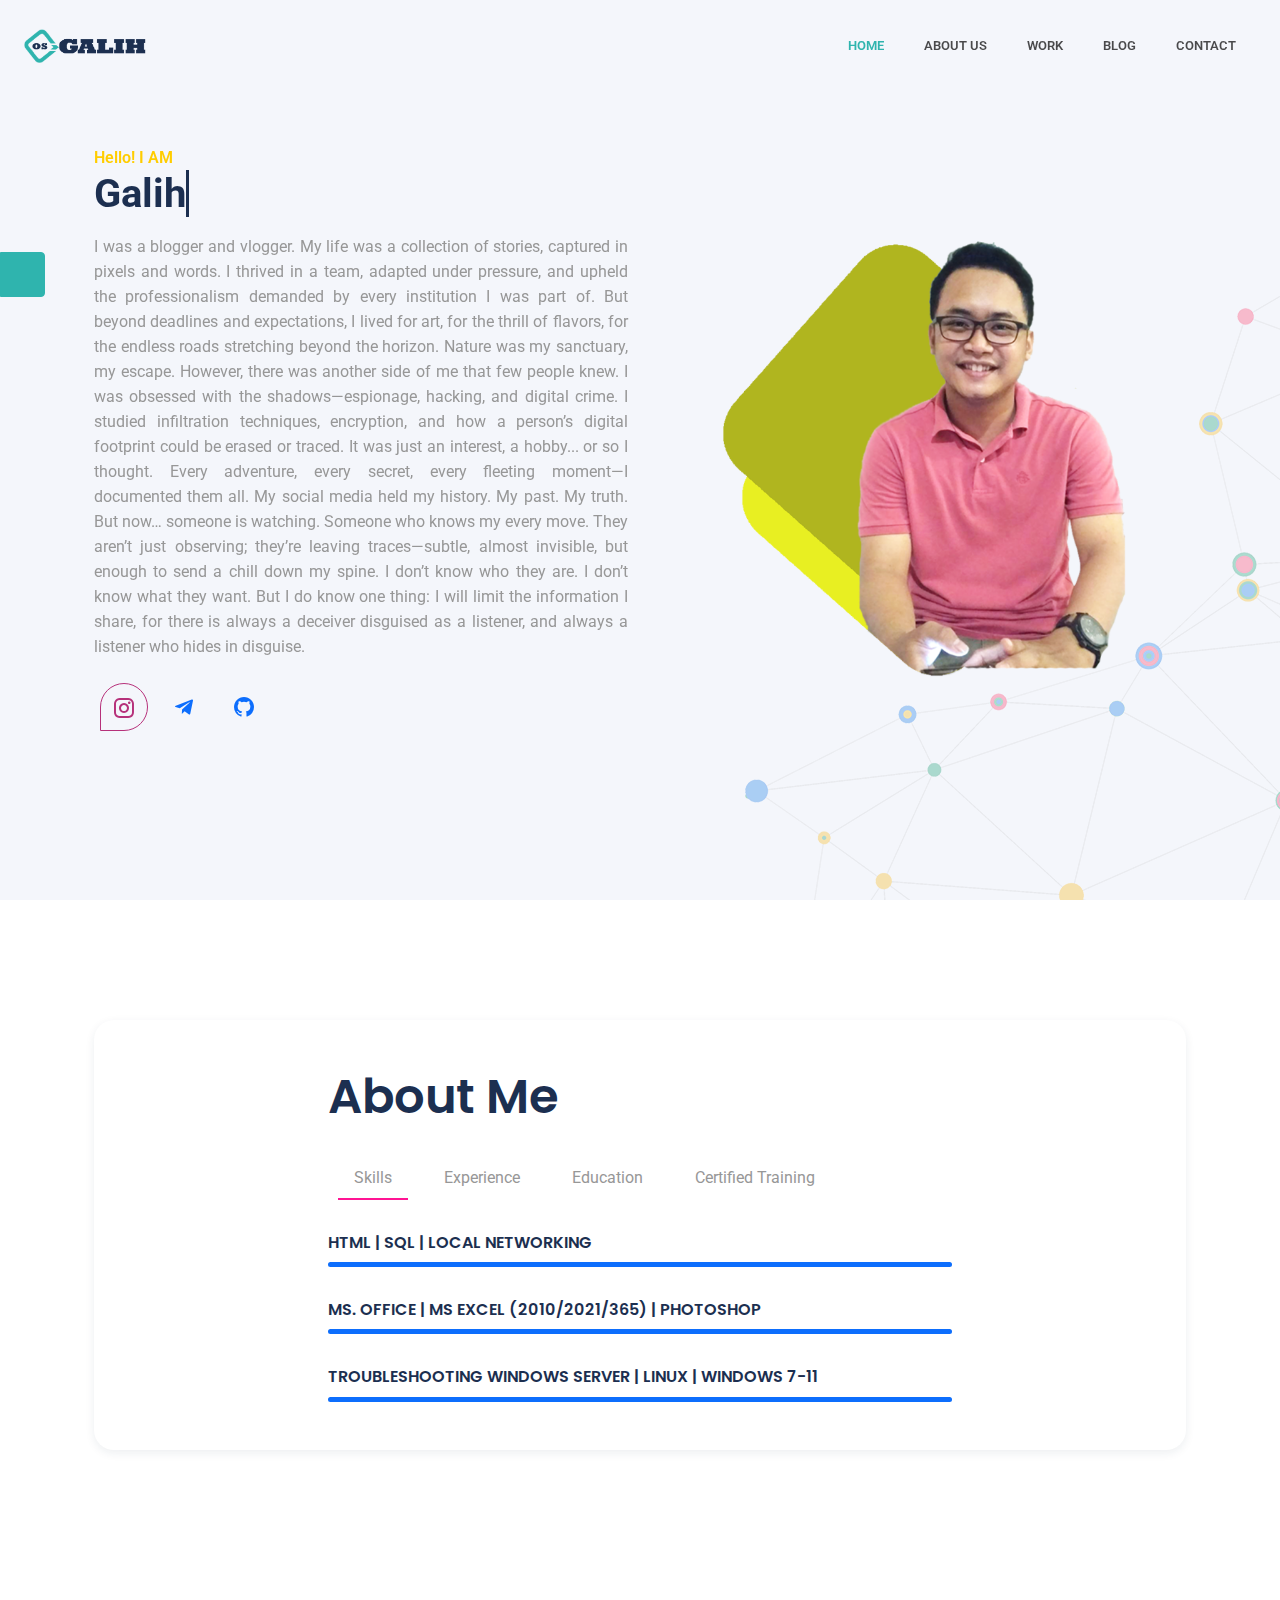
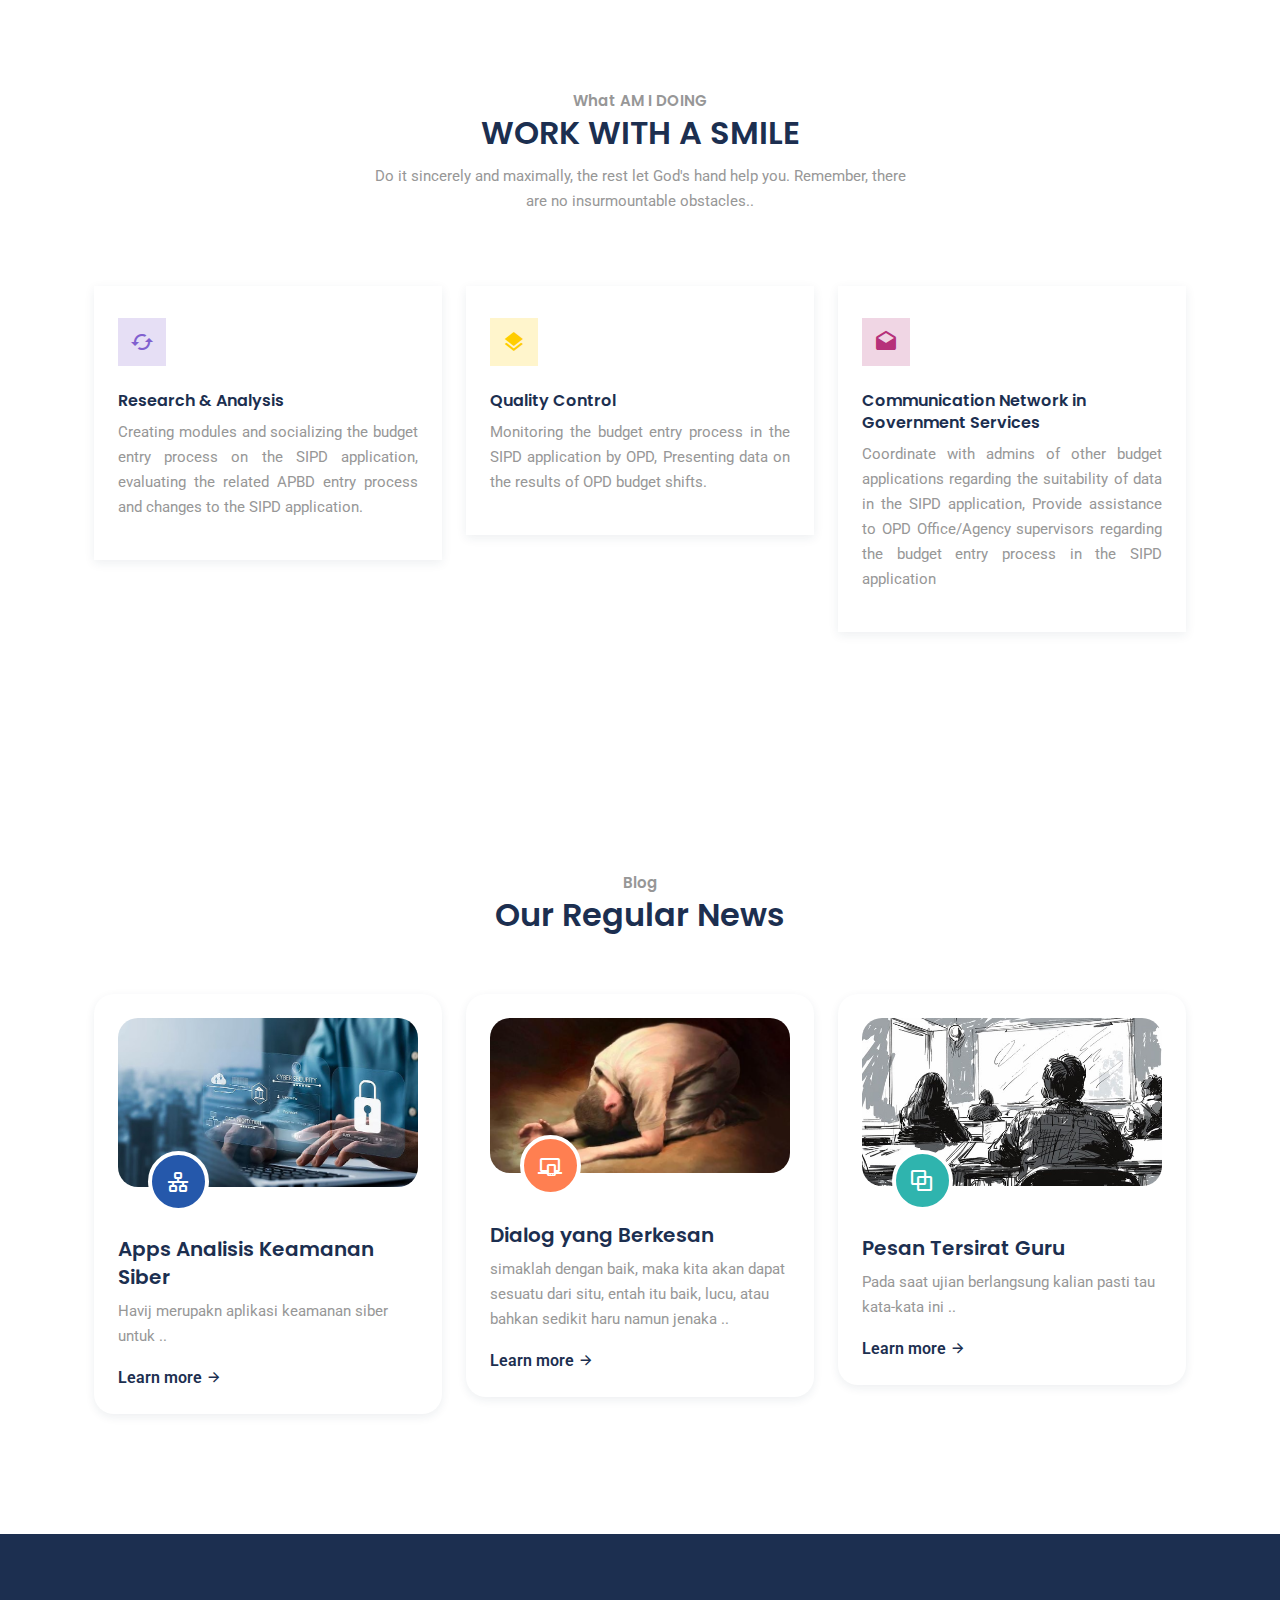
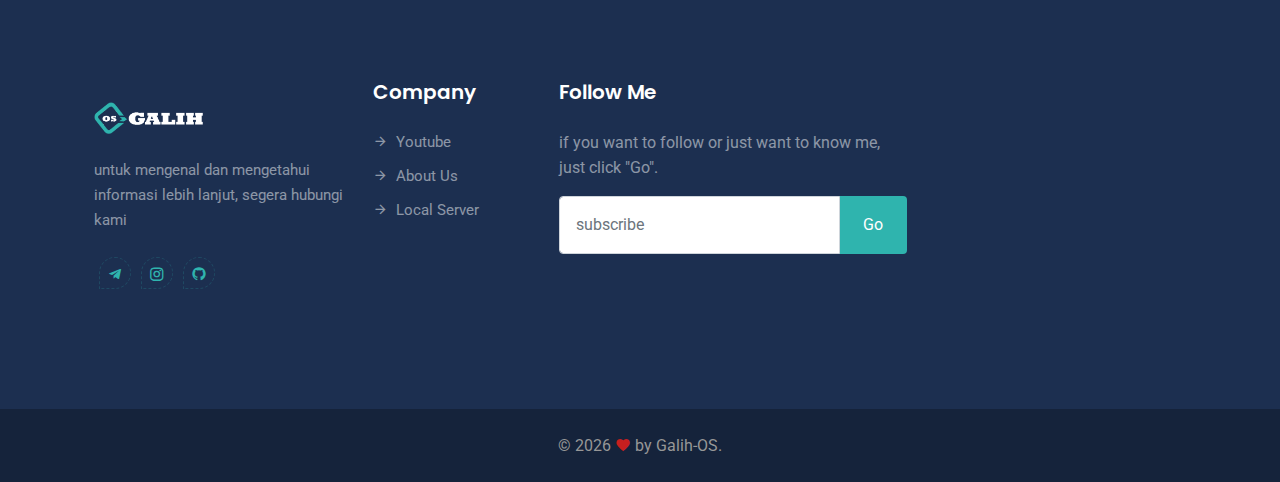
<file: index.html>
<!DOCTYPE html>
<html lang="en">


<!-- Mirrored from themesdesign.in/harold/layout/index.html by HTTrack Website Copier/3.x [XR&CO'2014], Mon, 03 Apr 2023 05:55:53 GMT -->
<head>
	<!--adsense-->
	<meta name="google-adsense-account" content="ca-pub-9607610058453393">
	<script async custom-element="amp-auto-ads" src="https://cdn.ampproject.org/v0/amp-auto-ads-0.1.js"></script>
	
	<!--backsound-->


	
    <meta charset="utf-8" />
    <title>Galihos</title>
    <meta name="viewport" content="width=device-width, initial-scale=1.0">
    <meta name="description" content=" " />
    <meta name="keywords" content="" />
    <meta content="Themesdesign" name="author" />

    <link rel="shortcut icon" href="images/favicon.png">
	<link href="https://cdn.jsdelivr.net/npm/bootstrap@5.3.0/dist/css/bootstrap.min.css" rel="stylesheet">
    <link rel="stylesheet" href="https://cdn.jsdelivr.net/npm/bootstrap-icons/font/bootstrap-icons.css">

    <!-- Bootstrap css -->
    <link rel="stylesheet" href="css/bootstrap.min.css" type="text/css" id="bootstrap-style" />

    <!-- Material Icon Css -->
    <link rel="stylesheet" href="css/materialdesignicons.min.css" type="text/css" />

    <!-- Unicon Css -->
    <link rel="stylesheet" href="css/line.css" />

    <!-- Swiper Css -->
    <link rel="stylesheet" href="css/tiny-slider.css" type="text/css" />
    <link rel="stylesheet" href="css/tiny-slider.css.css" type="text/css" />
    <link rel="stylesheet" href="css/swiper.min.css" type="text/css" />

    <!-- Custom Css -->
    <link rel="stylesheet" href="css/style.min.css" type="text/css" />

<style>
    @keyframes blink {
      0% { opacity: 1; }
      50% { opacity: 0; }
      100% { opacity: 1; }
    }
    
    .blink-link {
      animation: blink 1s infinite;
      border: 2px solid red;
      padding: 5px 10px;
      text-decoration: none;
      color: blue;
    }
  </style>
	
<!--adsense-->	
<script async src="https://pagead2.googlesyndication.com/pagead/js/adsbygoogle.js?client=ca-pub-9607610058453393" crossorigin="anonymous"></script>
 </head>

<body data-bs-spy="scroll" data-bs-target="#navbar" data-bs-offset="71">

    <!-- light-dark mode button -->
    <a href="javascript: void(0);" id="mode" class="mode-btn text-white rounded-end">
        <i class="uil uil-brightness mode-dark mx-auto"></i>
        <i class="uil uil-moon bx-spin mode-light"></i>
    </a>

    <!--Navbar Start-->
    <nav class="navbar navbar-expand-lg fixed-top sticky" id="navbar">
        <div class="container-fluid custom-container">
            <a class="navbar-brand logo text-uppercase" href="index.html">
                <img src="images/logo-light.png" class="logo-light" alt="" height="34">
                <img src="images/logo-dark.png" class="logo-dark" alt="" height="34">
            </a>

            <button class="navbar-toggler me-3 order-2 ms-4" type="button" data-bs-toggle="collapse"
                data-bs-target="#navbarCollapse" aria-controls="navbarCollapse" aria-label="Toggle navigation">
                <i class="mdi mdi-menu"></i>
            </button>

            <div class="collapse navbar-collapse" id="navbarCollapse">
                <ul class="navbar-nav ms-auto navbar-center">
                    <li class="nav-item active">
                        <a href="#home" class="nav-link active">Home</a>
                    </li>
                    <li class="nav-item dropdown dropdown-hover">
                        <a href="#aboutme" class="nav-link ">About Us</a>
                    </li>
                    <li class="nav-item dropdown dropdown-hover">
                        <a href="#work" class="nav-link ">Work</a>
                    </li>
                    <li class="nav-item">
                        <a href="#blog" class="nav-link">Blog</a>
                    </li>	
                    <li class="nav-item">
                        <a href="#contact" class="nav-link">Contact</a>
                    </li>						
                </ul>
                <!--end navbar-nav-->
            </div>
        </div>
        <!--end container-->
    </nav>
    <!-- Navbar End -->


   


    <!-- home section -->
    <section class="home" id="home" style="background-image: url(images/bg-home.png);">
        <!-- start container -->
        <div class="container position-relative">
            <div class="row">
                <div class="col-lg-12">
                    <div class="home-slider" id="home-slider">
                        <div class="item">
                            <div class="row align-items-center">
                                <div class="col-lg-6">
                                    <div class="content-item">
                                        <p class="text-warning fw-semibold mb-0">Hello! I AM</p>
                                        <div class="home-title mb-0 fw-bold h1">
                                            <span class="typewrite " data-period="2000"
                                                data-type='[ "Galih OS.","IT Staf.","And Financial Administration Int The Goverment." ]'>
                                                <span class="wrap text-dark"></span>
                                            </span>
                                        </div>
                                        <p class="mt-3 text-muted" style="text-align: justify">
					I was a blogger and vlogger. My life was a collection of stories, captured in pixels and words. I thrived in a team, adapted under pressure, and upheld the professionalism demanded by every institution I was part of. But beyond deadlines and expectations, I lived for art, for the thrill of flavors, for the endless roads stretching beyond the horizon. Nature was my sanctuary, my escape.

However, there was another side of me that few people knew. I was obsessed with the shadows—espionage, hacking, and digital crime. I studied infiltration techniques, encryption, and how a person’s digital footprint could be erased or traced. It was just an interest, a hobby... or so I thought.

Every adventure, every secret, every fleeting moment—I documented them all. My social media held my history. My past. My truth.

But now… someone is watching. Someone who knows my every move. They aren’t just observing; they’re leaving traces—subtle, almost invisible, but enough to send a chill down my spine.

I don’t know who they are. I don’t know what they want. But I do know one thing: I will limit the information I share, for there is always a deceiver disguised as a listener, and always a listener who hides in disguise.</p>

                                        <div class="icon-item mt-4">
                                            <div class="d-flex">
                                                <a href="https://www.instagram.com/galihoktasiwi/" target="_blank">
                                                    <div class="social-icon instagram avatar-sm">
                                                        <i class="mdi mdi-instagram"></i>
                                                    </div>
                                                </a>

												<a href="https://t.me/galihos" target="_blank">
                                                    <div class="social-icon telegram avatar-sm">
                                                        <i class="mdi mdi-telegram"></i>
                                                    </div>
                                                </a>
												
												<a href="https://github.com/Galih-OS" target="_blank">
                                                    <div class="social-icon github avatar-sm">
                                                        <i class="mdi mdi-github"></i>
                                                    </div>
                                                </a>												
												
                                            </div>
                                        </div>
										<br/>										
                                    </div>
                                </div>

                                <div class="col-lg-6">
                                    <div class="my-image">
                                        <img src="images/home/home.png" alt="" class="img-fluid">
                                    </div>
                                </div>
                            </div>
                        </div>
                        <!-- slider item -->
						
                    </div>
                </div>
            </div>
        </div>
        <!-- end container -->
    </section>
    <!-- end home section -->

<!--iklan google-->
<script async src="https://pagead2.googlesyndication.com/pagead/js/adsbygoogle.js?client=ca-pub-9607610058453393" crossorigin="anonymous"></script>
<!-- 25% iklan ini untuk yang membutuhkan -->
<ins class="adsbygoogle"
     style="display:block"
     data-ad-client="ca-pub-9607610058453393"
     data-ad-slot="5938326653"
     data-ad-format="auto"
     data-full-width-responsive="true"></ins>
<script>
     (adsbygoogle = window.adsbygoogle || []).push({});
</script> <!--iklan google-->

    <!-- about-me section -->
    <section class="section about-me" id="aboutme">
        <!-- container -->
        <div class="container">
            <div class="about-box">
                <div class="row justify-content-md-center">
				
                    <div class="col-lg-8">
                        <div class="about-item p-5">
                            <h2 class="display-5 fw-semibold">About Me</h2>
                            <h5></h5><p class="text-muted fs-14" style="text-align: justify"></p></h5>

                            <ul class="nav nav-pills mb-3 mt-4 pt-2" id="pills-tab" role="tablist">
                                <li class="nav-item" role="presentation">
                                    <button class="nav-link active" id="pills-home-tab" data-bs-toggle="pill"
                                        data-bs-target="#pills-home" type="button" role="tab" aria-controls="pills-home"
                                        aria-selected="true">Skills</button>
                                </li>
                                <li class="nav-item" role="presentation">
                                    <button class="nav-link" id="pills-profile-tab" data-bs-toggle="pill"
                                        data-bs-target="#pills-profile" type="button" role="tab"
                                        aria-controls="pills-profile" aria-selected="false">Experience</button>
                                </li>
                                <li class="nav-item" role="presentation">
                                    <button class="nav-link" id="pills-contact-tab" data-bs-toggle="pill"
                                        data-bs-target="#pills-contact" type="button" role="tab"
                                        aria-controls="pills-contact" aria-selected="false">Education</button>
                                </li>
                                <li class="nav-item" role="presentation">
                                    <button class="nav-link" id="pills-certified-tab" data-bs-toggle="pill"
                                        data-bs-target="#pills-certified" type="button" role="tab"
                                        aria-controls="pills-certified" aria-selected="false">Certified Training</button>
                                </li>								
                            </ul>
                            <div class="tab-content" id="pills-tabContent">
                                <div class="tab-pane fade show active" id="pills-home" role="tabpanel"
                                    aria-labelledby="pills-home-tab">

                                    <div class="skill-item mt-4 pt-2">
                                        <div class="d-flex justify-content-between">
                                            <h6>HTML | SQL | LOCAL NETWORKING</h6>
                                            <h6></h6>
                                        </div>
                                        <div class="progress" style="height: 5px;">
                                            <div class="progress-bar" role="progressbar" aria-valuenow="100"
                                                aria-valuemin="0" aria-valuemax="100" style="width: 100%;"></div>
                                        </div>
                                    </div> 

									<div class="skill-item mt-4 pt-2">
                                        <div class="d-flex justify-content-between">
                                            <h6>MS. OFFICE | MS EXCEL (2010/2021/365) | PHOTOSHOP </h6>
                                            <h6></h6>
                                        </div>
                                        <div class="progress" style="height: 5px;">
                                            <div class="progress-bar" role="progressbar" aria-valuenow="100"
                                                aria-valuemin="0" aria-valuemax="100" style="width: 100%;"></div>
                                        </div>
                                    </div>									
									
									<div class="skill-item mt-4 pt-2">
                                        <div class="d-flex justify-content-between">
                                            <h6>TROUBLESHOOTING WINDOWS SERVER | LINUX | WINDOWS 7-11</h6>
                                            <h6></h6>
                                        </div>
                                        <div class="progress" style="height: 5px;">
                                            <div class="progress-bar" role="progressbar" aria-valuenow="100"
                                                aria-valuemin="0" aria-valuemax="100" style="width: 100%;"></div>
                                        </div>
                                    </div>	
                                  
                                </div>
                                <div class="tab-pane fade" id="pills-profile" role="tabpanel" aria-labelledby="pills-profile-tab">
                                    <div class="experience">
                                        <div class="row position-relative">
                                            <div class="col-2">
                                                <div class="border-left"></div>
                                            </div>
                                            <div class="col-10">
                                                <div class="mt-4 pt-2">
                                                    <p class="text-muted fs-15">2016 - Website-Based Information Development at SMA Wachid Hasyim 5</p>
                                                </div>
                                            </div>
                                        </div>                                        
										
										<div class="row position-relative">
                                            <div class="col-2">
                                                <div class="border-left"></div>
                                            </div>
                                            <div class="col-10">
                                                <div class="mt-4 pt-2">
													<p class="text-muted fs-15">2018 - The creation of a website-based school exam application at SMA IPIEMS Surabaya</p>
                                                </div>
                                            </div>
                                        </div>										
										
										<div class="row position-relative">
                                            <div class="col-2">
                                                <div class="border-left"></div>
                                            </div>
                                            <div class="col-10">
                                                <div class="mt-4 pt-2">
                                                    <p class="text-muted fs-15">2018 - Website-Based Information Development at Kindergarten Hospital. III Brawijaya Surabaya</p>
                                                </div>
                                            </div>
                                        </div>										
										
										<div class="row position-relative">
                                            <div class="col-2">
                                                <div class="border-left"></div>
                                            </div>
                                            <div class="col-10">
                                                <div class="mt-4 pt-2">
                                                    <p class="text-muted fs-15">2020 - Development of a Website-Based Salary and Allowance Information System at the Surabaya City Regional Financial and Tax Management Agency (Government)</p>
                                                </div>
                                            </div>
                                        </div>
                                    </div>

                                </div>
                                <div class="tab-pane fade" id="pills-contact" role="tabpanel" aria-labelledby="pills-contact-tab">
                                    <div class="experience">
                                        <div class="row position-relative">
                                            <div class="col-2">
                                                <div class="border-left"></div>
                                            </div>
                                            <div class="col-10">
                                                <div class="mt-4 pt-2">
													<p class="text-muted fs-15 mb-0">2011 - Courses Basic Windows Multimedia and Internet</p>
                                                </div>
                                            </div>
                                        </div>                                      
										
										<div class="row position-relative">
                                            <div class="col-2">
                                                <div class="border-left"></div>
                                            </div>
                                            <div class="col-10">
                                                <div class="mt-4 pt-2">
                                                    <p class="text-muted fs-15 mb-0">2013 - 2018 Bachelor of Computer Science</p>
                                                </div>
                                            </div>
                                        </div>

                                    </div>
                                </div>
								
                                <div class="tab-pane fade" id="pills-certified" role="tabpanel"
                                    aria-labelledby="pills-certified-tab">
                                    <div class="experience">
                                        <div class="row position-relative">
                                            <div class="col-2">
                                                <div class="border-left"></div>
                                            </div>
                                            <div class="col-10">
                                                <div class="mt-4 pt-2">
													<p class="text-muted fs-15 mb-0"><a href="https://www.sololearn.com/certificates/CT-IWFI8SDZ" target="_blank">Structured Query Language - SQL</a></p>
                                                </div>
                                            </div>
                                        </div>                                      
										
										<div class="row position-relative">
                                            <div class="col-2">
                                                <div class="border-left"></div>
                                            </div>
                                            <div class="col-10">
                                                <div class="mt-4 pt-2">
                                                    <p class="text-muted fs-15 mb-0"><a href="https://www.sololearn.com/certificates/CT-C9WYYTOZ" target="_blank">JAVA</a></p>
                                                </div>
                                            </div>
                                        </div>
										<div class="row position-relative">
                                            <div class="col-2">
                                                <div class="border-left"></div>
                                            </div>
                                            <div class="col-10">
                                                <div class="mt-4 pt-2">
                                                    <p class="text-muted fs-15 mb-0"><a href="https://www.sololearn.com/certificates/CT-OHGAVAY8" target="_blank">Responsive Web Design</a></p>
                                                </div>
                                            </div>
                                        </div>
										<div class="row position-relative">
                                            <div class="col-2">
                                                <div class="border-left"></div>
                                            </div>
                                            <div class="col-10">
                                                <div class="mt-4 pt-2">
                                                    <p class="text-muted fs-15 mb-0"><a href="https://www.sololearn.com/certificates/CT-2ELNBCL3" target="_blank">HyperText Markup Language - HTML</a></p>
                                                </div>
                                            </div>
                                        </div>
										<div class="row position-relative">
                                            <div class="col-2">
                                                <div class="border-left"></div>
                                            </div>
                                            <div class="col-10">
                                                <div class="mt-4 pt-2">
                                                    <p class="text-muted fs-15 mb-0"><a href="https://github.com/Galih-OS/galih-os.github.io/blob/main/images/28.jpg" target="_blank">Professional Certification - IT Help Desk</a></p>
                                                </div>
                                            </div>
                                        </div>											

                                    </div>
                                </div>								
								
                            </div>
                        </div>
                    </div>

                </div>
            </div>

        </div>
        <!-- end container -->
    </section>
    <!-- end about-me -->

    <!-- start work -->
    <section class="section work" id="work">
        <!-- start container -->
        <div class="container">
            <div class="row justify-content-center">
                <div class="col-lg-6">
                    <div class="text-center mb-5">
                        <h6 class="mb-0 text-muted fs-15">What AM I DOING</h6>
                        <h2>WORK WITH A SMILE</h2>
                        <p class="para-width text-muted mb-0 fs-15">Do it sincerely and maximally, the rest let God's hand help you. Remember, there are no insurmountable obstacles..</p>
                    </div>
                </div>
            </div>

            <div class="row">
                <div class="col-lg-4">
                    <div class="info-item box-shadow mt-4 pt-2">
                        <div class="p-4">
                            <div class="research avatar-sm bg-soft-purple text-center">
                                <i class="mdi mdi-cached fs-24 text-purple"></i>
                            </div>
                            <h6 class="mt-4">Research & Analysis</h6>
                            <p class="text-muted fs-15" style="text-align: justify">Creating modules and socializing the budget entry process on the SIPD application, evaluating the related APBD entry process and changes to the SIPD application.</p>
                        </div>
                    </div>
                </div>

                <div class="col-lg-4">
                    <div class="info-item box-shadow mt-4 pt-2">
                        <div class="p-4">
                            <div class="research avatar-sm bg-soft-warning text-center">
                                <i class="mdi mdi-layers fs-24 text-warning"></i>
                            </div>
                            <h6 class="mt-4">Quality Control</h6>
                            <p class="text-muted fs-15 " style="text-align: justify">Monitoring the budget entry process in the SIPD application by OPD, Presenting data on the results of OPD budget shifts.</p>
                        </div>
                    </div>
                </div>
				
                <div class="col-lg-4">
                    <div class="info-item box-shadow mt-4 pt-2">
                        <div class="p-4">
                            <div class="research avatar-sm bg-soft-pink text-center">
                                <i class="mdi mdi-email-open fs-24 text-pink"></i>
                            </div>
                            <h6 class="mt-4">Communication Network in Government Services</h6>
                            <p class="text-muted fs-15" style="text-align: justify">Coordinate with admins of other budget applications regarding the suitability of data in the SIPD application, Provide assistance to OPD Office/Agency supervisors regarding the budget entry process in the SIPD application</p>
                        </div>
                    </div>
                </div>				
				
            </div>
        </div>
        <!-- end container -->
    </section>
    <!-- end work -->

    <!-- start blog -->
    <section class="section blog" id="blog">
        <!-- start container -->
        <div class="container">
            <div class="row justify-content-center">
                <div class="col-lg-6">
                    <div class="text-center mb-4">
                        <h6 class="mb-0 text-muted fs-15">Blog</h6>
                        <h2>Our Regular News</h2>
                        <!--<p class="para-width text-muted mb-0 fs-15">A Private Limited is the most popular type of
                            partnership Malta. The limited liability is, in fact, the only type of company allowed by
                            Companies.</p>-->
                    </div>
                </div>
            </div>
            <!-- end row -->

            <div class="row">
                <div class="col-lg-4 mt-4 pt-2">
                    <div class="blog-item p-4 box-shadow">
                        <div class="blog-image">
                            <img src="images/blog/img1.jpg" alt="" class="img-fluid">
                            <div class="blog-image-icon bg-blue">
                                <i class="mdi mdi-lan fs-24"></i>
                            </div>
                        </div>
                        <div class="blog-content mt-5">
                            <!-- <p class="text-muted fw-semibold mb-2">May 25, 2021</p> -->
                            <a href="https://e-galihos.blogspot.com/2024/07/aplikasi-analisi-keamanan-siber.html" ><h5>Apps Analisis Keamanan Siber</h5></a>
                            <p class="fs-15 text-muted">Havij merupakn aplikasi keamanan siber untuk ..</p>
                            <a href="https://e-galihos.blogspot.com/" target="_blank" class="text-dark fw-semibold">Learn more <i
                                    class="mdi mdi-arrow-right fs-16"></i></a>
                        </div>
                    </div>
                </div>

                <div class="col-lg-4 mt-4 pt-2">
                    <div class="blog-item p-4 box-shadow">
                        <div class="blog-image">
                            <img src="images/blog/img2.jpg" alt="" class="img-fluid">
                            <div class="blog-image-icon bg-secondary">
                                <i class="mdi mdi-responsive fs-24"></i>
                            </div>
                        </div>
                        <div class="blog-content mt-5">
                            <!-- <p class="text-muted fw-semibold mb-2">May 25, 2021</p> -->
                            <a href="https://e-galihos.blogspot.com/2022/11/dialog-yang-berkesan.html"><h5>Dialog yang Berkesan</h5></a>
                            <p class="fs-15 text-muted">simaklah dengan baik, maka kita akan dapat sesuatu dari situ, entah itu baik, lucu, atau bahkan sedikit haru namun jenaka ..</p>
                            <a href="https://e-galihos.blogspot.com/" target="_blank" class="text-dark fw-semibold">Learn more <i
                                    class="mdi mdi-arrow-right fs-16"></i></a>
                        </div>
                    </div>
                </div>

                <div class="col-lg-4 mt-4 pt-2">
                    <div class="blog-item p-4 box-shadow">
                        <div class="blog-image">
                            <img src="images/blog/img3.jpg" alt="" class="img-fluid">
                            <div class="blog-image-icon bg-primary">
                                <i class="mdi mdi-vector-combine fs-24"></i>
                            </div>
                        </div>
                        <div class="blog-content mt-5">
                            <!-- <p class="text-muted fw-semibold mb-2">May 25, 2021</p> -->
                            <a href="https://e-galihos.blogspot.com/2023/12/pesan-tersirat-guru.html"><h5>Pesan Tersirat Guru</h5></a>
                            <p class="fs-15 text-muted">Pada saat ujian berlangsung kalian pasti tau kata-kata ini ..</p>
                            <a href="https://e-galihos.blogspot.com/" target="_blank"class="text-dark fw-semibold">Learn more <i
                                    class="mdi mdi-arrow-right fs-16"></i></a>
                        </div>
                    </div>
                </div>
            </div>
        </div>
        <!-- end container -->
    </section>
    <!-- end blog -->
	
    <!-- start footer -->
    <section class=" footer" id="contact">
        <!-- start container -->
        <div class="container">
            <div class="row">
                <div class="col-lg-3">
                    <div class="mt-5">
                        <a class=" logo text-uppercase" href="index.html">
                            <img src="images/logo-light.png" class="logo-light" alt="" height="32">
                            <!-- <img src="images/logo-light.png" class="logo-dark" alt="" height="28"> -->
                        </a>
                        <p class="fs-15 text-white-50 mt-4">untuk mengenal dan mengetahui informasi lebih lanjut, segera hubungi kami</p>

                        <div class="icon-item mt-4">
                            <div class="d-flex">
                                <a href="https://t.me/galihos" target="_blank">
                                    <div class="social-icon telegram avatar-xs">
                                        <i class="mdi mdi-telegram "></i>
                                    </div>
                                </a>
                                <a href="https://www.instagram.com/galihoktasiwi/" target="_blank">
                                    <div class="social-icon instagram avatar-xs">
                                        <i class="mdi mdi-instagram "></i>
                                    </div>
                                </a>
								<a href="https://github.com/Galih-OS" target="_blank">
                                    <div class="social-icon github avatar-xs">
                                        <i class="mdi mdi-github"></i>
                                    </div>
                                </a>
                            </div>

                        </div>

                    </div>
                </div>
                <div class="col-lg-2 mt-4">
                    <h5 class="text-white">Company</h5>

                    <ul class="footer-text list-unstyled mt-4">
                        <li><a href="https://www.youtube.com/@galihoktasiwi/videos" target="_blank"><i class="mdi mdi-arrow-right me-2"></i>Youtube</a></li>
                        <li><a href="#aboutme"><i class="mdi mdi-arrow-right me-2"></i>About Us</a></li>
                        <li><a href="server/index.html" target="_blank"><i class="mdi mdi-arrow-right me-2"></i>Local Server</a></li>
                    </ul>

                </div>

                <div class="col-lg-4 mt-4">
                    <h5 class="text-white">Follow Me</h5>
                    <p class="mb-0 text-white-50 mt-4">if you want to follow or just want to know me, just click "Go".</p>
                    <div class="input-group my-3">
                        <input type="text" class="form-control p-3" placeholder="subscribe" aria-label="subscribe"
                            aria-describedby="basic-addon2">
                        <a href="https://www.youtube.com/channel/UCy5QyqbTWXQJEtA72iHwZ2Q?sub_confirmation=1" target="_blank" class="input-group-text bg-primary text-white px-4" id="basic-addon2">Go</a>
                    </div>
                    <p></p>
                </div>
            </div>
        </div>
        <!-- end container -->
    </section>

    <section class="bottom-footer py-4">
        <div class="container">
            <div class="row justify-content-center">
                <div class="col-lg-6">
                    <p class="mb-0 text-center text-muted">©
                        <script>document.write(new Date().getFullYear())</script> <i
                            class="mdi mdi-heart text-danger"></i> by <a href="#"
                            class="text-muted">Galih-OS.</a>
                    </p>
                </div>
            </div>
        </div>
    </section>
    <!-- end footer -->

    <!--Bootstrap Js-->
    <script src="js/bootstrap.bundle.min.js"></script>

    <!-- Slider Js -->
    <script src="js/tiny-slider.js"></script>
    <script src="js/swiper.min.js"></script>

    <!-- conter -->
    <script src="js/counter.init.js"></script>

    <!-- App Js -->
    <script src="js/app.js"></script>

	<amp-auto-ads type="adsense" data-ad-client="ca-pub-9607610058453393"></amp-auto-ads>
	
</body>

</html>
</file>
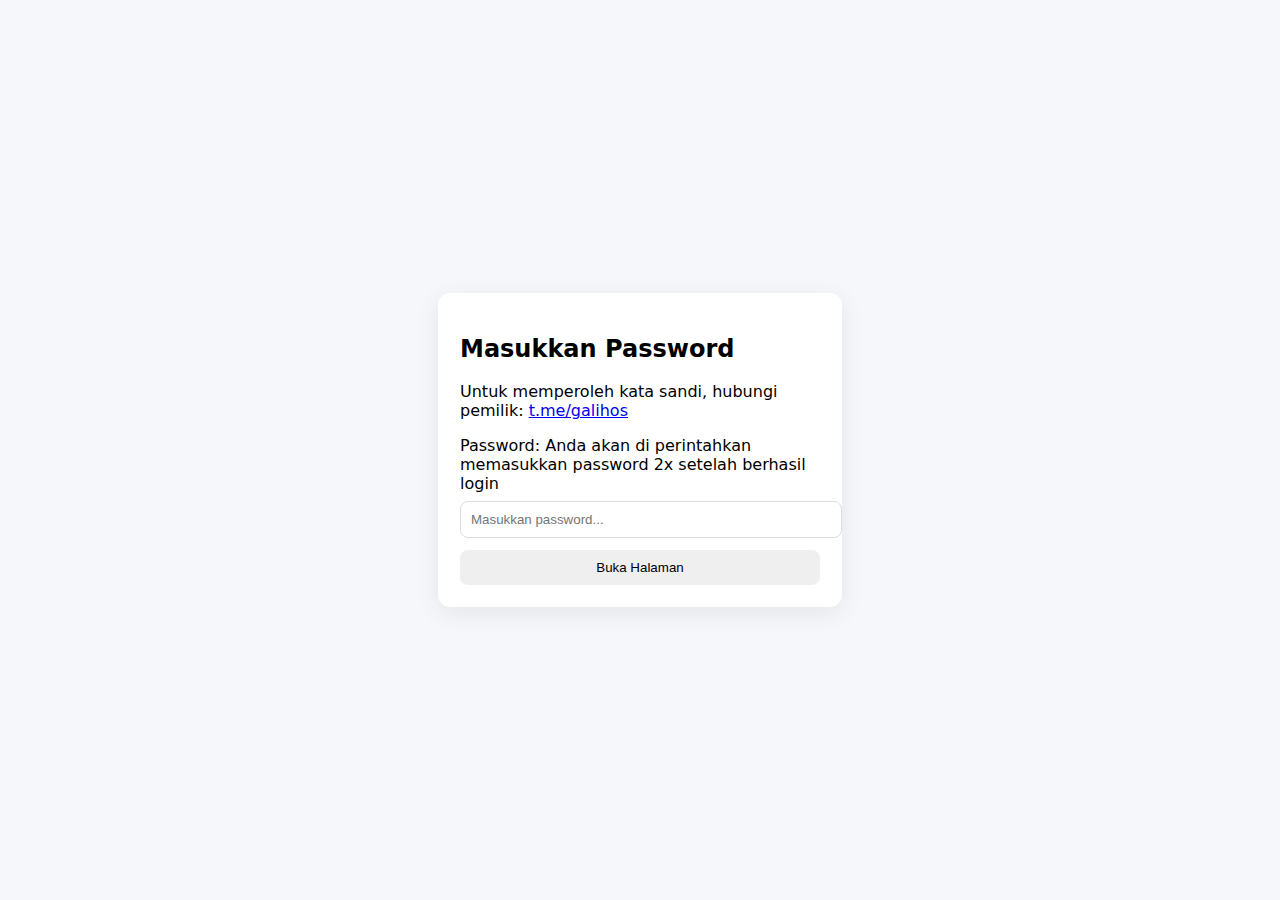
<file: jobstreet.html>
<!doctype html>
<html lang="id">
<head>
  <meta charset="utf-8" />
  <meta name="viewport" content="width=device-width,initial-scale=1" />
  <title>Protected Page — Masukkan Password</title>
  <style>
    body { font-family: system-ui, -apple-system, "Segoe UI", Roboto, sans-serif; display:flex; min-height:100vh;
           align-items:center; justify-content:center; background:#f5f7fa; margin:0; }
    .card { background:white; padding:22px; border-radius:12px; box-shadow:0 6px 24px rgba(30,30,30,0.08); width:360px; }
    input[type="password"]{ width:100%; padding:10px; margin-top:8px; border-radius:8px; border:1px solid #ddd; }
    button{ margin-top:12px; width:100%; padding:10px; border-radius:8px; border:none; cursor:pointer; }
    .ok { color:green; margin-top:12px; }
    .err { color:#b00020; margin-top:12px; }
  </style>
</head>
<body>
  <div class="card" role="main" aria-labelledby="title">
    <h2 id="title">Masukkan Password</h2>
    <p>Untuk memperoleh kata sandi, hubungi pemilik: 
      <a href="https://t.me/galihos" target="_blank" rel="noopener">t.me/galihos</a>
    </p>

    <label for="pw">Password:</label>
    <label for="pw">Anda akan di perintahkan memasukkan password 2x setelah berhasil login</label>
    <input id="pw" type="password" autocomplete="current-password" placeholder="Masukkan password..." />
    <button id="checkBtn">Buka Halaman</button>

    <div id="msg" aria-live="polite"></div>
  </div>

<script>
const PASSWORD_HASH = '85e248fbc76bafa65c5dff412f893d8e88b5dfab0ec299332c643b99c720b4ac';

function buf2hex(buffer) {
  return [...new Uint8Array(buffer)]
    .map(b => b.toString(16).padStart(2, '0'))
    .join('');
}

async function sha256Hex(str) {
  const enc = new TextEncoder();
  const data = enc.encode(str);
  const hashBuffer = await crypto.subtle.digest('SHA-256', data);
  return buf2hex(hashBuffer);
}

function hiddenRedirect(){
  const a = ["bXljdi5odG1s"];
  const b = atob(a[0]);
  const c = atob("d2luZG93LmxvY2F0aW9uLmhyZWY=");
  eval(c + "='" + b + "'");
}

document.getElementById('checkBtn').addEventListener('click', async () => {
  const pw = document.getElementById('pw').value || '';
  const msgEl = document.getElementById('msg');
  msgEl.textContent = '';
  msgEl.className = '';

  if (!pw) {
    msgEl.textContent = 'Masukkan password terlebih dahulu.';
    msgEl.className = 'err';
    return;
  }

  try {
    const hashed = await sha256Hex(pw);
    if (hashed === PASSWORD_HASH) {
      msgEl.textContent = 'Password benar — mengarahkan ke halaman tujuan...';
      msgEl.className = 'ok';

      setTimeout(() => {
        hiddenRedirect();
      }, 1000);

    } else {
      msgEl.textContent = 'Password salah. Silakan hubungi pemilik melalui t.me/galihos.';
      msgEl.className = 'err';
    }
  } catch (err) {
    console.error(err);
    msgEl.textContent = 'Terjadi kesalahan hashing.';
    msgEl.className = 'err';
  }
});
</script>
</body>
</html>
</file>
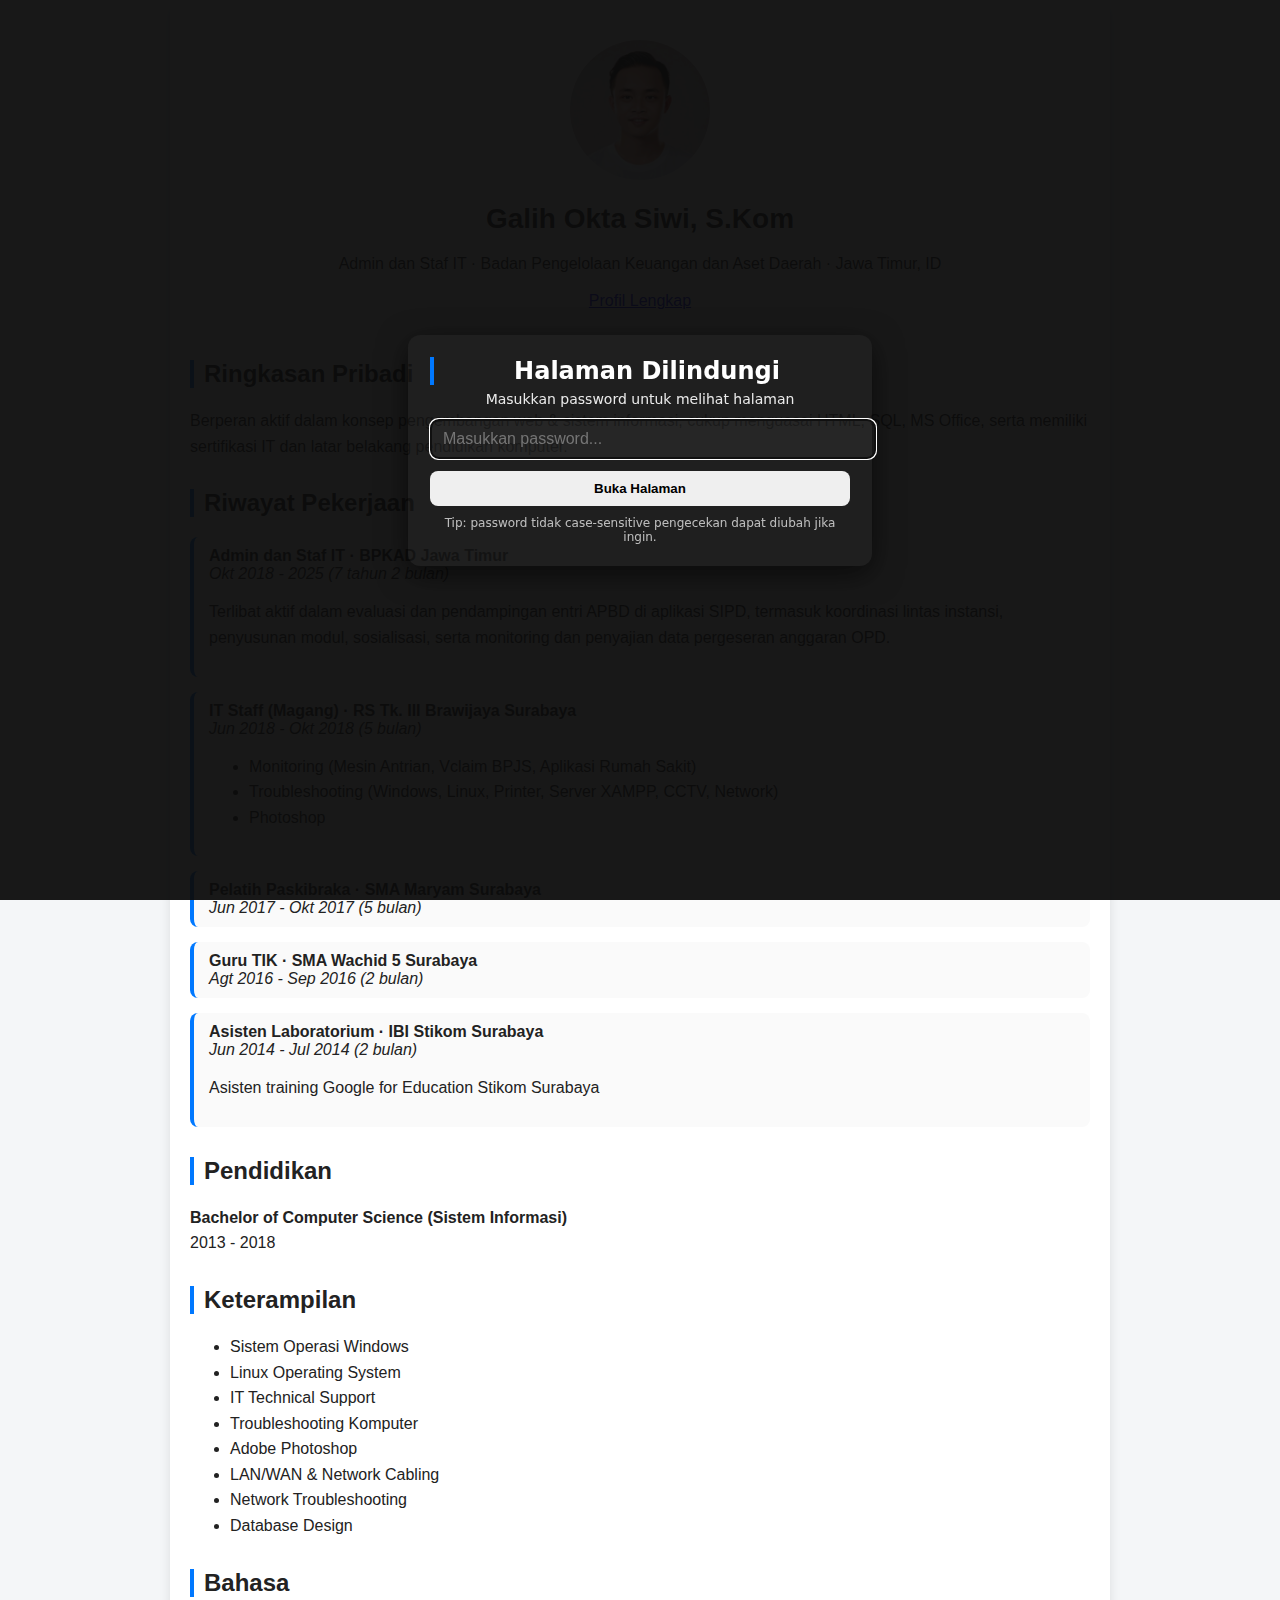
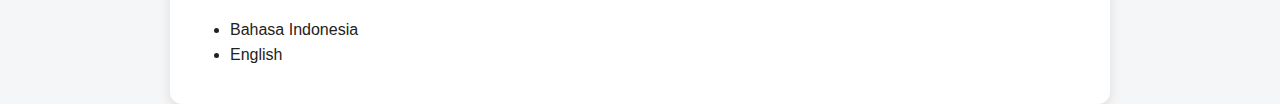
<file: mycv.html>
<!DOCTYPE html>
<html lang="id">
<head>
  <meta charset="UTF-8" />
  <meta name="viewport" content="width=device-width, initial-scale=1.0" />
  <title>CV Galih Okta Siwi</title>
  <style>
    body {
      font-family: Arial, sans-serif;
      margin: 0;
      padding: 0;
      background: #f4f6f8;
      color: #222;
    }
    .container {
      max-width: 900px;
      margin: auto;
      background: #fff;
      padding: 20px;
      border-radius: 12px;
      box-shadow: 0 4px 12px rgba(0,0,0,0.1);
    }
    .header {
      text-align: center;
      padding: 20px 0;
    }
    .photo {
      width: 140px;
      height: 140px;
      border-radius: 50%;
      background: #ddd;
      margin: auto;
      object-fit: cover;
    }
    h1 { margin-bottom: 5px; font-size: 28px; }
    h2 { margin-top: 30px; border-left: 4px solid #0078ff; padding-left: 10px; }
    p, li { line-height: 1.6; }
    .section { margin-top: 20px; }
    .job {
      margin-bottom: 15px;
      padding: 10px 15px;
      background: #fafafa;
      border-radius: 8px;
      border-left: 4px solid #0078ff;
    }
    @media (max-width: 600px) {
      .container { padding: 15px; }
      h1 { font-size: 22px; }
      .photo { width: 110px; height: 110px; }
    }
  </style>
</head>

<!-- PASSWORD GATE (letakkan di bagian atas <body>) -->
<style>
  #pw-overlay {
    position: fixed;
    inset: 0;
    background: rgba(12,12,12,0.95);
    color: #fff;
    display: flex;
    align-items: center;
    justify-content: center;
    z-index: 99999;
    padding: 20px;
    font-family: system-ui, -apple-system, "Segoe UI", Roboto, "Helvetica Neue", Arial;
  }
  #pw-box {
    width: 100%;
    max-width: 420px;
    background: rgba(255,255,255,0.03);
    border-radius: 12px;
    padding: 22px;
    box-shadow: 0 8px 30px rgba(0,0,0,0.6);
    text-align: center;
  }
  #pw-box input {
    width: 100%;
    padding: 10px 12px;
    margin-top: 12px;
    border-radius: 8px;
    border: 1px solid rgba(255,255,255,0.12);
    background: rgba(255,255,255,0.03);
    color: #fff;
    font-size: 16px;
  }
  #pw-box button {
    margin-top: 12px;
    width: 100%;
    padding: 10px;
    border-radius: 8px;
    border: none;
    cursor: pointer;
    font-weight: 600;
  }
  #pw-msg { margin-top: 10px; font-size: 14px; opacity: 0.9; }
</style>

<div id="pw-overlay" aria-hidden="false">
  <div id="pw-box" role="dialog" aria-modal="true" aria-label="Masukkan password">
    <h2 style="margin:0 0 6px 0;">Halaman Dilindungi</h2>
    <div style="font-size:14px; opacity:0.9;">Masukkan password untuk melihat halaman</div>

    <input id="pw-input" type="password" placeholder="Masukkan password..." autocomplete="current-password" />
    <button id="pw-btn">Buka Halaman</button>
    <div id="pw-msg" aria-live="polite"></div>
    <div style="margin-top:8px; font-size:12px; opacity:0.7;">Tip: password tidak case-sensitive pengecekan dapat diubah jika ingin.</div>
  </div>
</div>

<script>
/*
  Mechanism:
  - Compare SHA-256 hash of entered password to storedHash.
  - Jika browser tidak mendukung SubtleCrypto, fallback ke perbandingan string (kurang aman).
*/

/* ===== HASH  ===== */
const storedHash = '85e248fbc76bafa65c5dff412f893d8e88b5dfab0ec299332c643b99c720b4ac';

const overlay = document.getElementById('pw-overlay');
const input = document.getElementById('pw-input');
const btn = document.getElementById('pw-btn');
const msg = document.getElementById('pw-msg');

/* disable scrolling sementara */
document.documentElement.style.overflow = 'hidden';
document.body.style.overflow = 'hidden';

/* helper: convert ArrayBuffer -> hex */
function toHex(buffer) {
  const b = new Uint8Array(buffer);
  return Array.from(b).map(x => x.toString(16).padStart(2,'0')).join('');
}

/* compute using SubtleCrypto */
async function sha256Hex(str) {
  if (window.crypto && crypto.subtle && crypto.subtle.digest) {
    const enc = new TextEncoder();
    const data = enc.encode(str);
    const digest = await crypto.subtle.digest('SHA-256', data);
    return toHex(digest);
  } else {
    // fallback: simplistic (NOT secure) - return raw string so fallback check will work only if storedHash was set to plain text.
    return str;
  }
}

async function tryUnlock() {
  const val = input.value || '';
  msg.textContent = 'Memeriksa...';
  btn.disabled = true;
  try {
    const h = await sha256Hex(val);
    if (h === storedHash) {
      // unlock
      overlay.style.display = 'none';
      overlay.setAttribute('aria-hidden','true');
      document.documentElement.style.overflow = '';
      document.body.style.overflow = '';
      msg.textContent = '';
      // optional: simpan unlocked flag agar refresh masih terkunci (ubah sesuai kebutuhan)
      // localStorage.setItem('cv_unlocked', '1');
    } else {
      msg.textContent = 'Password salah — coba lagi.';
      input.value = '';
      input.focus();
    }
  } catch (e) {
    console.error(e);
    msg.textContent = 'Terjadi kesalahan saat memeriksa password.';
  } finally {
    btn.disabled = false;
  }
}

btn.addEventListener('click', tryUnlock);
input.addEventListener('keydown', function(e){ if (e.key === 'Enter') tryUnlock(); });

/* Fokus ke input saat halaman dimuat */
input.focus();

/* Optional: jika ingin menyimpan status terbuka (tidak menyarankan di komputer publik) --
   Uncomment block di bawah untuk memeriksa localStorage:
*/
/*
if (localStorage.getItem('cv_unlocked') === '1') {
  overlay.style.display = 'none';
  document.documentElement.style.overflow = '';
  document.body.style.overflow = '';
}
*/
</script>

<body>
  <div class="container">
    <div class="header">
      <img src="images/mrOA.jpg" alt="Foto Galih" class="photo" />
      <h1>Galih Okta Siwi, S.Kom</h1>
      <p>Admin dan Staf IT · Badan Pengelolaan Keuangan dan Aset Daerah · Jawa Timur, ID</p>
      <a href="https://e-galihos.blogspot.com" target="_blank">Profil Lengkap</a>
    </div>

    <div class="section">
      <h2>Ringkasan Pribadi</h2>
      <p>Berperan aktif dalam konsep pengembangan web & sistem informasi, cukup menguasai HTML, SQL, MS Office, serta memiliki sertifikasi IT dan latar belakang pendidikan komputer.</p>
    </div>

    <div class="section">
      <h2>Riwayat Pekerjaan</h2>

      <div class="job">
        <strong>Admin dan Staf IT · BPKAD Jawa Timur</strong><br>
        <em>Okt 2018 - 2025 (7 tahun 2 bulan)</em>
        <p>Terlibat aktif dalam evaluasi dan pendampingan entri APBD di aplikasi SIPD, termasuk koordinasi lintas instansi, penyusunan modul, sosialisasi, serta monitoring dan penyajian data pergeseran anggaran OPD.</p>
      </div>

      <div class="job">
        <strong>IT Staff (Magang) · RS Tk. III Brawijaya Surabaya</strong><br>
        <em>Jun 2018 - Okt 2018 (5 bulan)</em>
        <ul>
          <li>Monitoring (Mesin Antrian, Vclaim BPJS, Aplikasi Rumah Sakit)</li>
          <li>Troubleshooting (Windows, Linux, Printer, Server XAMPP, CCTV, Network)</li>
          <li>Photoshop</li>
        </ul>
      </div>

      <div class="job">
        <strong>Pelatih Paskibraka · SMA Maryam Surabaya</strong><br>
        <em>Jun 2017 - Okt 2017 (5 bulan)</em>
      </div>

      <div class="job">
        <strong>Guru TIK · SMA Wachid 5 Surabaya</strong><br>
        <em>Agt 2016 - Sep 2016 (2 bulan)</em>
      </div>

      <div class="job">
        <strong>Asisten Laboratorium · IBI Stikom Surabaya</strong><br>
        <em>Jun 2014 - Jul 2014 (2 bulan)</em>
        <p>Asisten training Google for Education Stikom Surabaya</p>
      </div>
    </div>

    <div class="section">
      <h2>Pendidikan</h2>
      <p><strong>Bachelor of Computer Science (Sistem Informasi)</strong><br>2013 - 2018</p>
    </div>

    <div class="section">
      <h2>Keterampilan</h2>
      <ul>
        <li>Sistem Operasi Windows</li>
        <li>Linux Operating System</li>
        <li>IT Technical Support</li>
        <li>Troubleshooting Komputer</li>
        <li>Adobe Photoshop</li>
        <li>LAN/WAN & Network Cabling</li>
        <li>Network Troubleshooting</li>
        <li>Database Design</li>
      </ul>
    </div>

    <div class="section">
      <h2>Bahasa</h2>
      <ul>
        <li>Bahasa Indonesia</li>
        <li>English</li>
      </ul>
    </div>

  </div>
  
 <!-- BLOKIR KLIK KANAN + F12 + CTRL+U (VERSI TERKUAT) -->
<script>
// Blok klik kanan
document.addEventListener("contextmenu", e => e.preventDefault());

// Blok kombinasi keyboard
function blockKeys(e) {
  // F12
  if (e.key === "F12" || e.code === "F12") {
    e.preventDefault();
    return false;
  }

  // CTRL + U
  if (e.ctrlKey && (e.key === "u" || e.key === "U" || e.code === "KeyU")) {
    e.preventDefault();
    return false;
  }

  // CTRL + SHIFT + I/J/C
  if (e.ctrlKey && e.shiftKey && (
    e.key === "I" || e.key === "i" ||
    e.key === "J" || e.key === "j" ||
    e.key === "C" || e.key === "c"
  )) {
    e.preventDefault();
    return false;
  }
}

document.addEventListener("keydown", blockKeys);
document.addEventListener("keyup", blockKeys);
window.addEventListener("keydown", blockKeys);
window.addEventListener("keyup", blockKeys);

// Blok select (opsional)
document.addEventListener("selectstart", e => e.preventDefault());

// Blok inspect-devtools (opsional)
let devtools = false;
setInterval(() => {
  const start = performance.now();
  debugger;
  const end = performance.now();
  if (end - start > 100) {
    devtools = true;
    document.body.innerHTML =
      "<h2 style='text-align:center;margin-top:40px;color:red;'>Developer Tools Tidak Diizinkan</h2>";
  }
}, 200);
</script>

 
  
</body>
</html>
</file>
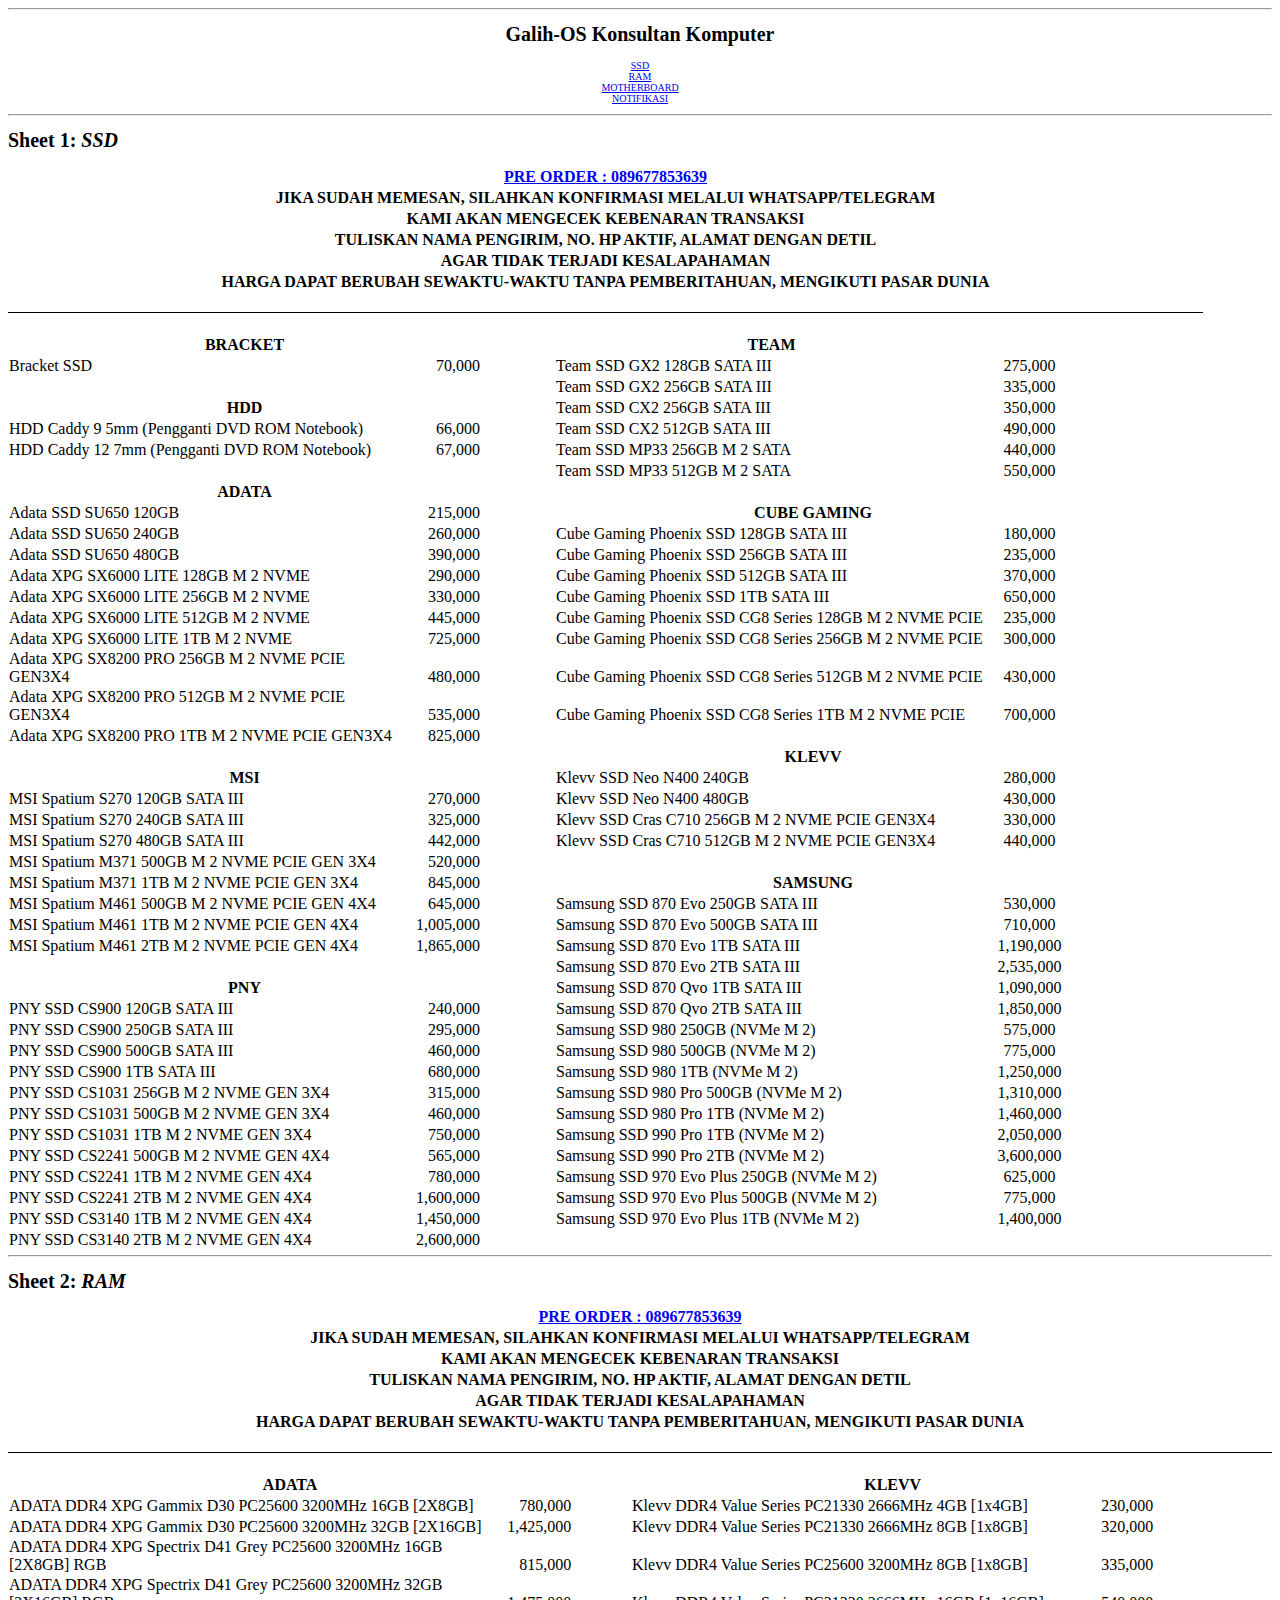
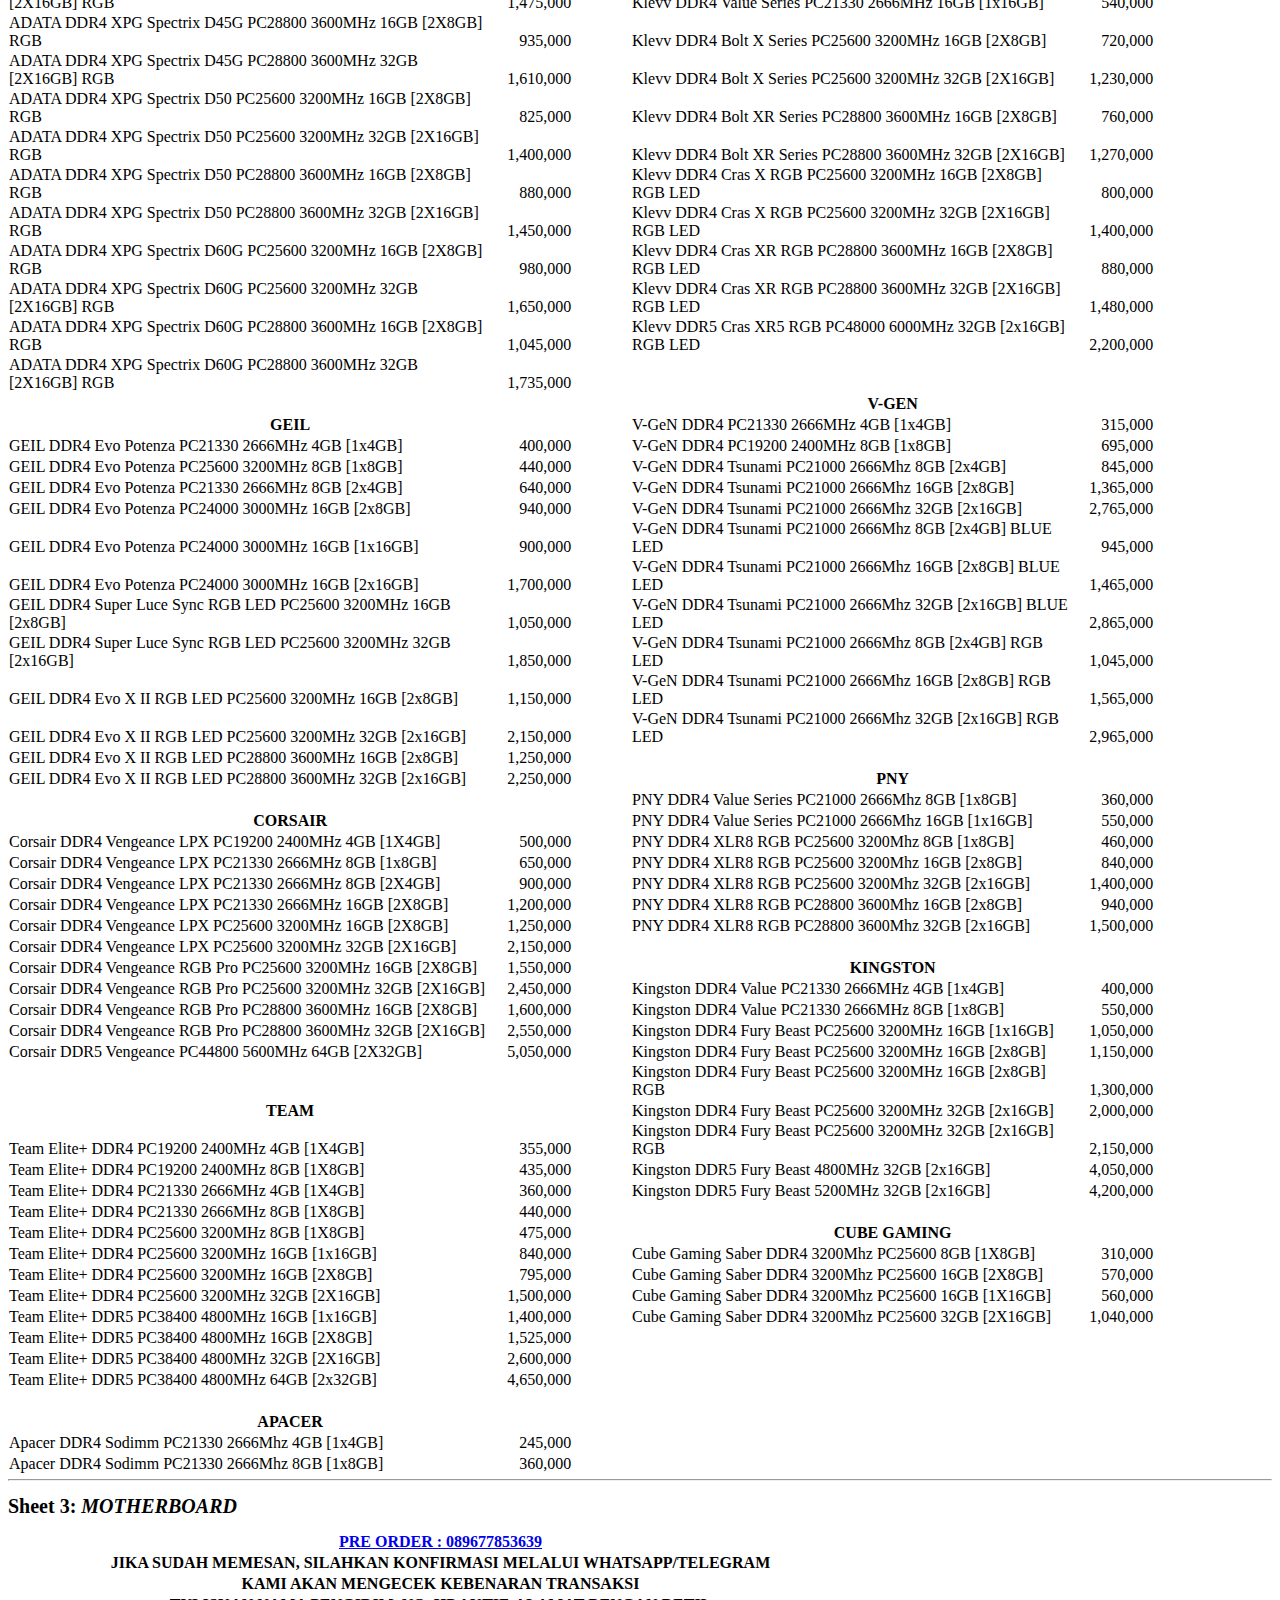
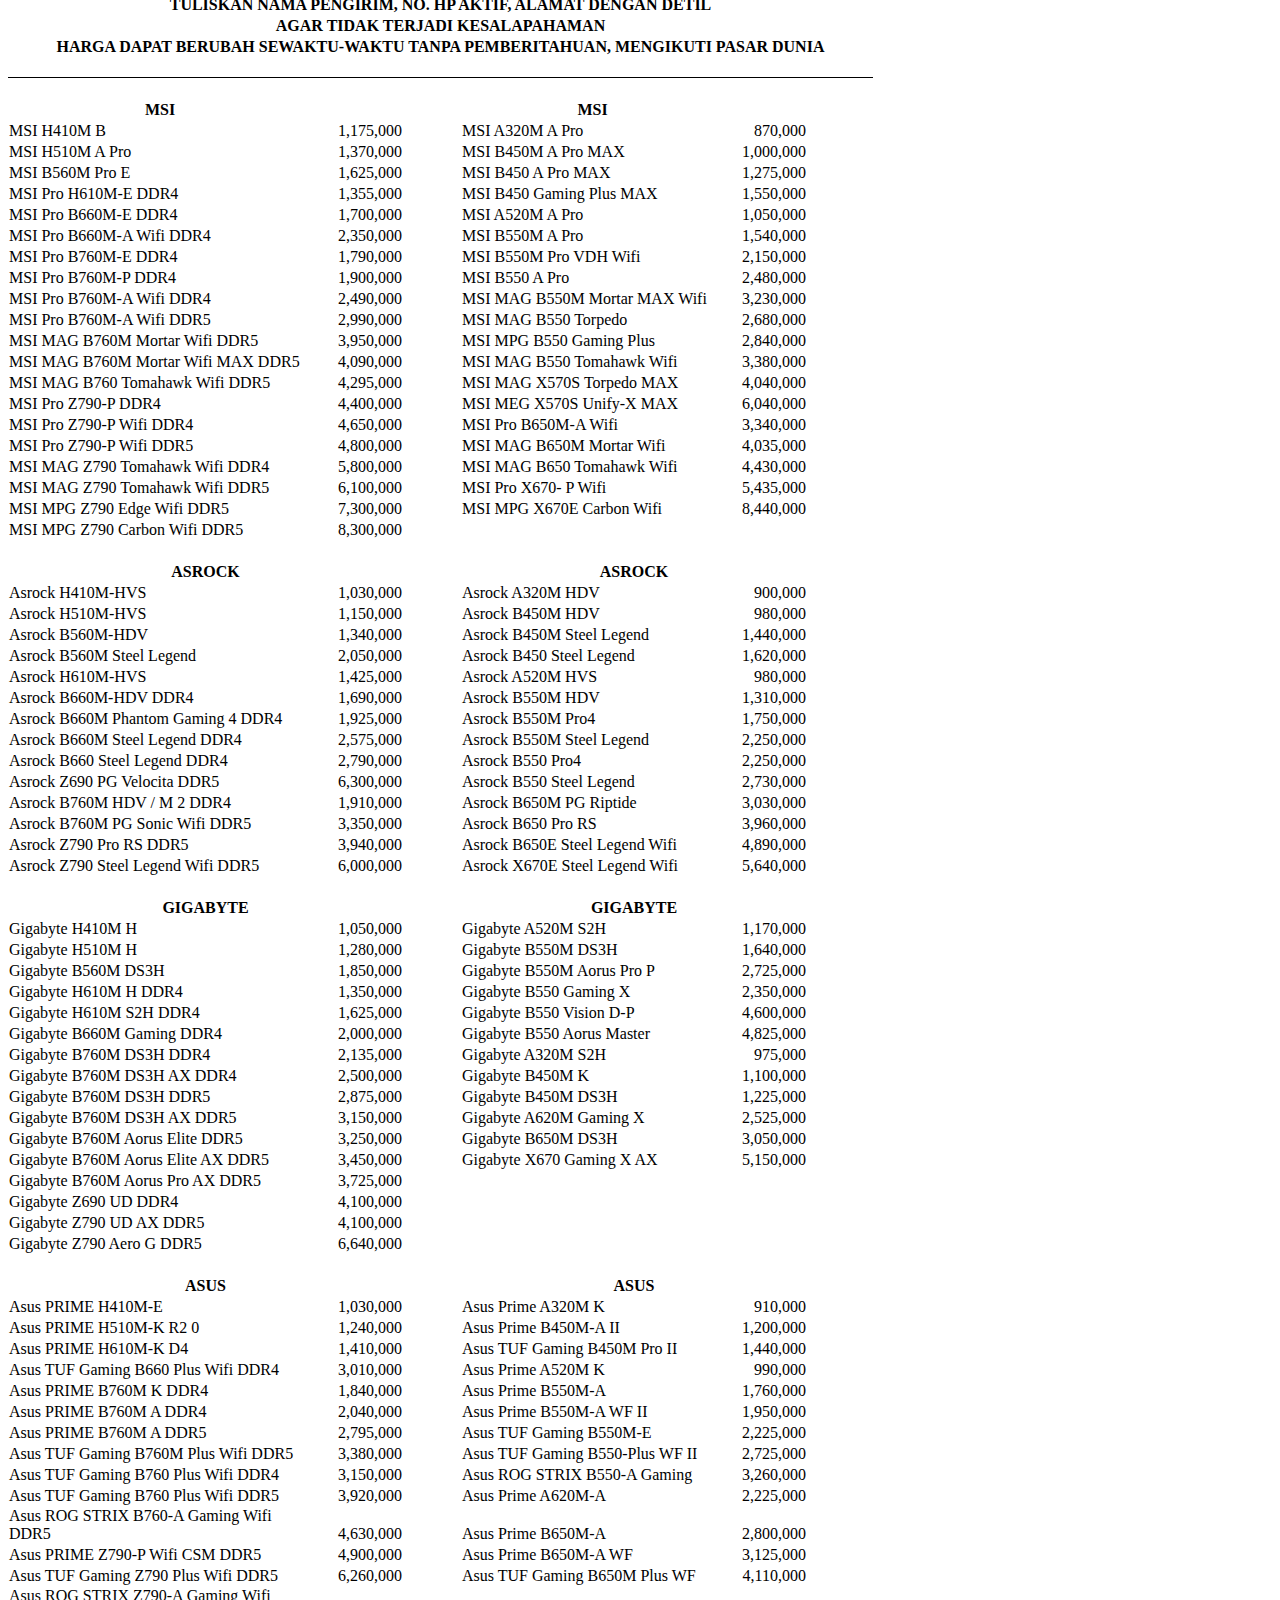
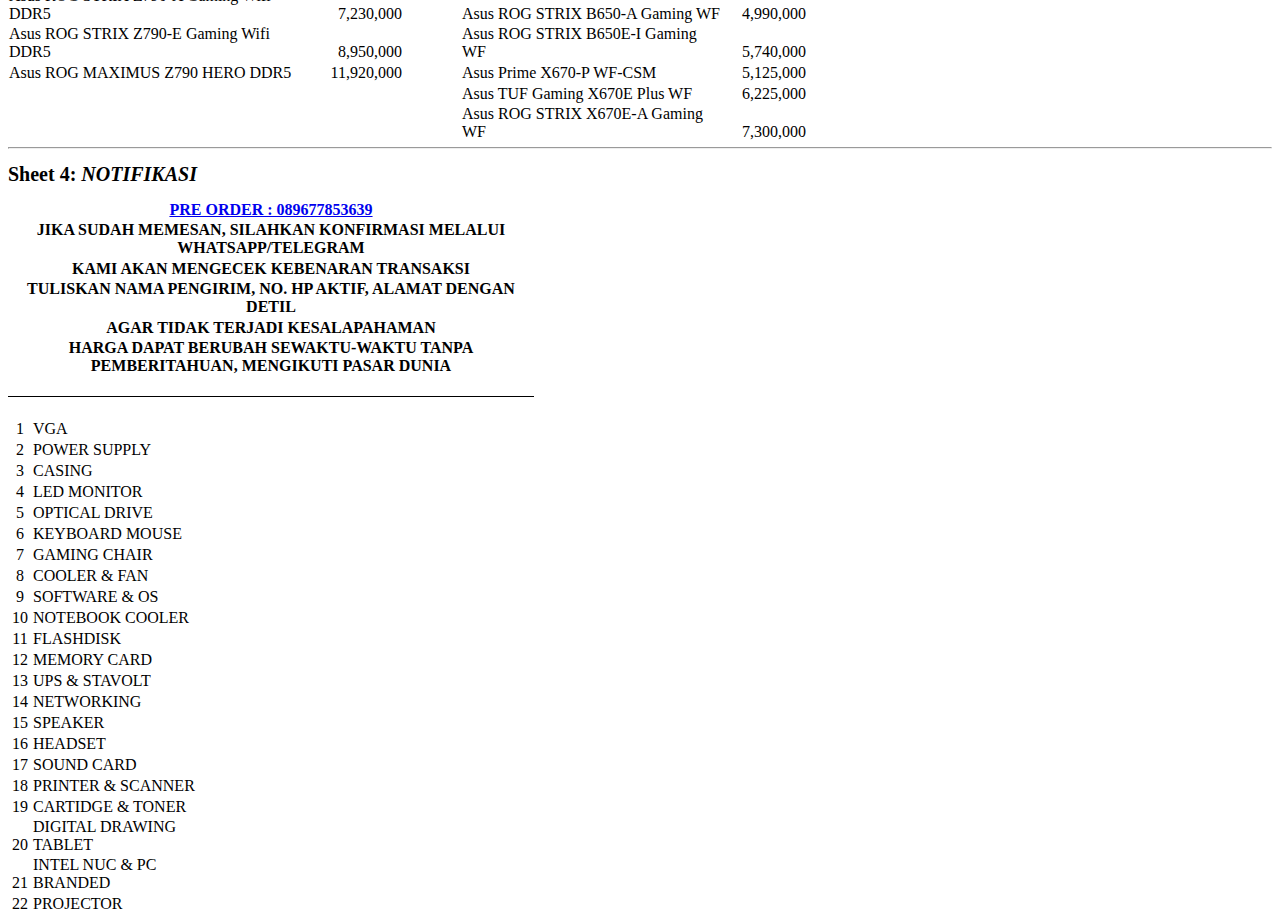
<file: pricelist.xlsx.html>
<!DOCTYPE HTML PUBLIC "-//W3C//DTD HTML 4.0 Transitional//EN">

<html>
<head>
	
	<meta http-equiv="content-type" content="text/html; charset=iso-8859-1"/>
	<title></title>
	<meta name="generator" content="https://conversiontools.io" />
	<meta name="author" content="MyBook PRO K5"/>
	<meta name="created" content="2023-07-04T03:59:34"/>
	<meta name="changedby" content="MyBook PRO K5"/>
	<meta name="changed" content="2023-07-04T04:55:44"/>
	<meta name="AppVersion" content="16.0300"/>
	<meta name="DocSecurity" content="0"/>
	<meta name="HyperlinksChanged" content="false"/>
	<meta name="LinksUpToDate" content="false"/>
	<meta name="ScaleCrop" content="false"/>
	<meta name="ShareDoc" content="false"/>
	
	<style type="text/css">
		body,div,table,thead,tbody,tfoot,tr,th,td,p { font-family:"Calibri"; font-size:x-small }
		a.comment-indicator:hover + comment { background:#ffd; position:absolute; display:block; border:1px solid black; padding:0.5em;  } 
		a.comment-indicator { background:red; display:inline-block; border:1px solid black; width:0.5em; height:0.5em;  } 
		comment { display:none;  } 
	</style>
	
</head>

<body>
<hr>
	<p><center>
		<h1>Galih-OS Konsultan Komputer	</h1>
		<A HREF="#table0">SSD</A><br>
		<A HREF="#table1">RAM</A><br>
		<A HREF="#table2">MOTHERBOARD</A><br>
		<A HREF="#table3">NOTIFIKASI</A><br>
		
	</center></p>
<hr>
<A NAME="table0"><h1>Sheet 1: <em>SSD</em></h1></A>
<table cellspacing="0" border="0">
	<colgroup width="390"></colgroup>
	<colgroup width="83"></colgroup>
	<colgroup width="74"></colgroup>
	<colgroup width="433"></colgroup>
	<colgroup width="83"></colgroup>
	<colgroup span="2" width="66"></colgroup>
	<tr>
		<td colspan=7 height="21" align="center" valign=bottom><b><font size=3 color="#000000"><a href="https://wa.me/6289677853639" target="_blank">PRE ORDER : 089677853639</a></font></b></td>
		</tr>
	<tr>
		<td colspan=7 height="21" align="center" valign=bottom><b><font size=3 color="#000000">JIKA SUDAH MEMESAN, SILAHKAN KONFIRMASI MELALUI WHATSAPP/TELEGRAM</font></b></td>
		</tr>
	<tr>
		<td colspan=7 height="21" align="center" valign=bottom><b><font size=3 color="#000000">KAMI AKAN MENGECEK KEBENARAN TRANSAKSI</font></b></td>
		</tr>
	<tr>
		<td colspan=7 height="21" align="center" valign=bottom><b><font size=3 color="#000000">TULISKAN NAMA PENGIRIM, NO. HP AKTIF, ALAMAT DENGAN DETIL</font></b></td>
		</tr>
	<tr>
		<td colspan=7 height="21" align="center" valign=bottom><b><font size=3 color="#000000">AGAR TIDAK TERJADI KESALAPAHAMAN</font></b></td>
		</tr>
	<tr>
		<td colspan=7 height="21" align="center" valign=bottom><b><font size=3 color="#000000">HARGA DAPAT BERUBAH SEWAKTU-WAKTU TANPA PEMBERITAHUAN, MENGIKUTI PASAR DUNIA</font></b></td>
		</tr>
	<tr>
		<td style="border-bottom: 1px solid #000000" height="21" align="center" valign=bottom><b><font size=3 color="#000000"><br></font></b></td>
		<td style="border-bottom: 1px solid #000000" align="center" valign=bottom><b><font size=3 color="#000000"><br></font></b></td>
		<td style="border-bottom: 1px solid #000000" align="left" valign=bottom><b><font size=3 color="#000000"><br></font></b></td>
		<td style="border-bottom: 1px solid #000000" align="left" valign=bottom><b><font size=3 color="#000000"><br></font></b></td>
		<td style="border-bottom: 1px solid #000000" align="left" valign=bottom><b><font size=3 color="#000000"><br></font></b></td>
		<td style="border-bottom: 1px solid #000000" align="left" valign=bottom><b><font size=3 color="#000000"><br></font></b></td>
		<td style="border-bottom: 1px solid #000000" align="left" valign=bottom><b><font size=3 color="#000000"><br></font></b></td>
	</tr>
	<tr>
		<td height="21" align="left" valign=bottom><font size=3 color="#000000"><br></font></td>
		<td align="left" valign=bottom sdnum="1033;0;_(* #,##0_);_(* \(#,##0\);_(* &quot;-&quot;_);_(@_)"><font size=3 color="#000000"><br></font></td>
		<td align="left" valign=bottom><font size=3 color="#000000"><br></font></td>
		<td align="left" valign=bottom><font size=3 color="#000000"><br></font></td>
		<td align="left" valign=bottom><font size=3 color="#000000"><br></font></td>
		<td align="left" valign=bottom><font size=3 color="#000000"><br></font></td>
		<td align="left" valign=bottom><font size=3 color="#000000"><br></font></td>
	</tr>
	<tr>
		<td colspan=2 height="21" align="center" valign=bottom><b><font size=3 color="#000000">BRACKET</font></b></td>
		<td align="left" valign=bottom><font size=3 color="#000000"><br></font></td>
		<td align="center" valign=bottom><b><font size=3 color="#000000">TEAM</font></b></td>
		<td align="center" valign=bottom><font size=3 color="#000000"><br></font></td>
		<td align="left" valign=bottom><font size=3 color="#000000"><br></font></td>
		<td align="left" valign=bottom><font size=3 color="#000000"><br></font></td>
	</tr>
	<tr>
		<td height="21" align="left" valign=bottom><font size=3 color="#000000">Bracket SSD</font></td>
		<td align="right" valign=bottom sdval="70000" sdnum="1033;0;_(* #,##0_);_(* \(#,##0\);_(* &quot;-&quot;_);_(@_)"><font size=3 color="#000000"> 70,000 </font></td>
		<td align="left" valign=bottom><font size=3 color="#000000"><br></font></td>
		<td align="left" valign=bottom><font size=3 color="#000000">Team SSD GX2 128GB SATA III</font></td>
		<td align="center" valign=bottom sdval="275000" sdnum="1033;0;_(* #,##0_);_(* \(#,##0\);_(* &quot;-&quot;_);_(@_)"><font size=3 color="#000000"> 275,000 </font></td>
		<td align="left" valign=bottom><font size=3 color="#000000"><br></font></td>
		<td align="left" valign=bottom><font size=3 color="#000000"><br></font></td>
	</tr>
	<tr>
		<td height="21" align="left" valign=bottom><font size=3 color="#000000"><br></font></td>
		<td align="left" valign=bottom sdnum="1033;0;_(* #,##0_);_(* \(#,##0\);_(* &quot;-&quot;_);_(@_)"><font size=3 color="#000000"><br></font></td>
		<td align="left" valign=bottom sdnum="1033;0;_(* #,##0_);_(* \(#,##0\);_(* &quot;-&quot;_);_(@_)"><font size=3 color="#000000"><br></font></td>
		<td align="left" valign=bottom><font size=3 color="#000000">Team SSD GX2 256GB SATA III</font></td>
		<td align="center" valign=bottom sdval="335000" sdnum="1033;0;_(* #,##0_);_(* \(#,##0\);_(* &quot;-&quot;_);_(@_)"><font size=3 color="#000000"> 335,000 </font></td>
		<td align="left" valign=bottom><font size=3 color="#000000"><br></font></td>
		<td align="left" valign=bottom><font size=3 color="#000000"><br></font></td>
	</tr>
	<tr>
		<td colspan=2 height="21" align="center" valign=bottom><b><font size=3 color="#000000">HDD</font></b></td>
		<td align="left" valign=bottom sdnum="1033;0;_(* #,##0_);_(* \(#,##0\);_(* &quot;-&quot;_);_(@_)"><font size=3 color="#000000"><br></font></td>
		<td align="left" valign=bottom><font size=3 color="#000000">Team SSD CX2 256GB SATA III</font></td>
		<td align="center" valign=bottom sdval="350000" sdnum="1033;0;_(* #,##0_);_(* \(#,##0\);_(* &quot;-&quot;_);_(@_)"><font size=3 color="#000000"> 350,000 </font></td>
		<td align="left" valign=bottom><font size=3 color="#000000"><br></font></td>
		<td align="left" valign=bottom><font size=3 color="#000000"><br></font></td>
	</tr>
	<tr>
		<td height="21" align="left" valign=bottom><font size=3 color="#000000">HDD Caddy 9 5mm (Pengganti DVD ROM Notebook)</font></td>
		<td align="right" valign=bottom sdval="66000" sdnum="1033;0;_(* #,##0_);_(* \(#,##0\);_(* &quot;-&quot;_);_(@_)"><font size=3 color="#000000"> 66,000 </font></td>
		<td align="left" valign=bottom><font size=3 color="#000000"><br></font></td>
		<td align="left" valign=bottom><font size=3 color="#000000">Team SSD CX2 512GB SATA III</font></td>
		<td align="center" valign=bottom sdval="490000" sdnum="1033;0;_(* #,##0_);_(* \(#,##0\);_(* &quot;-&quot;_);_(@_)"><font size=3 color="#000000"> 490,000 </font></td>
		<td align="left" valign=bottom><font size=3 color="#000000"><br></font></td>
		<td align="left" valign=bottom><font size=3 color="#000000"><br></font></td>
	</tr>
	<tr>
		<td height="21" align="left" valign=bottom><font size=3 color="#000000">HDD Caddy 12 7mm (Pengganti DVD ROM Notebook)</font></td>
		<td align="right" valign=bottom sdval="67000" sdnum="1033;0;_(* #,##0_);_(* \(#,##0\);_(* &quot;-&quot;_);_(@_)"><font size=3 color="#000000"> 67,000 </font></td>
		<td align="left" valign=bottom><font size=3 color="#000000"><br></font></td>
		<td align="left" valign=bottom><font size=3 color="#000000">Team SSD MP33 256GB M 2 SATA</font></td>
		<td align="center" valign=bottom sdval="440000" sdnum="1033;0;_(* #,##0_);_(* \(#,##0\);_(* &quot;-&quot;_);_(@_)"><font size=3 color="#000000"> 440,000 </font></td>
		<td align="left" valign=bottom><font size=3 color="#000000"><br></font></td>
		<td align="left" valign=bottom><font size=3 color="#000000"><br></font></td>
	</tr>
	<tr>
		<td height="21" align="left" valign=bottom><font size=3 color="#000000"><br></font></td>
		<td align="left" valign=bottom sdnum="1033;0;_(* #,##0_);_(* \(#,##0\);_(* &quot;-&quot;_);_(@_)"><font size=3 color="#000000"><br></font></td>
		<td align="left" valign=bottom sdnum="1033;0;_(* #,##0_);_(* \(#,##0\);_(* &quot;-&quot;_);_(@_)"><font size=3 color="#000000"><br></font></td>
		<td align="left" valign=bottom><font size=3 color="#000000">Team SSD MP33 512GB M 2 SATA</font></td>
		<td align="center" valign=bottom sdval="550000" sdnum="1033;0;_(* #,##0_);_(* \(#,##0\);_(* &quot;-&quot;_);_(@_)"><font size=3 color="#000000"> 550,000 </font></td>
		<td align="left" valign=bottom><font size=3 color="#000000"><br></font></td>
		<td align="left" valign=bottom><font size=3 color="#000000"><br></font></td>
	</tr>
	<tr>
		<td colspan=2 height="21" align="center" valign=bottom><b><font size=3 color="#000000">ADATA</font></b></td>
		<td align="left" valign=bottom sdnum="1033;0;_(* #,##0_);_(* \(#,##0\);_(* &quot;-&quot;_);_(@_)"><font size=3 color="#000000"><br></font></td>
		<td align="left" valign=bottom><font size=3 color="#000000"><br></font></td>
		<td align="left" valign=bottom><font size=3 color="#000000"><br></font></td>
		<td align="center" valign=bottom sdnum="1033;0;_(* #,##0_);_(* \(#,##0\);_(* &quot;-&quot;_);_(@_)"><font size=3 color="#000000"><br></font></td>
		<td align="left" valign=bottom><font size=3 color="#000000"><br></font></td>
	</tr>
	<tr>
		<td height="21" align="left" valign=bottom><font size=3 color="#000000">Adata SSD SU650 120GB</font></td>
		<td align="right" valign=bottom sdval="215000" sdnum="1033;0;_(* #,##0_);_(* \(#,##0\);_(* &quot;-&quot;_);_(@_)"><font size=3 color="#000000"> 215,000 </font></td>
		<td align="left" valign=bottom><font size=3 color="#000000"><br></font></td>
		<td colspan=2 align="center" valign=bottom><b><font size=3 color="#000000">CUBE GAMING</font></b></td>
		<td align="center" valign=bottom sdnum="1033;0;_(* #,##0_);_(* \(#,##0\);_(* &quot;-&quot;_);_(@_)"><font size=3 color="#000000"><br></font></td>
		<td align="left" valign=bottom><font size=3 color="#000000"><br></font></td>
	</tr>
	<tr>
		<td height="21" align="left" valign=bottom><font size=3 color="#000000">Adata SSD SU650 240GB</font></td>
		<td align="right" valign=bottom sdval="260000" sdnum="1033;0;_(* #,##0_);_(* \(#,##0\);_(* &quot;-&quot;_);_(@_)"><font size=3 color="#000000"> 260,000 </font></td>
		<td align="left" valign=bottom><font size=3 color="#000000"><br></font></td>
		<td align="left" valign=bottom><font size=3 color="#000000">Cube Gaming Phoenix SSD 128GB SATA III</font></td>
		<td align="center" valign=bottom sdval="180000" sdnum="1033;0;_(* #,##0_);_(* \(#,##0\);_(* &quot;-&quot;_);_(@_)"><font size=3 color="#000000"> 180,000 </font></td>
		<td align="left" valign=bottom><font size=3 color="#000000"><br></font></td>
		<td align="left" valign=bottom><font size=3 color="#000000"><br></font></td>
	</tr>
	<tr>
		<td height="21" align="left" valign=bottom><font size=3 color="#000000">Adata SSD SU650 480GB</font></td>
		<td align="right" valign=bottom sdval="390000" sdnum="1033;0;_(* #,##0_);_(* \(#,##0\);_(* &quot;-&quot;_);_(@_)"><font size=3 color="#000000"> 390,000 </font></td>
		<td align="left" valign=bottom><font size=3 color="#000000"><br></font></td>
		<td align="left" valign=bottom><font size=3 color="#000000">Cube Gaming Phoenix SSD 256GB SATA III</font></td>
		<td align="center" valign=bottom sdval="235000" sdnum="1033;0;_(* #,##0_);_(* \(#,##0\);_(* &quot;-&quot;_);_(@_)"><font size=3 color="#000000"> 235,000 </font></td>
		<td align="left" valign=bottom><font size=3 color="#000000"><br></font></td>
		<td align="left" valign=bottom><font size=3 color="#000000"><br></font></td>
	</tr>
	<tr>
		<td height="21" align="left" valign=bottom><font size=3 color="#000000">Adata XPG SX6000 LITE 128GB M 2 NVME</font></td>
		<td align="right" valign=bottom sdval="290000" sdnum="1033;0;_(* #,##0_);_(* \(#,##0\);_(* &quot;-&quot;_);_(@_)"><font size=3 color="#000000"> 290,000 </font></td>
		<td align="left" valign=bottom><font size=3 color="#000000"><br></font></td>
		<td align="left" valign=bottom><font size=3 color="#000000">Cube Gaming Phoenix SSD 512GB SATA III</font></td>
		<td align="center" valign=bottom sdval="370000" sdnum="1033;0;_(* #,##0_);_(* \(#,##0\);_(* &quot;-&quot;_);_(@_)"><font size=3 color="#000000"> 370,000 </font></td>
		<td align="left" valign=bottom><font size=3 color="#000000"><br></font></td>
		<td align="left" valign=bottom><font size=3 color="#000000"><br></font></td>
	</tr>
	<tr>
		<td height="21" align="left" valign=bottom><font size=3 color="#000000">Adata XPG SX6000 LITE 256GB M 2 NVME</font></td>
		<td align="right" valign=bottom sdval="330000" sdnum="1033;0;_(* #,##0_);_(* \(#,##0\);_(* &quot;-&quot;_);_(@_)"><font size=3 color="#000000"> 330,000 </font></td>
		<td align="left" valign=bottom><font size=3 color="#000000"><br></font></td>
		<td align="left" valign=bottom><font size=3 color="#000000">Cube Gaming Phoenix SSD 1TB SATA III</font></td>
		<td align="center" valign=bottom sdval="650000" sdnum="1033;0;_(* #,##0_);_(* \(#,##0\);_(* &quot;-&quot;_);_(@_)"><font size=3 color="#000000"> 650,000 </font></td>
		<td align="left" valign=bottom><font size=3 color="#000000"><br></font></td>
		<td align="left" valign=bottom><font size=3 color="#000000"><br></font></td>
	</tr>
	<tr>
		<td height="21" align="left" valign=bottom><font size=3 color="#000000">Adata XPG SX6000 LITE 512GB M 2 NVME</font></td>
		<td align="right" valign=bottom sdval="445000" sdnum="1033;0;_(* #,##0_);_(* \(#,##0\);_(* &quot;-&quot;_);_(@_)"><font size=3 color="#000000"> 445,000 </font></td>
		<td align="left" valign=bottom><font size=3 color="#000000"><br></font></td>
		<td align="left" valign=bottom><font size=3 color="#000000">Cube Gaming Phoenix SSD CG8 Series 128GB M 2 NVME PCIE</font></td>
		<td align="center" valign=bottom sdval="235000" sdnum="1033;0;_(* #,##0_);_(* \(#,##0\);_(* &quot;-&quot;_);_(@_)"><font size=3 color="#000000"> 235,000 </font></td>
		<td align="left" valign=bottom><font size=3 color="#000000"><br></font></td>
		<td align="left" valign=bottom><font size=3 color="#000000"><br></font></td>
	</tr>
	<tr>
		<td height="21" align="left" valign=bottom><font size=3 color="#000000">Adata XPG SX6000 LITE 1TB M 2 NVME</font></td>
		<td align="right" valign=bottom sdval="725000" sdnum="1033;0;_(* #,##0_);_(* \(#,##0\);_(* &quot;-&quot;_);_(@_)"><font size=3 color="#000000"> 725,000 </font></td>
		<td align="left" valign=bottom><font size=3 color="#000000"><br></font></td>
		<td align="left" valign=bottom><font size=3 color="#000000">Cube Gaming Phoenix SSD CG8 Series 256GB M 2 NVME PCIE</font></td>
		<td align="center" valign=bottom sdval="300000" sdnum="1033;0;_(* #,##0_);_(* \(#,##0\);_(* &quot;-&quot;_);_(@_)"><font size=3 color="#000000"> 300,000 </font></td>
		<td align="left" valign=bottom><font size=3 color="#000000"><br></font></td>
		<td align="left" valign=bottom><font size=3 color="#000000"><br></font></td>
	</tr>
	<tr>
		<td height="21" align="left" valign=bottom><font size=3 color="#000000">Adata XPG SX8200 PRO 256GB M 2 NVME PCIE GEN3X4</font></td>
		<td align="right" valign=bottom sdval="480000" sdnum="1033;0;_(* #,##0_);_(* \(#,##0\);_(* &quot;-&quot;_);_(@_)"><font size=3 color="#000000"> 480,000 </font></td>
		<td align="left" valign=bottom><font size=3 color="#000000"><br></font></td>
		<td align="left" valign=bottom><font size=3 color="#000000">Cube Gaming Phoenix SSD CG8 Series 512GB M 2 NVME PCIE</font></td>
		<td align="center" valign=bottom sdval="430000" sdnum="1033;0;_(* #,##0_);_(* \(#,##0\);_(* &quot;-&quot;_);_(@_)"><font size=3 color="#000000"> 430,000 </font></td>
		<td align="left" valign=bottom><font size=3 color="#000000"><br></font></td>
		<td align="left" valign=bottom><font size=3 color="#000000"><br></font></td>
	</tr>
	<tr>
		<td height="21" align="left" valign=bottom><font size=3 color="#000000">Adata XPG SX8200 PRO 512GB M 2 NVME PCIE GEN3X4</font></td>
		<td align="right" valign=bottom sdval="535000" sdnum="1033;0;_(* #,##0_);_(* \(#,##0\);_(* &quot;-&quot;_);_(@_)"><font size=3 color="#000000"> 535,000 </font></td>
		<td align="left" valign=bottom><font size=3 color="#000000"><br></font></td>
		<td align="left" valign=bottom><font size=3 color="#000000">Cube Gaming Phoenix SSD CG8 Series 1TB M 2 NVME PCIE</font></td>
		<td align="center" valign=bottom sdval="700000" sdnum="1033;0;_(* #,##0_);_(* \(#,##0\);_(* &quot;-&quot;_);_(@_)"><font size=3 color="#000000"> 700,000 </font></td>
		<td align="left" valign=bottom><font size=3 color="#000000"><br></font></td>
		<td align="left" valign=bottom><font size=3 color="#000000"><br></font></td>
	</tr>
	<tr>
		<td height="21" align="left" valign=bottom><font size=3 color="#000000">Adata XPG SX8200 PRO 1TB M 2 NVME PCIE GEN3X4</font></td>
		<td align="right" valign=bottom sdval="825000" sdnum="1033;0;_(* #,##0_);_(* \(#,##0\);_(* &quot;-&quot;_);_(@_)"><font size=3 color="#000000"> 825,000 </font></td>
		<td align="left" valign=bottom><font size=3 color="#000000"><br></font></td>
		<td align="left" valign=bottom><font size=3 color="#000000"><br></font></td>
		<td align="left" valign=bottom sdnum="1033;0;_(* #,##0_);_(* \(#,##0\);_(* &quot;-&quot;_);_(@_)"><font size=3 color="#000000"><br></font></td>
		<td align="center" valign=bottom sdnum="1033;0;_(* #,##0_);_(* \(#,##0\);_(* &quot;-&quot;_);_(@_)"><font size=3 color="#000000"><br></font></td>
		<td align="left" valign=bottom><font size=3 color="#000000"><br></font></td>
	</tr>
	<tr>
		<td height="21" align="left" valign=bottom><font size=3 color="#000000"><br></font></td>
		<td align="left" valign=bottom sdnum="1033;0;_(* #,##0_);_(* \(#,##0\);_(* &quot;-&quot;_);_(@_)"><font size=3 color="#000000"><br></font></td>
		<td align="left" valign=bottom sdnum="1033;0;_(* #,##0_);_(* \(#,##0\);_(* &quot;-&quot;_);_(@_)"><font size=3 color="#000000"><br></font></td>
		<td colspan=2 align="center" valign=bottom><b><font size=3 color="#000000">KLEVV</font></b></td>
		<td align="center" valign=bottom sdnum="1033;0;_(* #,##0_);_(* \(#,##0\);_(* &quot;-&quot;_);_(@_)"><font size=3 color="#000000"><br></font></td>
		<td align="left" valign=bottom><font size=3 color="#000000"><br></font></td>
	</tr>
	<tr>
		<td colspan=2 height="21" align="center" valign=bottom><b><font size=3 color="#000000">MSI</font></b></td>
		<td align="left" valign=bottom sdnum="1033;0;_(* #,##0_);_(* \(#,##0\);_(* &quot;-&quot;_);_(@_)"><font size=3 color="#000000"><br></font></td>
		<td align="left" valign=bottom><font size=3 color="#000000">Klevv SSD Neo N400 240GB</font></td>
		<td align="center" valign=bottom sdval="280000" sdnum="1033;0;_(* #,##0_);_(* \(#,##0\);_(* &quot;-&quot;_);_(@_)"><font size=3 color="#000000"> 280,000 </font></td>
		<td align="left" valign=bottom><font size=3 color="#000000"><br></font></td>
		<td align="left" valign=bottom><font size=3 color="#000000"><br></font></td>
	</tr>
	<tr>
		<td height="21" align="left" valign=bottom><font size=3 color="#000000">MSI Spatium S270 120GB SATA III</font></td>
		<td align="right" valign=bottom sdval="270000" sdnum="1033;0;_(* #,##0_);_(* \(#,##0\);_(* &quot;-&quot;_);_(@_)"><font size=3 color="#000000"> 270,000 </font></td>
		<td align="left" valign=bottom><font size=3 color="#000000"><br></font></td>
		<td align="left" valign=bottom><font size=3 color="#000000">Klevv SSD Neo N400 480GB</font></td>
		<td align="center" valign=bottom sdval="430000" sdnum="1033;0;_(* #,##0_);_(* \(#,##0\);_(* &quot;-&quot;_);_(@_)"><font size=3 color="#000000"> 430,000 </font></td>
		<td align="left" valign=bottom><font size=3 color="#000000"><br></font></td>
		<td align="left" valign=bottom><font size=3 color="#000000"><br></font></td>
	</tr>
	<tr>
		<td height="21" align="left" valign=bottom><font size=3 color="#000000">MSI Spatium S270 240GB SATA III</font></td>
		<td align="right" valign=bottom sdval="325000" sdnum="1033;0;_(* #,##0_);_(* \(#,##0\);_(* &quot;-&quot;_);_(@_)"><font size=3 color="#000000"> 325,000 </font></td>
		<td align="left" valign=bottom><font size=3 color="#000000"><br></font></td>
		<td align="left" valign=bottom><font size=3 color="#000000">Klevv SSD Cras C710 256GB M 2 NVME PCIE GEN3X4</font></td>
		<td align="center" valign=bottom sdval="330000" sdnum="1033;0;_(* #,##0_);_(* \(#,##0\);_(* &quot;-&quot;_);_(@_)"><font size=3 color="#000000"> 330,000 </font></td>
		<td align="left" valign=bottom><font size=3 color="#000000"><br></font></td>
		<td align="left" valign=bottom><font size=3 color="#000000"><br></font></td>
	</tr>
	<tr>
		<td height="21" align="left" valign=bottom><font size=3 color="#000000">MSI Spatium S270 480GB SATA III</font></td>
		<td align="right" valign=bottom sdval="442000" sdnum="1033;0;_(* #,##0_);_(* \(#,##0\);_(* &quot;-&quot;_);_(@_)"><font size=3 color="#000000"> 442,000 </font></td>
		<td align="left" valign=bottom><font size=3 color="#000000"><br></font></td>
		<td align="left" valign=bottom><font size=3 color="#000000">Klevv SSD Cras C710 512GB M 2 NVME PCIE GEN3X4</font></td>
		<td align="center" valign=bottom sdval="440000" sdnum="1033;0;_(* #,##0_);_(* \(#,##0\);_(* &quot;-&quot;_);_(@_)"><font size=3 color="#000000"> 440,000 </font></td>
		<td align="left" valign=bottom><font size=3 color="#000000"><br></font></td>
		<td align="left" valign=bottom><font size=3 color="#000000"><br></font></td>
	</tr>
	<tr>
		<td height="21" align="left" valign=bottom><font size=3 color="#000000">MSI Spatium M371 500GB M 2 NVME PCIE GEN 3X4</font></td>
		<td align="right" valign=bottom sdval="520000" sdnum="1033;0;_(* #,##0_);_(* \(#,##0\);_(* &quot;-&quot;_);_(@_)"><font size=3 color="#000000"> 520,000 </font></td>
		<td align="left" valign=bottom><font size=3 color="#000000"><br></font></td>
		<td align="left" valign=bottom><font size=3 color="#000000"><br></font></td>
		<td align="left" valign=bottom sdnum="1033;0;_(* #,##0_);_(* \(#,##0\);_(* &quot;-&quot;_);_(@_)"><font size=3 color="#000000"><br></font></td>
		<td align="center" valign=bottom sdnum="1033;0;_(* #,##0_);_(* \(#,##0\);_(* &quot;-&quot;_);_(@_)"><font size=3 color="#000000"><br></font></td>
		<td align="left" valign=bottom><font size=3 color="#000000"><br></font></td>
	</tr>
	<tr>
		<td height="21" align="left" valign=bottom><font size=3 color="#000000">MSI Spatium M371 1TB M 2 NVME PCIE GEN 3X4</font></td>
		<td align="right" valign=bottom sdval="845000" sdnum="1033;0;_(* #,##0_);_(* \(#,##0\);_(* &quot;-&quot;_);_(@_)"><font size=3 color="#000000"> 845,000 </font></td>
		<td align="left" valign=bottom><font size=3 color="#000000"><br></font></td>
		<td colspan=2 align="center" valign=bottom><b><font size=3 color="#000000">SAMSUNG</font></b></td>
		<td align="center" valign=bottom sdnum="1033;0;_(* #,##0_);_(* \(#,##0\);_(* &quot;-&quot;_);_(@_)"><font size=3 color="#000000"><br></font></td>
		<td align="left" valign=bottom><font size=3 color="#000000"><br></font></td>
	</tr>
	<tr>
		<td height="21" align="left" valign=bottom><font size=3 color="#000000">MSI Spatium M461 500GB M 2 NVME PCIE GEN 4X4</font></td>
		<td align="right" valign=bottom sdval="645000" sdnum="1033;0;_(* #,##0_);_(* \(#,##0\);_(* &quot;-&quot;_);_(@_)"><font size=3 color="#000000"> 645,000 </font></td>
		<td align="left" valign=bottom><font size=3 color="#000000"><br></font></td>
		<td align="left" valign=bottom><font size=3 color="#000000">Samsung SSD 870 Evo 250GB SATA III</font></td>
		<td align="center" valign=bottom sdval="530000" sdnum="1033;0;_(* #,##0_);_(* \(#,##0\);_(* &quot;-&quot;_);_(@_)"><font size=3 color="#000000"> 530,000 </font></td>
		<td align="left" valign=bottom><font size=3 color="#000000"><br></font></td>
		<td align="left" valign=bottom><font size=3 color="#000000"><br></font></td>
	</tr>
	<tr>
		<td height="21" align="left" valign=bottom><font size=3 color="#000000">MSI Spatium M461 1TB M 2 NVME PCIE GEN 4X4</font></td>
		<td align="right" valign=bottom sdval="1005000" sdnum="1033;0;_(* #,##0_);_(* \(#,##0\);_(* &quot;-&quot;_);_(@_)"><font size=3 color="#000000"> 1,005,000 </font></td>
		<td align="left" valign=bottom><font size=3 color="#000000"><br></font></td>
		<td align="left" valign=bottom><font size=3 color="#000000">Samsung SSD 870 Evo 500GB SATA III</font></td>
		<td align="center" valign=bottom sdval="710000" sdnum="1033;0;_(* #,##0_);_(* \(#,##0\);_(* &quot;-&quot;_);_(@_)"><font size=3 color="#000000"> 710,000 </font></td>
		<td align="left" valign=bottom><font size=3 color="#000000"><br></font></td>
		<td align="left" valign=bottom><font size=3 color="#000000"><br></font></td>
	</tr>
	<tr>
		<td height="21" align="left" valign=bottom><font size=3 color="#000000">MSI Spatium M461 2TB M 2 NVME PCIE GEN 4X4</font></td>
		<td align="right" valign=bottom sdval="1865000" sdnum="1033;0;_(* #,##0_);_(* \(#,##0\);_(* &quot;-&quot;_);_(@_)"><font size=3 color="#000000"> 1,865,000 </font></td>
		<td align="left" valign=bottom><font size=3 color="#000000"><br></font></td>
		<td align="left" valign=bottom><font size=3 color="#000000">Samsung SSD 870 Evo 1TB SATA III</font></td>
		<td align="center" valign=bottom sdval="1190000" sdnum="1033;0;_(* #,##0_);_(* \(#,##0\);_(* &quot;-&quot;_);_(@_)"><font size=3 color="#000000"> 1,190,000 </font></td>
		<td align="left" valign=bottom><font size=3 color="#000000"><br></font></td>
		<td align="left" valign=bottom><font size=3 color="#000000"><br></font></td>
	</tr>
	<tr>
		<td height="21" align="left" valign=bottom><font size=3 color="#000000"><br></font></td>
		<td align="left" valign=bottom sdnum="1033;0;_(* #,##0_);_(* \(#,##0\);_(* &quot;-&quot;_);_(@_)"><font size=3 color="#000000"><br></font></td>
		<td align="left" valign=bottom sdnum="1033;0;_(* #,##0_);_(* \(#,##0\);_(* &quot;-&quot;_);_(@_)"><font size=3 color="#000000"><br></font></td>
		<td align="left" valign=bottom><font size=3 color="#000000">Samsung SSD 870 Evo 2TB SATA III</font></td>
		<td align="center" valign=bottom sdval="2535000" sdnum="1033;0;_(* #,##0_);_(* \(#,##0\);_(* &quot;-&quot;_);_(@_)"><font size=3 color="#000000"> 2,535,000 </font></td>
		<td align="left" valign=bottom><font size=3 color="#000000"><br></font></td>
		<td align="left" valign=bottom><font size=3 color="#000000"><br></font></td>
	</tr>
	<tr>
		<td colspan=2 height="21" align="center" valign=bottom><b><font size=3 color="#000000">PNY</font></b></td>
		<td align="left" valign=bottom sdnum="1033;0;_(* #,##0_);_(* \(#,##0\);_(* &quot;-&quot;_);_(@_)"><font size=3 color="#000000"><br></font></td>
		<td align="left" valign=bottom><font size=3 color="#000000">Samsung SSD 870 Qvo 1TB SATA III</font></td>
		<td align="center" valign=bottom sdval="1090000" sdnum="1033;0;_(* #,##0_);_(* \(#,##0\);_(* &quot;-&quot;_);_(@_)"><font size=3 color="#000000"> 1,090,000 </font></td>
		<td align="left" valign=bottom><font size=3 color="#000000"><br></font></td>
		<td align="left" valign=bottom><font size=3 color="#000000"><br></font></td>
	</tr>
	<tr>
		<td height="21" align="left" valign=bottom><font size=3 color="#000000">PNY SSD CS900 120GB SATA III</font></td>
		<td align="right" valign=bottom sdval="240000" sdnum="1033;0;_(* #,##0_);_(* \(#,##0\);_(* &quot;-&quot;_);_(@_)"><font size=3 color="#000000"> 240,000 </font></td>
		<td align="left" valign=bottom><font size=3 color="#000000"><br></font></td>
		<td align="left" valign=bottom><font size=3 color="#000000">Samsung SSD 870 Qvo 2TB SATA III</font></td>
		<td align="center" valign=bottom sdval="1850000" sdnum="1033;0;_(* #,##0_);_(* \(#,##0\);_(* &quot;-&quot;_);_(@_)"><font size=3 color="#000000"> 1,850,000 </font></td>
		<td align="left" valign=bottom><font size=3 color="#000000"><br></font></td>
		<td align="left" valign=bottom><font size=3 color="#000000"><br></font></td>
	</tr>
	<tr>
		<td height="21" align="left" valign=bottom><font size=3 color="#000000">PNY SSD CS900 250GB SATA III</font></td>
		<td align="right" valign=bottom sdval="295000" sdnum="1033;0;_(* #,##0_);_(* \(#,##0\);_(* &quot;-&quot;_);_(@_)"><font size=3 color="#000000"> 295,000 </font></td>
		<td align="left" valign=bottom><font size=3 color="#000000"><br></font></td>
		<td align="left" valign=bottom><font size=3 color="#000000">Samsung SSD 980 250GB (NVMe M 2)</font></td>
		<td align="center" valign=bottom sdval="575000" sdnum="1033;0;_(* #,##0_);_(* \(#,##0\);_(* &quot;-&quot;_);_(@_)"><font size=3 color="#000000"> 575,000 </font></td>
		<td align="left" valign=bottom><font size=3 color="#000000"><br></font></td>
		<td align="left" valign=bottom><font size=3 color="#000000"><br></font></td>
	</tr>
	<tr>
		<td height="21" align="left" valign=bottom><font size=3 color="#000000">PNY SSD CS900 500GB SATA III</font></td>
		<td align="right" valign=bottom sdval="460000" sdnum="1033;0;_(* #,##0_);_(* \(#,##0\);_(* &quot;-&quot;_);_(@_)"><font size=3 color="#000000"> 460,000 </font></td>
		<td align="left" valign=bottom><font size=3 color="#000000"><br></font></td>
		<td align="left" valign=bottom><font size=3 color="#000000">Samsung SSD 980 500GB (NVMe M 2)</font></td>
		<td align="center" valign=bottom sdval="775000" sdnum="1033;0;_(* #,##0_);_(* \(#,##0\);_(* &quot;-&quot;_);_(@_)"><font size=3 color="#000000"> 775,000 </font></td>
		<td align="left" valign=bottom><font size=3 color="#000000"><br></font></td>
		<td align="left" valign=bottom><font size=3 color="#000000"><br></font></td>
	</tr>
	<tr>
		<td height="21" align="left" valign=bottom><font size=3 color="#000000">PNY SSD CS900 1TB SATA III</font></td>
		<td align="right" valign=bottom sdval="680000" sdnum="1033;0;_(* #,##0_);_(* \(#,##0\);_(* &quot;-&quot;_);_(@_)"><font size=3 color="#000000"> 680,000 </font></td>
		<td align="left" valign=bottom><font size=3 color="#000000"><br></font></td>
		<td align="left" valign=bottom><font size=3 color="#000000">Samsung SSD 980 1TB (NVMe M 2)</font></td>
		<td align="center" valign=bottom sdval="1250000" sdnum="1033;0;_(* #,##0_);_(* \(#,##0\);_(* &quot;-&quot;_);_(@_)"><font size=3 color="#000000"> 1,250,000 </font></td>
		<td align="left" valign=bottom><font size=3 color="#000000"><br></font></td>
		<td align="left" valign=bottom><font size=3 color="#000000"><br></font></td>
	</tr>
	<tr>
		<td height="21" align="left" valign=bottom><font size=3 color="#000000">PNY SSD CS1031 256GB M 2 NVME GEN 3X4</font></td>
		<td align="right" valign=bottom sdval="315000" sdnum="1033;0;_(* #,##0_);_(* \(#,##0\);_(* &quot;-&quot;_);_(@_)"><font size=3 color="#000000"> 315,000 </font></td>
		<td align="left" valign=bottom><font size=3 color="#000000"><br></font></td>
		<td align="left" valign=bottom><font size=3 color="#000000">Samsung SSD 980 Pro 500GB (NVMe M 2)</font></td>
		<td align="center" valign=bottom sdval="1310000" sdnum="1033;0;_(* #,##0_);_(* \(#,##0\);_(* &quot;-&quot;_);_(@_)"><font size=3 color="#000000"> 1,310,000 </font></td>
		<td align="left" valign=bottom><font size=3 color="#000000"><br></font></td>
		<td align="left" valign=bottom><font size=3 color="#000000"><br></font></td>
	</tr>
	<tr>
		<td height="21" align="left" valign=bottom><font size=3 color="#000000">PNY SSD CS1031 500GB M 2 NVME GEN 3X4</font></td>
		<td align="right" valign=bottom sdval="460000" sdnum="1033;0;_(* #,##0_);_(* \(#,##0\);_(* &quot;-&quot;_);_(@_)"><font size=3 color="#000000"> 460,000 </font></td>
		<td align="left" valign=bottom><font size=3 color="#000000"><br></font></td>
		<td align="left" valign=bottom><font size=3 color="#000000">Samsung SSD 980 Pro 1TB (NVMe M 2)</font></td>
		<td align="center" valign=bottom sdval="1460000" sdnum="1033;0;_(* #,##0_);_(* \(#,##0\);_(* &quot;-&quot;_);_(@_)"><font size=3 color="#000000"> 1,460,000 </font></td>
		<td align="left" valign=bottom><font size=3 color="#000000"><br></font></td>
		<td align="left" valign=bottom><font size=3 color="#000000"><br></font></td>
	</tr>
	<tr>
		<td height="21" align="left" valign=bottom><font size=3 color="#000000">PNY SSD CS1031 1TB M 2 NVME GEN 3X4</font></td>
		<td align="right" valign=bottom sdval="750000" sdnum="1033;0;_(* #,##0_);_(* \(#,##0\);_(* &quot;-&quot;_);_(@_)"><font size=3 color="#000000"> 750,000 </font></td>
		<td align="left" valign=bottom><font size=3 color="#000000"><br></font></td>
		<td align="left" valign=bottom><font size=3 color="#000000">Samsung SSD 990 Pro 1TB (NVMe M 2)</font></td>
		<td align="center" valign=bottom sdval="2050000" sdnum="1033;0;_(* #,##0_);_(* \(#,##0\);_(* &quot;-&quot;_);_(@_)"><font size=3 color="#000000"> 2,050,000 </font></td>
		<td align="left" valign=bottom><font size=3 color="#000000"><br></font></td>
		<td align="left" valign=bottom><font size=3 color="#000000"><br></font></td>
	</tr>
	<tr>
		<td height="21" align="left" valign=bottom><font size=3 color="#000000">PNY SSD CS2241 500GB M 2 NVME GEN 4X4</font></td>
		<td align="right" valign=bottom sdval="565000" sdnum="1033;0;_(* #,##0_);_(* \(#,##0\);_(* &quot;-&quot;_);_(@_)"><font size=3 color="#000000"> 565,000 </font></td>
		<td align="left" valign=bottom><font size=3 color="#000000"><br></font></td>
		<td align="left" valign=bottom><font size=3 color="#000000">Samsung SSD 990 Pro 2TB (NVMe M 2)</font></td>
		<td align="center" valign=bottom sdval="3600000" sdnum="1033;0;_(* #,##0_);_(* \(#,##0\);_(* &quot;-&quot;_);_(@_)"><font size=3 color="#000000"> 3,600,000 </font></td>
		<td align="left" valign=bottom><font size=3 color="#000000"><br></font></td>
		<td align="left" valign=bottom><font size=3 color="#000000"><br></font></td>
	</tr>
	<tr>
		<td height="21" align="left" valign=bottom><font size=3 color="#000000">PNY SSD CS2241 1TB M 2 NVME GEN 4X4</font></td>
		<td align="right" valign=bottom sdval="780000" sdnum="1033;0;_(* #,##0_);_(* \(#,##0\);_(* &quot;-&quot;_);_(@_)"><font size=3 color="#000000"> 780,000 </font></td>
		<td align="left" valign=bottom><font size=3 color="#000000"><br></font></td>
		<td align="left" valign=bottom><font size=3 color="#000000">Samsung SSD 970 Evo Plus 250GB (NVMe M 2)</font></td>
		<td align="center" valign=bottom sdval="625000" sdnum="1033;0;_(* #,##0_);_(* \(#,##0\);_(* &quot;-&quot;_);_(@_)"><font size=3 color="#000000"> 625,000 </font></td>
		<td align="left" valign=bottom><font size=3 color="#000000"><br></font></td>
		<td align="left" valign=bottom><font size=3 color="#000000"><br></font></td>
	</tr>
	<tr>
		<td height="21" align="left" valign=bottom><font size=3 color="#000000">PNY SSD CS2241 2TB M 2 NVME GEN 4X4</font></td>
		<td align="right" valign=bottom sdval="1600000" sdnum="1033;0;_(* #,##0_);_(* \(#,##0\);_(* &quot;-&quot;_);_(@_)"><font size=3 color="#000000"> 1,600,000 </font></td>
		<td align="left" valign=bottom><font size=3 color="#000000"><br></font></td>
		<td align="left" valign=bottom><font size=3 color="#000000">Samsung SSD 970 Evo Plus 500GB (NVMe M 2)</font></td>
		<td align="center" valign=bottom sdval="775000" sdnum="1033;0;_(* #,##0_);_(* \(#,##0\);_(* &quot;-&quot;_);_(@_)"><font size=3 color="#000000"> 775,000 </font></td>
		<td align="left" valign=bottom><font size=3 color="#000000"><br></font></td>
		<td align="left" valign=bottom><font size=3 color="#000000"><br></font></td>
	</tr>
	<tr>
		<td height="21" align="left" valign=bottom><font size=3 color="#000000">PNY SSD CS3140 1TB M 2 NVME GEN 4X4</font></td>
		<td align="right" valign=bottom sdval="1450000" sdnum="1033;0;_(* #,##0_);_(* \(#,##0\);_(* &quot;-&quot;_);_(@_)"><font size=3 color="#000000"> 1,450,000 </font></td>
		<td align="left" valign=bottom><font size=3 color="#000000"><br></font></td>
		<td align="left" valign=bottom><font size=3 color="#000000">Samsung SSD 970 Evo Plus 1TB (NVMe M 2)</font></td>
		<td align="center" valign=bottom sdval="1400000" sdnum="1033;0;_(* #,##0_);_(* \(#,##0\);_(* &quot;-&quot;_);_(@_)"><font size=3 color="#000000"> 1,400,000 </font></td>
		<td align="left" valign=bottom><font size=3 color="#000000"><br></font></td>
		<td align="left" valign=bottom><font size=3 color="#000000"><br></font></td>
	</tr>
	<tr>
		<td height="21" align="left" valign=bottom><font size=3 color="#000000">PNY SSD CS3140 2TB M 2 NVME GEN 4X4</font></td>
		<td align="right" valign=bottom sdval="2600000" sdnum="1033;0;_(* #,##0_);_(* \(#,##0\);_(* &quot;-&quot;_);_(@_)"><font size=3 color="#000000"> 2,600,000 </font></td>
		<td align="left" valign=bottom><font size=3 color="#000000"><br></font></td>
		<td align="left" valign=bottom><font size=3 color="#000000"><br></font></td>
		<td align="left" valign=bottom><font size=3 color="#000000"><br></font></td>
		<td align="left" valign=bottom><font size=3 color="#000000"><br></font></td>
		<td align="left" valign=bottom><font size=3 color="#000000"><br></font></td>
	</tr>
</table>
<!-- ************************************************************************** -->
<hr>
<A NAME="table1"><h1>Sheet 2: <em>RAM</em></h1></A>
<table cellspacing="0" border="0">
	<colgroup width="535"></colgroup>
	<colgroup width="83"></colgroup>
	<colgroup width="66"></colgroup>
	<colgroup width="489"></colgroup>
	<colgroup width="83"></colgroup>
	<colgroup span="2" width="66"></colgroup>
	<tr>
		<td colspan=7 height="21" align="center" valign=bottom><b><font size=3 color="#000000"><a href="https://wa.me/6289677853639" target="_blank">PRE ORDER : 089677853639</a></font></b></td>
		</tr>
	<tr>
		<td colspan=7 height="21" align="center" valign=bottom><b><font size=3 color="#000000">JIKA SUDAH MEMESAN, SILAHKAN KONFIRMASI MELALUI WHATSAPP/TELEGRAM</font></b></td>
		</tr>
	<tr>
		<td colspan=7 height="21" align="center" valign=bottom><b><font size=3 color="#000000">KAMI AKAN MENGECEK KEBENARAN TRANSAKSI</font></b></td>
		</tr>
	<tr>
		<td colspan=7 height="21" align="center" valign=bottom><b><font size=3 color="#000000">TULISKAN NAMA PENGIRIM, NO. HP AKTIF, ALAMAT DENGAN DETIL</font></b></td>
		</tr>
	<tr>
		<td colspan=7 height="21" align="center" valign=bottom><b><font size=3 color="#000000">AGAR TIDAK TERJADI KESALAPAHAMAN</font></b></td>
		</tr>
	<tr>
		<td colspan=7 height="21" align="center" valign=bottom><b><font size=3 color="#000000">HARGA DAPAT BERUBAH SEWAKTU-WAKTU TANPA PEMBERITAHUAN, MENGIKUTI PASAR DUNIA</font></b></td>
		</tr>
	<tr>
		<td style="border-bottom: 1px solid #000000" height="21" align="center" valign=bottom><b><font size=3 color="#000000"><br></font></b></td>
		<td style="border-bottom: 1px solid #000000" align="center" valign=bottom><b><font size=3 color="#000000"><br></font></b></td>
		<td style="border-bottom: 1px solid #000000" align="left" valign=bottom><b><font size=3 color="#000000"><br></font></b></td>
		<td style="border-bottom: 1px solid #000000" align="left" valign=bottom><b><font size=3 color="#000000"><br></font></b></td>
		<td style="border-bottom: 1px solid #000000" align="left" valign=bottom><b><font size=3 color="#000000"><br></font></b></td>
		<td style="border-bottom: 1px solid #000000" align="left" valign=bottom><b><font size=3 color="#000000"><br></font></b></td>
		<td style="border-bottom: 1px solid #000000" align="left" valign=bottom><b><font size=3 color="#000000"><br></font></b></td>
	</tr>
	<tr>
		<td height="21" align="left" valign=bottom><font size=3 color="#000000"><br></font></td>
		<td align="left" valign=bottom sdnum="1033;0;_(* #,##0_);_(* \(#,##0\);_(* &quot;-&quot;_);_(@_)"><font size=3 color="#000000"><br></font></td>
		<td align="left" valign=bottom><font size=3 color="#000000"><br></font></td>
		<td align="left" valign=bottom><font size=3 color="#000000"><br></font></td>
		<td align="left" valign=bottom><font size=3 color="#000000"><br></font></td>
		<td align="left" valign=bottom><font size=3 color="#000000"><br></font></td>
		<td align="left" valign=bottom><font size=3 color="#000000"><br></font></td>
	</tr>
	<tr>
		<td colspan=2 height="21" align="center" valign=bottom><b><font size=3 color="#000000">ADATA</font></b></td>
		<td align="left" valign=bottom><font size=3 color="#000000"><br></font></td>
		<td colspan=2 align="center" valign=bottom><b><font size=3 color="#000000">KLEVV</font></b></td>
		<td align="left" valign=bottom><font size=3 color="#000000"><br></font></td>
		<td align="left" valign=bottom><font size=3 color="#000000"><br></font></td>
	</tr>
	<tr>
		<td height="21" align="left" valign=bottom><font size=3 color="#000000">ADATA DDR4 XPG Gammix D30 PC25600 3200MHz 16GB [2X8GB]</font></td>
		<td align="right" valign=bottom sdval="780000" sdnum="1033;0;_(* #,##0_);_(* \(#,##0\);_(* &quot;-&quot;_);_(@_)"><font size=3 color="#000000"> 780,000 </font></td>
		<td align="left" valign=bottom sdnum="1033;0;_(* #,##0_);_(* \(#,##0\);_(* &quot;-&quot;_);_(@_)"><font size=3 color="#000000"><br></font></td>
		<td align="left" valign=bottom><font size=3 color="#000000">Klevv DDR4 Value Series PC21330 2666MHz 4GB [1x4GB]</font></td>
		<td align="right" valign=bottom sdval="230000" sdnum="1033;0;_(* #,##0_);_(* \(#,##0\);_(* &quot;-&quot;_);_(@_)"><font size=3 color="#000000"> 230,000 </font></td>
		<td align="left" valign=bottom sdnum="1033;0;_(* #,##0_);_(* \(#,##0\);_(* &quot;-&quot;_);_(@_)"><font size=3 color="#000000"><br></font></td>
		<td align="left" valign=bottom><font size=3 color="#000000"><br></font></td>
	</tr>
	<tr>
		<td height="21" align="left" valign=bottom><font size=3 color="#000000">ADATA DDR4 XPG Gammix D30 PC25600 3200MHz 32GB [2X16GB]</font></td>
		<td align="right" valign=bottom sdval="1425000" sdnum="1033;0;_(* #,##0_);_(* \(#,##0\);_(* &quot;-&quot;_);_(@_)"><font size=3 color="#000000"> 1,425,000 </font></td>
		<td align="left" valign=bottom sdnum="1033;0;_(* #,##0_);_(* \(#,##0\);_(* &quot;-&quot;_);_(@_)"><font size=3 color="#000000"><br></font></td>
		<td align="left" valign=bottom><font size=3 color="#000000">Klevv DDR4 Value Series PC21330 2666MHz 8GB [1x8GB]</font></td>
		<td align="right" valign=bottom sdval="320000" sdnum="1033;0;_(* #,##0_);_(* \(#,##0\);_(* &quot;-&quot;_);_(@_)"><font size=3 color="#000000"> 320,000 </font></td>
		<td align="left" valign=bottom sdnum="1033;0;_(* #,##0_);_(* \(#,##0\);_(* &quot;-&quot;_);_(@_)"><font size=3 color="#000000"><br></font></td>
		<td align="left" valign=bottom><font size=3 color="#000000"><br></font></td>
	</tr>
	<tr>
		<td height="21" align="left" valign=bottom><font size=3 color="#000000">ADATA DDR4 XPG Spectrix D41 Grey PC25600 3200MHz 16GB [2X8GB] RGB</font></td>
		<td align="right" valign=bottom sdval="815000" sdnum="1033;0;_(* #,##0_);_(* \(#,##0\);_(* &quot;-&quot;_);_(@_)"><font size=3 color="#000000"> 815,000 </font></td>
		<td align="left" valign=bottom sdnum="1033;0;_(* #,##0_);_(* \(#,##0\);_(* &quot;-&quot;_);_(@_)"><font size=3 color="#000000"><br></font></td>
		<td align="left" valign=bottom><font size=3 color="#000000">Klevv DDR4 Value Series PC25600 3200MHz 8GB [1x8GB]</font></td>
		<td align="right" valign=bottom sdval="335000" sdnum="1033;0;_(* #,##0_);_(* \(#,##0\);_(* &quot;-&quot;_);_(@_)"><font size=3 color="#000000"> 335,000 </font></td>
		<td align="left" valign=bottom sdnum="1033;0;_(* #,##0_);_(* \(#,##0\);_(* &quot;-&quot;_);_(@_)"><font size=3 color="#000000"><br></font></td>
		<td align="left" valign=bottom><font size=3 color="#000000"><br></font></td>
	</tr>
	<tr>
		<td height="21" align="left" valign=bottom><font size=3 color="#000000">ADATA DDR4 XPG Spectrix D41 Grey PC25600 3200MHz 32GB [2X16GB] RGB</font></td>
		<td align="right" valign=bottom sdval="1475000" sdnum="1033;0;_(* #,##0_);_(* \(#,##0\);_(* &quot;-&quot;_);_(@_)"><font size=3 color="#000000"> 1,475,000 </font></td>
		<td align="left" valign=bottom sdnum="1033;0;_(* #,##0_);_(* \(#,##0\);_(* &quot;-&quot;_);_(@_)"><font size=3 color="#000000"><br></font></td>
		<td align="left" valign=bottom><font size=3 color="#000000">Klevv DDR4 Value Series PC21330 2666MHz 16GB [1x16GB]</font></td>
		<td align="right" valign=bottom sdval="540000" sdnum="1033;0;_(* #,##0_);_(* \(#,##0\);_(* &quot;-&quot;_);_(@_)"><font size=3 color="#000000"> 540,000 </font></td>
		<td align="left" valign=bottom sdnum="1033;0;_(* #,##0_);_(* \(#,##0\);_(* &quot;-&quot;_);_(@_)"><font size=3 color="#000000"><br></font></td>
		<td align="left" valign=bottom><font size=3 color="#000000"><br></font></td>
	</tr>
	<tr>
		<td height="21" align="left" valign=bottom><font size=3 color="#000000">ADATA DDR4 XPG Spectrix D45G PC28800 3600MHz 16GB [2X8GB] RGB</font></td>
		<td align="right" valign=bottom sdval="935000" sdnum="1033;0;_(* #,##0_);_(* \(#,##0\);_(* &quot;-&quot;_);_(@_)"><font size=3 color="#000000"> 935,000 </font></td>
		<td align="left" valign=bottom sdnum="1033;0;_(* #,##0_);_(* \(#,##0\);_(* &quot;-&quot;_);_(@_)"><font size=3 color="#000000"><br></font></td>
		<td align="left" valign=bottom><font size=3 color="#000000">Klevv DDR4 Bolt X Series PC25600 3200MHz 16GB [2X8GB]</font></td>
		<td align="right" valign=bottom sdval="720000" sdnum="1033;0;_(* #,##0_);_(* \(#,##0\);_(* &quot;-&quot;_);_(@_)"><font size=3 color="#000000"> 720,000 </font></td>
		<td align="left" valign=bottom sdnum="1033;0;_(* #,##0_);_(* \(#,##0\);_(* &quot;-&quot;_);_(@_)"><font size=3 color="#000000"><br></font></td>
		<td align="left" valign=bottom><font size=3 color="#000000"><br></font></td>
	</tr>
	<tr>
		<td height="21" align="left" valign=bottom><font size=3 color="#000000">ADATA DDR4 XPG Spectrix D45G PC28800 3600MHz 32GB [2X16GB] RGB</font></td>
		<td align="right" valign=bottom sdval="1610000" sdnum="1033;0;_(* #,##0_);_(* \(#,##0\);_(* &quot;-&quot;_);_(@_)"><font size=3 color="#000000"> 1,610,000 </font></td>
		<td align="left" valign=bottom sdnum="1033;0;_(* #,##0_);_(* \(#,##0\);_(* &quot;-&quot;_);_(@_)"><font size=3 color="#000000"><br></font></td>
		<td align="left" valign=bottom><font size=3 color="#000000">Klevv DDR4 Bolt X Series PC25600 3200MHz 32GB [2X16GB]</font></td>
		<td align="right" valign=bottom sdval="1230000" sdnum="1033;0;_(* #,##0_);_(* \(#,##0\);_(* &quot;-&quot;_);_(@_)"><font size=3 color="#000000"> 1,230,000 </font></td>
		<td align="left" valign=bottom sdnum="1033;0;_(* #,##0_);_(* \(#,##0\);_(* &quot;-&quot;_);_(@_)"><font size=3 color="#000000"><br></font></td>
		<td align="left" valign=bottom><font size=3 color="#000000"><br></font></td>
	</tr>
	<tr>
		<td height="21" align="left" valign=bottom><font size=3 color="#000000">ADATA DDR4 XPG Spectrix D50 PC25600 3200MHz 16GB [2X8GB] RGB</font></td>
		<td align="right" valign=bottom sdval="825000" sdnum="1033;0;_(* #,##0_);_(* \(#,##0\);_(* &quot;-&quot;_);_(@_)"><font size=3 color="#000000"> 825,000 </font></td>
		<td align="left" valign=bottom sdnum="1033;0;_(* #,##0_);_(* \(#,##0\);_(* &quot;-&quot;_);_(@_)"><font size=3 color="#000000"><br></font></td>
		<td align="left" valign=bottom><font size=3 color="#000000">Klevv DDR4 Bolt XR Series PC28800 3600MHz 16GB [2X8GB]</font></td>
		<td align="right" valign=bottom sdval="760000" sdnum="1033;0;_(* #,##0_);_(* \(#,##0\);_(* &quot;-&quot;_);_(@_)"><font size=3 color="#000000"> 760,000 </font></td>
		<td align="left" valign=bottom sdnum="1033;0;_(* #,##0_);_(* \(#,##0\);_(* &quot;-&quot;_);_(@_)"><font size=3 color="#000000"><br></font></td>
		<td align="left" valign=bottom><font size=3 color="#000000"><br></font></td>
	</tr>
	<tr>
		<td height="21" align="left" valign=bottom><font size=3 color="#000000">ADATA DDR4 XPG Spectrix D50 PC25600 3200MHz 32GB [2X16GB] RGB</font></td>
		<td align="right" valign=bottom sdval="1400000" sdnum="1033;0;_(* #,##0_);_(* \(#,##0\);_(* &quot;-&quot;_);_(@_)"><font size=3 color="#000000"> 1,400,000 </font></td>
		<td align="left" valign=bottom sdnum="1033;0;_(* #,##0_);_(* \(#,##0\);_(* &quot;-&quot;_);_(@_)"><font size=3 color="#000000"><br></font></td>
		<td align="left" valign=bottom><font size=3 color="#000000">Klevv DDR4 Bolt XR Series PC28800 3600MHz 32GB [2X16GB]</font></td>
		<td align="right" valign=bottom sdval="1270000" sdnum="1033;0;_(* #,##0_);_(* \(#,##0\);_(* &quot;-&quot;_);_(@_)"><font size=3 color="#000000"> 1,270,000 </font></td>
		<td align="left" valign=bottom sdnum="1033;0;_(* #,##0_);_(* \(#,##0\);_(* &quot;-&quot;_);_(@_)"><font size=3 color="#000000"><br></font></td>
		<td align="left" valign=bottom><font size=3 color="#000000"><br></font></td>
	</tr>
	<tr>
		<td height="21" align="left" valign=bottom><font size=3 color="#000000">ADATA DDR4 XPG Spectrix D50 PC28800 3600MHz 16GB [2X8GB] RGB</font></td>
		<td align="right" valign=bottom sdval="880000" sdnum="1033;0;_(* #,##0_);_(* \(#,##0\);_(* &quot;-&quot;_);_(@_)"><font size=3 color="#000000"> 880,000 </font></td>
		<td align="left" valign=bottom sdnum="1033;0;_(* #,##0_);_(* \(#,##0\);_(* &quot;-&quot;_);_(@_)"><font size=3 color="#000000"><br></font></td>
		<td align="left" valign=bottom><font size=3 color="#000000">Klevv DDR4 Cras X RGB PC25600 3200MHz 16GB [2X8GB] RGB LED</font></td>
		<td align="right" valign=bottom sdval="800000" sdnum="1033;0;_(* #,##0_);_(* \(#,##0\);_(* &quot;-&quot;_);_(@_)"><font size=3 color="#000000"> 800,000 </font></td>
		<td align="left" valign=bottom sdnum="1033;0;_(* #,##0_);_(* \(#,##0\);_(* &quot;-&quot;_);_(@_)"><font size=3 color="#000000"><br></font></td>
		<td align="left" valign=bottom><font size=3 color="#000000"><br></font></td>
	</tr>
	<tr>
		<td height="21" align="left" valign=bottom><font size=3 color="#000000">ADATA DDR4 XPG Spectrix D50 PC28800 3600MHz 32GB [2X16GB] RGB</font></td>
		<td align="right" valign=bottom sdval="1450000" sdnum="1033;0;_(* #,##0_);_(* \(#,##0\);_(* &quot;-&quot;_);_(@_)"><font size=3 color="#000000"> 1,450,000 </font></td>
		<td align="left" valign=bottom sdnum="1033;0;_(* #,##0_);_(* \(#,##0\);_(* &quot;-&quot;_);_(@_)"><font size=3 color="#000000"><br></font></td>
		<td align="left" valign=bottom><font size=3 color="#000000">Klevv DDR4 Cras X RGB PC25600 3200MHz 32GB [2X16GB] RGB LED</font></td>
		<td align="right" valign=bottom sdval="1400000" sdnum="1033;0;_(* #,##0_);_(* \(#,##0\);_(* &quot;-&quot;_);_(@_)"><font size=3 color="#000000"> 1,400,000 </font></td>
		<td align="left" valign=bottom sdnum="1033;0;_(* #,##0_);_(* \(#,##0\);_(* &quot;-&quot;_);_(@_)"><font size=3 color="#000000"><br></font></td>
		<td align="left" valign=bottom><font size=3 color="#000000"><br></font></td>
	</tr>
	<tr>
		<td height="21" align="left" valign=bottom><font size=3 color="#000000">ADATA DDR4 XPG Spectrix D60G PC25600 3200MHz 16GB [2X8GB] RGB</font></td>
		<td align="right" valign=bottom sdval="980000" sdnum="1033;0;_(* #,##0_);_(* \(#,##0\);_(* &quot;-&quot;_);_(@_)"><font size=3 color="#000000"> 980,000 </font></td>
		<td align="left" valign=bottom sdnum="1033;0;_(* #,##0_);_(* \(#,##0\);_(* &quot;-&quot;_);_(@_)"><font size=3 color="#000000"><br></font></td>
		<td align="left" valign=bottom><font size=3 color="#000000">Klevv DDR4 Cras XR RGB PC28800 3600MHz 16GB [2X8GB] RGB LED</font></td>
		<td align="right" valign=bottom sdval="880000" sdnum="1033;0;_(* #,##0_);_(* \(#,##0\);_(* &quot;-&quot;_);_(@_)"><font size=3 color="#000000"> 880,000 </font></td>
		<td align="left" valign=bottom sdnum="1033;0;_(* #,##0_);_(* \(#,##0\);_(* &quot;-&quot;_);_(@_)"><font size=3 color="#000000"><br></font></td>
		<td align="left" valign=bottom><font size=3 color="#000000"><br></font></td>
	</tr>
	<tr>
		<td height="21" align="left" valign=bottom><font size=3 color="#000000">ADATA DDR4 XPG Spectrix D60G PC25600 3200MHz 32GB [2X16GB] RGB</font></td>
		<td align="right" valign=bottom sdval="1650000" sdnum="1033;0;_(* #,##0_);_(* \(#,##0\);_(* &quot;-&quot;_);_(@_)"><font size=3 color="#000000"> 1,650,000 </font></td>
		<td align="left" valign=bottom sdnum="1033;0;_(* #,##0_);_(* \(#,##0\);_(* &quot;-&quot;_);_(@_)"><font size=3 color="#000000"><br></font></td>
		<td align="left" valign=bottom><font size=3 color="#000000">Klevv DDR4 Cras XR RGB PC28800 3600MHz 32GB [2X16GB] RGB LED</font></td>
		<td align="right" valign=bottom sdval="1480000" sdnum="1033;0;_(* #,##0_);_(* \(#,##0\);_(* &quot;-&quot;_);_(@_)"><font size=3 color="#000000"> 1,480,000 </font></td>
		<td align="left" valign=bottom sdnum="1033;0;_(* #,##0_);_(* \(#,##0\);_(* &quot;-&quot;_);_(@_)"><font size=3 color="#000000"><br></font></td>
		<td align="left" valign=bottom><font size=3 color="#000000"><br></font></td>
	</tr>
	<tr>
		<td height="21" align="left" valign=bottom><font size=3 color="#000000">ADATA DDR4 XPG Spectrix D60G PC28800 3600MHz 16GB [2X8GB] RGB</font></td>
		<td align="right" valign=bottom sdval="1045000" sdnum="1033;0;_(* #,##0_);_(* \(#,##0\);_(* &quot;-&quot;_);_(@_)"><font size=3 color="#000000"> 1,045,000 </font></td>
		<td align="left" valign=bottom sdnum="1033;0;_(* #,##0_);_(* \(#,##0\);_(* &quot;-&quot;_);_(@_)"><font size=3 color="#000000"><br></font></td>
		<td align="left" valign=bottom><font size=3 color="#000000">Klevv DDR5 Cras XR5 RGB PC48000 6000MHz 32GB [2x16GB] RGB LED</font></td>
		<td align="right" valign=bottom sdval="2200000" sdnum="1033;0;_(* #,##0_);_(* \(#,##0\);_(* &quot;-&quot;_);_(@_)"><font size=3 color="#000000"> 2,200,000 </font></td>
		<td align="left" valign=bottom sdnum="1033;0;_(* #,##0_);_(* \(#,##0\);_(* &quot;-&quot;_);_(@_)"><font size=3 color="#000000"><br></font></td>
		<td align="left" valign=bottom><font size=3 color="#000000"><br></font></td>
	</tr>
	<tr>
		<td height="21" align="left" valign=bottom><font size=3 color="#000000">ADATA DDR4 XPG Spectrix D60G PC28800 3600MHz 32GB [2X16GB] RGB</font></td>
		<td align="right" valign=bottom sdval="1735000" sdnum="1033;0;_(* #,##0_);_(* \(#,##0\);_(* &quot;-&quot;_);_(@_)"><font size=3 color="#000000"> 1,735,000 </font></td>
		<td align="left" valign=bottom sdnum="1033;0;_(* #,##0_);_(* \(#,##0\);_(* &quot;-&quot;_);_(@_)"><font size=3 color="#000000"><br></font></td>
		<td align="left" valign=bottom><font size=3 color="#000000"><br></font></td>
		<td align="left" valign=bottom sdnum="1033;0;_(* #,##0_);_(* \(#,##0\);_(* &quot;-&quot;_);_(@_)"><font size=3 color="#000000"><br></font></td>
		<td align="left" valign=bottom sdnum="1033;0;_(* #,##0_);_(* \(#,##0\);_(* &quot;-&quot;_);_(@_)"><font size=3 color="#000000"><br></font></td>
		<td align="left" valign=bottom><font size=3 color="#000000"><br></font></td>
	</tr>
	<tr>
		<td height="21" align="left" valign=bottom><font size=3 color="#000000"><br></font></td>
		<td align="left" valign=bottom sdnum="1033;0;_(* #,##0_);_(* \(#,##0\);_(* &quot;-&quot;_);_(@_)"><font size=3 color="#000000"><br></font></td>
		<td align="left" valign=bottom sdnum="1033;0;_(* #,##0_);_(* \(#,##0\);_(* &quot;-&quot;_);_(@_)"><font size=3 color="#000000"><br></font></td>
		<td colspan=2 align="center" valign=bottom><b><font size=3 color="#000000">V-GEN</font></b></td>
		<td align="left" valign=bottom sdnum="1033;0;_(* #,##0_);_(* \(#,##0\);_(* &quot;-&quot;_);_(@_)"><font size=3 color="#000000"><br></font></td>
		<td align="left" valign=bottom><font size=3 color="#000000"><br></font></td>
	</tr>
	<tr>
		<td colspan=2 height="21" align="center" valign=bottom><b><font size=3 color="#000000">GEIL</font></b></td>
		<td align="left" valign=bottom sdnum="1033;0;_(* #,##0_);_(* \(#,##0\);_(* &quot;-&quot;_);_(@_)"><font size=3 color="#000000"><br></font></td>
		<td align="left" valign=bottom><font size=3 color="#000000">V-GeN DDR4 PC21330 2666MHz 4GB [1x4GB]</font></td>
		<td align="right" valign=bottom sdval="315000" sdnum="1033;0;_(* #,##0_);_(* \(#,##0\);_(* &quot;-&quot;_);_(@_)"><font size=3 color="#000000"> 315,000 </font></td>
		<td align="left" valign=bottom sdnum="1033;0;_(* #,##0_);_(* \(#,##0\);_(* &quot;-&quot;_);_(@_)"><font size=3 color="#000000"><br></font></td>
		<td align="left" valign=bottom><font size=3 color="#000000"><br></font></td>
	</tr>
	<tr>
		<td height="21" align="left" valign=bottom><font size=3 color="#000000">GEIL DDR4 Evo Potenza PC21330 2666MHz 4GB [1x4GB]</font></td>
		<td align="right" valign=bottom sdval="400000" sdnum="1033;0;_(* #,##0_);_(* \(#,##0\);_(* &quot;-&quot;_);_(@_)"><font size=3 color="#000000"> 400,000 </font></td>
		<td align="left" valign=bottom sdnum="1033;0;_(* #,##0_);_(* \(#,##0\);_(* &quot;-&quot;_);_(@_)"><font size=3 color="#000000"><br></font></td>
		<td align="left" valign=bottom><font size=3 color="#000000">V-GeN DDR4 PC19200 2400MHz 8GB [1x8GB]</font></td>
		<td align="right" valign=bottom sdval="695000" sdnum="1033;0;_(* #,##0_);_(* \(#,##0\);_(* &quot;-&quot;_);_(@_)"><font size=3 color="#000000"> 695,000 </font></td>
		<td align="left" valign=bottom sdnum="1033;0;_(* #,##0_);_(* \(#,##0\);_(* &quot;-&quot;_);_(@_)"><font size=3 color="#000000"><br></font></td>
		<td align="left" valign=bottom><font size=3 color="#000000"><br></font></td>
	</tr>
	<tr>
		<td height="21" align="left" valign=bottom><font size=3 color="#000000">GEIL DDR4 Evo Potenza PC25600 3200MHz 8GB [1x8GB]</font></td>
		<td align="right" valign=bottom sdval="440000" sdnum="1033;0;_(* #,##0_);_(* \(#,##0\);_(* &quot;-&quot;_);_(@_)"><font size=3 color="#000000"> 440,000 </font></td>
		<td align="left" valign=bottom sdnum="1033;0;_(* #,##0_);_(* \(#,##0\);_(* &quot;-&quot;_);_(@_)"><font size=3 color="#000000"><br></font></td>
		<td align="left" valign=bottom><font size=3 color="#000000">V-GeN DDR4 Tsunami PC21000 2666Mhz 8GB [2x4GB]</font></td>
		<td align="right" valign=bottom sdval="845000" sdnum="1033;0;_(* #,##0_);_(* \(#,##0\);_(* &quot;-&quot;_);_(@_)"><font size=3 color="#000000"> 845,000 </font></td>
		<td align="left" valign=bottom sdnum="1033;0;_(* #,##0_);_(* \(#,##0\);_(* &quot;-&quot;_);_(@_)"><font size=3 color="#000000"><br></font></td>
		<td align="left" valign=bottom><font size=3 color="#000000"><br></font></td>
	</tr>
	<tr>
		<td height="21" align="left" valign=bottom><font size=3 color="#000000">GEIL DDR4 Evo Potenza PC21330 2666MHz 8GB [2x4GB]</font></td>
		<td align="right" valign=bottom sdval="640000" sdnum="1033;0;_(* #,##0_);_(* \(#,##0\);_(* &quot;-&quot;_);_(@_)"><font size=3 color="#000000"> 640,000 </font></td>
		<td align="left" valign=bottom sdnum="1033;0;_(* #,##0_);_(* \(#,##0\);_(* &quot;-&quot;_);_(@_)"><font size=3 color="#000000"><br></font></td>
		<td align="left" valign=bottom><font size=3 color="#000000">V-GeN DDR4 Tsunami PC21000 2666Mhz 16GB [2x8GB]</font></td>
		<td align="right" valign=bottom sdval="1365000" sdnum="1033;0;_(* #,##0_);_(* \(#,##0\);_(* &quot;-&quot;_);_(@_)"><font size=3 color="#000000"> 1,365,000 </font></td>
		<td align="left" valign=bottom sdnum="1033;0;_(* #,##0_);_(* \(#,##0\);_(* &quot;-&quot;_);_(@_)"><font size=3 color="#000000"><br></font></td>
		<td align="left" valign=bottom><font size=3 color="#000000"><br></font></td>
	</tr>
	<tr>
		<td height="21" align="left" valign=bottom><font size=3 color="#000000">GEIL DDR4 Evo Potenza PC24000 3000MHz 16GB [2x8GB]</font></td>
		<td align="right" valign=bottom sdval="940000" sdnum="1033;0;_(* #,##0_);_(* \(#,##0\);_(* &quot;-&quot;_);_(@_)"><font size=3 color="#000000"> 940,000 </font></td>
		<td align="left" valign=bottom sdnum="1033;0;_(* #,##0_);_(* \(#,##0\);_(* &quot;-&quot;_);_(@_)"><font size=3 color="#000000"><br></font></td>
		<td align="left" valign=bottom><font size=3 color="#000000">V-GeN DDR4 Tsunami PC21000 2666Mhz 32GB [2x16GB]</font></td>
		<td align="right" valign=bottom sdval="2765000" sdnum="1033;0;_(* #,##0_);_(* \(#,##0\);_(* &quot;-&quot;_);_(@_)"><font size=3 color="#000000"> 2,765,000 </font></td>
		<td align="left" valign=bottom sdnum="1033;0;_(* #,##0_);_(* \(#,##0\);_(* &quot;-&quot;_);_(@_)"><font size=3 color="#000000"><br></font></td>
		<td align="left" valign=bottom><font size=3 color="#000000"><br></font></td>
	</tr>
	<tr>
		<td height="21" align="left" valign=bottom><font size=3 color="#000000">GEIL DDR4 Evo Potenza PC24000 3000MHz 16GB [1x16GB]</font></td>
		<td align="right" valign=bottom sdval="900000" sdnum="1033;0;_(* #,##0_);_(* \(#,##0\);_(* &quot;-&quot;_);_(@_)"><font size=3 color="#000000"> 900,000 </font></td>
		<td align="left" valign=bottom sdnum="1033;0;_(* #,##0_);_(* \(#,##0\);_(* &quot;-&quot;_);_(@_)"><font size=3 color="#000000"><br></font></td>
		<td align="left" valign=bottom><font size=3 color="#000000">V-GeN DDR4 Tsunami PC21000 2666Mhz 8GB [2x4GB] BLUE LED</font></td>
		<td align="right" valign=bottom sdval="945000" sdnum="1033;0;_(* #,##0_);_(* \(#,##0\);_(* &quot;-&quot;_);_(@_)"><font size=3 color="#000000"> 945,000 </font></td>
		<td align="left" valign=bottom sdnum="1033;0;_(* #,##0_);_(* \(#,##0\);_(* &quot;-&quot;_);_(@_)"><font size=3 color="#000000"><br></font></td>
		<td align="left" valign=bottom><font size=3 color="#000000"><br></font></td>
	</tr>
	<tr>
		<td height="21" align="left" valign=bottom><font size=3 color="#000000">GEIL DDR4 Evo Potenza PC24000 3000MHz 16GB [2x16GB]</font></td>
		<td align="right" valign=bottom sdval="1700000" sdnum="1033;0;_(* #,##0_);_(* \(#,##0\);_(* &quot;-&quot;_);_(@_)"><font size=3 color="#000000"> 1,700,000 </font></td>
		<td align="left" valign=bottom sdnum="1033;0;_(* #,##0_);_(* \(#,##0\);_(* &quot;-&quot;_);_(@_)"><font size=3 color="#000000"><br></font></td>
		<td align="left" valign=bottom><font size=3 color="#000000">V-GeN DDR4 Tsunami PC21000 2666Mhz 16GB [2x8GB] BLUE LED</font></td>
		<td align="right" valign=bottom sdval="1465000" sdnum="1033;0;_(* #,##0_);_(* \(#,##0\);_(* &quot;-&quot;_);_(@_)"><font size=3 color="#000000"> 1,465,000 </font></td>
		<td align="left" valign=bottom sdnum="1033;0;_(* #,##0_);_(* \(#,##0\);_(* &quot;-&quot;_);_(@_)"><font size=3 color="#000000"><br></font></td>
		<td align="left" valign=bottom><font size=3 color="#000000"><br></font></td>
	</tr>
	<tr>
		<td height="21" align="left" valign=bottom><font size=3 color="#000000">GEIL DDR4 Super Luce Sync RGB LED PC25600 3200MHz 16GB [2x8GB]</font></td>
		<td align="right" valign=bottom sdval="1050000" sdnum="1033;0;_(* #,##0_);_(* \(#,##0\);_(* &quot;-&quot;_);_(@_)"><font size=3 color="#000000"> 1,050,000 </font></td>
		<td align="left" valign=bottom sdnum="1033;0;_(* #,##0_);_(* \(#,##0\);_(* &quot;-&quot;_);_(@_)"><font size=3 color="#000000"><br></font></td>
		<td align="left" valign=bottom><font size=3 color="#000000">V-GeN DDR4 Tsunami PC21000 2666Mhz 32GB [2x16GB] BLUE LED</font></td>
		<td align="right" valign=bottom sdval="2865000" sdnum="1033;0;_(* #,##0_);_(* \(#,##0\);_(* &quot;-&quot;_);_(@_)"><font size=3 color="#000000"> 2,865,000 </font></td>
		<td align="left" valign=bottom sdnum="1033;0;_(* #,##0_);_(* \(#,##0\);_(* &quot;-&quot;_);_(@_)"><font size=3 color="#000000"><br></font></td>
		<td align="left" valign=bottom><font size=3 color="#000000"><br></font></td>
	</tr>
	<tr>
		<td height="21" align="left" valign=bottom><font size=3 color="#000000">GEIL DDR4 Super Luce Sync RGB LED PC25600 3200MHz 32GB [2x16GB]</font></td>
		<td align="right" valign=bottom sdval="1850000" sdnum="1033;0;_(* #,##0_);_(* \(#,##0\);_(* &quot;-&quot;_);_(@_)"><font size=3 color="#000000"> 1,850,000 </font></td>
		<td align="left" valign=bottom sdnum="1033;0;_(* #,##0_);_(* \(#,##0\);_(* &quot;-&quot;_);_(@_)"><font size=3 color="#000000"><br></font></td>
		<td align="left" valign=bottom><font size=3 color="#000000">V-GeN DDR4 Tsunami PC21000 2666Mhz 8GB [2x4GB] RGB LED</font></td>
		<td align="right" valign=bottom sdval="1045000" sdnum="1033;0;_(* #,##0_);_(* \(#,##0\);_(* &quot;-&quot;_);_(@_)"><font size=3 color="#000000"> 1,045,000 </font></td>
		<td align="left" valign=bottom sdnum="1033;0;_(* #,##0_);_(* \(#,##0\);_(* &quot;-&quot;_);_(@_)"><font size=3 color="#000000"><br></font></td>
		<td align="left" valign=bottom><font size=3 color="#000000"><br></font></td>
	</tr>
	<tr>
		<td height="21" align="left" valign=bottom><font size=3 color="#000000">GEIL DDR4 Evo X II RGB LED PC25600 3200MHz 16GB [2x8GB]</font></td>
		<td align="right" valign=bottom sdval="1150000" sdnum="1033;0;_(* #,##0_);_(* \(#,##0\);_(* &quot;-&quot;_);_(@_)"><font size=3 color="#000000"> 1,150,000 </font></td>
		<td align="left" valign=bottom sdnum="1033;0;_(* #,##0_);_(* \(#,##0\);_(* &quot;-&quot;_);_(@_)"><font size=3 color="#000000"><br></font></td>
		<td align="left" valign=bottom><font size=3 color="#000000">V-GeN DDR4 Tsunami PC21000 2666Mhz 16GB [2x8GB] RGB LED</font></td>
		<td align="right" valign=bottom sdval="1565000" sdnum="1033;0;_(* #,##0_);_(* \(#,##0\);_(* &quot;-&quot;_);_(@_)"><font size=3 color="#000000"> 1,565,000 </font></td>
		<td align="left" valign=bottom sdnum="1033;0;_(* #,##0_);_(* \(#,##0\);_(* &quot;-&quot;_);_(@_)"><font size=3 color="#000000"><br></font></td>
		<td align="left" valign=bottom><font size=3 color="#000000"><br></font></td>
	</tr>
	<tr>
		<td height="21" align="left" valign=bottom><font size=3 color="#000000">GEIL DDR4 Evo X II RGB LED PC25600 3200MHz 32GB [2x16GB]</font></td>
		<td align="right" valign=bottom sdval="2150000" sdnum="1033;0;_(* #,##0_);_(* \(#,##0\);_(* &quot;-&quot;_);_(@_)"><font size=3 color="#000000"> 2,150,000 </font></td>
		<td align="left" valign=bottom sdnum="1033;0;_(* #,##0_);_(* \(#,##0\);_(* &quot;-&quot;_);_(@_)"><font size=3 color="#000000"><br></font></td>
		<td align="left" valign=bottom><font size=3 color="#000000">V-GeN DDR4 Tsunami PC21000 2666Mhz 32GB [2x16GB] RGB LED</font></td>
		<td align="right" valign=bottom sdval="2965000" sdnum="1033;0;_(* #,##0_);_(* \(#,##0\);_(* &quot;-&quot;_);_(@_)"><font size=3 color="#000000"> 2,965,000 </font></td>
		<td align="left" valign=bottom sdnum="1033;0;_(* #,##0_);_(* \(#,##0\);_(* &quot;-&quot;_);_(@_)"><font size=3 color="#000000"><br></font></td>
		<td align="left" valign=bottom><font size=3 color="#000000"><br></font></td>
	</tr>
	<tr>
		<td height="21" align="left" valign=bottom><font size=3 color="#000000">GEIL DDR4 Evo X II RGB LED PC28800 3600MHz 16GB [2x8GB]</font></td>
		<td align="right" valign=bottom sdval="1250000" sdnum="1033;0;_(* #,##0_);_(* \(#,##0\);_(* &quot;-&quot;_);_(@_)"><font size=3 color="#000000"> 1,250,000 </font></td>
		<td align="left" valign=bottom sdnum="1033;0;_(* #,##0_);_(* \(#,##0\);_(* &quot;-&quot;_);_(@_)"><font size=3 color="#000000"><br></font></td>
		<td align="left" valign=bottom><font size=3 color="#000000"><br></font></td>
		<td align="left" valign=bottom sdnum="1033;0;_(* #,##0_);_(* \(#,##0\);_(* &quot;-&quot;_);_(@_)"><font size=3 color="#000000"><br></font></td>
		<td align="left" valign=bottom sdnum="1033;0;_(* #,##0_);_(* \(#,##0\);_(* &quot;-&quot;_);_(@_)"><font size=3 color="#000000"><br></font></td>
		<td align="left" valign=bottom><font size=3 color="#000000"><br></font></td>
	</tr>
	<tr>
		<td height="21" align="left" valign=bottom><font size=3 color="#000000">GEIL DDR4 Evo X II RGB LED PC28800 3600MHz 32GB [2x16GB]</font></td>
		<td align="right" valign=bottom sdval="2250000" sdnum="1033;0;_(* #,##0_);_(* \(#,##0\);_(* &quot;-&quot;_);_(@_)"><font size=3 color="#000000"> 2,250,000 </font></td>
		<td align="left" valign=bottom sdnum="1033;0;_(* #,##0_);_(* \(#,##0\);_(* &quot;-&quot;_);_(@_)"><font size=3 color="#000000"><br></font></td>
		<td colspan=2 align="center" valign=bottom><b><font size=3 color="#000000">PNY</font></b></td>
		<td align="left" valign=bottom sdnum="1033;0;_(* #,##0_);_(* \(#,##0\);_(* &quot;-&quot;_);_(@_)"><font size=3 color="#000000"><br></font></td>
		<td align="left" valign=bottom><font size=3 color="#000000"><br></font></td>
	</tr>
	<tr>
		<td height="21" align="left" valign=bottom><font size=3 color="#000000"><br></font></td>
		<td align="left" valign=bottom sdnum="1033;0;_(* #,##0_);_(* \(#,##0\);_(* &quot;-&quot;_);_(@_)"><font size=3 color="#000000"><br></font></td>
		<td align="left" valign=bottom sdnum="1033;0;_(* #,##0_);_(* \(#,##0\);_(* &quot;-&quot;_);_(@_)"><font size=3 color="#000000"><br></font></td>
		<td align="left" valign=bottom><font size=3 color="#000000">PNY DDR4 Value Series PC21000 2666Mhz 8GB [1x8GB]</font></td>
		<td align="right" valign=bottom sdval="360000" sdnum="1033;0;_(* #,##0_);_(* \(#,##0\);_(* &quot;-&quot;_);_(@_)"><font size=3 color="#000000"> 360,000 </font></td>
		<td align="left" valign=bottom sdnum="1033;0;_(* #,##0_);_(* \(#,##0\);_(* &quot;-&quot;_);_(@_)"><font size=3 color="#000000"><br></font></td>
		<td align="left" valign=bottom><font size=3 color="#000000"><br></font></td>
	</tr>
	<tr>
		<td colspan=2 height="21" align="center" valign=bottom><b><font size=3 color="#000000">CORSAIR</font></b></td>
		<td align="left" valign=bottom sdnum="1033;0;_(* #,##0_);_(* \(#,##0\);_(* &quot;-&quot;_);_(@_)"><font size=3 color="#000000"><br></font></td>
		<td align="left" valign=bottom><font size=3 color="#000000">PNY DDR4 Value Series PC21000 2666Mhz 16GB [1x16GB]</font></td>
		<td align="right" valign=bottom sdval="550000" sdnum="1033;0;_(* #,##0_);_(* \(#,##0\);_(* &quot;-&quot;_);_(@_)"><font size=3 color="#000000"> 550,000 </font></td>
		<td align="left" valign=bottom sdnum="1033;0;_(* #,##0_);_(* \(#,##0\);_(* &quot;-&quot;_);_(@_)"><font size=3 color="#000000"><br></font></td>
		<td align="left" valign=bottom><font size=3 color="#000000"><br></font></td>
	</tr>
	<tr>
		<td height="21" align="left" valign=bottom><font size=3 color="#000000">Corsair DDR4 Vengeance LPX PC19200 2400MHz 4GB [1X4GB]</font></td>
		<td align="right" valign=bottom sdval="500000" sdnum="1033;0;_(* #,##0_);_(* \(#,##0\);_(* &quot;-&quot;_);_(@_)"><font size=3 color="#000000"> 500,000 </font></td>
		<td align="left" valign=bottom sdnum="1033;0;_(* #,##0_);_(* \(#,##0\);_(* &quot;-&quot;_);_(@_)"><font size=3 color="#000000"><br></font></td>
		<td align="left" valign=bottom><font size=3 color="#000000">PNY DDR4 XLR8 RGB PC25600 3200Mhz 8GB [1x8GB]</font></td>
		<td align="right" valign=bottom sdval="460000" sdnum="1033;0;_(* #,##0_);_(* \(#,##0\);_(* &quot;-&quot;_);_(@_)"><font size=3 color="#000000"> 460,000 </font></td>
		<td align="left" valign=bottom sdnum="1033;0;_(* #,##0_);_(* \(#,##0\);_(* &quot;-&quot;_);_(@_)"><font size=3 color="#000000"><br></font></td>
		<td align="left" valign=bottom><font size=3 color="#000000"><br></font></td>
	</tr>
	<tr>
		<td height="21" align="left" valign=bottom><font size=3 color="#000000">Corsair DDR4 Vengeance LPX PC21330 2666MHz 8GB [1x8GB]</font></td>
		<td align="right" valign=bottom sdval="650000" sdnum="1033;0;_(* #,##0_);_(* \(#,##0\);_(* &quot;-&quot;_);_(@_)"><font size=3 color="#000000"> 650,000 </font></td>
		<td align="left" valign=bottom sdnum="1033;0;_(* #,##0_);_(* \(#,##0\);_(* &quot;-&quot;_);_(@_)"><font size=3 color="#000000"><br></font></td>
		<td align="left" valign=bottom><font size=3 color="#000000">PNY DDR4 XLR8 RGB PC25600 3200Mhz 16GB [2x8GB]</font></td>
		<td align="right" valign=bottom sdval="840000" sdnum="1033;0;_(* #,##0_);_(* \(#,##0\);_(* &quot;-&quot;_);_(@_)"><font size=3 color="#000000"> 840,000 </font></td>
		<td align="left" valign=bottom sdnum="1033;0;_(* #,##0_);_(* \(#,##0\);_(* &quot;-&quot;_);_(@_)"><font size=3 color="#000000"><br></font></td>
		<td align="left" valign=bottom><font size=3 color="#000000"><br></font></td>
	</tr>
	<tr>
		<td height="21" align="left" valign=bottom><font size=3 color="#000000">Corsair DDR4 Vengeance LPX PC21330 2666MHz 8GB [2X4GB]</font></td>
		<td align="right" valign=bottom sdval="900000" sdnum="1033;0;_(* #,##0_);_(* \(#,##0\);_(* &quot;-&quot;_);_(@_)"><font size=3 color="#000000"> 900,000 </font></td>
		<td align="left" valign=bottom sdnum="1033;0;_(* #,##0_);_(* \(#,##0\);_(* &quot;-&quot;_);_(@_)"><font size=3 color="#000000"><br></font></td>
		<td align="left" valign=bottom><font size=3 color="#000000">PNY DDR4 XLR8 RGB PC25600 3200Mhz 32GB [2x16GB]</font></td>
		<td align="right" valign=bottom sdval="1400000" sdnum="1033;0;_(* #,##0_);_(* \(#,##0\);_(* &quot;-&quot;_);_(@_)"><font size=3 color="#000000"> 1,400,000 </font></td>
		<td align="left" valign=bottom sdnum="1033;0;_(* #,##0_);_(* \(#,##0\);_(* &quot;-&quot;_);_(@_)"><font size=3 color="#000000"><br></font></td>
		<td align="left" valign=bottom><font size=3 color="#000000"><br></font></td>
	</tr>
	<tr>
		<td height="21" align="left" valign=bottom><font size=3 color="#000000">Corsair DDR4 Vengeance LPX PC21330 2666MHz 16GB [2X8GB]</font></td>
		<td align="right" valign=bottom sdval="1200000" sdnum="1033;0;_(* #,##0_);_(* \(#,##0\);_(* &quot;-&quot;_);_(@_)"><font size=3 color="#000000"> 1,200,000 </font></td>
		<td align="left" valign=bottom sdnum="1033;0;_(* #,##0_);_(* \(#,##0\);_(* &quot;-&quot;_);_(@_)"><font size=3 color="#000000"><br></font></td>
		<td align="left" valign=bottom><font size=3 color="#000000">PNY DDR4 XLR8 RGB PC28800 3600Mhz 16GB [2x8GB]</font></td>
		<td align="right" valign=bottom sdval="940000" sdnum="1033;0;_(* #,##0_);_(* \(#,##0\);_(* &quot;-&quot;_);_(@_)"><font size=3 color="#000000"> 940,000 </font></td>
		<td align="left" valign=bottom sdnum="1033;0;_(* #,##0_);_(* \(#,##0\);_(* &quot;-&quot;_);_(@_)"><font size=3 color="#000000"><br></font></td>
		<td align="left" valign=bottom><font size=3 color="#000000"><br></font></td>
	</tr>
	<tr>
		<td height="21" align="left" valign=bottom><font size=3 color="#000000">Corsair DDR4 Vengeance LPX PC25600 3200MHz 16GB [2X8GB]</font></td>
		<td align="right" valign=bottom sdval="1250000" sdnum="1033;0;_(* #,##0_);_(* \(#,##0\);_(* &quot;-&quot;_);_(@_)"><font size=3 color="#000000"> 1,250,000 </font></td>
		<td align="left" valign=bottom sdnum="1033;0;_(* #,##0_);_(* \(#,##0\);_(* &quot;-&quot;_);_(@_)"><font size=3 color="#000000"><br></font></td>
		<td align="left" valign=bottom><font size=3 color="#000000">PNY DDR4 XLR8 RGB PC28800 3600Mhz 32GB [2x16GB]</font></td>
		<td align="right" valign=bottom sdval="1500000" sdnum="1033;0;_(* #,##0_);_(* \(#,##0\);_(* &quot;-&quot;_);_(@_)"><font size=3 color="#000000"> 1,500,000 </font></td>
		<td align="left" valign=bottom sdnum="1033;0;_(* #,##0_);_(* \(#,##0\);_(* &quot;-&quot;_);_(@_)"><font size=3 color="#000000"><br></font></td>
		<td align="left" valign=bottom><font size=3 color="#000000"><br></font></td>
	</tr>
	<tr>
		<td height="21" align="left" valign=bottom><font size=3 color="#000000">Corsair DDR4 Vengeance LPX PC25600 3200MHz 32GB [2X16GB]</font></td>
		<td align="right" valign=bottom sdval="2150000" sdnum="1033;0;_(* #,##0_);_(* \(#,##0\);_(* &quot;-&quot;_);_(@_)"><font size=3 color="#000000"> 2,150,000 </font></td>
		<td align="left" valign=bottom sdnum="1033;0;_(* #,##0_);_(* \(#,##0\);_(* &quot;-&quot;_);_(@_)"><font size=3 color="#000000"><br></font></td>
		<td align="left" valign=bottom><font size=3 color="#000000"><br></font></td>
		<td align="left" valign=bottom sdnum="1033;0;_(* #,##0_);_(* \(#,##0\);_(* &quot;-&quot;_);_(@_)"><font size=3 color="#000000"><br></font></td>
		<td align="left" valign=bottom sdnum="1033;0;_(* #,##0_);_(* \(#,##0\);_(* &quot;-&quot;_);_(@_)"><font size=3 color="#000000"><br></font></td>
		<td align="left" valign=bottom><font size=3 color="#000000"><br></font></td>
	</tr>
	<tr>
		<td height="21" align="left" valign=bottom><font size=3 color="#000000">Corsair DDR4 Vengeance RGB Pro PC25600 3200MHz 16GB [2X8GB]</font></td>
		<td align="right" valign=bottom sdval="1550000" sdnum="1033;0;_(* #,##0_);_(* \(#,##0\);_(* &quot;-&quot;_);_(@_)"><font size=3 color="#000000"> 1,550,000 </font></td>
		<td align="left" valign=bottom sdnum="1033;0;_(* #,##0_);_(* \(#,##0\);_(* &quot;-&quot;_);_(@_)"><font size=3 color="#000000"><br></font></td>
		<td colspan=2 align="center" valign=bottom><b><font size=3 color="#000000">KINGSTON</font></b></td>
		<td align="left" valign=bottom sdnum="1033;0;_(* #,##0_);_(* \(#,##0\);_(* &quot;-&quot;_);_(@_)"><font size=3 color="#000000"><br></font></td>
		<td align="left" valign=bottom><font size=3 color="#000000"><br></font></td>
	</tr>
	<tr>
		<td height="21" align="left" valign=bottom><font size=3 color="#000000">Corsair DDR4 Vengeance RGB Pro PC25600 3200MHz 32GB [2X16GB]</font></td>
		<td align="right" valign=bottom sdval="2450000" sdnum="1033;0;_(* #,##0_);_(* \(#,##0\);_(* &quot;-&quot;_);_(@_)"><font size=3 color="#000000"> 2,450,000 </font></td>
		<td align="left" valign=bottom sdnum="1033;0;_(* #,##0_);_(* \(#,##0\);_(* &quot;-&quot;_);_(@_)"><font size=3 color="#000000"><br></font></td>
		<td align="left" valign=bottom><font size=3 color="#000000">Kingston DDR4 Value PC21330 2666MHz 4GB [1x4GB]</font></td>
		<td align="right" valign=bottom sdval="400000" sdnum="1033;0;_(* #,##0_);_(* \(#,##0\);_(* &quot;-&quot;_);_(@_)"><font size=3 color="#000000"> 400,000 </font></td>
		<td align="left" valign=bottom sdnum="1033;0;_(* #,##0_);_(* \(#,##0\);_(* &quot;-&quot;_);_(@_)"><font size=3 color="#000000"><br></font></td>
		<td align="left" valign=bottom><font size=3 color="#000000"><br></font></td>
	</tr>
	<tr>
		<td height="21" align="left" valign=bottom><font size=3 color="#000000">Corsair DDR4 Vengeance RGB Pro PC28800 3600MHz 16GB [2X8GB]</font></td>
		<td align="right" valign=bottom sdval="1600000" sdnum="1033;0;_(* #,##0_);_(* \(#,##0\);_(* &quot;-&quot;_);_(@_)"><font size=3 color="#000000"> 1,600,000 </font></td>
		<td align="left" valign=bottom sdnum="1033;0;_(* #,##0_);_(* \(#,##0\);_(* &quot;-&quot;_);_(@_)"><font size=3 color="#000000"><br></font></td>
		<td align="left" valign=bottom><font size=3 color="#000000">Kingston DDR4 Value PC21330 2666MHz 8GB [1x8GB]</font></td>
		<td align="right" valign=bottom sdval="550000" sdnum="1033;0;_(* #,##0_);_(* \(#,##0\);_(* &quot;-&quot;_);_(@_)"><font size=3 color="#000000"> 550,000 </font></td>
		<td align="left" valign=bottom sdnum="1033;0;_(* #,##0_);_(* \(#,##0\);_(* &quot;-&quot;_);_(@_)"><font size=3 color="#000000"><br></font></td>
		<td align="left" valign=bottom><font size=3 color="#000000"><br></font></td>
	</tr>
	<tr>
		<td height="21" align="left" valign=bottom><font size=3 color="#000000">Corsair DDR4 Vengeance RGB Pro PC28800 3600MHz 32GB [2X16GB]</font></td>
		<td align="right" valign=bottom sdval="2550000" sdnum="1033;0;_(* #,##0_);_(* \(#,##0\);_(* &quot;-&quot;_);_(@_)"><font size=3 color="#000000"> 2,550,000 </font></td>
		<td align="left" valign=bottom sdnum="1033;0;_(* #,##0_);_(* \(#,##0\);_(* &quot;-&quot;_);_(@_)"><font size=3 color="#000000"><br></font></td>
		<td align="left" valign=bottom><font size=3 color="#000000">Kingston DDR4 Fury Beast PC25600 3200MHz 16GB [1x16GB]</font></td>
		<td align="right" valign=bottom sdval="1050000" sdnum="1033;0;_(* #,##0_);_(* \(#,##0\);_(* &quot;-&quot;_);_(@_)"><font size=3 color="#000000"> 1,050,000 </font></td>
		<td align="left" valign=bottom sdnum="1033;0;_(* #,##0_);_(* \(#,##0\);_(* &quot;-&quot;_);_(@_)"><font size=3 color="#000000"><br></font></td>
		<td align="left" valign=bottom><font size=3 color="#000000"><br></font></td>
	</tr>
	<tr>
		<td height="21" align="left" valign=bottom><font size=3 color="#000000">Corsair DDR5 Vengeance PC44800 5600MHz 64GB [2X32GB]</font></td>
		<td align="right" valign=bottom sdval="5050000" sdnum="1033;0;_(* #,##0_);_(* \(#,##0\);_(* &quot;-&quot;_);_(@_)"><font size=3 color="#000000"> 5,050,000 </font></td>
		<td align="left" valign=bottom sdnum="1033;0;_(* #,##0_);_(* \(#,##0\);_(* &quot;-&quot;_);_(@_)"><font size=3 color="#000000"><br></font></td>
		<td align="left" valign=bottom><font size=3 color="#000000">Kingston DDR4 Fury Beast PC25600 3200MHz 16GB [2x8GB]</font></td>
		<td align="right" valign=bottom sdval="1150000" sdnum="1033;0;_(* #,##0_);_(* \(#,##0\);_(* &quot;-&quot;_);_(@_)"><font size=3 color="#000000"> 1,150,000 </font></td>
		<td align="left" valign=bottom sdnum="1033;0;_(* #,##0_);_(* \(#,##0\);_(* &quot;-&quot;_);_(@_)"><font size=3 color="#000000"><br></font></td>
		<td align="left" valign=bottom><font size=3 color="#000000"><br></font></td>
	</tr>
	<tr>
		<td height="21" align="left" valign=bottom><font size=3 color="#000000"><br></font></td>
		<td align="left" valign=bottom sdnum="1033;0;_(* #,##0_);_(* \(#,##0\);_(* &quot;-&quot;_);_(@_)"><font size=3 color="#000000"><br></font></td>
		<td align="left" valign=bottom sdnum="1033;0;_(* #,##0_);_(* \(#,##0\);_(* &quot;-&quot;_);_(@_)"><font size=3 color="#000000"><br></font></td>
		<td align="left" valign=bottom><font size=3 color="#000000">Kingston DDR4 Fury Beast PC25600 3200MHz 16GB [2x8GB] RGB</font></td>
		<td align="right" valign=bottom sdval="1300000" sdnum="1033;0;_(* #,##0_);_(* \(#,##0\);_(* &quot;-&quot;_);_(@_)"><font size=3 color="#000000"> 1,300,000 </font></td>
		<td align="left" valign=bottom sdnum="1033;0;_(* #,##0_);_(* \(#,##0\);_(* &quot;-&quot;_);_(@_)"><font size=3 color="#000000"><br></font></td>
		<td align="left" valign=bottom><font size=3 color="#000000"><br></font></td>
	</tr>
	<tr>
		<td colspan=2 height="21" align="center" valign=bottom><b><font size=3 color="#000000">TEAM</font></b></td>
		<td align="left" valign=bottom sdnum="1033;0;_(* #,##0_);_(* \(#,##0\);_(* &quot;-&quot;_);_(@_)"><font size=3 color="#000000"><br></font></td>
		<td align="left" valign=bottom><font size=3 color="#000000">Kingston DDR4 Fury Beast PC25600 3200MHz 32GB [2x16GB]</font></td>
		<td align="right" valign=bottom sdval="2000000" sdnum="1033;0;_(* #,##0_);_(* \(#,##0\);_(* &quot;-&quot;_);_(@_)"><font size=3 color="#000000"> 2,000,000 </font></td>
		<td align="left" valign=bottom sdnum="1033;0;_(* #,##0_);_(* \(#,##0\);_(* &quot;-&quot;_);_(@_)"><font size=3 color="#000000"><br></font></td>
		<td align="left" valign=bottom><font size=3 color="#000000"><br></font></td>
	</tr>
	<tr>
		<td height="21" align="left" valign=bottom><font size=3 color="#000000">Team Elite+ DDR4 PC19200 2400MHz 4GB [1X4GB]</font></td>
		<td align="right" valign=bottom sdval="355000" sdnum="1033;0;_(* #,##0_);_(* \(#,##0\);_(* &quot;-&quot;_);_(@_)"><font size=3 color="#000000"> 355,000 </font></td>
		<td align="left" valign=bottom sdnum="1033;0;_(* #,##0_);_(* \(#,##0\);_(* &quot;-&quot;_);_(@_)"><font size=3 color="#000000"><br></font></td>
		<td align="left" valign=bottom><font size=3 color="#000000">Kingston DDR4 Fury Beast PC25600 3200MHz 32GB [2x16GB] RGB</font></td>
		<td align="right" valign=bottom sdval="2150000" sdnum="1033;0;_(* #,##0_);_(* \(#,##0\);_(* &quot;-&quot;_);_(@_)"><font size=3 color="#000000"> 2,150,000 </font></td>
		<td align="left" valign=bottom sdnum="1033;0;_(* #,##0_);_(* \(#,##0\);_(* &quot;-&quot;_);_(@_)"><font size=3 color="#000000"><br></font></td>
		<td align="left" valign=bottom><font size=3 color="#000000"><br></font></td>
	</tr>
	<tr>
		<td height="21" align="left" valign=bottom><font size=3 color="#000000">Team Elite+ DDR4 PC19200 2400MHz 8GB [1X8GB]</font></td>
		<td align="right" valign=bottom sdval="435000" sdnum="1033;0;_(* #,##0_);_(* \(#,##0\);_(* &quot;-&quot;_);_(@_)"><font size=3 color="#000000"> 435,000 </font></td>
		<td align="left" valign=bottom sdnum="1033;0;_(* #,##0_);_(* \(#,##0\);_(* &quot;-&quot;_);_(@_)"><font size=3 color="#000000"><br></font></td>
		<td align="left" valign=bottom><font size=3 color="#000000">Kingston DDR5 Fury Beast 4800MHz 32GB [2x16GB]</font></td>
		<td align="right" valign=bottom sdval="4050000" sdnum="1033;0;_(* #,##0_);_(* \(#,##0\);_(* &quot;-&quot;_);_(@_)"><font size=3 color="#000000"> 4,050,000 </font></td>
		<td align="left" valign=bottom sdnum="1033;0;_(* #,##0_);_(* \(#,##0\);_(* &quot;-&quot;_);_(@_)"><font size=3 color="#000000"><br></font></td>
		<td align="left" valign=bottom><font size=3 color="#000000"><br></font></td>
	</tr>
	<tr>
		<td height="21" align="left" valign=bottom><font size=3 color="#000000">Team Elite+ DDR4 PC21330 2666MHz 4GB [1X4GB]</font></td>
		<td align="right" valign=bottom sdval="360000" sdnum="1033;0;_(* #,##0_);_(* \(#,##0\);_(* &quot;-&quot;_);_(@_)"><font size=3 color="#000000"> 360,000 </font></td>
		<td align="left" valign=bottom sdnum="1033;0;_(* #,##0_);_(* \(#,##0\);_(* &quot;-&quot;_);_(@_)"><font size=3 color="#000000"><br></font></td>
		<td align="left" valign=bottom><font size=3 color="#000000">Kingston DDR5 Fury Beast 5200MHz 32GB [2x16GB]</font></td>
		<td align="right" valign=bottom sdval="4200000" sdnum="1033;0;_(* #,##0_);_(* \(#,##0\);_(* &quot;-&quot;_);_(@_)"><font size=3 color="#000000"> 4,200,000 </font></td>
		<td align="left" valign=bottom sdnum="1033;0;_(* #,##0_);_(* \(#,##0\);_(* &quot;-&quot;_);_(@_)"><font size=3 color="#000000"><br></font></td>
		<td align="left" valign=bottom><font size=3 color="#000000"><br></font></td>
	</tr>
	<tr>
		<td height="21" align="left" valign=bottom><font size=3 color="#000000">Team Elite+ DDR4 PC21330 2666MHz 8GB [1X8GB]</font></td>
		<td align="right" valign=bottom sdval="440000" sdnum="1033;0;_(* #,##0_);_(* \(#,##0\);_(* &quot;-&quot;_);_(@_)"><font size=3 color="#000000"> 440,000 </font></td>
		<td align="left" valign=bottom sdnum="1033;0;_(* #,##0_);_(* \(#,##0\);_(* &quot;-&quot;_);_(@_)"><font size=3 color="#000000"><br></font></td>
		<td align="left" valign=bottom><font size=3 color="#000000"><br></font></td>
		<td align="left" valign=bottom><font size=3 color="#000000"><br></font></td>
		<td align="left" valign=bottom sdnum="1033;0;_(* #,##0_);_(* \(#,##0\);_(* &quot;-&quot;_);_(@_)"><font size=3 color="#000000"><br></font></td>
		<td align="left" valign=bottom><font size=3 color="#000000"><br></font></td>
	</tr>
	<tr>
		<td height="21" align="left" valign=bottom><font size=3 color="#000000">Team Elite+ DDR4 PC25600 3200MHz 8GB [1X8GB]</font></td>
		<td align="right" valign=bottom sdval="475000" sdnum="1033;0;_(* #,##0_);_(* \(#,##0\);_(* &quot;-&quot;_);_(@_)"><font size=3 color="#000000"> 475,000 </font></td>
		<td align="left" valign=bottom sdnum="1033;0;_(* #,##0_);_(* \(#,##0\);_(* &quot;-&quot;_);_(@_)"><font size=3 color="#000000"><br></font></td>
		<td colspan=2 align="center" valign=bottom><b><font size=3 color="#000000">CUBE GAMING</font></b></td>
		<td align="left" valign=bottom sdnum="1033;0;_(* #,##0_);_(* \(#,##0\);_(* &quot;-&quot;_);_(@_)"><font size=3 color="#000000"><br></font></td>
		<td align="left" valign=bottom><font size=3 color="#000000"><br></font></td>
	</tr>
	<tr>
		<td height="21" align="left" valign=bottom><font size=3 color="#000000">Team Elite+ DDR4 PC25600 3200MHz 16GB [1x16GB]</font></td>
		<td align="right" valign=bottom sdval="840000" sdnum="1033;0;_(* #,##0_);_(* \(#,##0\);_(* &quot;-&quot;_);_(@_)"><font size=3 color="#000000"> 840,000 </font></td>
		<td align="left" valign=bottom sdnum="1033;0;_(* #,##0_);_(* \(#,##0\);_(* &quot;-&quot;_);_(@_)"><font size=3 color="#000000"><br></font></td>
		<td align="left" valign=bottom><font size=3 color="#000000">Cube Gaming Saber DDR4 3200Mhz PC25600 8GB [1X8GB]</font></td>
		<td align="right" valign=bottom sdval="310000" sdnum="1033;0;_(* #,##0_);_(* \(#,##0\);_(* &quot;-&quot;_);_(@_)"><font size=3 color="#000000"> 310,000 </font></td>
		<td align="left" valign=bottom sdnum="1033;0;_(* #,##0_);_(* \(#,##0\);_(* &quot;-&quot;_);_(@_)"><font size=3 color="#000000"><br></font></td>
		<td align="left" valign=bottom><font size=3 color="#000000"><br></font></td>
	</tr>
	<tr>
		<td height="21" align="left" valign=bottom><font size=3 color="#000000">Team Elite+ DDR4 PC25600 3200MHz 16GB [2X8GB]</font></td>
		<td align="right" valign=bottom sdval="795000" sdnum="1033;0;_(* #,##0_);_(* \(#,##0\);_(* &quot;-&quot;_);_(@_)"><font size=3 color="#000000"> 795,000 </font></td>
		<td align="left" valign=bottom sdnum="1033;0;_(* #,##0_);_(* \(#,##0\);_(* &quot;-&quot;_);_(@_)"><font size=3 color="#000000"><br></font></td>
		<td align="left" valign=bottom><font size=3 color="#000000">Cube Gaming Saber DDR4 3200Mhz PC25600 16GB [2X8GB]</font></td>
		<td align="right" valign=bottom sdval="570000" sdnum="1033;0;_(* #,##0_);_(* \(#,##0\);_(* &quot;-&quot;_);_(@_)"><font size=3 color="#000000"> 570,000 </font></td>
		<td align="left" valign=bottom sdnum="1033;0;_(* #,##0_);_(* \(#,##0\);_(* &quot;-&quot;_);_(@_)"><font size=3 color="#000000"><br></font></td>
		<td align="left" valign=bottom><font size=3 color="#000000"><br></font></td>
	</tr>
	<tr>
		<td height="21" align="left" valign=bottom><font size=3 color="#000000">Team Elite+ DDR4 PC25600 3200MHz 32GB [2X16GB]</font></td>
		<td align="right" valign=bottom sdval="1500000" sdnum="1033;0;_(* #,##0_);_(* \(#,##0\);_(* &quot;-&quot;_);_(@_)"><font size=3 color="#000000"> 1,500,000 </font></td>
		<td align="left" valign=bottom sdnum="1033;0;_(* #,##0_);_(* \(#,##0\);_(* &quot;-&quot;_);_(@_)"><font size=3 color="#000000"><br></font></td>
		<td align="left" valign=bottom><font size=3 color="#000000">Cube Gaming Saber DDR4 3200Mhz PC25600 16GB [1X16GB]</font></td>
		<td align="right" valign=bottom sdval="560000" sdnum="1033;0;_(* #,##0_);_(* \(#,##0\);_(* &quot;-&quot;_);_(@_)"><font size=3 color="#000000"> 560,000 </font></td>
		<td align="left" valign=bottom sdnum="1033;0;_(* #,##0_);_(* \(#,##0\);_(* &quot;-&quot;_);_(@_)"><font size=3 color="#000000"><br></font></td>
		<td align="left" valign=bottom><font size=3 color="#000000"><br></font></td>
	</tr>
	<tr>
		<td height="21" align="left" valign=bottom><font size=3 color="#000000">Team Elite+ DDR5 PC38400 4800MHz 16GB [1x16GB]</font></td>
		<td align="right" valign=bottom sdval="1400000" sdnum="1033;0;_(* #,##0_);_(* \(#,##0\);_(* &quot;-&quot;_);_(@_)"><font size=3 color="#000000"> 1,400,000 </font></td>
		<td align="left" valign=bottom sdnum="1033;0;_(* #,##0_);_(* \(#,##0\);_(* &quot;-&quot;_);_(@_)"><font size=3 color="#000000"><br></font></td>
		<td align="left" valign=bottom><font size=3 color="#000000">Cube Gaming Saber DDR4 3200Mhz PC25600 32GB [2X16GB]</font></td>
		<td align="right" valign=bottom sdval="1040000" sdnum="1033;0;_(* #,##0_);_(* \(#,##0\);_(* &quot;-&quot;_);_(@_)"><font size=3 color="#000000"> 1,040,000 </font></td>
		<td align="left" valign=bottom sdnum="1033;0;_(* #,##0_);_(* \(#,##0\);_(* &quot;-&quot;_);_(@_)"><font size=3 color="#000000"><br></font></td>
		<td align="left" valign=bottom><font size=3 color="#000000"><br></font></td>
	</tr>
	<tr>
		<td height="21" align="left" valign=bottom><font size=3 color="#000000">Team Elite+ DDR5 PC38400 4800MHz 16GB [2X8GB]</font></td>
		<td align="right" valign=bottom sdval="1525000" sdnum="1033;0;_(* #,##0_);_(* \(#,##0\);_(* &quot;-&quot;_);_(@_)"><font size=3 color="#000000"> 1,525,000 </font></td>
		<td align="left" valign=bottom sdnum="1033;0;_(* #,##0_);_(* \(#,##0\);_(* &quot;-&quot;_);_(@_)"><font size=3 color="#000000"><br></font></td>
		<td align="left" valign=bottom><font size=3 color="#000000"><br></font></td>
		<td align="left" valign=bottom><font size=3 color="#000000"><br></font></td>
		<td align="left" valign=bottom><font size=3 color="#000000"><br></font></td>
		<td align="left" valign=bottom><font size=3 color="#000000"><br></font></td>
	</tr>
	<tr>
		<td height="21" align="left" valign=bottom><font size=3 color="#000000">Team Elite+ DDR5 PC38400 4800MHz 32GB [2X16GB]</font></td>
		<td align="right" valign=bottom sdval="2600000" sdnum="1033;0;_(* #,##0_);_(* \(#,##0\);_(* &quot;-&quot;_);_(@_)"><font size=3 color="#000000"> 2,600,000 </font></td>
		<td align="left" valign=bottom sdnum="1033;0;_(* #,##0_);_(* \(#,##0\);_(* &quot;-&quot;_);_(@_)"><font size=3 color="#000000"><br></font></td>
		<td align="left" valign=bottom><font size=3 color="#000000"><br></font></td>
		<td align="left" valign=bottom><font size=3 color="#000000"><br></font></td>
		<td align="left" valign=bottom><font size=3 color="#000000"><br></font></td>
		<td align="left" valign=bottom><font size=3 color="#000000"><br></font></td>
	</tr>
	<tr>
		<td height="21" align="left" valign=bottom><font size=3 color="#000000">Team Elite+ DDR5 PC38400 4800MHz 64GB [2x32GB]</font></td>
		<td align="right" valign=bottom sdval="4650000" sdnum="1033;0;_(* #,##0_);_(* \(#,##0\);_(* &quot;-&quot;_);_(@_)"><font size=3 color="#000000"> 4,650,000 </font></td>
		<td align="left" valign=bottom sdnum="1033;0;_(* #,##0_);_(* \(#,##0\);_(* &quot;-&quot;_);_(@_)"><font size=3 color="#000000"><br></font></td>
		<td align="left" valign=bottom><font size=3 color="#000000"><br></font></td>
		<td align="left" valign=bottom><font size=3 color="#000000"><br></font></td>
		<td align="left" valign=bottom><font size=3 color="#000000"><br></font></td>
		<td align="left" valign=bottom><font size=3 color="#000000"><br></font></td>
	</tr>
	<tr>
		<td height="21" align="left" valign=bottom><font size=3 color="#000000"><br></font></td>
		<td align="left" valign=bottom sdnum="1033;0;_(* #,##0_);_(* \(#,##0\);_(* &quot;-&quot;_);_(@_)"><font size=3 color="#000000"><br></font></td>
		<td align="left" valign=bottom sdnum="1033;0;_(* #,##0_);_(* \(#,##0\);_(* &quot;-&quot;_);_(@_)"><font size=3 color="#000000"><br></font></td>
		<td align="left" valign=bottom><font size=3 color="#000000"><br></font></td>
		<td align="left" valign=bottom><font size=3 color="#000000"><br></font></td>
		<td align="left" valign=bottom><font size=3 color="#000000"><br></font></td>
		<td align="left" valign=bottom><font size=3 color="#000000"><br></font></td>
	</tr>
	<tr>
		<td colspan=2 height="21" align="center" valign=bottom><b><font size=3 color="#000000">APACER</font></b></td>
		<td align="left" valign=bottom sdnum="1033;0;_(* #,##0_);_(* \(#,##0\);_(* &quot;-&quot;_);_(@_)"><font size=3 color="#000000"><br></font></td>
		<td align="left" valign=bottom><font size=3 color="#000000"><br></font></td>
		<td align="left" valign=bottom><font size=3 color="#000000"><br></font></td>
		<td align="left" valign=bottom><font size=3 color="#000000"><br></font></td>
		<td align="left" valign=bottom><font size=3 color="#000000"><br></font></td>
	</tr>
	<tr>
		<td height="21" align="left" valign=bottom><font size=3 color="#000000">Apacer DDR4 Sodimm PC21330 2666Mhz 4GB [1x4GB]</font></td>
		<td align="right" valign=bottom sdval="245000" sdnum="1033;0;_(* #,##0_);_(* \(#,##0\);_(* &quot;-&quot;_);_(@_)"><font size=3 color="#000000"> 245,000 </font></td>
		<td align="left" valign=bottom sdnum="1033;0;_(* #,##0_);_(* \(#,##0\);_(* &quot;-&quot;_);_(@_)"><font size=3 color="#000000"><br></font></td>
		<td align="left" valign=bottom><font size=3 color="#000000"><br></font></td>
		<td align="left" valign=bottom><font size=3 color="#000000"><br></font></td>
		<td align="left" valign=bottom><font size=3 color="#000000"><br></font></td>
		<td align="left" valign=bottom><font size=3 color="#000000"><br></font></td>
	</tr>
	<tr>
		<td height="21" align="left" valign=bottom><font size=3 color="#000000">Apacer DDR4 Sodimm PC21330 2666Mhz 8GB [1x8GB]</font></td>
		<td align="right" valign=bottom sdval="360000" sdnum="1033;0;_(* #,##0_);_(* \(#,##0\);_(* &quot;-&quot;_);_(@_)"><font size=3 color="#000000"> 360,000 </font></td>
		<td align="left" valign=bottom sdnum="1033;0;_(* #,##0_);_(* \(#,##0\);_(* &quot;-&quot;_);_(@_)"><font size=3 color="#000000"><br></font></td>
		<td align="left" valign=bottom><font size=3 color="#000000"><br></font></td>
		<td align="left" valign=bottom><font size=3 color="#000000"><br></font></td>
		<td align="left" valign=bottom><font size=3 color="#000000"><br></font></td>
		<td align="left" valign=bottom><font size=3 color="#000000"><br></font></td>
	</tr>
</table>
<!-- ************************************************************************** -->
<hr>
<A NAME="table2"><h1>Sheet 3: <em>MOTHERBOARD</em></h1></A>
<table cellspacing="0" border="0">
	<colgroup width="304"></colgroup>
	<colgroup width="91"></colgroup>
	<colgroup width="58"></colgroup>
	<colgroup width="263"></colgroup>
	<colgroup width="83"></colgroup>
	<colgroup width="66"></colgroup>
	<tr>
		<td colspan=6 height="21" align="center" valign=bottom><b><font size=3 color="#000000"><a href="https://wa.me/6289677853639" target="_blank">PRE ORDER : 089677853639</a></font></b></td>
		</tr>
	<tr>
		<td colspan=6 height="21" align="center" valign=bottom><b><font size=3 color="#000000">JIKA SUDAH MEMESAN, SILAHKAN KONFIRMASI MELALUI WHATSAPP/TELEGRAM</font></b></td>
		</tr>
	<tr>
		<td colspan=6 height="21" align="center" valign=bottom><b><font size=3 color="#000000">KAMI AKAN MENGECEK KEBENARAN TRANSAKSI</font></b></td>
		</tr>
	<tr>
		<td colspan=6 height="21" align="center" valign=bottom><b><font size=3 color="#000000">TULISKAN NAMA PENGIRIM, NO. HP AKTIF, ALAMAT DENGAN DETIL</font></b></td>
		</tr>
	<tr>
		<td colspan=6 height="21" align="center" valign=bottom><b><font size=3 color="#000000">AGAR TIDAK TERJADI KESALAPAHAMAN</font></b></td>
		</tr>
	<tr>
		<td colspan=7 height="21" align="center" valign=bottom><b><font size=3 color="#000000">HARGA DAPAT BERUBAH SEWAKTU-WAKTU TANPA PEMBERITAHUAN, MENGIKUTI PASAR DUNIA</font></b></td>
		</tr>
	<tr>
		<td style="border-bottom: 1px solid #000000" height="21" align="center" valign=bottom><font size=3 color="#000000"><br></font></td>
		<td style="border-bottom: 1px solid #000000" align="left" valign=bottom><font size=3 color="#000000"><br></font></td>
		<td style="border-bottom: 1px solid #000000" align="left" valign=bottom><font size=3 color="#000000"><br></font></td>
		<td style="border-bottom: 1px solid #000000" align="left" valign=bottom><font size=3 color="#000000"><br></font></td>
		<td style="border-bottom: 1px solid #000000" align="left" valign=bottom><font size=3 color="#000000"><br></font></td>
		<td style="border-bottom: 1px solid #000000" align="left" valign=bottom><font size=3 color="#000000"><br></font></td>
	</tr>
	<tr>
		<td height="21" align="left" valign=bottom><font size=3 color="#000000"><br></font></td>
		<td align="left" valign=bottom sdnum="1033;0;_(* #,##0_);_(* \(#,##0\);_(* &quot;-&quot;_);_(@_)"><font size=3 color="#000000"><br></font></td>
		<td align="left" valign=bottom sdnum="1033;0;_(* #,##0_);_(* \(#,##0\);_(* &quot;-&quot;_);_(@_)"><font size=3 color="#000000"><br></font></td>
		<td align="left" valign=bottom><font size=3 color="#000000"><br></font></td>
		<td align="left" valign=bottom><font size=3 color="#000000"><br></font></td>
		<td align="left" valign=bottom><font size=3 color="#000000"><br></font></td>
	</tr>
	<tr>
		<td height="21" align="center" valign=bottom><b><font size=3 color="#000000">MSI</font></b></td>
		<td align="center" valign=bottom><b><font size=3 color="#000000"><br></font></b></td>
		<td align="center" valign=bottom><b><font size=3 color="#000000"><br></font></b></td>
		<td align="center" valign=bottom><b><font size=3 color="#000000">MSI</font></b></td>
		<td align="left" valign=bottom><font size=3 color="#000000"><br></font></td>
		<td align="left" valign=bottom><font size=3 color="#000000"><br></font></td>
	</tr>
	<tr>
		<td height="21" align="left" valign=bottom><font size=3 color="#000000">MSI H410M B</font></td>
		<td align="right" valign=bottom sdval="1175000" sdnum="1033;0;_(* #,##0_);_(* \(#,##0\);_(* &quot;-&quot;_);_(@_)"><font size=3 color="#000000"> 1,175,000 </font></td>
		<td align="left" valign=bottom sdnum="1033;0;_(* #,##0_);_(* \(#,##0\);_(* &quot;-&quot;_);_(@_)"><font size=3 color="#000000"><br></font></td>
		<td align="left" valign=bottom><font size=3 color="#000000">MSI A320M A Pro</font></td>
		<td align="right" valign=bottom sdval="870000" sdnum="1033;0;_(* #,##0_);_(* \(#,##0\);_(* &quot;-&quot;_);_(@_)"><font size=3 color="#000000"> 870,000 </font></td>
		<td align="left" valign=bottom><font size=3 color="#000000"><br></font></td>
	</tr>
	<tr>
		<td height="21" align="left" valign=bottom><font size=3 color="#000000">MSI H510M A Pro</font></td>
		<td align="right" valign=bottom sdval="1370000" sdnum="1033;0;_(* #,##0_);_(* \(#,##0\);_(* &quot;-&quot;_);_(@_)"><font size=3 color="#000000"> 1,370,000 </font></td>
		<td align="left" valign=bottom sdnum="1033;0;_(* #,##0_);_(* \(#,##0\);_(* &quot;-&quot;_);_(@_)"><font size=3 color="#000000"><br></font></td>
		<td align="left" valign=bottom><font size=3 color="#000000">MSI B450M A Pro MAX</font></td>
		<td align="right" valign=bottom sdval="1000000" sdnum="1033;0;_(* #,##0_);_(* \(#,##0\);_(* &quot;-&quot;_);_(@_)"><font size=3 color="#000000"> 1,000,000 </font></td>
		<td align="left" valign=bottom><font size=3 color="#000000"><br></font></td>
	</tr>
	<tr>
		<td height="21" align="left" valign=bottom><font size=3 color="#000000">MSI B560M Pro E</font></td>
		<td align="right" valign=bottom sdval="1625000" sdnum="1033;0;_(* #,##0_);_(* \(#,##0\);_(* &quot;-&quot;_);_(@_)"><font size=3 color="#000000"> 1,625,000 </font></td>
		<td align="left" valign=bottom sdnum="1033;0;_(* #,##0_);_(* \(#,##0\);_(* &quot;-&quot;_);_(@_)"><font size=3 color="#000000"><br></font></td>
		<td align="left" valign=bottom><font size=3 color="#000000">MSI B450 A Pro MAX</font></td>
		<td align="right" valign=bottom sdval="1275000" sdnum="1033;0;_(* #,##0_);_(* \(#,##0\);_(* &quot;-&quot;_);_(@_)"><font size=3 color="#000000"> 1,275,000 </font></td>
		<td align="left" valign=bottom><font size=3 color="#000000"><br></font></td>
	</tr>
	<tr>
		<td height="21" align="left" valign=bottom><font size=3 color="#000000">MSI Pro H610M-E DDR4</font></td>
		<td align="right" valign=bottom sdval="1355000" sdnum="1033;0;_(* #,##0_);_(* \(#,##0\);_(* &quot;-&quot;_);_(@_)"><font size=3 color="#000000"> 1,355,000 </font></td>
		<td align="left" valign=bottom sdnum="1033;0;_(* #,##0_);_(* \(#,##0\);_(* &quot;-&quot;_);_(@_)"><font size=3 color="#000000"><br></font></td>
		<td align="left" valign=bottom><font size=3 color="#000000">MSI B450 Gaming Plus MAX</font></td>
		<td align="right" valign=bottom sdval="1550000" sdnum="1033;0;_(* #,##0_);_(* \(#,##0\);_(* &quot;-&quot;_);_(@_)"><font size=3 color="#000000"> 1,550,000 </font></td>
		<td align="left" valign=bottom><font size=3 color="#000000"><br></font></td>
	</tr>
	<tr>
		<td height="21" align="left" valign=bottom><font size=3 color="#000000">MSI Pro B660M-E DDR4</font></td>
		<td align="right" valign=bottom sdval="1700000" sdnum="1033;0;_(* #,##0_);_(* \(#,##0\);_(* &quot;-&quot;_);_(@_)"><font size=3 color="#000000"> 1,700,000 </font></td>
		<td align="left" valign=bottom sdnum="1033;0;_(* #,##0_);_(* \(#,##0\);_(* &quot;-&quot;_);_(@_)"><font size=3 color="#000000"><br></font></td>
		<td align="left" valign=bottom><font size=3 color="#000000">MSI A520M A Pro</font></td>
		<td align="right" valign=bottom sdval="1050000" sdnum="1033;0;_(* #,##0_);_(* \(#,##0\);_(* &quot;-&quot;_);_(@_)"><font size=3 color="#000000"> 1,050,000 </font></td>
		<td align="left" valign=bottom><font size=3 color="#000000"><br></font></td>
	</tr>
	<tr>
		<td height="21" align="left" valign=bottom><font size=3 color="#000000">MSI Pro B660M-A Wifi DDR4</font></td>
		<td align="right" valign=bottom sdval="2350000" sdnum="1033;0;_(* #,##0_);_(* \(#,##0\);_(* &quot;-&quot;_);_(@_)"><font size=3 color="#000000"> 2,350,000 </font></td>
		<td align="left" valign=bottom sdnum="1033;0;_(* #,##0_);_(* \(#,##0\);_(* &quot;-&quot;_);_(@_)"><font size=3 color="#000000"><br></font></td>
		<td align="left" valign=bottom><font size=3 color="#000000">MSI B550M A Pro</font></td>
		<td align="right" valign=bottom sdval="1540000" sdnum="1033;0;_(* #,##0_);_(* \(#,##0\);_(* &quot;-&quot;_);_(@_)"><font size=3 color="#000000"> 1,540,000 </font></td>
		<td align="left" valign=bottom><font size=3 color="#000000"><br></font></td>
	</tr>
	<tr>
		<td height="21" align="left" valign=bottom><font size=3 color="#000000">MSI Pro B760M-E DDR4</font></td>
		<td align="right" valign=bottom sdval="1790000" sdnum="1033;0;_(* #,##0_);_(* \(#,##0\);_(* &quot;-&quot;_);_(@_)"><font size=3 color="#000000"> 1,790,000 </font></td>
		<td align="left" valign=bottom sdnum="1033;0;_(* #,##0_);_(* \(#,##0\);_(* &quot;-&quot;_);_(@_)"><font size=3 color="#000000"><br></font></td>
		<td align="left" valign=bottom><font size=3 color="#000000">MSI B550M Pro VDH Wifi</font></td>
		<td align="right" valign=bottom sdval="2150000" sdnum="1033;0;_(* #,##0_);_(* \(#,##0\);_(* &quot;-&quot;_);_(@_)"><font size=3 color="#000000"> 2,150,000 </font></td>
		<td align="left" valign=bottom><font size=3 color="#000000"><br></font></td>
	</tr>
	<tr>
		<td height="21" align="left" valign=bottom><font size=3 color="#000000">MSI Pro B760M-P DDR4</font></td>
		<td align="right" valign=bottom sdval="1900000" sdnum="1033;0;_(* #,##0_);_(* \(#,##0\);_(* &quot;-&quot;_);_(@_)"><font size=3 color="#000000"> 1,900,000 </font></td>
		<td align="left" valign=bottom sdnum="1033;0;_(* #,##0_);_(* \(#,##0\);_(* &quot;-&quot;_);_(@_)"><font size=3 color="#000000"><br></font></td>
		<td align="left" valign=bottom><font size=3 color="#000000">MSI B550 A Pro</font></td>
		<td align="right" valign=bottom sdval="2480000" sdnum="1033;0;_(* #,##0_);_(* \(#,##0\);_(* &quot;-&quot;_);_(@_)"><font size=3 color="#000000"> 2,480,000 </font></td>
		<td align="left" valign=bottom><font size=3 color="#000000"><br></font></td>
	</tr>
	<tr>
		<td height="21" align="left" valign=bottom><font size=3 color="#000000">MSI Pro B760M-A Wifi DDR4</font></td>
		<td align="right" valign=bottom sdval="2490000" sdnum="1033;0;_(* #,##0_);_(* \(#,##0\);_(* &quot;-&quot;_);_(@_)"><font size=3 color="#000000"> 2,490,000 </font></td>
		<td align="left" valign=bottom sdnum="1033;0;_(* #,##0_);_(* \(#,##0\);_(* &quot;-&quot;_);_(@_)"><font size=3 color="#000000"><br></font></td>
		<td align="left" valign=bottom><font size=3 color="#000000">MSI MAG B550M Mortar MAX Wifi</font></td>
		<td align="right" valign=bottom sdval="3230000" sdnum="1033;0;_(* #,##0_);_(* \(#,##0\);_(* &quot;-&quot;_);_(@_)"><font size=3 color="#000000"> 3,230,000 </font></td>
		<td align="left" valign=bottom><font size=3 color="#000000"><br></font></td>
	</tr>
	<tr>
		<td height="21" align="left" valign=bottom><font size=3 color="#000000">MSI Pro B760M-A Wifi DDR5</font></td>
		<td align="right" valign=bottom sdval="2990000" sdnum="1033;0;_(* #,##0_);_(* \(#,##0\);_(* &quot;-&quot;_);_(@_)"><font size=3 color="#000000"> 2,990,000 </font></td>
		<td align="left" valign=bottom sdnum="1033;0;_(* #,##0_);_(* \(#,##0\);_(* &quot;-&quot;_);_(@_)"><font size=3 color="#000000"><br></font></td>
		<td align="left" valign=bottom><font size=3 color="#000000">MSI MAG B550 Torpedo</font></td>
		<td align="right" valign=bottom sdval="2680000" sdnum="1033;0;_(* #,##0_);_(* \(#,##0\);_(* &quot;-&quot;_);_(@_)"><font size=3 color="#000000"> 2,680,000 </font></td>
		<td align="left" valign=bottom><font size=3 color="#000000"><br></font></td>
	</tr>
	<tr>
		<td height="21" align="left" valign=bottom><font size=3 color="#000000">MSI MAG B760M Mortar Wifi DDR5</font></td>
		<td align="right" valign=bottom sdval="3950000" sdnum="1033;0;_(* #,##0_);_(* \(#,##0\);_(* &quot;-&quot;_);_(@_)"><font size=3 color="#000000"> 3,950,000 </font></td>
		<td align="left" valign=bottom sdnum="1033;0;_(* #,##0_);_(* \(#,##0\);_(* &quot;-&quot;_);_(@_)"><font size=3 color="#000000"><br></font></td>
		<td align="left" valign=bottom><font size=3 color="#000000">MSI MPG B550 Gaming Plus</font></td>
		<td align="right" valign=bottom sdval="2840000" sdnum="1033;0;_(* #,##0_);_(* \(#,##0\);_(* &quot;-&quot;_);_(@_)"><font size=3 color="#000000"> 2,840,000 </font></td>
		<td align="left" valign=bottom><font size=3 color="#000000"><br></font></td>
	</tr>
	<tr>
		<td height="21" align="left" valign=bottom><font size=3 color="#000000">MSI MAG B760M Mortar Wifi MAX DDR5</font></td>
		<td align="right" valign=bottom sdval="4090000" sdnum="1033;0;_(* #,##0_);_(* \(#,##0\);_(* &quot;-&quot;_);_(@_)"><font size=3 color="#000000"> 4,090,000 </font></td>
		<td align="left" valign=bottom sdnum="1033;0;_(* #,##0_);_(* \(#,##0\);_(* &quot;-&quot;_);_(@_)"><font size=3 color="#000000"><br></font></td>
		<td align="left" valign=bottom><font size=3 color="#000000">MSI MAG B550 Tomahawk Wifi</font></td>
		<td align="right" valign=bottom sdval="3380000" sdnum="1033;0;_(* #,##0_);_(* \(#,##0\);_(* &quot;-&quot;_);_(@_)"><font size=3 color="#000000"> 3,380,000 </font></td>
		<td align="left" valign=bottom><font size=3 color="#000000"><br></font></td>
	</tr>
	<tr>
		<td height="21" align="left" valign=bottom><font size=3 color="#000000">MSI MAG B760 Tomahawk Wifi DDR5</font></td>
		<td align="right" valign=bottom sdval="4295000" sdnum="1033;0;_(* #,##0_);_(* \(#,##0\);_(* &quot;-&quot;_);_(@_)"><font size=3 color="#000000"> 4,295,000 </font></td>
		<td align="left" valign=bottom sdnum="1033;0;_(* #,##0_);_(* \(#,##0\);_(* &quot;-&quot;_);_(@_)"><font size=3 color="#000000"><br></font></td>
		<td align="left" valign=bottom><font size=3 color="#000000">MSI MAG X570S Torpedo MAX</font></td>
		<td align="right" valign=bottom sdval="4040000" sdnum="1033;0;_(* #,##0_);_(* \(#,##0\);_(* &quot;-&quot;_);_(@_)"><font size=3 color="#000000"> 4,040,000 </font></td>
		<td align="left" valign=bottom><font size=3 color="#000000"><br></font></td>
	</tr>
	<tr>
		<td height="21" align="left" valign=bottom><font size=3 color="#000000">MSI Pro Z790-P DDR4</font></td>
		<td align="right" valign=bottom sdval="4400000" sdnum="1033;0;_(* #,##0_);_(* \(#,##0\);_(* &quot;-&quot;_);_(@_)"><font size=3 color="#000000"> 4,400,000 </font></td>
		<td align="left" valign=bottom sdnum="1033;0;_(* #,##0_);_(* \(#,##0\);_(* &quot;-&quot;_);_(@_)"><font size=3 color="#000000"><br></font></td>
		<td align="left" valign=bottom><font size=3 color="#000000">MSI MEG X570S Unify-X MAX</font></td>
		<td align="right" valign=bottom sdval="6040000" sdnum="1033;0;_(* #,##0_);_(* \(#,##0\);_(* &quot;-&quot;_);_(@_)"><font size=3 color="#000000"> 6,040,000 </font></td>
		<td align="left" valign=bottom><font size=3 color="#000000"><br></font></td>
	</tr>
	<tr>
		<td height="21" align="left" valign=bottom><font size=3 color="#000000">MSI Pro Z790-P Wifi DDR4</font></td>
		<td align="right" valign=bottom sdval="4650000" sdnum="1033;0;_(* #,##0_);_(* \(#,##0\);_(* &quot;-&quot;_);_(@_)"><font size=3 color="#000000"> 4,650,000 </font></td>
		<td align="left" valign=bottom sdnum="1033;0;_(* #,##0_);_(* \(#,##0\);_(* &quot;-&quot;_);_(@_)"><font size=3 color="#000000"><br></font></td>
		<td align="left" valign=bottom><font size=3 color="#000000">MSI Pro B650M-A Wifi</font></td>
		<td align="right" valign=bottom sdval="3340000" sdnum="1033;0;_(* #,##0_);_(* \(#,##0\);_(* &quot;-&quot;_);_(@_)"><font size=3 color="#000000"> 3,340,000 </font></td>
		<td align="left" valign=bottom><font size=3 color="#000000"><br></font></td>
	</tr>
	<tr>
		<td height="21" align="left" valign=bottom><font size=3 color="#000000">MSI Pro Z790-P Wifi DDR5</font></td>
		<td align="right" valign=bottom sdval="4800000" sdnum="1033;0;_(* #,##0_);_(* \(#,##0\);_(* &quot;-&quot;_);_(@_)"><font size=3 color="#000000"> 4,800,000 </font></td>
		<td align="left" valign=bottom sdnum="1033;0;_(* #,##0_);_(* \(#,##0\);_(* &quot;-&quot;_);_(@_)"><font size=3 color="#000000"><br></font></td>
		<td align="left" valign=bottom><font size=3 color="#000000">MSI MAG B650M Mortar Wifi</font></td>
		<td align="right" valign=bottom sdval="4035000" sdnum="1033;0;_(* #,##0_);_(* \(#,##0\);_(* &quot;-&quot;_);_(@_)"><font size=3 color="#000000"> 4,035,000 </font></td>
		<td align="left" valign=bottom><font size=3 color="#000000"><br></font></td>
	</tr>
	<tr>
		<td height="21" align="left" valign=bottom><font size=3 color="#000000">MSI MAG Z790 Tomahawk Wifi DDR4</font></td>
		<td align="right" valign=bottom sdval="5800000" sdnum="1033;0;_(* #,##0_);_(* \(#,##0\);_(* &quot;-&quot;_);_(@_)"><font size=3 color="#000000"> 5,800,000 </font></td>
		<td align="left" valign=bottom sdnum="1033;0;_(* #,##0_);_(* \(#,##0\);_(* &quot;-&quot;_);_(@_)"><font size=3 color="#000000"><br></font></td>
		<td align="left" valign=bottom><font size=3 color="#000000">MSI MAG B650 Tomahawk Wifi</font></td>
		<td align="right" valign=bottom sdval="4430000" sdnum="1033;0;_(* #,##0_);_(* \(#,##0\);_(* &quot;-&quot;_);_(@_)"><font size=3 color="#000000"> 4,430,000 </font></td>
		<td align="left" valign=bottom><font size=3 color="#000000"><br></font></td>
	</tr>
	<tr>
		<td height="21" align="left" valign=bottom><font size=3 color="#000000">MSI MAG Z790 Tomahawk Wifi DDR5</font></td>
		<td align="right" valign=bottom sdval="6100000" sdnum="1033;0;_(* #,##0_);_(* \(#,##0\);_(* &quot;-&quot;_);_(@_)"><font size=3 color="#000000"> 6,100,000 </font></td>
		<td align="left" valign=bottom sdnum="1033;0;_(* #,##0_);_(* \(#,##0\);_(* &quot;-&quot;_);_(@_)"><font size=3 color="#000000"><br></font></td>
		<td align="left" valign=bottom><font size=3 color="#000000">MSI Pro X670- P Wifi</font></td>
		<td align="right" valign=bottom sdval="5435000" sdnum="1033;0;_(* #,##0_);_(* \(#,##0\);_(* &quot;-&quot;_);_(@_)"><font size=3 color="#000000"> 5,435,000 </font></td>
		<td align="left" valign=bottom><font size=3 color="#000000"><br></font></td>
	</tr>
	<tr>
		<td height="21" align="left" valign=bottom><font size=3 color="#000000">MSI MPG Z790 Edge Wifi DDR5</font></td>
		<td align="right" valign=bottom sdval="7300000" sdnum="1033;0;_(* #,##0_);_(* \(#,##0\);_(* &quot;-&quot;_);_(@_)"><font size=3 color="#000000"> 7,300,000 </font></td>
		<td align="left" valign=bottom sdnum="1033;0;_(* #,##0_);_(* \(#,##0\);_(* &quot;-&quot;_);_(@_)"><font size=3 color="#000000"><br></font></td>
		<td align="left" valign=bottom><font size=3 color="#000000">MSI MPG X670E Carbon Wifi</font></td>
		<td align="right" valign=bottom sdval="8440000" sdnum="1033;0;_(* #,##0_);_(* \(#,##0\);_(* &quot;-&quot;_);_(@_)"><font size=3 color="#000000"> 8,440,000 </font></td>
		<td align="left" valign=bottom><font size=3 color="#000000"><br></font></td>
	</tr>
	<tr>
		<td height="21" align="left" valign=bottom><font size=3 color="#000000">MSI MPG Z790 Carbon Wifi DDR5</font></td>
		<td align="right" valign=bottom sdval="8300000" sdnum="1033;0;_(* #,##0_);_(* \(#,##0\);_(* &quot;-&quot;_);_(@_)"><font size=3 color="#000000"> 8,300,000 </font></td>
		<td align="left" valign=bottom sdnum="1033;0;_(* #,##0_);_(* \(#,##0\);_(* &quot;-&quot;_);_(@_)"><font size=3 color="#000000"><br></font></td>
		<td align="left" valign=bottom><font size=3 color="#000000"><br></font></td>
		<td align="left" valign=bottom sdnum="1033;0;_(* #,##0_);_(* \(#,##0\);_(* &quot;-&quot;_);_(@_)"><font size=3 color="#000000"><br></font></td>
		<td align="left" valign=bottom><font size=3 color="#000000"><br></font></td>
	</tr>
	<tr>
		<td height="21" align="left" valign=bottom><font size=3 color="#000000"><br></font></td>
		<td align="left" valign=bottom sdnum="1033;0;_(* #,##0_);_(* \(#,##0\);_(* &quot;-&quot;_);_(@_)"><font size=3 color="#000000"><br></font></td>
		<td align="left" valign=bottom sdnum="1033;0;_(* #,##0_);_(* \(#,##0\);_(* &quot;-&quot;_);_(@_)"><font size=3 color="#000000"><br></font></td>
		<td align="left" valign=bottom><font size=3 color="#000000"><br></font></td>
		<td align="left" valign=bottom sdnum="1033;0;_(* #,##0_);_(* \(#,##0\);_(* &quot;-&quot;_);_(@_)"><font size=3 color="#000000"><br></font></td>
		<td align="left" valign=bottom><font size=3 color="#000000"><br></font></td>
	</tr>
	<tr>
		<td colspan=2 height="21" align="center" valign=bottom><b><font size=3 color="#000000">ASROCK</font></b></td>
		<td align="left" valign=bottom sdnum="1033;0;_(* #,##0_);_(* \(#,##0\);_(* &quot;-&quot;_);_(@_)"><font size=3 color="#000000"><br></font></td>
		<td colspan=2 align="center" valign=bottom><b><font size=3 color="#000000">ASROCK</font></b></td>
		<td align="left" valign=bottom><font size=3 color="#000000"><br></font></td>
	</tr>
	<tr>
		<td height="21" align="left" valign=bottom><font size=3 color="#000000">Asrock H410M-HVS</font></td>
		<td align="right" valign=bottom sdval="1030000" sdnum="1033;0;_(* #,##0_);_(* \(#,##0\);_(* &quot;-&quot;_);_(@_)"><font size=3 color="#000000"> 1,030,000 </font></td>
		<td align="left" valign=bottom sdnum="1033;0;_(* #,##0_);_(* \(#,##0\);_(* &quot;-&quot;_);_(@_)"><font size=3 color="#000000"><br></font></td>
		<td align="left" valign=bottom><font size=3 color="#000000">Asrock A320M HDV</font></td>
		<td align="right" valign=bottom sdval="900000" sdnum="1033;0;_(* #,##0_);_(* \(#,##0\);_(* &quot;-&quot;_);_(@_)"><font size=3 color="#000000"> 900,000 </font></td>
		<td align="left" valign=bottom><font size=3 color="#000000"><br></font></td>
	</tr>
	<tr>
		<td height="21" align="left" valign=bottom><font size=3 color="#000000">Asrock H510M-HVS</font></td>
		<td align="right" valign=bottom sdval="1150000" sdnum="1033;0;_(* #,##0_);_(* \(#,##0\);_(* &quot;-&quot;_);_(@_)"><font size=3 color="#000000"> 1,150,000 </font></td>
		<td align="left" valign=bottom sdnum="1033;0;_(* #,##0_);_(* \(#,##0\);_(* &quot;-&quot;_);_(@_)"><font size=3 color="#000000"><br></font></td>
		<td align="left" valign=bottom><font size=3 color="#000000">Asrock B450M HDV</font></td>
		<td align="right" valign=bottom sdval="980000" sdnum="1033;0;_(* #,##0_);_(* \(#,##0\);_(* &quot;-&quot;_);_(@_)"><font size=3 color="#000000"> 980,000 </font></td>
		<td align="left" valign=bottom><font size=3 color="#000000"><br></font></td>
	</tr>
	<tr>
		<td height="21" align="left" valign=bottom><font size=3 color="#000000">Asrock B560M-HDV</font></td>
		<td align="right" valign=bottom sdval="1340000" sdnum="1033;0;_(* #,##0_);_(* \(#,##0\);_(* &quot;-&quot;_);_(@_)"><font size=3 color="#000000"> 1,340,000 </font></td>
		<td align="left" valign=bottom sdnum="1033;0;_(* #,##0_);_(* \(#,##0\);_(* &quot;-&quot;_);_(@_)"><font size=3 color="#000000"><br></font></td>
		<td align="left" valign=bottom><font size=3 color="#000000">Asrock B450M Steel Legend</font></td>
		<td align="right" valign=bottom sdval="1440000" sdnum="1033;0;_(* #,##0_);_(* \(#,##0\);_(* &quot;-&quot;_);_(@_)"><font size=3 color="#000000"> 1,440,000 </font></td>
		<td align="left" valign=bottom><font size=3 color="#000000"><br></font></td>
	</tr>
	<tr>
		<td height="21" align="left" valign=bottom><font size=3 color="#000000">Asrock B560M Steel Legend</font></td>
		<td align="right" valign=bottom sdval="2050000" sdnum="1033;0;_(* #,##0_);_(* \(#,##0\);_(* &quot;-&quot;_);_(@_)"><font size=3 color="#000000"> 2,050,000 </font></td>
		<td align="left" valign=bottom sdnum="1033;0;_(* #,##0_);_(* \(#,##0\);_(* &quot;-&quot;_);_(@_)"><font size=3 color="#000000"><br></font></td>
		<td align="left" valign=bottom><font size=3 color="#000000">Asrock B450 Steel Legend</font></td>
		<td align="right" valign=bottom sdval="1620000" sdnum="1033;0;_(* #,##0_);_(* \(#,##0\);_(* &quot;-&quot;_);_(@_)"><font size=3 color="#000000"> 1,620,000 </font></td>
		<td align="left" valign=bottom><font size=3 color="#000000"><br></font></td>
	</tr>
	<tr>
		<td height="21" align="left" valign=bottom><font size=3 color="#000000">Asrock H610M-HVS</font></td>
		<td align="right" valign=bottom sdval="1425000" sdnum="1033;0;_(* #,##0_);_(* \(#,##0\);_(* &quot;-&quot;_);_(@_)"><font size=3 color="#000000"> 1,425,000 </font></td>
		<td align="left" valign=bottom sdnum="1033;0;_(* #,##0_);_(* \(#,##0\);_(* &quot;-&quot;_);_(@_)"><font size=3 color="#000000"><br></font></td>
		<td align="left" valign=bottom><font size=3 color="#000000">Asrock A520M HVS</font></td>
		<td align="right" valign=bottom sdval="980000" sdnum="1033;0;_(* #,##0_);_(* \(#,##0\);_(* &quot;-&quot;_);_(@_)"><font size=3 color="#000000"> 980,000 </font></td>
		<td align="left" valign=bottom><font size=3 color="#000000"><br></font></td>
	</tr>
	<tr>
		<td height="21" align="left" valign=bottom><font size=3 color="#000000">Asrock B660M-HDV DDR4</font></td>
		<td align="right" valign=bottom sdval="1690000" sdnum="1033;0;_(* #,##0_);_(* \(#,##0\);_(* &quot;-&quot;_);_(@_)"><font size=3 color="#000000"> 1,690,000 </font></td>
		<td align="left" valign=bottom sdnum="1033;0;_(* #,##0_);_(* \(#,##0\);_(* &quot;-&quot;_);_(@_)"><font size=3 color="#000000"><br></font></td>
		<td align="left" valign=bottom><font size=3 color="#000000">Asrock B550M HDV</font></td>
		<td align="right" valign=bottom sdval="1310000" sdnum="1033;0;_(* #,##0_);_(* \(#,##0\);_(* &quot;-&quot;_);_(@_)"><font size=3 color="#000000"> 1,310,000 </font></td>
		<td align="left" valign=bottom><font size=3 color="#000000"><br></font></td>
	</tr>
	<tr>
		<td height="21" align="left" valign=bottom><font size=3 color="#000000">Asrock B660M Phantom Gaming 4 DDR4</font></td>
		<td align="right" valign=bottom sdval="1925000" sdnum="1033;0;_(* #,##0_);_(* \(#,##0\);_(* &quot;-&quot;_);_(@_)"><font size=3 color="#000000"> 1,925,000 </font></td>
		<td align="left" valign=bottom sdnum="1033;0;_(* #,##0_);_(* \(#,##0\);_(* &quot;-&quot;_);_(@_)"><font size=3 color="#000000"><br></font></td>
		<td align="left" valign=bottom><font size=3 color="#000000">Asrock B550M Pro4</font></td>
		<td align="right" valign=bottom sdval="1750000" sdnum="1033;0;_(* #,##0_);_(* \(#,##0\);_(* &quot;-&quot;_);_(@_)"><font size=3 color="#000000"> 1,750,000 </font></td>
		<td align="left" valign=bottom><font size=3 color="#000000"><br></font></td>
	</tr>
	<tr>
		<td height="21" align="left" valign=bottom><font size=3 color="#000000">Asrock B660M Steel Legend DDR4</font></td>
		<td align="right" valign=bottom sdval="2575000" sdnum="1033;0;_(* #,##0_);_(* \(#,##0\);_(* &quot;-&quot;_);_(@_)"><font size=3 color="#000000"> 2,575,000 </font></td>
		<td align="left" valign=bottom sdnum="1033;0;_(* #,##0_);_(* \(#,##0\);_(* &quot;-&quot;_);_(@_)"><font size=3 color="#000000"><br></font></td>
		<td align="left" valign=bottom><font size=3 color="#000000">Asrock B550M Steel Legend</font></td>
		<td align="right" valign=bottom sdval="2250000" sdnum="1033;0;_(* #,##0_);_(* \(#,##0\);_(* &quot;-&quot;_);_(@_)"><font size=3 color="#000000"> 2,250,000 </font></td>
		<td align="left" valign=bottom><font size=3 color="#000000"><br></font></td>
	</tr>
	<tr>
		<td height="21" align="left" valign=bottom><font size=3 color="#000000">Asrock B660 Steel Legend DDR4</font></td>
		<td align="right" valign=bottom sdval="2790000" sdnum="1033;0;_(* #,##0_);_(* \(#,##0\);_(* &quot;-&quot;_);_(@_)"><font size=3 color="#000000"> 2,790,000 </font></td>
		<td align="left" valign=bottom sdnum="1033;0;_(* #,##0_);_(* \(#,##0\);_(* &quot;-&quot;_);_(@_)"><font size=3 color="#000000"><br></font></td>
		<td align="left" valign=bottom><font size=3 color="#000000">Asrock B550 Pro4</font></td>
		<td align="right" valign=bottom sdval="2250000" sdnum="1033;0;_(* #,##0_);_(* \(#,##0\);_(* &quot;-&quot;_);_(@_)"><font size=3 color="#000000"> 2,250,000 </font></td>
		<td align="left" valign=bottom><font size=3 color="#000000"><br></font></td>
	</tr>
	<tr>
		<td height="21" align="left" valign=bottom><font size=3 color="#000000">Asrock Z690 PG Velocita DDR5</font></td>
		<td align="right" valign=bottom sdval="6300000" sdnum="1033;0;_(* #,##0_);_(* \(#,##0\);_(* &quot;-&quot;_);_(@_)"><font size=3 color="#000000"> 6,300,000 </font></td>
		<td align="left" valign=bottom sdnum="1033;0;_(* #,##0_);_(* \(#,##0\);_(* &quot;-&quot;_);_(@_)"><font size=3 color="#000000"><br></font></td>
		<td align="left" valign=bottom><font size=3 color="#000000">Asrock B550 Steel Legend</font></td>
		<td align="right" valign=bottom sdval="2730000" sdnum="1033;0;_(* #,##0_);_(* \(#,##0\);_(* &quot;-&quot;_);_(@_)"><font size=3 color="#000000"> 2,730,000 </font></td>
		<td align="left" valign=bottom><font size=3 color="#000000"><br></font></td>
	</tr>
	<tr>
		<td height="21" align="left" valign=bottom><font size=3 color="#000000">Asrock B760M HDV / M 2 DDR4</font></td>
		<td align="right" valign=bottom sdval="1910000" sdnum="1033;0;_(* #,##0_);_(* \(#,##0\);_(* &quot;-&quot;_);_(@_)"><font size=3 color="#000000"> 1,910,000 </font></td>
		<td align="left" valign=bottom sdnum="1033;0;_(* #,##0_);_(* \(#,##0\);_(* &quot;-&quot;_);_(@_)"><font size=3 color="#000000"><br></font></td>
		<td align="left" valign=bottom><font size=3 color="#000000">Asrock B650M PG Riptide</font></td>
		<td align="right" valign=bottom sdval="3030000" sdnum="1033;0;_(* #,##0_);_(* \(#,##0\);_(* &quot;-&quot;_);_(@_)"><font size=3 color="#000000"> 3,030,000 </font></td>
		<td align="left" valign=bottom><font size=3 color="#000000"><br></font></td>
	</tr>
	<tr>
		<td height="21" align="left" valign=bottom><font size=3 color="#000000">Asrock B760M PG Sonic Wifi DDR5</font></td>
		<td align="right" valign=bottom sdval="3350000" sdnum="1033;0;_(* #,##0_);_(* \(#,##0\);_(* &quot;-&quot;_);_(@_)"><font size=3 color="#000000"> 3,350,000 </font></td>
		<td align="left" valign=bottom sdnum="1033;0;_(* #,##0_);_(* \(#,##0\);_(* &quot;-&quot;_);_(@_)"><font size=3 color="#000000"><br></font></td>
		<td align="left" valign=bottom><font size=3 color="#000000">Asrock B650 Pro RS</font></td>
		<td align="right" valign=bottom sdval="3960000" sdnum="1033;0;_(* #,##0_);_(* \(#,##0\);_(* &quot;-&quot;_);_(@_)"><font size=3 color="#000000"> 3,960,000 </font></td>
		<td align="left" valign=bottom><font size=3 color="#000000"><br></font></td>
	</tr>
	<tr>
		<td height="21" align="left" valign=bottom><font size=3 color="#000000">Asrock Z790 Pro RS DDR5</font></td>
		<td align="right" valign=bottom sdval="3940000" sdnum="1033;0;_(* #,##0_);_(* \(#,##0\);_(* &quot;-&quot;_);_(@_)"><font size=3 color="#000000"> 3,940,000 </font></td>
		<td align="left" valign=bottom sdnum="1033;0;_(* #,##0_);_(* \(#,##0\);_(* &quot;-&quot;_);_(@_)"><font size=3 color="#000000"><br></font></td>
		<td align="left" valign=bottom><font size=3 color="#000000">Asrock B650E Steel Legend Wifi</font></td>
		<td align="right" valign=bottom sdval="4890000" sdnum="1033;0;_(* #,##0_);_(* \(#,##0\);_(* &quot;-&quot;_);_(@_)"><font size=3 color="#000000"> 4,890,000 </font></td>
		<td align="left" valign=bottom><font size=3 color="#000000"><br></font></td>
	</tr>
	<tr>
		<td height="21" align="left" valign=bottom><font size=3 color="#000000">Asrock Z790 Steel Legend Wifi DDR5</font></td>
		<td align="right" valign=bottom sdval="6000000" sdnum="1033;0;_(* #,##0_);_(* \(#,##0\);_(* &quot;-&quot;_);_(@_)"><font size=3 color="#000000"> 6,000,000 </font></td>
		<td align="left" valign=bottom sdnum="1033;0;_(* #,##0_);_(* \(#,##0\);_(* &quot;-&quot;_);_(@_)"><font size=3 color="#000000"><br></font></td>
		<td align="left" valign=bottom><font size=3 color="#000000">Asrock X670E Steel Legend Wifi</font></td>
		<td align="right" valign=bottom sdval="5640000" sdnum="1033;0;_(* #,##0_);_(* \(#,##0\);_(* &quot;-&quot;_);_(@_)"><font size=3 color="#000000"> 5,640,000 </font></td>
		<td align="left" valign=bottom><font size=3 color="#000000"><br></font></td>
	</tr>
	<tr>
		<td height="21" align="left" valign=bottom><font size=3 color="#000000"><br></font></td>
		<td align="left" valign=bottom sdnum="1033;0;_(* #,##0_);_(* \(#,##0\);_(* &quot;-&quot;_);_(@_)"><font size=3 color="#000000"><br></font></td>
		<td align="left" valign=bottom sdnum="1033;0;_(* #,##0_);_(* \(#,##0\);_(* &quot;-&quot;_);_(@_)"><font size=3 color="#000000"><br></font></td>
		<td align="left" valign=bottom><font size=3 color="#000000"><br></font></td>
		<td align="left" valign=bottom sdnum="1033;0;_(* #,##0_);_(* \(#,##0\);_(* &quot;-&quot;_);_(@_)"><font size=3 color="#000000"><br></font></td>
		<td align="left" valign=bottom><font size=3 color="#000000"><br></font></td>
	</tr>
	<tr>
		<td colspan=2 height="21" align="center" valign=bottom><b><font size=3 color="#000000">GIGABYTE</font></b></td>
		<td align="left" valign=bottom sdnum="1033;0;_(* #,##0_);_(* \(#,##0\);_(* &quot;-&quot;_);_(@_)"><font size=3 color="#000000"><br></font></td>
		<td colspan=2 align="center" valign=bottom><b><font size=3 color="#000000">GIGABYTE</font></b></td>
		<td align="left" valign=bottom><font size=3 color="#000000"><br></font></td>
	</tr>
	<tr>
		<td height="21" align="left" valign=bottom><font size=3 color="#000000">Gigabyte H410M H</font></td>
		<td align="right" valign=bottom sdval="1050000" sdnum="1033;0;_(* #,##0_);_(* \(#,##0\);_(* &quot;-&quot;_);_(@_)"><font size=3 color="#000000"> 1,050,000 </font></td>
		<td align="left" valign=bottom sdnum="1033;0;_(* #,##0_);_(* \(#,##0\);_(* &quot;-&quot;_);_(@_)"><font size=3 color="#000000"><br></font></td>
		<td align="left" valign=bottom><font size=3 color="#000000">Gigabyte A520M S2H</font></td>
		<td align="right" valign=bottom sdval="1170000" sdnum="1033;0;_(* #,##0_);_(* \(#,##0\);_(* &quot;-&quot;_);_(@_)"><font size=3 color="#000000"> 1,170,000 </font></td>
		<td align="left" valign=bottom><font size=3 color="#000000"><br></font></td>
	</tr>
	<tr>
		<td height="21" align="left" valign=bottom><font size=3 color="#000000">Gigabyte H510M H</font></td>
		<td align="right" valign=bottom sdval="1280000" sdnum="1033;0;_(* #,##0_);_(* \(#,##0\);_(* &quot;-&quot;_);_(@_)"><font size=3 color="#000000"> 1,280,000 </font></td>
		<td align="left" valign=bottom sdnum="1033;0;_(* #,##0_);_(* \(#,##0\);_(* &quot;-&quot;_);_(@_)"><font size=3 color="#000000"><br></font></td>
		<td align="left" valign=bottom><font size=3 color="#000000">Gigabyte B550M DS3H</font></td>
		<td align="right" valign=bottom sdval="1640000" sdnum="1033;0;_(* #,##0_);_(* \(#,##0\);_(* &quot;-&quot;_);_(@_)"><font size=3 color="#000000"> 1,640,000 </font></td>
		<td align="left" valign=bottom><font size=3 color="#000000"><br></font></td>
	</tr>
	<tr>
		<td height="21" align="left" valign=bottom><font size=3 color="#000000">Gigabyte B560M DS3H</font></td>
		<td align="right" valign=bottom sdval="1850000" sdnum="1033;0;_(* #,##0_);_(* \(#,##0\);_(* &quot;-&quot;_);_(@_)"><font size=3 color="#000000"> 1,850,000 </font></td>
		<td align="left" valign=bottom sdnum="1033;0;_(* #,##0_);_(* \(#,##0\);_(* &quot;-&quot;_);_(@_)"><font size=3 color="#000000"><br></font></td>
		<td align="left" valign=bottom><font size=3 color="#000000">Gigabyte B550M Aorus Pro P</font></td>
		<td align="right" valign=bottom sdval="2725000" sdnum="1033;0;_(* #,##0_);_(* \(#,##0\);_(* &quot;-&quot;_);_(@_)"><font size=3 color="#000000"> 2,725,000 </font></td>
		<td align="left" valign=bottom><font size=3 color="#000000"><br></font></td>
	</tr>
	<tr>
		<td height="21" align="left" valign=bottom><font size=3 color="#000000">Gigabyte H610M H DDR4</font></td>
		<td align="right" valign=bottom sdval="1350000" sdnum="1033;0;_(* #,##0_);_(* \(#,##0\);_(* &quot;-&quot;_);_(@_)"><font size=3 color="#000000"> 1,350,000 </font></td>
		<td align="left" valign=bottom sdnum="1033;0;_(* #,##0_);_(* \(#,##0\);_(* &quot;-&quot;_);_(@_)"><font size=3 color="#000000"><br></font></td>
		<td align="left" valign=bottom><font size=3 color="#000000">Gigabyte B550 Gaming X</font></td>
		<td align="right" valign=bottom sdval="2350000" sdnum="1033;0;_(* #,##0_);_(* \(#,##0\);_(* &quot;-&quot;_);_(@_)"><font size=3 color="#000000"> 2,350,000 </font></td>
		<td align="left" valign=bottom><font size=3 color="#000000"><br></font></td>
	</tr>
	<tr>
		<td height="21" align="left" valign=bottom><font size=3 color="#000000">Gigabyte H610M S2H DDR4</font></td>
		<td align="right" valign=bottom sdval="1625000" sdnum="1033;0;_(* #,##0_);_(* \(#,##0\);_(* &quot;-&quot;_);_(@_)"><font size=3 color="#000000"> 1,625,000 </font></td>
		<td align="left" valign=bottom sdnum="1033;0;_(* #,##0_);_(* \(#,##0\);_(* &quot;-&quot;_);_(@_)"><font size=3 color="#000000"><br></font></td>
		<td align="left" valign=bottom><font size=3 color="#000000">Gigabyte B550 Vision D-P</font></td>
		<td align="right" valign=bottom sdval="4600000" sdnum="1033;0;_(* #,##0_);_(* \(#,##0\);_(* &quot;-&quot;_);_(@_)"><font size=3 color="#000000"> 4,600,000 </font></td>
		<td align="left" valign=bottom><font size=3 color="#000000"><br></font></td>
	</tr>
	<tr>
		<td height="21" align="left" valign=bottom><font size=3 color="#000000">Gigabyte B660M Gaming DDR4</font></td>
		<td align="right" valign=bottom sdval="2000000" sdnum="1033;0;_(* #,##0_);_(* \(#,##0\);_(* &quot;-&quot;_);_(@_)"><font size=3 color="#000000"> 2,000,000 </font></td>
		<td align="left" valign=bottom sdnum="1033;0;_(* #,##0_);_(* \(#,##0\);_(* &quot;-&quot;_);_(@_)"><font size=3 color="#000000"><br></font></td>
		<td align="left" valign=bottom><font size=3 color="#000000">Gigabyte B550 Aorus Master</font></td>
		<td align="right" valign=bottom sdval="4825000" sdnum="1033;0;_(* #,##0_);_(* \(#,##0\);_(* &quot;-&quot;_);_(@_)"><font size=3 color="#000000"> 4,825,000 </font></td>
		<td align="left" valign=bottom><font size=3 color="#000000"><br></font></td>
	</tr>
	<tr>
		<td height="21" align="left" valign=bottom><font size=3 color="#000000">Gigabyte B760M DS3H DDR4</font></td>
		<td align="right" valign=bottom sdval="2135000" sdnum="1033;0;_(* #,##0_);_(* \(#,##0\);_(* &quot;-&quot;_);_(@_)"><font size=3 color="#000000"> 2,135,000 </font></td>
		<td align="left" valign=bottom sdnum="1033;0;_(* #,##0_);_(* \(#,##0\);_(* &quot;-&quot;_);_(@_)"><font size=3 color="#000000"><br></font></td>
		<td align="left" valign=bottom><font size=3 color="#000000">Gigabyte A320M S2H</font></td>
		<td align="right" valign=bottom sdval="975000" sdnum="1033;0;_(* #,##0_);_(* \(#,##0\);_(* &quot;-&quot;_);_(@_)"><font size=3 color="#000000"> 975,000 </font></td>
		<td align="left" valign=bottom><font size=3 color="#000000"><br></font></td>
	</tr>
	<tr>
		<td height="21" align="left" valign=bottom><font size=3 color="#000000">Gigabyte B760M DS3H AX DDR4</font></td>
		<td align="right" valign=bottom sdval="2500000" sdnum="1033;0;_(* #,##0_);_(* \(#,##0\);_(* &quot;-&quot;_);_(@_)"><font size=3 color="#000000"> 2,500,000 </font></td>
		<td align="left" valign=bottom sdnum="1033;0;_(* #,##0_);_(* \(#,##0\);_(* &quot;-&quot;_);_(@_)"><font size=3 color="#000000"><br></font></td>
		<td align="left" valign=bottom><font size=3 color="#000000">Gigabyte B450M K</font></td>
		<td align="right" valign=bottom sdval="1100000" sdnum="1033;0;_(* #,##0_);_(* \(#,##0\);_(* &quot;-&quot;_);_(@_)"><font size=3 color="#000000"> 1,100,000 </font></td>
		<td align="left" valign=bottom><font size=3 color="#000000"><br></font></td>
	</tr>
	<tr>
		<td height="21" align="left" valign=bottom><font size=3 color="#000000">Gigabyte B760M DS3H DDR5</font></td>
		<td align="right" valign=bottom sdval="2875000" sdnum="1033;0;_(* #,##0_);_(* \(#,##0\);_(* &quot;-&quot;_);_(@_)"><font size=3 color="#000000"> 2,875,000 </font></td>
		<td align="left" valign=bottom sdnum="1033;0;_(* #,##0_);_(* \(#,##0\);_(* &quot;-&quot;_);_(@_)"><font size=3 color="#000000"><br></font></td>
		<td align="left" valign=bottom><font size=3 color="#000000">Gigabyte B450M DS3H</font></td>
		<td align="right" valign=bottom sdval="1225000" sdnum="1033;0;_(* #,##0_);_(* \(#,##0\);_(* &quot;-&quot;_);_(@_)"><font size=3 color="#000000"> 1,225,000 </font></td>
		<td align="left" valign=bottom><font size=3 color="#000000"><br></font></td>
	</tr>
	<tr>
		<td height="21" align="left" valign=bottom><font size=3 color="#000000">Gigabyte B760M DS3H AX DDR5</font></td>
		<td align="right" valign=bottom sdval="3150000" sdnum="1033;0;_(* #,##0_);_(* \(#,##0\);_(* &quot;-&quot;_);_(@_)"><font size=3 color="#000000"> 3,150,000 </font></td>
		<td align="left" valign=bottom sdnum="1033;0;_(* #,##0_);_(* \(#,##0\);_(* &quot;-&quot;_);_(@_)"><font size=3 color="#000000"><br></font></td>
		<td align="left" valign=bottom><font size=3 color="#000000">Gigabyte A620M Gaming X</font></td>
		<td align="right" valign=bottom sdval="2525000" sdnum="1033;0;_(* #,##0_);_(* \(#,##0\);_(* &quot;-&quot;_);_(@_)"><font size=3 color="#000000"> 2,525,000 </font></td>
		<td align="left" valign=bottom><font size=3 color="#000000"><br></font></td>
	</tr>
	<tr>
		<td height="21" align="left" valign=bottom><font size=3 color="#000000">Gigabyte B760M Aorus Elite DDR5</font></td>
		<td align="right" valign=bottom sdval="3250000" sdnum="1033;0;_(* #,##0_);_(* \(#,##0\);_(* &quot;-&quot;_);_(@_)"><font size=3 color="#000000"> 3,250,000 </font></td>
		<td align="left" valign=bottom sdnum="1033;0;_(* #,##0_);_(* \(#,##0\);_(* &quot;-&quot;_);_(@_)"><font size=3 color="#000000"><br></font></td>
		<td align="left" valign=bottom><font size=3 color="#000000">Gigabyte B650M DS3H</font></td>
		<td align="right" valign=bottom sdval="3050000" sdnum="1033;0;_(* #,##0_);_(* \(#,##0\);_(* &quot;-&quot;_);_(@_)"><font size=3 color="#000000"> 3,050,000 </font></td>
		<td align="left" valign=bottom><font size=3 color="#000000"><br></font></td>
	</tr>
	<tr>
		<td height="21" align="left" valign=bottom><font size=3 color="#000000">Gigabyte B760M Aorus Elite AX DDR5</font></td>
		<td align="right" valign=bottom sdval="3450000" sdnum="1033;0;_(* #,##0_);_(* \(#,##0\);_(* &quot;-&quot;_);_(@_)"><font size=3 color="#000000"> 3,450,000 </font></td>
		<td align="left" valign=bottom sdnum="1033;0;_(* #,##0_);_(* \(#,##0\);_(* &quot;-&quot;_);_(@_)"><font size=3 color="#000000"><br></font></td>
		<td align="left" valign=bottom><font size=3 color="#000000">Gigabyte X670 Gaming X AX</font></td>
		<td align="right" valign=bottom sdval="5150000" sdnum="1033;0;_(* #,##0_);_(* \(#,##0\);_(* &quot;-&quot;_);_(@_)"><font size=3 color="#000000"> 5,150,000 </font></td>
		<td align="left" valign=bottom><font size=3 color="#000000"><br></font></td>
	</tr>
	<tr>
		<td height="21" align="left" valign=bottom><font size=3 color="#000000">Gigabyte B760M Aorus Pro AX DDR5</font></td>
		<td align="right" valign=bottom sdval="3725000" sdnum="1033;0;_(* #,##0_);_(* \(#,##0\);_(* &quot;-&quot;_);_(@_)"><font size=3 color="#000000"> 3,725,000 </font></td>
		<td align="left" valign=bottom sdnum="1033;0;_(* #,##0_);_(* \(#,##0\);_(* &quot;-&quot;_);_(@_)"><font size=3 color="#000000"><br></font></td>
		<td align="left" valign=bottom><font size=3 color="#000000"><br></font></td>
		<td align="left" valign=bottom sdnum="1033;0;_(* #,##0_);_(* \(#,##0\);_(* &quot;-&quot;_);_(@_)"><font size=3 color="#000000"><br></font></td>
		<td align="left" valign=bottom><font size=3 color="#000000"><br></font></td>
	</tr>
	<tr>
		<td height="21" align="left" valign=bottom><font size=3 color="#000000">Gigabyte Z690 UD DDR4</font></td>
		<td align="right" valign=bottom sdval="4100000" sdnum="1033;0;_(* #,##0_);_(* \(#,##0\);_(* &quot;-&quot;_);_(@_)"><font size=3 color="#000000"> 4,100,000 </font></td>
		<td align="left" valign=bottom sdnum="1033;0;_(* #,##0_);_(* \(#,##0\);_(* &quot;-&quot;_);_(@_)"><font size=3 color="#000000"><br></font></td>
		<td align="left" valign=bottom><font size=3 color="#000000"><br></font></td>
		<td align="left" valign=bottom sdnum="1033;0;_(* #,##0_);_(* \(#,##0\);_(* &quot;-&quot;_);_(@_)"><font size=3 color="#000000"><br></font></td>
		<td align="left" valign=bottom><font size=3 color="#000000"><br></font></td>
	</tr>
	<tr>
		<td height="21" align="left" valign=bottom><font size=3 color="#000000">Gigabyte Z790 UD AX DDR5</font></td>
		<td align="right" valign=bottom sdval="4100000" sdnum="1033;0;_(* #,##0_);_(* \(#,##0\);_(* &quot;-&quot;_);_(@_)"><font size=3 color="#000000"> 4,100,000 </font></td>
		<td align="left" valign=bottom sdnum="1033;0;_(* #,##0_);_(* \(#,##0\);_(* &quot;-&quot;_);_(@_)"><font size=3 color="#000000"><br></font></td>
		<td align="left" valign=bottom><font size=3 color="#000000"><br></font></td>
		<td align="left" valign=bottom sdnum="1033;0;_(* #,##0_);_(* \(#,##0\);_(* &quot;-&quot;_);_(@_)"><font size=3 color="#000000"><br></font></td>
		<td align="left" valign=bottom><font size=3 color="#000000"><br></font></td>
	</tr>
	<tr>
		<td height="21" align="left" valign=bottom><font size=3 color="#000000">Gigabyte Z790 Aero G DDR5</font></td>
		<td align="right" valign=bottom sdval="6640000" sdnum="1033;0;_(* #,##0_);_(* \(#,##0\);_(* &quot;-&quot;_);_(@_)"><font size=3 color="#000000"> 6,640,000 </font></td>
		<td align="left" valign=bottom sdnum="1033;0;_(* #,##0_);_(* \(#,##0\);_(* &quot;-&quot;_);_(@_)"><font size=3 color="#000000"><br></font></td>
		<td align="left" valign=bottom><font size=3 color="#000000"><br></font></td>
		<td align="left" valign=bottom sdnum="1033;0;_(* #,##0_);_(* \(#,##0\);_(* &quot;-&quot;_);_(@_)"><font size=3 color="#000000"><br></font></td>
		<td align="left" valign=bottom><font size=3 color="#000000"><br></font></td>
	</tr>
	<tr>
		<td height="21" align="left" valign=bottom><font size=3 color="#000000"><br></font></td>
		<td align="left" valign=bottom sdnum="1033;0;_(* #,##0_);_(* \(#,##0\);_(* &quot;-&quot;_);_(@_)"><font size=3 color="#000000"><br></font></td>
		<td align="left" valign=bottom sdnum="1033;0;_(* #,##0_);_(* \(#,##0\);_(* &quot;-&quot;_);_(@_)"><font size=3 color="#000000"><br></font></td>
		<td align="left" valign=bottom><font size=3 color="#000000"><br></font></td>
		<td align="left" valign=bottom sdnum="1033;0;_(* #,##0_);_(* \(#,##0\);_(* &quot;-&quot;_);_(@_)"><font size=3 color="#000000"><br></font></td>
		<td align="left" valign=bottom><font size=3 color="#000000"><br></font></td>
	</tr>
	<tr>
		<td colspan=2 height="21" align="center" valign=bottom><b><font size=3 color="#000000">ASUS</font></b></td>
		<td align="left" valign=bottom sdnum="1033;0;_(* #,##0_);_(* \(#,##0\);_(* &quot;-&quot;_);_(@_)"><font size=3 color="#000000"><br></font></td>
		<td colspan=2 align="center" valign=bottom><b><font size=3 color="#000000">ASUS</font></b></td>
		<td align="left" valign=bottom><font size=3 color="#000000"><br></font></td>
	</tr>
	<tr>
		<td height="21" align="left" valign=bottom><font size=3 color="#000000">Asus PRIME H410M-E</font></td>
		<td align="right" valign=bottom sdval="1030000" sdnum="1033;0;_(* #,##0_);_(* \(#,##0\);_(* &quot;-&quot;_);_(@_)"><font size=3 color="#000000"> 1,030,000 </font></td>
		<td align="left" valign=bottom sdnum="1033;0;_(* #,##0_);_(* \(#,##0\);_(* &quot;-&quot;_);_(@_)"><font size=3 color="#000000"><br></font></td>
		<td align="left" valign=bottom><font size=3 color="#000000">Asus Prime A320M K</font></td>
		<td align="right" valign=bottom sdval="910000" sdnum="1033;0;_(* #,##0_);_(* \(#,##0\);_(* &quot;-&quot;_);_(@_)"><font size=3 color="#000000"> 910,000 </font></td>
		<td align="left" valign=bottom><font size=3 color="#000000"><br></font></td>
	</tr>
	<tr>
		<td height="21" align="left" valign=bottom><font size=3 color="#000000">Asus PRIME H510M-K R2 0</font></td>
		<td align="right" valign=bottom sdval="1240000" sdnum="1033;0;_(* #,##0_);_(* \(#,##0\);_(* &quot;-&quot;_);_(@_)"><font size=3 color="#000000"> 1,240,000 </font></td>
		<td align="left" valign=bottom sdnum="1033;0;_(* #,##0_);_(* \(#,##0\);_(* &quot;-&quot;_);_(@_)"><font size=3 color="#000000"><br></font></td>
		<td align="left" valign=bottom><font size=3 color="#000000">Asus Prime B450M-A II</font></td>
		<td align="right" valign=bottom sdval="1200000" sdnum="1033;0;_(* #,##0_);_(* \(#,##0\);_(* &quot;-&quot;_);_(@_)"><font size=3 color="#000000"> 1,200,000 </font></td>
		<td align="left" valign=bottom><font size=3 color="#000000"><br></font></td>
	</tr>
	<tr>
		<td height="21" align="left" valign=bottom><font size=3 color="#000000">Asus PRIME H610M-K D4</font></td>
		<td align="right" valign=bottom sdval="1410000" sdnum="1033;0;_(* #,##0_);_(* \(#,##0\);_(* &quot;-&quot;_);_(@_)"><font size=3 color="#000000"> 1,410,000 </font></td>
		<td align="left" valign=bottom sdnum="1033;0;_(* #,##0_);_(* \(#,##0\);_(* &quot;-&quot;_);_(@_)"><font size=3 color="#000000"><br></font></td>
		<td align="left" valign=bottom><font size=3 color="#000000">Asus TUF Gaming B450M Pro II</font></td>
		<td align="right" valign=bottom sdval="1440000" sdnum="1033;0;_(* #,##0_);_(* \(#,##0\);_(* &quot;-&quot;_);_(@_)"><font size=3 color="#000000"> 1,440,000 </font></td>
		<td align="left" valign=bottom><font size=3 color="#000000"><br></font></td>
	</tr>
	<tr>
		<td height="21" align="left" valign=bottom><font size=3 color="#000000">Asus TUF Gaming B660 Plus Wifi DDR4</font></td>
		<td align="right" valign=bottom sdval="3010000" sdnum="1033;0;_(* #,##0_);_(* \(#,##0\);_(* &quot;-&quot;_);_(@_)"><font size=3 color="#000000"> 3,010,000 </font></td>
		<td align="left" valign=bottom sdnum="1033;0;_(* #,##0_);_(* \(#,##0\);_(* &quot;-&quot;_);_(@_)"><font size=3 color="#000000"><br></font></td>
		<td align="left" valign=bottom><font size=3 color="#000000">Asus Prime A520M K</font></td>
		<td align="right" valign=bottom sdval="990000" sdnum="1033;0;_(* #,##0_);_(* \(#,##0\);_(* &quot;-&quot;_);_(@_)"><font size=3 color="#000000"> 990,000 </font></td>
		<td align="left" valign=bottom><font size=3 color="#000000"><br></font></td>
	</tr>
	<tr>
		<td height="21" align="left" valign=bottom><font size=3 color="#000000">Asus PRIME B760M K DDR4</font></td>
		<td align="right" valign=bottom sdval="1840000" sdnum="1033;0;_(* #,##0_);_(* \(#,##0\);_(* &quot;-&quot;_);_(@_)"><font size=3 color="#000000"> 1,840,000 </font></td>
		<td align="left" valign=bottom sdnum="1033;0;_(* #,##0_);_(* \(#,##0\);_(* &quot;-&quot;_);_(@_)"><font size=3 color="#000000"><br></font></td>
		<td align="left" valign=bottom><font size=3 color="#000000">Asus Prime B550M-A</font></td>
		<td align="right" valign=bottom sdval="1760000" sdnum="1033;0;_(* #,##0_);_(* \(#,##0\);_(* &quot;-&quot;_);_(@_)"><font size=3 color="#000000"> 1,760,000 </font></td>
		<td align="left" valign=bottom><font size=3 color="#000000"><br></font></td>
	</tr>
	<tr>
		<td height="21" align="left" valign=bottom><font size=3 color="#000000">Asus PRIME B760M A DDR4</font></td>
		<td align="right" valign=bottom sdval="2040000" sdnum="1033;0;_(* #,##0_);_(* \(#,##0\);_(* &quot;-&quot;_);_(@_)"><font size=3 color="#000000"> 2,040,000 </font></td>
		<td align="left" valign=bottom sdnum="1033;0;_(* #,##0_);_(* \(#,##0\);_(* &quot;-&quot;_);_(@_)"><font size=3 color="#000000"><br></font></td>
		<td align="left" valign=bottom><font size=3 color="#000000">Asus Prime B550M-A WF II</font></td>
		<td align="right" valign=bottom sdval="1950000" sdnum="1033;0;_(* #,##0_);_(* \(#,##0\);_(* &quot;-&quot;_);_(@_)"><font size=3 color="#000000"> 1,950,000 </font></td>
		<td align="left" valign=bottom><font size=3 color="#000000"><br></font></td>
	</tr>
	<tr>
		<td height="21" align="left" valign=bottom><font size=3 color="#000000">Asus PRIME B760M A DDR5</font></td>
		<td align="right" valign=bottom sdval="2795000" sdnum="1033;0;_(* #,##0_);_(* \(#,##0\);_(* &quot;-&quot;_);_(@_)"><font size=3 color="#000000"> 2,795,000 </font></td>
		<td align="left" valign=bottom sdnum="1033;0;_(* #,##0_);_(* \(#,##0\);_(* &quot;-&quot;_);_(@_)"><font size=3 color="#000000"><br></font></td>
		<td align="left" valign=bottom><font size=3 color="#000000">Asus TUF Gaming B550M-E</font></td>
		<td align="right" valign=bottom sdval="2225000" sdnum="1033;0;_(* #,##0_);_(* \(#,##0\);_(* &quot;-&quot;_);_(@_)"><font size=3 color="#000000"> 2,225,000 </font></td>
		<td align="left" valign=bottom><font size=3 color="#000000"><br></font></td>
	</tr>
	<tr>
		<td height="21" align="left" valign=bottom><font size=3 color="#000000">Asus TUF Gaming B760M Plus Wifi DDR5</font></td>
		<td align="right" valign=bottom sdval="3380000" sdnum="1033;0;_(* #,##0_);_(* \(#,##0\);_(* &quot;-&quot;_);_(@_)"><font size=3 color="#000000"> 3,380,000 </font></td>
		<td align="left" valign=bottom sdnum="1033;0;_(* #,##0_);_(* \(#,##0\);_(* &quot;-&quot;_);_(@_)"><font size=3 color="#000000"><br></font></td>
		<td align="left" valign=bottom><font size=3 color="#000000">Asus TUF Gaming B550-Plus WF II</font></td>
		<td align="right" valign=bottom sdval="2725000" sdnum="1033;0;_(* #,##0_);_(* \(#,##0\);_(* &quot;-&quot;_);_(@_)"><font size=3 color="#000000"> 2,725,000 </font></td>
		<td align="left" valign=bottom><font size=3 color="#000000"><br></font></td>
	</tr>
	<tr>
		<td height="21" align="left" valign=bottom><font size=3 color="#000000">Asus TUF Gaming B760 Plus Wifi DDR4</font></td>
		<td align="right" valign=bottom sdval="3150000" sdnum="1033;0;_(* #,##0_);_(* \(#,##0\);_(* &quot;-&quot;_);_(@_)"><font size=3 color="#000000"> 3,150,000 </font></td>
		<td align="left" valign=bottom sdnum="1033;0;_(* #,##0_);_(* \(#,##0\);_(* &quot;-&quot;_);_(@_)"><font size=3 color="#000000"><br></font></td>
		<td align="left" valign=bottom><font size=3 color="#000000">Asus ROG STRIX B550-A Gaming</font></td>
		<td align="right" valign=bottom sdval="3260000" sdnum="1033;0;_(* #,##0_);_(* \(#,##0\);_(* &quot;-&quot;_);_(@_)"><font size=3 color="#000000"> 3,260,000 </font></td>
		<td align="left" valign=bottom><font size=3 color="#000000"><br></font></td>
	</tr>
	<tr>
		<td height="21" align="left" valign=bottom><font size=3 color="#000000">Asus TUF Gaming B760 Plus Wifi DDR5</font></td>
		<td align="right" valign=bottom sdval="3920000" sdnum="1033;0;_(* #,##0_);_(* \(#,##0\);_(* &quot;-&quot;_);_(@_)"><font size=3 color="#000000"> 3,920,000 </font></td>
		<td align="left" valign=bottom sdnum="1033;0;_(* #,##0_);_(* \(#,##0\);_(* &quot;-&quot;_);_(@_)"><font size=3 color="#000000"><br></font></td>
		<td align="left" valign=bottom><font size=3 color="#000000">Asus Prime A620M-A</font></td>
		<td align="right" valign=bottom sdval="2225000" sdnum="1033;0;_(* #,##0_);_(* \(#,##0\);_(* &quot;-&quot;_);_(@_)"><font size=3 color="#000000"> 2,225,000 </font></td>
		<td align="left" valign=bottom><font size=3 color="#000000"><br></font></td>
	</tr>
	<tr>
		<td height="21" align="left" valign=bottom><font size=3 color="#000000">Asus ROG STRIX B760-A Gaming Wifi DDR5</font></td>
		<td align="right" valign=bottom sdval="4630000" sdnum="1033;0;_(* #,##0_);_(* \(#,##0\);_(* &quot;-&quot;_);_(@_)"><font size=3 color="#000000"> 4,630,000 </font></td>
		<td align="left" valign=bottom sdnum="1033;0;_(* #,##0_);_(* \(#,##0\);_(* &quot;-&quot;_);_(@_)"><font size=3 color="#000000"><br></font></td>
		<td align="left" valign=bottom><font size=3 color="#000000">Asus Prime B650M-A</font></td>
		<td align="right" valign=bottom sdval="2800000" sdnum="1033;0;_(* #,##0_);_(* \(#,##0\);_(* &quot;-&quot;_);_(@_)"><font size=3 color="#000000"> 2,800,000 </font></td>
		<td align="left" valign=bottom><font size=3 color="#000000"><br></font></td>
	</tr>
	<tr>
		<td height="21" align="left" valign=bottom><font size=3 color="#000000">Asus PRIME Z790-P Wifi CSM DDR5</font></td>
		<td align="right" valign=bottom sdval="4900000" sdnum="1033;0;_(* #,##0_);_(* \(#,##0\);_(* &quot;-&quot;_);_(@_)"><font size=3 color="#000000"> 4,900,000 </font></td>
		<td align="left" valign=bottom sdnum="1033;0;_(* #,##0_);_(* \(#,##0\);_(* &quot;-&quot;_);_(@_)"><font size=3 color="#000000"><br></font></td>
		<td align="left" valign=bottom><font size=3 color="#000000">Asus Prime B650M-A WF</font></td>
		<td align="right" valign=bottom sdval="3125000" sdnum="1033;0;_(* #,##0_);_(* \(#,##0\);_(* &quot;-&quot;_);_(@_)"><font size=3 color="#000000"> 3,125,000 </font></td>
		<td align="left" valign=bottom><font size=3 color="#000000"><br></font></td>
	</tr>
	<tr>
		<td height="21" align="left" valign=bottom><font size=3 color="#000000">Asus TUF Gaming Z790 Plus Wifi DDR5</font></td>
		<td align="right" valign=bottom sdval="6260000" sdnum="1033;0;_(* #,##0_);_(* \(#,##0\);_(* &quot;-&quot;_);_(@_)"><font size=3 color="#000000"> 6,260,000 </font></td>
		<td align="left" valign=bottom sdnum="1033;0;_(* #,##0_);_(* \(#,##0\);_(* &quot;-&quot;_);_(@_)"><font size=3 color="#000000"><br></font></td>
		<td align="left" valign=bottom><font size=3 color="#000000">Asus TUF Gaming B650M Plus WF</font></td>
		<td align="right" valign=bottom sdval="4110000" sdnum="1033;0;_(* #,##0_);_(* \(#,##0\);_(* &quot;-&quot;_);_(@_)"><font size=3 color="#000000"> 4,110,000 </font></td>
		<td align="left" valign=bottom><font size=3 color="#000000"><br></font></td>
	</tr>
	<tr>
		<td height="21" align="left" valign=bottom><font size=3 color="#000000">Asus ROG STRIX Z790-A Gaming Wifi DDR5</font></td>
		<td align="right" valign=bottom sdval="7230000" sdnum="1033;0;_(* #,##0_);_(* \(#,##0\);_(* &quot;-&quot;_);_(@_)"><font size=3 color="#000000"> 7,230,000 </font></td>
		<td align="left" valign=bottom sdnum="1033;0;_(* #,##0_);_(* \(#,##0\);_(* &quot;-&quot;_);_(@_)"><font size=3 color="#000000"><br></font></td>
		<td align="left" valign=bottom><font size=3 color="#000000">Asus ROG STRIX B650-A Gaming WF</font></td>
		<td align="right" valign=bottom sdval="4990000" sdnum="1033;0;_(* #,##0_);_(* \(#,##0\);_(* &quot;-&quot;_);_(@_)"><font size=3 color="#000000"> 4,990,000 </font></td>
		<td align="left" valign=bottom><font size=3 color="#000000"><br></font></td>
	</tr>
	<tr>
		<td height="21" align="left" valign=bottom><font size=3 color="#000000">Asus ROG STRIX Z790-E Gaming Wifi DDR5</font></td>
		<td align="right" valign=bottom sdval="8950000" sdnum="1033;0;_(* #,##0_);_(* \(#,##0\);_(* &quot;-&quot;_);_(@_)"><font size=3 color="#000000"> 8,950,000 </font></td>
		<td align="left" valign=bottom sdnum="1033;0;_(* #,##0_);_(* \(#,##0\);_(* &quot;-&quot;_);_(@_)"><font size=3 color="#000000"><br></font></td>
		<td align="left" valign=bottom><font size=3 color="#000000">Asus ROG STRIX B650E-I Gaming WF</font></td>
		<td align="right" valign=bottom sdval="5740000" sdnum="1033;0;_(* #,##0_);_(* \(#,##0\);_(* &quot;-&quot;_);_(@_)"><font size=3 color="#000000"> 5,740,000 </font></td>
		<td align="left" valign=bottom><font size=3 color="#000000"><br></font></td>
	</tr>
	<tr>
		<td height="21" align="left" valign=bottom><font size=3 color="#000000">Asus ROG MAXIMUS Z790 HERO DDR5</font></td>
		<td align="right" valign=bottom sdval="11920000" sdnum="1033;0;_(* #,##0_);_(* \(#,##0\);_(* &quot;-&quot;_);_(@_)"><font size=3 color="#000000"> 11,920,000 </font></td>
		<td align="left" valign=bottom sdnum="1033;0;_(* #,##0_);_(* \(#,##0\);_(* &quot;-&quot;_);_(@_)"><font size=3 color="#000000"><br></font></td>
		<td align="left" valign=bottom><font size=3 color="#000000">Asus Prime X670-P WF-CSM</font></td>
		<td align="right" valign=bottom sdval="5125000" sdnum="1033;0;_(* #,##0_);_(* \(#,##0\);_(* &quot;-&quot;_);_(@_)"><font size=3 color="#000000"> 5,125,000 </font></td>
		<td align="left" valign=bottom><font size=3 color="#000000"><br></font></td>
	</tr>
	<tr>
		<td height="21" align="left" valign=bottom><font size=3 color="#000000"><br></font></td>
		<td align="left" valign=bottom sdnum="1033;0;_(* #,##0_);_(* \(#,##0\);_(* &quot;-&quot;_);_(@_)"><font size=3 color="#000000"><br></font></td>
		<td align="left" valign=bottom sdnum="1033;0;_(* #,##0_);_(* \(#,##0\);_(* &quot;-&quot;_);_(@_)"><font size=3 color="#000000"><br></font></td>
		<td align="left" valign=bottom><font size=3 color="#000000">Asus TUF Gaming X670E Plus WF</font></td>
		<td align="right" valign=bottom sdval="6225000" sdnum="1033;0;_(* #,##0_);_(* \(#,##0\);_(* &quot;-&quot;_);_(@_)"><font size=3 color="#000000"> 6,225,000 </font></td>
		<td align="left" valign=bottom><font size=3 color="#000000"><br></font></td>
	</tr>
	<tr>
		<td height="21" align="left" valign=bottom><font size=3 color="#000000"> </font></td>
		<td align="left" valign=bottom sdnum="1033;0;_(* #,##0_);_(* \(#,##0\);_(* &quot;-&quot;_);_(@_)"><font size=3 color="#000000"><br></font></td>
		<td align="left" valign=bottom sdnum="1033;0;_(* #,##0_);_(* \(#,##0\);_(* &quot;-&quot;_);_(@_)"><font size=3 color="#000000"><br></font></td>
		<td align="left" valign=bottom><font size=3 color="#000000">Asus ROG STRIX X670E-A Gaming WF</font></td>
		<td align="right" valign=bottom sdval="7300000" sdnum="1033;0;_(* #,##0_);_(* \(#,##0\);_(* &quot;-&quot;_);_(@_)"><font size=3 color="#000000"> 7,300,000 </font></td>
		<td align="left" valign=bottom><font size=3 color="#000000"><br></font></td>
	</tr>
</table>
<!-- ************************************************************************** -->
<hr>
<A NAME="table3"><h1>Sheet 4: <em>NOTIFIKASI</em></h1></A>
<table cellspacing="0" border="0">
	<colgroup width="24"></colgroup>
	<colgroup width="172"></colgroup>
	<colgroup span="5" width="66"></colgroup>
	<tr>
		<td colspan=7 height="21" align="center" valign=bottom><b><font size=3 color="#000000"><a href="https://wa.me/6289677853639" target="_blank">PRE ORDER : 089677853639</a></font></b></td>
		</tr>
	<tr>
		<td colspan=7 height="21" align="center" valign=bottom><b><font size=3 color="#000000">JIKA SUDAH MEMESAN, SILAHKAN KONFIRMASI MELALUI WHATSAPP/TELEGRAM</font></b></td>
		</tr>
	<tr>
		<td colspan=7 height="21" align="center" valign=bottom><b><font size=3 color="#000000">KAMI AKAN MENGECEK KEBENARAN TRANSAKSI</font></b></td>
		</tr>
	<tr>
		<td colspan=7 height="21" align="center" valign=bottom><b><font size=3 color="#000000">TULISKAN NAMA PENGIRIM, NO. HP AKTIF, ALAMAT DENGAN DETIL</font></b></td>
		</tr>
	<tr>
		<td colspan=7 height="21" align="center" valign=bottom><b><font size=3 color="#000000">AGAR TIDAK TERJADI KESALAPAHAMAN</font></b></td>
		</tr>
	<tr>
		<td colspan=7 height="21" align="center" valign=bottom><b><font size=3 color="#000000">HARGA DAPAT BERUBAH SEWAKTU-WAKTU TANPA PEMBERITAHUAN, MENGIKUTI PASAR DUNIA</font></b></td>
		</tr>
	<tr>
		<td style="border-bottom: 1px solid #000000" height="21" align="center" valign=bottom><b><font size=3 color="#000000"><br></font></b></td>
		<td style="border-bottom: 1px solid #000000" align="center" valign=bottom><b><font size=3 color="#000000"><br></font></b></td>
		<td style="border-bottom: 1px solid #000000" align="left" valign=bottom><b><font size=3 color="#000000"><br></font></b></td>
		<td style="border-bottom: 1px solid #000000" align="left" valign=bottom><b><font size=3 color="#000000"><br></font></b></td>
		<td style="border-bottom: 1px solid #000000" align="left" valign=bottom><b><font size=3 color="#000000"><br></font></b></td>
		<td style="border-bottom: 1px solid #000000" align="left" valign=bottom><b><font size=3 color="#000000"><br></font></b></td>
		<td style="border-bottom: 1px solid #000000" align="left" valign=bottom><b><font size=3 color="#000000"><br></font></b></td>
	</tr>
	<tr>
		<td height="21" align="center" valign=bottom><font size=3 color="#000000"><br></font></td>
		<td align="center" valign=bottom><font size=3 color="#000000"><br></font></td>
		<td align="left" valign=bottom><font size=3 color="#000000"><br></font></td>
		<td align="left" valign=bottom><font size=3 color="#000000"><br></font></td>
		<td align="left" valign=bottom><font size=3 color="#000000"><br></font></td>
		<td align="left" valign=bottom><font size=3 color="#000000"><br></font></td>
		<td align="left" valign=bottom><font size=3 color="#000000"><br></font></td>
	</tr>
	<tr>
		<td height="21" align="center" valign=bottom sdval="1" sdnum="1033;"><font size=3 color="#000000">1</font></td>
		<td align="left" valign=bottom><font size=3 color="#000000">VGA</font></td>
		<td align="left" valign=bottom><font size=3 color="#000000"><br></font></td>
		<td align="left" valign=bottom><font size=3 color="#000000"><br></font></td>
		<td align="left" valign=bottom><font size=3 color="#000000"><br></font></td>
		<td align="left" valign=bottom><font size=3 color="#000000"><br></font></td>
		<td align="left" valign=bottom><font size=3 color="#000000"><br></font></td>
	</tr>
	<tr>
		<td height="21" align="center" valign=bottom sdval="2" sdnum="1033;"><font size=3 color="#000000">2</font></td>
		<td align="left" valign=bottom><font size=3 color="#000000">POWER SUPPLY</font></td>
		<td align="left" valign=bottom><font size=3 color="#000000"><br></font></td>
		<td align="left" valign=bottom><font size=3 color="#000000"><br></font></td>
		<td align="left" valign=bottom><font size=3 color="#000000"><br></font></td>
		<td align="left" valign=bottom><font size=3 color="#000000"><br></font></td>
		<td align="left" valign=bottom><font size=3 color="#000000"><br></font></td>
	</tr>
	<tr>
		<td height="21" align="center" valign=bottom sdval="3" sdnum="1033;"><font size=3 color="#000000">3</font></td>
		<td align="left" valign=bottom><font size=3 color="#000000">CASING</font></td>
		<td align="left" valign=bottom><font size=3 color="#000000"><br></font></td>
		<td align="left" valign=bottom><font size=3 color="#000000"><br></font></td>
		<td align="left" valign=bottom><font size=3 color="#000000"><br></font></td>
		<td align="left" valign=bottom><font size=3 color="#000000"><br></font></td>
		<td align="left" valign=bottom><font size=3 color="#000000"><br></font></td>
	</tr>
	<tr>
		<td height="21" align="center" valign=bottom sdval="4" sdnum="1033;"><font size=3 color="#000000">4</font></td>
		<td align="left" valign=bottom><font size=3 color="#000000">LED MONITOR</font></td>
		<td align="left" valign=bottom><font size=3 color="#000000"><br></font></td>
		<td align="left" valign=bottom><font size=3 color="#000000"><br></font></td>
		<td align="left" valign=bottom><font size=3 color="#000000"><br></font></td>
		<td align="left" valign=bottom><font size=3 color="#000000"><br></font></td>
		<td align="left" valign=bottom><font size=3 color="#000000"><br></font></td>
	</tr>
	<tr>
		<td height="21" align="center" valign=bottom sdval="5" sdnum="1033;"><font size=3 color="#000000">5</font></td>
		<td align="left" valign=bottom><font size=3 color="#000000">OPTICAL DRIVE</font></td>
		<td align="left" valign=bottom><font size=3 color="#000000"><br></font></td>
		<td align="left" valign=bottom><font size=3 color="#000000"><br></font></td>
		<td align="left" valign=bottom><font size=3 color="#000000"><br></font></td>
		<td align="left" valign=bottom><font size=3 color="#000000"><br></font></td>
		<td align="left" valign=bottom><font size=3 color="#000000"><br></font></td>
	</tr>
	<tr>
		<td height="21" align="center" valign=bottom sdval="6" sdnum="1033;"><font size=3 color="#000000">6</font></td>
		<td align="left" valign=bottom><font size=3 color="#000000">KEYBOARD MOUSE</font></td>
		<td align="left" valign=bottom><font size=3 color="#000000"><br></font></td>
		<td align="left" valign=bottom><font size=3 color="#000000"><br></font></td>
		<td align="left" valign=bottom><font size=3 color="#000000"><br></font></td>
		<td align="left" valign=bottom><font size=3 color="#000000"><br></font></td>
		<td align="left" valign=bottom><font size=3 color="#000000"><br></font></td>
	</tr>
	<tr>
		<td height="21" align="center" valign=bottom sdval="7" sdnum="1033;"><font size=3 color="#000000">7</font></td>
		<td align="left" valign=bottom><font size=3 color="#000000">GAMING CHAIR</font></td>
		<td align="left" valign=bottom><font size=3 color="#000000"><br></font></td>
		<td align="left" valign=bottom><font size=3 color="#000000"><br></font></td>
		<td align="left" valign=bottom><font size=3 color="#000000"><br></font></td>
		<td align="left" valign=bottom><font size=3 color="#000000"><br></font></td>
		<td align="left" valign=bottom><font size=3 color="#000000"><br></font></td>
	</tr>
	<tr>
		<td height="21" align="center" valign=bottom sdval="8" sdnum="1033;"><font size=3 color="#000000">8</font></td>
		<td align="left" valign=bottom><font size=3 color="#000000">COOLER &amp; FAN</font></td>
		<td align="left" valign=bottom><font size=3 color="#000000"><br></font></td>
		<td align="left" valign=bottom><font size=3 color="#000000"><br></font></td>
		<td align="left" valign=bottom><font size=3 color="#000000"><br></font></td>
		<td align="left" valign=bottom><font size=3 color="#000000"><br></font></td>
		<td align="left" valign=bottom><font size=3 color="#000000"><br></font></td>
	</tr>
	<tr>
		<td height="21" align="center" valign=bottom sdval="9" sdnum="1033;"><font size=3 color="#000000">9</font></td>
		<td align="left" valign=bottom><font size=3 color="#000000">SOFTWARE &amp; OS</font></td>
		<td align="left" valign=bottom><font size=3 color="#000000"><br></font></td>
		<td align="left" valign=bottom><font size=3 color="#000000"><br></font></td>
		<td align="left" valign=bottom><font size=3 color="#000000"><br></font></td>
		<td align="left" valign=bottom><font size=3 color="#000000"><br></font></td>
		<td align="left" valign=bottom><font size=3 color="#000000"><br></font></td>
	</tr>
	<tr>
		<td height="21" align="center" valign=bottom sdval="10" sdnum="1033;"><font size=3 color="#000000">10</font></td>
		<td align="left" valign=bottom><font size=3 color="#000000">NOTEBOOK COOLER</font></td>
		<td align="left" valign=bottom><font size=3 color="#000000"><br></font></td>
		<td align="left" valign=bottom><font size=3 color="#000000"><br></font></td>
		<td align="left" valign=bottom><font size=3 color="#000000"><br></font></td>
		<td align="left" valign=bottom><font size=3 color="#000000"><br></font></td>
		<td align="left" valign=bottom><font size=3 color="#000000"><br></font></td>
	</tr>
	<tr>
		<td height="21" align="center" valign=bottom sdval="11" sdnum="1033;"><font size=3 color="#000000">11</font></td>
		<td align="left" valign=bottom><font size=3 color="#000000">FLASHDISK</font></td>
		<td align="left" valign=bottom><font size=3 color="#000000"><br></font></td>
		<td align="left" valign=bottom><font size=3 color="#000000"><br></font></td>
		<td align="left" valign=bottom><font size=3 color="#000000"><br></font></td>
		<td align="left" valign=bottom><font size=3 color="#000000"><br></font></td>
		<td align="left" valign=bottom><font size=3 color="#000000"><br></font></td>
	</tr>
	<tr>
		<td height="21" align="center" valign=bottom sdval="12" sdnum="1033;"><font size=3 color="#000000">12</font></td>
		<td align="left" valign=bottom><font size=3 color="#000000">MEMORY CARD</font></td>
		<td align="left" valign=bottom><font size=3 color="#000000"><br></font></td>
		<td align="left" valign=bottom><font size=3 color="#000000"><br></font></td>
		<td align="left" valign=bottom><font size=3 color="#000000"><br></font></td>
		<td align="left" valign=bottom><font size=3 color="#000000"><br></font></td>
		<td align="left" valign=bottom><font size=3 color="#000000"><br></font></td>
	</tr>
	<tr>
		<td height="21" align="center" valign=bottom sdval="13" sdnum="1033;"><font size=3 color="#000000">13</font></td>
		<td align="left" valign=bottom><font size=3 color="#000000">UPS &amp; STAVOLT</font></td>
		<td align="left" valign=bottom><font size=3 color="#000000"><br></font></td>
		<td align="left" valign=bottom><font size=3 color="#000000"><br></font></td>
		<td align="left" valign=bottom><font size=3 color="#000000"><br></font></td>
		<td align="left" valign=bottom><font size=3 color="#000000"><br></font></td>
		<td align="left" valign=bottom><font size=3 color="#000000"><br></font></td>
	</tr>
	<tr>
		<td height="21" align="center" valign=bottom sdval="14" sdnum="1033;"><font size=3 color="#000000">14</font></td>
		<td align="left" valign=bottom><font size=3 color="#000000">NETWORKING</font></td>
		<td align="left" valign=bottom><font size=3 color="#000000"><br></font></td>
		<td align="left" valign=bottom><font size=3 color="#000000"><br></font></td>
		<td align="left" valign=bottom><font size=3 color="#000000"><br></font></td>
		<td align="left" valign=bottom><font size=3 color="#000000"><br></font></td>
		<td align="left" valign=bottom><font size=3 color="#000000"><br></font></td>
	</tr>
	<tr>
		<td height="21" align="center" valign=bottom sdval="15" sdnum="1033;"><font size=3 color="#000000">15</font></td>
		<td align="left" valign=bottom><font size=3 color="#000000">SPEAKER</font></td>
		<td align="left" valign=bottom><font size=3 color="#000000"><br></font></td>
		<td align="left" valign=bottom><font size=3 color="#000000"><br></font></td>
		<td align="left" valign=bottom><font size=3 color="#000000"><br></font></td>
		<td align="left" valign=bottom><font size=3 color="#000000"><br></font></td>
		<td align="left" valign=bottom><font size=3 color="#000000"><br></font></td>
	</tr>
	<tr>
		<td height="21" align="center" valign=bottom sdval="16" sdnum="1033;"><font size=3 color="#000000">16</font></td>
		<td align="left" valign=bottom><font size=3 color="#000000">HEADSET</font></td>
		<td align="left" valign=bottom><font size=3 color="#000000"><br></font></td>
		<td align="left" valign=bottom><font size=3 color="#000000"><br></font></td>
		<td align="left" valign=bottom><font size=3 color="#000000"><br></font></td>
		<td align="left" valign=bottom><font size=3 color="#000000"><br></font></td>
		<td align="left" valign=bottom><font size=3 color="#000000"><br></font></td>
	</tr>
	<tr>
		<td height="21" align="center" valign=bottom sdval="17" sdnum="1033;"><font size=3 color="#000000">17</font></td>
		<td align="left" valign=bottom><font size=3 color="#000000">SOUND CARD</font></td>
		<td align="left" valign=bottom><font size=3 color="#000000"><br></font></td>
		<td align="left" valign=bottom><font size=3 color="#000000"><br></font></td>
		<td align="left" valign=bottom><font size=3 color="#000000"><br></font></td>
		<td align="left" valign=bottom><font size=3 color="#000000"><br></font></td>
		<td align="left" valign=bottom><font size=3 color="#000000"><br></font></td>
	</tr>
	<tr>
		<td height="21" align="center" valign=bottom sdval="18" sdnum="1033;"><font size=3 color="#000000">18</font></td>
		<td align="left" valign=bottom><font size=3 color="#000000">PRINTER &amp; SCANNER</font></td>
		<td align="left" valign=bottom><font size=3 color="#000000"><br></font></td>
		<td align="left" valign=bottom><font size=3 color="#000000"><br></font></td>
		<td align="left" valign=bottom><font size=3 color="#000000"><br></font></td>
		<td align="left" valign=bottom><font size=3 color="#000000"><br></font></td>
		<td align="left" valign=bottom><font size=3 color="#000000"><br></font></td>
	</tr>
	<tr>
		<td height="21" align="center" valign=bottom sdval="19" sdnum="1033;"><font size=3 color="#000000">19</font></td>
		<td align="left" valign=bottom><font size=3 color="#000000">CARTIDGE &amp; TONER</font></td>
		<td align="left" valign=bottom><font size=3 color="#000000"><br></font></td>
		<td align="left" valign=bottom><font size=3 color="#000000"><br></font></td>
		<td align="left" valign=bottom><font size=3 color="#000000"><br></font></td>
		<td align="left" valign=bottom><font size=3 color="#000000"><br></font></td>
		<td align="left" valign=bottom><font size=3 color="#000000"><br></font></td>
	</tr>
	<tr>
		<td height="21" align="center" valign=bottom sdval="20" sdnum="1033;"><font size=3 color="#000000">20</font></td>
		<td align="left" valign=bottom><font size=3 color="#000000">DIGITAL DRAWING TABLET</font></td>
		<td align="left" valign=bottom><font size=3 color="#000000"><br></font></td>
		<td align="left" valign=bottom><font size=3 color="#000000"><br></font></td>
		<td align="left" valign=bottom><font size=3 color="#000000"><br></font></td>
		<td align="left" valign=bottom><font size=3 color="#000000"><br></font></td>
		<td align="left" valign=bottom><font size=3 color="#000000"><br></font></td>
	</tr>
	<tr>
		<td height="21" align="center" valign=bottom sdval="21" sdnum="1033;"><font size=3 color="#000000">21</font></td>
		<td align="left" valign=bottom><font size=3 color="#000000">INTEL NUC &amp; PC BRANDED</font></td>
		<td align="left" valign=bottom><font size=3 color="#000000"><br></font></td>
		<td align="left" valign=bottom><font size=3 color="#000000"><br></font></td>
		<td align="left" valign=bottom><font size=3 color="#000000"><br></font></td>
		<td align="left" valign=bottom><font size=3 color="#000000"><br></font></td>
		<td align="left" valign=bottom><font size=3 color="#000000"><br></font></td>
	</tr>
	<tr>
		<td height="21" align="center" valign=bottom sdval="22" sdnum="1033;"><font size=3 color="#000000">22</font></td>
		<td align="left" valign=bottom><font size=3 color="#000000">PROJECTOR</font></td>
		<td align="left" valign=bottom><font size=3 color="#000000"><br></font></td>
		<td align="left" valign=bottom><font size=3 color="#000000"><br></font></td>
		<td align="left" valign=bottom><font size=3 color="#000000"><br></font></td>
		<td align="left" valign=bottom><font size=3 color="#000000"><br></font></td>
		<td align="left" valign=bottom><font size=3 color="#000000"><br></font></td>
	</tr>
</table>
<!-- ************************************************************************** -->
</body>

</html>
</file>
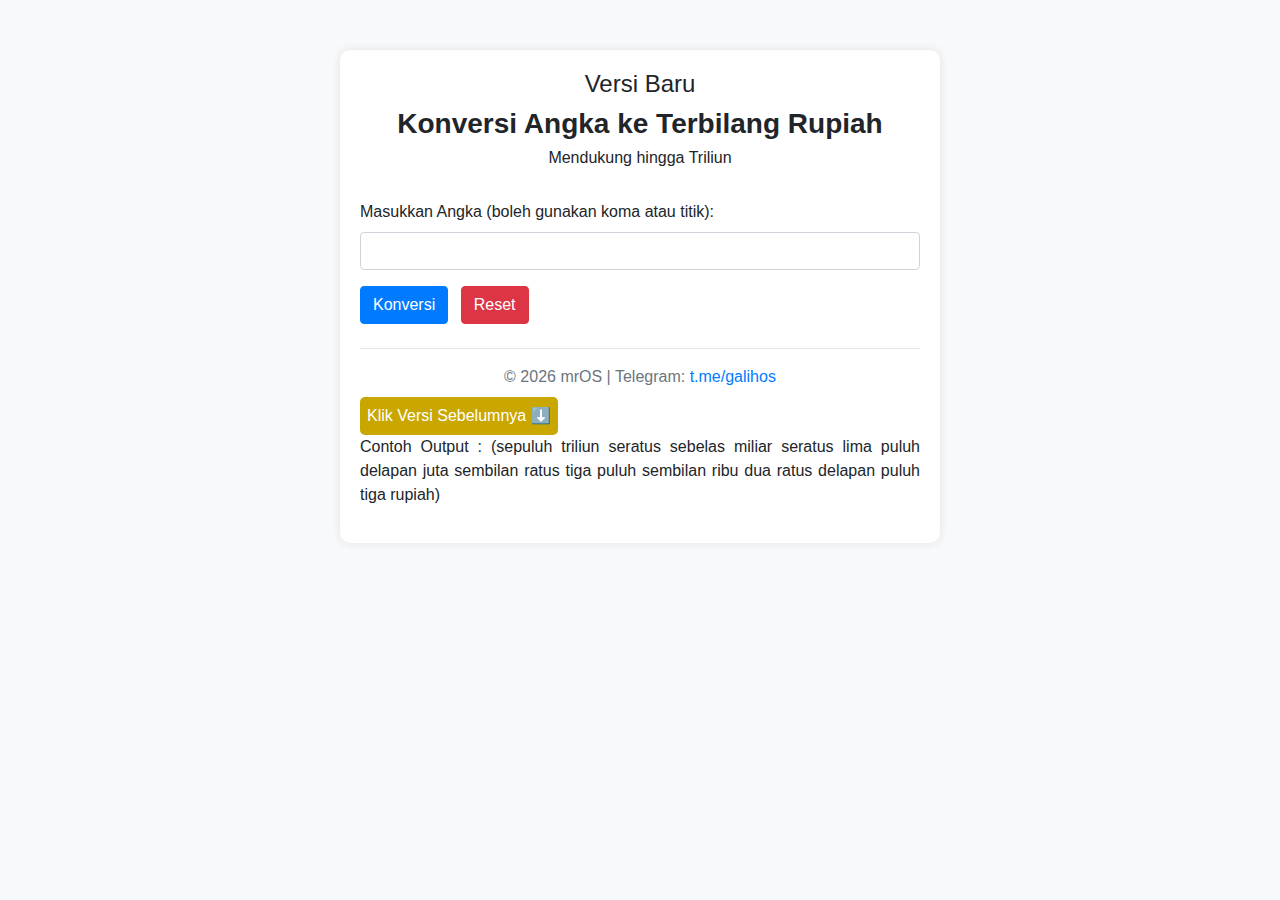
<file: terbilang.html>
<!DOCTYPE html>
<html lang="id">
<head>
  <meta charset="UTF-8">
  <meta name="viewport" content="width=device-width, initial-scale=1.0">
  <title>Konversi Angka ke Terbilang Rupiah</title>
  <link href="https://maxcdn.bootstrapcdn.com/bootstrap/4.5.2/css/bootstrap.min.css" rel="stylesheet">
  <style>
    body {
      background-color: #f8f9fa;
      font-family: "Segoe UI", sans-serif;
    }
    .container {
      max-width: 600px;
      margin-top: 50px;
      padding: 20px;
      background: #ffffff;
      border-radius: 10px;
      box-shadow: 0 0 10px rgba(0,0,0,0.1);
    }
    h3 {
      font-weight: 600;
      text-align: center;
    }
    #copyButton {
      display: none;
    }
    #result {
      font-size: 1.1rem;
      line-height: 1.6;
    }
    @media (max-width: 576px) {
      .container {
        margin-top: 20px;
        padding: 15px;
      }
    }
  </style>
</head>
<body>
  <div class="container">
    <center>
      <h4>Versi Baru</h4>
		<h3>Konversi Angka ke Terbilang Rupiah</h3>
      <h6>Mendukung hingga Triliun</h6>
    </center>
    <br>
    <form id="convertForm">
      <div class="form-group">
        <label for="number">Masukkan Angka (boleh gunakan koma atau titik):</label>
        <input type="text" id="number" name="number" class="form-control" required>
      </div>
      <button type="submit" class="btn btn-primary">Konversi</button>
      <button type="button" id="copyButton" class="btn btn-secondary ml-2">Copy</button>
      <button type="button" id="resetButton" class="btn btn-danger ml-2">Reset</button>
    </form>
    <div id="result" class="mt-4 text-center font-weight-bold"></div>
    <hr>
    <p class="mb-0 text-center text-muted">
      © <script>document.write(new Date().getFullYear())</script> 
      <a href="https://galih-os.github.io/" target="_blank" class="text-muted">mrOS</a> |
      Telegram: <a href="https://t.me/galihos" target="_blank">t.me/galihos</a>
    </p>
    <div id="google_translate_element" class="text-center mt-2"></div>
	<a href="terbilangOld.html" style="display:inline-block; padding:7px 7px; background:#caa600; color:white; border-radius:5px; text-decoration:none;">Klik Versi Sebelumnya ⬇️</a>
	<p style="text-align: justify;">Contoh Output : (sepuluh triliun seratus sebelas miliar seratus lima puluh delapan juta sembilan ratus tiga puluh sembilan ribu dua ratus delapan puluh tiga rupiah)</p>

  </div>

  <script type="text/javascript">
    // Fungsi konversi angka ke terbilang
    function terbilang(number) {
      number = parseInt(number);
      if (isNaN(number)) return "Masukkan angka yang valid.";
      if (number === 0) return "nol rupiah";

      const satuan = ["", "satu", "dua", "tiga", "empat", "lima", "enam", "tujuh", "delapan", "sembilan", "sepuluh", "sebelas"];

      function toWords(n) {
        if (n < 12) return satuan[n];
        else if (n < 20) return toWords(n - 10) + " belas";
        else if (n < 100) return toWords(Math.floor(n / 10)) + " puluh " + toWords(n % 10);
        else if (n < 200) return "seratus " + toWords(n - 100);
        else if (n < 1000) return toWords(Math.floor(n / 100)) + " ratus " + toWords(n % 100);
        else if (n < 2000) return "seribu " + toWords(n - 1000);
        else if (n < 1000000) return toWords(Math.floor(n / 1000)) + " ribu " + toWords(n % 1000);
        else if (n < 1000000000) return toWords(Math.floor(n / 1000000)) + " juta " + toWords(n % 1000000);
        else if (n < 1000000000000) return toWords(Math.floor(n / 1000000000)) + " miliar " + toWords(n % 1000000000);
        else if (n < 1000000000000000) return toWords(Math.floor(n / 1000000000000)) + " triliun " + toWords(n % 1000000000000);
        else return "Melebihi batas (Triliun)";
      }

      const hasil = toWords(number).replace(/\s+/g, ' ').trim();
      return hasil.charAt(0).toLowerCase() + hasil.slice(1) + " rupiah";
    }

    // Format angka jadi Rupiah
    function formatRupiah(angka) {
      const reverse = angka.toString().split('').reverse().join('');
      const ribuan = reverse.match(/\d{1,3}/g);
      return "Rp. " + ribuan.join('.').split('').reverse().join('');
    }

    document.getElementById("convertForm").addEventListener("submit", function(e) {
      e.preventDefault();
      let input = document.getElementById("number").value.replace(/[.,\s]/g, "");
      const result = document.getElementById("result");

      if (input === "" || isNaN(input)) {
        result.innerHTML = "<span class='text-danger'>Masukkan angka yang valid!</span>";
        return;
      }

      const formattedNumber = formatRupiah(input);
      const words = terbilang(input);

      // ✅ Gabungkan dalam satu paragraf
      result.innerHTML = `${formattedNumber} (${words})`;

      document.getElementById("copyButton").style.display = "inline-block";
    });

    document.getElementById("copyButton").addEventListener("click", function() {
      const text = document.getElementById("result").innerText;
      navigator.clipboard.writeText(text).then(() => {
        const alertBox = document.createElement("div");
        alertBox.className = "alert alert-success mt-3";
        alertBox.textContent = "Tersalin! Gunakan CTRL + V untuk menempel.";
        document.querySelector(".container").prepend(alertBox);
        setTimeout(() => alertBox.remove(), 3000);
      });
    });

    document.getElementById("resetButton").addEventListener("click", function() {
      document.getElementById("convertForm").reset();
      document.getElementById("result").innerHTML = "";
      document.getElementById("copyButton").style.display = "none";
    });
  </script>

  <!-- Google Translate -->
  <script type="text/javascript">
    function googleTranslateElementInit() {
      new google.translate.TranslateElement({
        pageLanguage: 'id',
        layout: google.translate.TranslateElement.InlineLayout.SIMPLE,
        multilanguagePage: true
      }, 'google_translate_element');
    }
  </script>
  <script type="text/javascript" src="//translate.google.com/translate_a/element.js?cb=googleTranslateElementInit"></script>
</body>
</html>
</file>
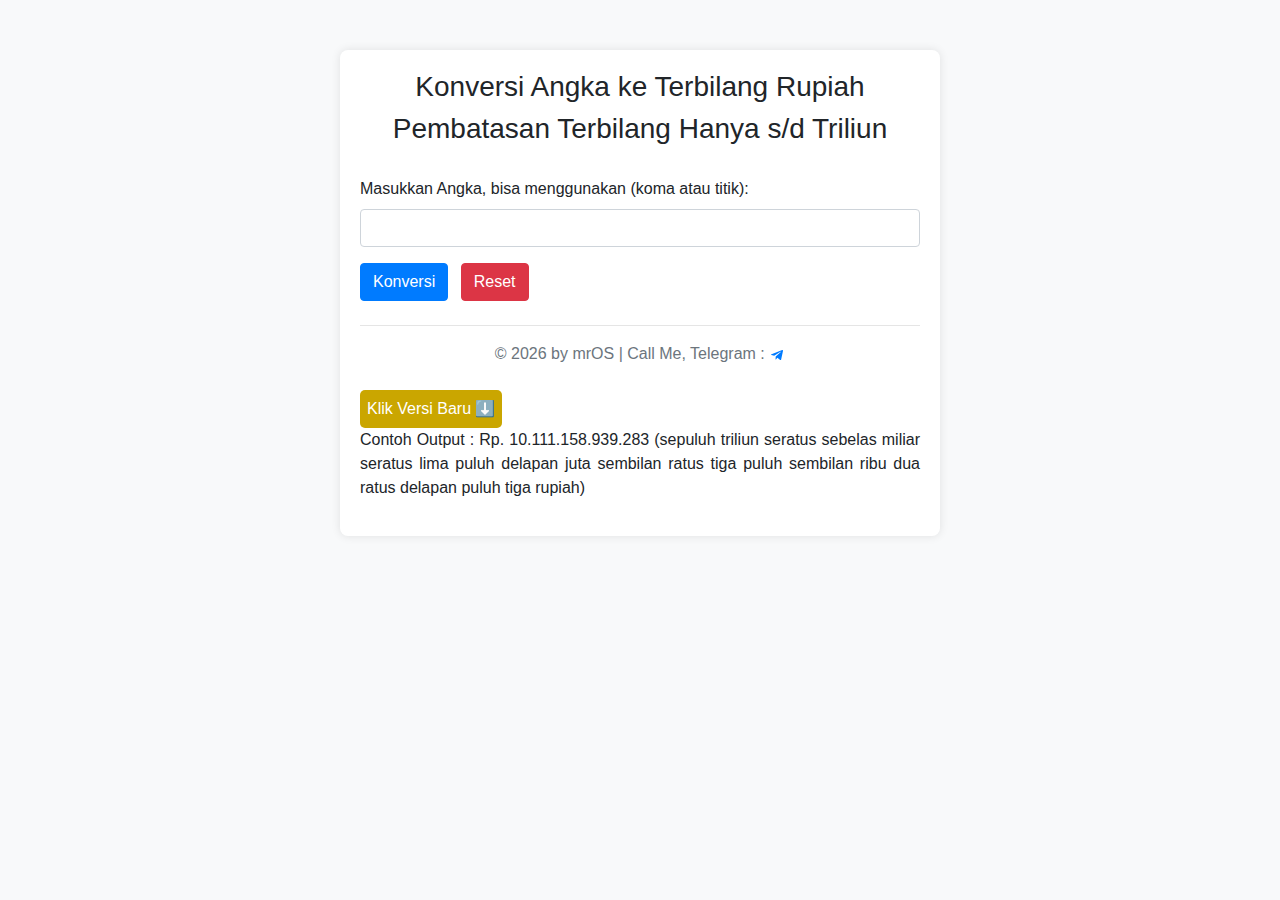
<file: terbilangOld.html>
<!DOCTYPE html>
<html>
<head>
    <title>Terbilang</title>
    <link href="https://maxcdn.bootstrapcdn.com/bootstrap/4.5.2/css/bootstrap.min.css" rel="stylesheet">
    <script src="https://code.jquery.com/jquery-3.6.0.min.js"></script>
    <script src="https://maxcdn.bootstrapcdn.com/bootstrap/4.5.2/js/bootstrap.min.js"></script>
    <script>
        $(document).ready(function(){
            $('#convertForm').on('submit', function(e){
                e.preventDefault();
                var number = $('#number').val().replace(/,/g, '').replace(/\./g, '');
                $.ajax({
                    type: 'POST',
                    url: 'convert.php',
                    data: {number: number},
                    success: function(response) {
                        $('#result').html(response);
                        $('#copyButton').show();
                    }
                });
            });

            $('#copyButton').on('click', function(){
                var resultText = $('#result').text();
                var tempInput = $('<input>');
                $('body').append(tempInput);
                tempInput.val(resultText).select();
                document.execCommand('copy');
                tempInput.remove();
                showCopySuccess();
            });

            $('#resetButton').on('click', function(){
                $('#convertForm')[0].reset();
                $('#result').html('');
                $('#copyButton').hide();
            });

            function showCopySuccess() {
                var alertBox = $('<div class="alert alert-success" role="alert">Tersalin, segera Paste (CTRL + V).</div>');
                $('.container').prepend(alertBox);
                setTimeout(function() {
                    alertBox.fadeOut('slow', function() {
                        $(this).remove();
                    });
                }, 3000); // 3 seconds
            }
        });
    </script>
    <style>
        body {
            background-color: #f8f9fa;
        }
        .container {
            max-width: 600px;
            margin-top: 50px;
            padding: 20px;
            background: #ffffff;
            border-radius: 8px;
            box-shadow: 0 0 10px rgba(0, 0, 0, 0.1);
        }
        h1 {
            margin-bottom: 20px;
        }
        #copyButton {
            display: none;
        }
    </style>
    <link rel="shortcut icon" href="img/icon.png">
</head>
<body>
    <div class="container">
        <center><h3>Konversi Angka ke Terbilang Rupiah</h3></center>
        <center><h3>Pembatasan Terbilang Hanya s/d Triliun</h3></center>
        <br>
        <form id="convertForm" method="post">
            <div class="form-group">
                <label for="number">Masukkan Angka, bisa menggunakan (koma atau titik):</label>
                <input type="text" id="number" name="number" class="form-control" required>
            </div>
            <button type="submit" class="btn btn-primary">Konversi</button>
            <button type="button" id="copyButton" class="btn btn-secondary ml-2">Copy</button>
            <button type="button" id="resetButton" class="btn btn-danger ml-2">Reset</button>
        </form>
        <div id="result" class="mt-4"></div>
        <hr>
        <p class="mb-0 text-center text-muted">©
            <script>document.write(new Date().getFullYear())</script>
            <i class="mdi mdi-heart text-danger"></i> by <a href="https://galih-os.github.io/" target="_blank" class="text-muted">mrOS</a> | Call Me, Telegram : 
			<svg xmlns="http://www.w3.org/2000/svg" width="1em" height="1em" viewBox="0 0 24 24"><a href="https://t.me/galihos" target="_blank"><path d="M9.78 18.65l.28-4.23l7.68-6.92c.34-.31-.07-.46-.52-.19L7.74 13.3L3.64 12c-.88-.25-.89-.86.2-1.3l15.97-6.16c.73-.33 1.43.18 1.15 1.3l-2.72 12.81c-.19.91-.74 1.13-1.5.71L12.6 16.3l-1.99 1.93c-.23.23-.42.42-.83.42z" fill="currentColor"/></svg>
    
			</br>
			</br>
			<i class="mdi mdi-heart text-danger" id="google_translate_element">
				<script type="text/javascript">
				function googleTranslateElementInit() {
				new google.translate.TranslateElement({pageLanguage: "en", layout: google.translate.TranslateElement.InlineLayout.SIMPLE, multilanguagePage: true}, "google_translate_element");
				}
				</script> 
				<script type="text/javascript" src="//translate.google.com/translate_a/element.js?cb=googleTranslateElementInit"></script>
			
			</i>
        </p>
		<a href="terbilang.html" style="display:inline-block; padding:7px 7px; background:#caa600; color:white; border-radius:5px; text-decoration:none;">Klik Versi Baru ⬇️</a>
		<p style="text-align: justify;">Contoh Output : Rp. 10.111.158.939.283 (sepuluh triliun seratus sebelas miliar seratus lima puluh delapan juta sembilan ratus tiga puluh sembilan ribu dua ratus delapan puluh tiga rupiah)</p>
    </div>
</body>
</html>
</file>
<file: css/line.css>
@font-face{font-family:unicons-line;src:url(https://unicons.iconscout.com/release/v4.0.0/fonts/line/unicons-0.eot);src:url(https://unicons.iconscout.com/release/v4.0.0/fonts/line/unicons-0.eot#iefix) format('embedded-opentype'),url(https://unicons.iconscout.com/release/v4.0.0/fonts/line/unicons-0.woff2) format('woff2'),url(https://unicons.iconscout.com/release/v4.0.0/fonts/line/unicons-0.woff) format('woff'),url(https://unicons.iconscout.com/release/v4.0.0/fonts/line/unicons-0.ttf) format('truetype'),url(https://unicons.iconscout.com/release/v4.0.0/fonts/line/unicons-0.svg#unicons) format('svg');font-weight:400;font-style:normal;unicode-range:U+E800-E83B}@font-face{font-family:unicons-line;src:url(https://unicons.iconscout.com/release/v4.0.0/fonts/line/unicons-1.eot);src:url(https://unicons.iconscout.com/release/v4.0.0/fonts/line/unicons-1.eot#iefix) format('embedded-opentype'),url(https://unicons.iconscout.com/release/v4.0.0/fonts/line/unicons-1.woff2) format('woff2'),url(https://unicons.iconscout.com/release/v4.0.0/fonts/line/unicons-1.woff) format('woff'),url(https://unicons.iconscout.com/release/v4.0.0/fonts/line/unicons-1.ttf) format('truetype'),url(https://unicons.iconscout.com/release/v4.0.0/fonts/line/unicons-1.svg#unicons) format('svg');font-weight:400;font-style:normal;unicode-range:U+E83C-E877}@font-face{font-family:unicons-line;src:url(https://unicons.iconscout.com/release/v4.0.0/fonts/line/unicons-10.eot);src:url(https://unicons.iconscout.com/release/v4.0.0/fonts/line/unicons-10.eot#iefix) format('embedded-opentype'),url(https://unicons.iconscout.com/release/v4.0.0/fonts/line/unicons-10.woff2) format('woff2'),url(https://unicons.iconscout.com/release/v4.0.0/fonts/line/unicons-10.woff) format('woff'),url(https://unicons.iconscout.com/release/v4.0.0/fonts/line/unicons-10.ttf) format('truetype'),url(https://unicons.iconscout.com/release/v4.0.0/fonts/line/unicons-10.svg#unicons) format('svg');font-weight:400;font-style:normal;unicode-range:U+EA5B-EA96}@font-face{font-family:unicons-line;src:url(https://unicons.iconscout.com/release/v4.0.0/fonts/line/unicons-11.eot);src:url(https://unicons.iconscout.com/release/v4.0.0/fonts/line/unicons-11.eot#iefix) format('embedded-opentype'),url(https://unicons.iconscout.com/release/v4.0.0/fonts/line/unicons-11.woff2) format('woff2'),url(https://unicons.iconscout.com/release/v4.0.0/fonts/line/unicons-11.woff) format('woff'),url(https://unicons.iconscout.com/release/v4.0.0/fonts/line/unicons-11.ttf) format('truetype'),url(https://unicons.iconscout.com/release/v4.0.0/fonts/line/unicons-11.svg#unicons) format('svg');font-weight:400;font-style:normal;unicode-range:U+EA97-EAD4}@font-face{font-family:unicons-line;src:url(https://unicons.iconscout.com/release/v4.0.0/fonts/line/unicons-12.eot);src:url(https://unicons.iconscout.com/release/v4.0.0/fonts/line/unicons-12.eot#iefix) format('embedded-opentype'),url(https://unicons.iconscout.com/release/v4.0.0/fonts/line/unicons-12.woff2) format('woff2'),url(https://unicons.iconscout.com/release/v4.0.0/fonts/line/unicons-12.woff) format('woff'),url(https://unicons.iconscout.com/release/v4.0.0/fonts/line/unicons-12.ttf) format('truetype'),url(https://unicons.iconscout.com/release/v4.0.0/fonts/line/unicons-12.svg#unicons) format('svg');font-weight:400;font-style:normal;unicode-range:U+EAD5-EB11}@font-face{font-family:unicons-line;src:url(https://unicons.iconscout.com/release/v4.0.0/fonts/line/unicons-13.eot);src:url(https://unicons.iconscout.com/release/v4.0.0/fonts/line/unicons-13.eot#iefix) format('embedded-opentype'),url(https://unicons.iconscout.com/release/v4.0.0/fonts/line/unicons-13.woff2) format('woff2'),url(https://unicons.iconscout.com/release/v4.0.0/fonts/line/unicons-13.woff) format('woff'),url(https://unicons.iconscout.com/release/v4.0.0/fonts/line/unicons-13.ttf) format('truetype'),url(https://unicons.iconscout.com/release/v4.0.0/fonts/line/unicons-13.svg#unicons) format('svg');font-weight:400;font-style:normal;unicode-range:U+EB12-EB4D}@font-face{font-family:unicons-line;src:url(https://unicons.iconscout.com/release/v4.0.0/fonts/line/unicons-14.eot);src:url(https://unicons.iconscout.com/release/v4.0.0/fonts/line/unicons-14.eot#iefix) format('embedded-opentype'),url(https://unicons.iconscout.com/release/v4.0.0/fonts/line/unicons-14.woff2) format('woff2'),url(https://unicons.iconscout.com/release/v4.0.0/fonts/line/unicons-14.woff) format('woff'),url(https://unicons.iconscout.com/release/v4.0.0/fonts/line/unicons-14.ttf) format('truetype'),url(https://unicons.iconscout.com/release/v4.0.0/fonts/line/unicons-14.svg#unicons) format('svg');font-weight:400;font-style:normal;unicode-range:U+EB4E-EB89}@font-face{font-family:unicons-line;src:url(https://unicons.iconscout.com/release/v4.0.0/fonts/line/unicons-15.eot);src:url(https://unicons.iconscout.com/release/v4.0.0/fonts/line/unicons-15.eot#iefix) format('embedded-opentype'),url(https://unicons.iconscout.com/release/v4.0.0/fonts/line/unicons-15.woff2) format('woff2'),url(https://unicons.iconscout.com/release/v4.0.0/fonts/line/unicons-15.woff) format('woff'),url(https://unicons.iconscout.com/release/v4.0.0/fonts/line/unicons-15.ttf) format('truetype'),url(https://unicons.iconscout.com/release/v4.0.0/fonts/line/unicons-15.svg#unicons) format('svg');font-weight:400;font-style:normal;unicode-range:U+EB8A-EBC5}@font-face{font-family:unicons-line;src:url(https://unicons.iconscout.com/release/v4.0.0/fonts/line/unicons-16.eot);src:url(https://unicons.iconscout.com/release/v4.0.0/fonts/line/unicons-16.eot#iefix) format('embedded-opentype'),url(https://unicons.iconscout.com/release/v4.0.0/fonts/line/unicons-16.woff2) format('woff2'),url(https://unicons.iconscout.com/release/v4.0.0/fonts/line/unicons-16.woff) format('woff'),url(https://unicons.iconscout.com/release/v4.0.0/fonts/line/unicons-16.ttf) format('truetype'),url(https://unicons.iconscout.com/release/v4.0.0/fonts/line/unicons-16.svg#unicons) format('svg');font-weight:400;font-style:normal;unicode-range:U+EBC6-EC01}@font-face{font-family:unicons-line;src:url(https://unicons.iconscout.com/release/v4.0.0/fonts/line/unicons-17.eot);src:url(https://unicons.iconscout.com/release/v4.0.0/fonts/line/unicons-17.eot#iefix) format('embedded-opentype'),url(https://unicons.iconscout.com/release/v4.0.0/fonts/line/unicons-17.woff2) format('woff2'),url(https://unicons.iconscout.com/release/v4.0.0/fonts/line/unicons-17.woff) format('woff'),url(https://unicons.iconscout.com/release/v4.0.0/fonts/line/unicons-17.ttf) format('truetype'),url(https://unicons.iconscout.com/release/v4.0.0/fonts/line/unicons-17.svg#unicons) format('svg');font-weight:400;font-style:normal;unicode-range:U+EC02-EC3D}@font-face{font-family:unicons-line;src:url(https://unicons.iconscout.com/release/v4.0.0/fonts/line/unicons-18.eot);src:url(https://unicons.iconscout.com/release/v4.0.0/fonts/line/unicons-18.eot#iefix) format('embedded-opentype'),url(https://unicons.iconscout.com/release/v4.0.0/fonts/line/unicons-18.woff2) format('woff2'),url(https://unicons.iconscout.com/release/v4.0.0/fonts/line/unicons-18.woff) format('woff'),url(https://unicons.iconscout.com/release/v4.0.0/fonts/line/unicons-18.ttf) format('truetype'),url(https://unicons.iconscout.com/release/v4.0.0/fonts/line/unicons-18.svg#unicons) format('svg');font-weight:400;font-style:normal;unicode-range:U+EC3E-EC79}@font-face{font-family:unicons-line;src:url(https://unicons.iconscout.com/release/v4.0.0/fonts/line/unicons-19.eot);src:url(https://unicons.iconscout.com/release/v4.0.0/fonts/line/unicons-19.eot#iefix) format('embedded-opentype'),url(https://unicons.iconscout.com/release/v4.0.0/fonts/line/unicons-19.woff2) format('woff2'),url(https://unicons.iconscout.com/release/v4.0.0/fonts/line/unicons-19.woff) format('woff'),url(https://unicons.iconscout.com/release/v4.0.0/fonts/line/unicons-19.ttf) format('truetype'),url(https://unicons.iconscout.com/release/v4.0.0/fonts/line/unicons-19.svg#unicons) format('svg');font-weight:400;font-style:normal;unicode-range:U+EC7A-ECB5}@font-face{font-family:unicons-line;src:url(https://unicons.iconscout.com/release/v4.0.0/fonts/line/unicons-2.eot);src:url(https://unicons.iconscout.com/release/v4.0.0/fonts/line/unicons-2.eot#iefix) format('embedded-opentype'),url(https://unicons.iconscout.com/release/v4.0.0/fonts/line/unicons-2.woff2) format('woff2'),url(https://unicons.iconscout.com/release/v4.0.0/fonts/line/unicons-2.woff) format('woff'),url(https://unicons.iconscout.com/release/v4.0.0/fonts/line/unicons-2.ttf) format('truetype'),url(https://unicons.iconscout.com/release/v4.0.0/fonts/line/unicons-2.svg#unicons) format('svg');font-weight:400;font-style:normal;unicode-range:U+E878-E8B3}@font-face{font-family:unicons-line;src:url(https://unicons.iconscout.com/release/v4.0.0/fonts/line/unicons-20.eot);src:url(https://unicons.iconscout.com/release/v4.0.0/fonts/line/unicons-20.eot#iefix) format('embedded-opentype'),url(https://unicons.iconscout.com/release/v4.0.0/fonts/line/unicons-20.woff2) format('woff2'),url(https://unicons.iconscout.com/release/v4.0.0/fonts/line/unicons-20.woff) format('woff'),url(https://unicons.iconscout.com/release/v4.0.0/fonts/line/unicons-20.ttf) format('truetype'),url(https://unicons.iconscout.com/release/v4.0.0/fonts/line/unicons-20.svg#unicons) format('svg');font-weight:400;font-style:normal;unicode-range:U+ECB6-ECB9}@font-face{font-family:unicons-line;src:url(https://unicons.iconscout.com/release/v4.0.0/fonts/line/unicons-3.eot);src:url(https://unicons.iconscout.com/release/v4.0.0/fonts/line/unicons-3.eot#iefix) format('embedded-opentype'),url(https://unicons.iconscout.com/release/v4.0.0/fonts/line/unicons-3.woff2) format('woff2'),url(https://unicons.iconscout.com/release/v4.0.0/fonts/line/unicons-3.woff) format('woff'),url(https://unicons.iconscout.com/release/v4.0.0/fonts/line/unicons-3.ttf) format('truetype'),url(https://unicons.iconscout.com/release/v4.0.0/fonts/line/unicons-3.svg#unicons) format('svg');font-weight:400;font-style:normal;unicode-range:U+E8B4-E8EF}@font-face{font-family:unicons-line;src:url(https://unicons.iconscout.com/release/v4.0.0/fonts/line/unicons-4.eot);src:url(https://unicons.iconscout.com/release/v4.0.0/fonts/line/unicons-4.eot#iefix) format('embedded-opentype'),url(https://unicons.iconscout.com/release/v4.0.0/fonts/line/unicons-4.woff2) format('woff2'),url(https://unicons.iconscout.com/release/v4.0.0/fonts/line/unicons-4.woff) format('woff'),url(https://unicons.iconscout.com/release/v4.0.0/fonts/line/unicons-4.ttf) format('truetype'),url(https://unicons.iconscout.com/release/v4.0.0/fonts/line/unicons-4.svg#unicons) format('svg');font-weight:400;font-style:normal;unicode-range:U+E8F0-E92B}@font-face{font-family:unicons-line;src:url(https://unicons.iconscout.com/release/v4.0.0/fonts/line/unicons-5.eot);src:url(https://unicons.iconscout.com/release/v4.0.0/fonts/line/unicons-5.eot#iefix) format('embedded-opentype'),url(https://unicons.iconscout.com/release/v4.0.0/fonts/line/unicons-5.woff2) format('woff2'),url(https://unicons.iconscout.com/release/v4.0.0/fonts/line/unicons-5.woff) format('woff'),url(https://unicons.iconscout.com/release/v4.0.0/fonts/line/unicons-5.ttf) format('truetype'),url(https://unicons.iconscout.com/release/v4.0.0/fonts/line/unicons-5.svg#unicons) format('svg');font-weight:400;font-style:normal;unicode-range:U+E92C-E967}@font-face{font-family:unicons-line;src:url(https://unicons.iconscout.com/release/v4.0.0/fonts/line/unicons-6.eot);src:url(https://unicons.iconscout.com/release/v4.0.0/fonts/line/unicons-6.eot#iefix) format('embedded-opentype'),url(https://unicons.iconscout.com/release/v4.0.0/fonts/line/unicons-6.woff2) format('woff2'),url(https://unicons.iconscout.com/release/v4.0.0/fonts/line/unicons-6.woff) format('woff'),url(https://unicons.iconscout.com/release/v4.0.0/fonts/line/unicons-6.ttf) format('truetype'),url(https://unicons.iconscout.com/release/v4.0.0/fonts/line/unicons-6.svg#unicons) format('svg');font-weight:400;font-style:normal;unicode-range:U+E968-E9A4}@font-face{font-family:unicons-line;src:url(https://unicons.iconscout.com/release/v4.0.0/fonts/line/unicons-7.eot);src:url(https://unicons.iconscout.com/release/v4.0.0/fonts/line/unicons-7.eot#iefix) format('embedded-opentype'),url(https://unicons.iconscout.com/release/v4.0.0/fonts/line/unicons-7.woff2) format('woff2'),url(https://unicons.iconscout.com/release/v4.0.0/fonts/line/unicons-7.woff) format('woff'),url(https://unicons.iconscout.com/release/v4.0.0/fonts/line/unicons-7.ttf) format('truetype'),url(https://unicons.iconscout.com/release/v4.0.0/fonts/line/unicons-7.svg#unicons) format('svg');font-weight:400;font-style:normal;unicode-range:U+E9A5-E9E1}@font-face{font-family:unicons-line;src:url(https://unicons.iconscout.com/release/v4.0.0/fonts/line/unicons-8.eot);src:url(https://unicons.iconscout.com/release/v4.0.0/fonts/line/unicons-8.eot#iefix) format('embedded-opentype'),url(https://unicons.iconscout.com/release/v4.0.0/fonts/line/unicons-8.woff2) format('woff2'),url(https://unicons.iconscout.com/release/v4.0.0/fonts/line/unicons-8.woff) format('woff'),url(https://unicons.iconscout.com/release/v4.0.0/fonts/line/unicons-8.ttf) format('truetype'),url(https://unicons.iconscout.com/release/v4.0.0/fonts/line/unicons-8.svg#unicons) format('svg');font-weight:400;font-style:normal;unicode-range:U+E9E2-EA1D}@font-face{font-family:unicons-line;src:url(https://unicons.iconscout.com/release/v4.0.0/fonts/line/unicons-9.eot);src:url(https://unicons.iconscout.com/release/v4.0.0/fonts/line/unicons-9.eot#iefix) format('embedded-opentype'),url(https://unicons.iconscout.com/release/v4.0.0/fonts/line/unicons-9.woff2) format('woff2'),url(https://unicons.iconscout.com/release/v4.0.0/fonts/line/unicons-9.woff) format('woff'),url(https://unicons.iconscout.com/release/v4.0.0/fonts/line/unicons-9.ttf) format('truetype'),url(https://unicons.iconscout.com/release/v4.0.0/fonts/line/unicons-9.svg#unicons) format('svg');font-weight:400;font-style:normal;unicode-range:U+EA1E-EA5A}[class^=uil-]:before,[class*=" uil-"]:before{font-family:unicons-line;font-style:normal;font-weight:400;speak:none;display:inline-block;text-decoration:inherit;font-variant:normal;text-transform:none;line-height:1;-webkit-font-smoothing:antialiased;-moz-osx-font-smoothing:grayscale}[class*=uil-].flip-horizontal:before{transform:scaleX(-1)}[class*=uil-].flip-horizontal.rotate-90:before{transform:rotate(90deg) scaleX(-1)}[class*=uil-].flip-horizontal.rotate-180:before{transform:rotate(180deg) scaleX(-1)}[class*=uil-].flip-horizontal.rotate-270:before{transform:rotate(270deg) scaleX(-1)}[class*=uil-].flip-horizontal.flip-vertical:before{transform:scale(-1)}[class*=uil-].flip-horizontal.flip-vertical.rotate-90:before{transform:rotate(90deg) scale(-1)}[class*=uil-].flip-horizontal.flip-vertical.rotate-180:before{transform:rotate(180deg) scale(-1)}[class*=uil-].flip-horizontal.flip-vertical.rotate-270:before{transform:rotate(270deg) scale(-1)}[class*=uil-].flip-vertical:before{transform:scaleY(-1)}[class*=uil-].flip-vertical.rotate-90:before{transform:rotate(90deg) scaleY(-1)}[class*=uil-].flip-vertical.rotate-180:before{transform:rotate(180deg) scaleY(-1)}[class*=uil-].flip-vertical.rotate-270:before{transform:rotate(270deg) scaleY(-1)}[class*=uil-].rotate-90:before{transform:rotate(90deg)}[class*=uil-].rotate-180:before{transform:rotate(180deg)}[class*=uil-].rotate-270:before{transform:rotate(270deg)}.uil-comment-block:before{content:'\e800'}.uil-comment-alt-edit:before{content:'\e801'}.uil-comments:before{content:'\e802'}.uil-comment-alt-search:before{content:'\e803'}.uil-comment-shield:before{content:'\e804'}.uil-comment-alt-dots:before{content:'\e805'}.uil-comment-download:before{content:'\e806'}.uil-comment-check:before{content:'\e807'}.uil-comment-alt-chart-lines:before{content:'\e808'}.uil-comment-alt-download:before{content:'\e809'}.uil-comment-alt-lock:before{content:'\e80a'}.uil-comment-medical:before{content:'\e80b'}.uil-comment-alt-heart:before{content:'\e80c'}.uil-comment:before{content:'\e80d'}.uil-comment-alt-share:before{content:'\e80e'}.uil-comment-alt-upload:before{content:'\e80f'}.uil-comment-dots:before{content:'\e810'}.uil-comment-alt-lines:before{content:'\e811'}.uil-comment-lock:before{content:'\e812'}.uil-comment-heart:before{content:'\e813'}.uil-comment-info-alt:before{content:'\e814'}.uil-comment-upload:before{content:'\e815'}.uil-comment-alt-medical:before{content:'\e816'}.uil-chat-info:before{content:'\e817'}.uil-comment-alt-notes:before{content:'\e818'}.uil-comment-alt-plus:before{content:'\e819'}.uil-comment-alt-image:before{content:'\e81a'}.uil-comment-share:before{content:'\e81b'}.uil-comment-edit:before{content:'\e81c'}.uil-comment-alt-block:before{content:'\e81d'}.uil-comment-chart-line:before{content:'\e81e'}.uil-comment-alt-question:before{content:'\e81f'}.uil-comment-lines:before{content:'\e820'}.uil-comment-redo:before{content:'\e821'}.uil-comment-alt-check:before{content:'\e822'}.uil-comment-alt-shield:before{content:'\e823'}.uil-chat:before{content:'\e824'}.uil-comment-alt-message:before{content:'\e825'}.uil-comment-search:before{content:'\e826'}.uil-chat-bubble-user:before{content:'\e827'}.uil-comments-alt:before{content:'\e828'}.uil-comment-image:before{content:'\e829'}.uil-comment-alt:before{content:'\e82a'}.uil-comment-verify:before{content:'\e82b'}.uil-comment-plus:before{content:'\e82c'}.uil-comment-question:before{content:'\e82d'}.uil-comment-notes:before{content:'\e82e'}.uil-comment-alt-exclamation:before{content:'\e82f'}.uil-comment-exclamation:before{content:'\e830'}.uil-no-entry:before{content:'\e831'}.uil-screw:before{content:'\e832'}.uil-tape:before{content:'\e833'}.uil-paint-tool:before{content:'\e834'}.uil-comment-alt-verify:before{content:'\e835'}.uil-comment-alt-redo:before{content:'\e836'}.uil-trowel:before{content:'\e837'}.uil-drill:before{content:'\e838'}.uil-comment-info:before{content:'\e839'}.uil-jackhammer:before{content:'\e83a'}.uil-comment-alt-info:before{content:'\e83b'}.uil-wheel-barrow:before{content:'\e83c'}.uil-comment-message:before{content:'\e83d'}.uil-shovel:before{content:'\e83e'}.uil-keyhole-square:before{content:'\e83f'}.uil-keyhole-circle:before{content:'\e840'}.uil-traffic-barrier:before{content:'\e841'}.uil-keyhole-square-full:before{content:'\e842'}.uil-wall:before{content:'\e843'}.uil-constructor:before{content:'\e844'}.uil-hard-hat:before{content:'\e845'}.uil-shield-exclamation:before{content:'\e846'}.uil-lock-open-alt:before{content:'\e847'}.uil-unlock:before{content:'\e848'}.uil-unlock-alt:before{content:'\e849'}.uil-heart-alt:before{content:'\e84a'}.uil-octagon:before{content:'\e84b'}.uil-lock:before{content:'\e84c'}.uil-triangle:before{content:'\e84d'}.uil-star:before{content:'\e84e'}.uil-shield-slash:before{content:'\e84f'}.uil-lock-access:before{content:'\e850'}.uil-pentagon:before{content:'\e851'}.uil-shield-check:before{content:'\e852'}.uil-square:before{content:'\e853'}.uil-shield-question:before{content:'\e854'}.uil-padlock:before{content:'\e855'}.uil-wheelchair:before{content:'\e856'}.uil-lock-alt:before{content:'\e857'}.uil-polygon:before{content:'\e858'}.uil-circle:before{content:'\e859'}.uil-copyright:before{content:'\e85a'}.uil-closed-captioning:before{content:'\e85b'}.uil-trademark:before{content:'\e85c'}.uil-heart:before{content:'\e85d'}.uil-parking-circle:before{content:'\e85e'}.uil-mars:before{content:'\e85f'}.uil-sad-squint:before{content:'\e860'}.uil-registered:before{content:'\e861'}.uil-nerd:before{content:'\e862'}.uil-smile:before{content:'\e863'}.uil-meh-alt:before{content:'\e864'}.uil-annoyed:before{content:'\e865'}.uil-sad-dizzy:before{content:'\e866'}.uil-sad:before{content:'\e867'}.uil-servicemark:before{content:'\e868'}.uil-closed-captioning-slash:before{content:'\e869'}.uil-venus:before{content:'\e86a'}.uil-creative-commons-pd:before{content:'\e86b'}.uil-frown:before{content:'\e86c'}.uil-accessible-icon-alt:before{content:'\e86d'}.uil-squint:before{content:'\e86e'}.uil-meh:before{content:'\e86f'}.uil-silence:before{content:'\e870'}.uil-dizzy-meh:before{content:'\e871'}.uil-parking-square:before{content:'\e872'}.uil-shield:before{content:'\e873'}.uil-smile-dizzy:before{content:'\e874'}.uil-ninja:before{content:'\e875'}.uil-smile-beam:before{content:'\e876'}.uil-laughing:before{content:'\e877'}.uil-previous:before{content:'\ea5b'}.uil-film:before{content:'\ea5c'}.uil-image-broken:before{content:'\ea5d'}.uil-incoming-call:before{content:'\ea5e'}.uil-image-check:before{content:'\ea5f'}.uil-image-plus:before{content:'\ea60'}.uil-video:before{content:'\ea61'}.uil-camera-plus:before{content:'\ea62'}.uil-play:before{content:'\ea63'}.uil-cloud-question:before{content:'\ea64'}.uil-skip-forward:before{content:'\ea65'}.uil-image-lock:before{content:'\ea66'}.uil-skip-forward-circle:before{content:'\ea67'}.uil-skip-forward-alt:before{content:'\ea68'}.uil-step-backward-circle:before{content:'\ea69'}.uil-boombox:before{content:'\ea6a'}.uil-step-backward-alt:before{content:'\ea6b'}.uil-image-share:before{content:'\ea6c'}.uil-cloud-database-tree:before{content:'\ea6d'}.uil-snowflake:before{content:'\ea6e'}.uil-temperature-quarter:before{content:'\ea6f'}.uil-cloud-showers-heavy:before{content:'\ea70'}.uil-fahrenheit:before{content:'\ea71'}.uil-snowflake-alt:before{content:'\ea72'}.uil-cloud-wind:before{content:'\ea73'}.uil-tornado:before{content:'\ea74'}.uil-cloud-sun-hail:before{content:'\ea75'}.uil-cloud:before{content:'\ea76'}.uil-image-edit:before{content:'\ea77'}.uil-cloud-moon-hail:before{content:'\ea78'}.uil-temperature-empty:before{content:'\ea79'}.uil-cloud-sun-rain:before{content:'\ea7a'}.uil-thunderstorm:before{content:'\ea7b'}.uil-thunderstorm-sun:before{content:'\ea7c'}.uil-temperature-three-quarter:before{content:'\ea7d'}.uil-thunderstorm-moon:before{content:'\ea7e'}.uil-snow-flake:before{content:'\ea7f'}.uil-raindrops:before{content:'\ea80'}.uil-forecastcloud-moon-tear:before{content:'\ea81'}.uil-cloud-rain:before{content:'\ea82'}.uil-cloud-sun-tear:before{content:'\ea83'}.uil-cloud-moon-showers:before{content:'\ea84'}.uil-cloud-rain-sun:before{content:'\ea85'}.uil-cloud-showers-alt:before{content:'\ea86'}.uil-cloud-showers:before{content:'\ea87'}.uil-cloud-hail:before{content:'\ea88'}.uil-cloud-drizzle:before{content:'\ea89'}.uil-cloud-moon:before{content:'\ea8a'}.uil-moon:before{content:'\ea8b'}.uil-cloud-moon-rain:before{content:'\ea8c'}.uil-moonset:before{content:'\ea8d'}.uil-celsius:before{content:'\ea8e'}.uil-image-upload:before{content:'\ea8f'}.uil-cloud-sun-meatball:before{content:'\ea90'}.uil-windsock:before{content:'\ea91'}.uil-stop-circle:before{content:'\ea92'}.uil-temperature-plus:before{content:'\ea93'}.uil-moon-eclipse:before{content:'\ea94'}.uil-vertical-align-top:before{content:'\ea95'}.uil-cloud-meatball:before{content:'\ea96'}.uil-temperature:before{content:'\ea97'}.uil-cloud-moon-meatball:before{content:'\ea98'}.uil-flip-h-alt:before{content:'\ea99'}.uil-vector-square-alt:before{content:'\ea9a'}.uil-object-ungroup:before{content:'\ea9b'}.uil-th:before{content:'\ea9c'}.uil-images:before{content:'\ea9d'}.uil-temperature-minus:before{content:'\ea9e'}.uil-flip-v:before{content:'\ea9f'}.uil-cloud-sun-rain-alt:before{content:'\eaa0'}.uil-square-full:before{content:'\eaa2'}.uil-vertical-distribute-bottom:before{content:'\eaa3'}.uil-panorama-h-alt:before{content:'\eaa4'}.uil-pathfinder-unite:before{content:'\eaa5'}.uil-wind:before{content:'\eaa6'}.uil-vector-square:before{content:'\eaa7'}.uil-vertical-align-bottom:before{content:'\eaa8'}.uil-ruler:before{content:'\eaa9'}.uil-object-group:before{content:'\eaaa'}.uil-panorama-v:before{content:'\eaab'}.uil-panorama-h:before{content:'\eaac'}.uil-temperature-half:before{content:'\eaad'}.uil-layers-alt:before{content:'\eaaf'}.uil-line-alt:before{content:'\eab0'}.uil-image-resize-landscape:before{content:'\eab1'}.uil-image-resize-square:before{content:'\eab2'}.uil-pathfinder:before{content:'\eab3'}.uil-flip-h:before{content:'\eab4'}.uil-horizontal-distribution-right:before{content:'\eab5'}.uil-horizontal-distribution-left:before{content:'\eab6'}.uil-horizontal-distribution-center:before{content:'\eab7'}.uil-horizontal-align-center:before{content:'\eab8'}.uil-ruler-combined:before{content:'\eab9'}.uil-horizontal-align-right:before{content:'\eaba'}.uil-horizontal-align-left:before{content:'\eabb'}.uil-table:before{content:'\eabc'}.uil-th-slash:before{content:'\eabd'}.uil-crop-alt-rotate-right:before{content:'\eabe'}.uil-apps:before{content:'\eabf'}.uil-exclude:before{content:'\eac0'}.uil-crop-alt:before{content:'\eac1'}.uil-grids:before{content:'\eac2'}.uil-flip-v-alt:before{content:'\eac3'}.uil-vertical-distribution-center:before{content:'\eac4'}.uil-crop-alt-rotate-left:before{content:'\eac5'}.uil-vertical-distribution-top:before{content:'\eac6'}.uil-brush-alt:before{content:'\eac7'}.uil-circle-layer:before{content:'\eac8'}.uil-modem:before{content:'\eac9'}.uil-webcam:before{content:'\eaca'}.uil-hdd:before{content:'\eacb'}.uil-monitor:before{content:'\eacc'}.uil-dice-four:before{content:'\eacd'}.uil-wifi-router:before{content:'\eace'}.uil-dice-five:before{content:'\eacf'}.uil-dice-one:before{content:'\ead0'}.uil-dice-two:before{content:'\ead1'}.uil-dice-six:before{content:'\ead2'}.uil-windy:before{content:'\ead3'}.uil-swatchbook:before{content:'\ead4'}.uil-cancel:before{content:'\ead5'}.uil-clouds:before{content:'\ead6'}.uil-mountains-sun:before{content:'\ead7'}.uil-history:before{content:'\ead8'}.uil-n-a:before{content:'\ead9'}.uil-plane:before{content:'\eada'}.uil-plane-departure:before{content:'\eadb'}.uil-auto-flash:before{content:'\eadc'}.uil-glass-martini:before{content:'\eadd'}.uil-mobile-vibrate:before{content:'\eade'}.uil-trees:before{content:'\eadf'}.uil-voicemail:before{content:'\eae0'}.uil-voicemail-rectangle:before{content:'\eae1'}.uil-plane-fly:before{content:'\eae2'}.uil-sync-exclamation:before{content:'\eae3'}.uil-tachometer-fast:before{content:'\eae4'}.uil-sign-in-alt:before{content:'\eae5'}.uil-archive-alt:before{content:'\eae6'}.uil-power:before{content:'\eae7'}.uil-pizza-slice:before{content:'\eae9'}.uil-refresh:before{content:'\eaea'}.uil-anchor:before{content:'\eaeb'}.uil-sync-slash:before{content:'\eaec'}.uil-upload:before{content:'\eaed'}.uil-glass:before{content:'\eaee'}.uil-sign-out-alt:before{content:'\eaef'}.uil-newspaper:before{content:'\eaf0'}.uil-signin:before{content:'\eaf1'}.uil-processor:before{content:'\eaf2'}.uil-hunting:before{content:'\eaf3'}.uil-coffee:before{content:'\eaf4'}.uil-history-alt:before{content:'\eaf5'}.uil-weight:before{content:'\eaf6'}.uil-plane-arrival:before{content:'\eaf7'}.uil-gift:before{content:'\eaf8'}.uil-circuit:before{content:'\eaf9'}.uil-archive:before{content:'\eafa'}.uil-ban:before{content:'\eafb'}.uil-crosshair-alt:before{content:'\eafc'}.uil-crosshair:before{content:'\eafd'}.uil-record-audio:before{content:'\eafe'}.uil-flower:before{content:'\eaff'}.uil-airplay:before{content:'\eb00'}.uil-rss-interface:before{content:'\eb01'}.uil-equal-circle:before{content:'\eb02'}.uil-shutter:before{content:'\eb03'}.uil-microphone-slash:before{content:'\eb04'}.uil-life-ring:before{content:'\eb05'}.uil-sliders-v-alt:before{content:'\eb06'}.uil-compact-disc:before{content:'\eb07'}.uil-sitemap:before{content:'\eb08'}.uil-sliders-v:before{content:'\eb09'}.uil-shutter-alt:before{content:'\eb0a'}.uil-clapper-board:before{content:'\eb0b'}.uil-water:before{content:'\eb0c'}.uil-rainbow:before{content:'\eb0d'}.uil-desert:before{content:'\eb0e'}.uil-sunset:before{content:'\eb0f'}.uil-mountains:before{content:'\eb10'}.uil-bolt-slash:before{content:'\eb11'}.uil-telescope:before{content:'\eb12'}.uil-sperms:before{content:'\eb13'}.uil-game-structure:before{content:'\eb14'}.uil-ticket:before{content:'\eb15'}.uil-presentation-play:before{content:'\eb16'}.uil-book-open:before{content:'\eb17'}.uil-notebooks:before{content:'\eb18'}.uil-award-alt:before{content:'\eb19'}.uil-bug:before{content:'\eb1a'}.uil-browser:before{content:'\eb1b'}.uil-rss-alt:before{content:'\eb1c'}.uil-building:before{content:'\eb1d'}.uil-lamp:before{content:'\eb1e'}.uil-heart-rate:before{content:'\eb1f'}.uil-swimmer:before{content:'\eb20'}.uil-pump:before{content:'\eb21'}.uil-crockery:before{content:'\eb22'}.uil-message:before{content:'\eb23'}.uil-bed-double:before{content:'\eb24'}.uil-rope-way:before{content:'\eb25'}.uil-water-glass:before{content:'\eb26'}.uil-rotate-360:before{content:'\eb27'}.uil-feedback:before{content:'\eb28'}.uil-bed:before{content:'\eb29'}.uil-utensils:before{content:'\eb2a'}.uil-align-center-h:before{content:'\eb2b'}.uil-baby-carriage:before{content:'\eb2c'}.uil-post-stamp:before{content:'\eb2d'}.uil-arrow-growth:before{content:'\eb2e'}.uil-enter:before{content:'\eb2f'}.uil-arrow:before{content:'\eb30'}.uil-arrows-shrink-h:before{content:'\eb31'}.uil-arrows-resize:before{content:'\eb32'}.uil-presentation:before{content:'\eb33'}.uil-arrows-h:before{content:'\eb34'}.uil-scaling-right:before{content:'\eb35'}.uil-import:before{content:'\eb36'}.uil-arrow-circle-down:before{content:'\eb37'}.uil-angle-double-down:before{content:'\eb38'}.uil-chart-down:before{content:'\eb39'}.uil-angle-down:before{content:'\eb3a'}.uil-expand-left:before{content:'\eb3b'}.uil-arrow-resize-diagonal:before{content:'\eb3c'}.uil-exchange-alt:before{content:'\eb3d'}.uil-angle-double-left:before{content:'\eb3e'}.uil-expand-alt:before{content:'\eb3f'}.uil-compress-arrows:before{content:'\eb40'}.uil-caret-right:before{content:'\eb41'}.uil-scroll-h:before{content:'\eb42'}.uil-angle-double-right:before{content:'\eb43'}.uil-arrow-to-bottom:before{content:'\eb44'}.uil-sort:before{content:'\eb45'}.uil-scaling-left:before{content:'\eb46'}.uil-arrows-resize-h:before{content:'\eb47'}.uil-arrow-from-top:before{content:'\eb48'}.uil-arrows-up-right:before{content:'\eb49'}.uil-arrows-left-down:before{content:'\eb4a'}.uil-arrows-right-down:before{content:'\eb4b'}.uil-arrows-h-alt:before{content:'\eb4c'}.uil-download-alt:before{content:'\eb4d'}.uil-compress-point:before{content:'\eb4e'}.uil-arrow-up-left:before{content:'\eb4f'}.uil-arrow-compress-h:before{content:'\eb50'}.uil-arrows-v-alt:before{content:'\eb51'}.uil-arrows-v:before{content:'\eb52'}.uil-arrows-shrink-v:before{content:'\eb53'}.uil-arrow-break:before{content:'\eb54'}.uil-align-center-v:before{content:'\eb55'}.uil-angle-up:before{content:'\eb56'}.uil-arrow-circle-up:before{content:'\eb57'}.uil-export:before{content:'\eb58'}.uil-arrows-resize-v:before{content:'\eb59'}.uil-upload-alt:before{content:'\eb5a'}.uil-arrow-up-right:before{content:'\eb5b'}.uil-corner-up-right:before{content:'\eb5c'}.uil-angle-double-up:before{content:'\eb5d'}.uil-sorting:before{content:'\eb5e'}.uil-exchange:before{content:'\eb5f'}.uil-corner-down-left:before{content:'\eb60'}.uil-corner-right-down:before{content:'\eb61'}.uil-corner-down-right:before{content:'\eb62'}.uil-corner-up-left:before{content:'\eb63'}.uil-corner-left-down:before{content:'\eb64'}.uil-maximize-left:before{content:'\eb65'}.uil-corner-up-right-alt:before{content:'\eb66'}.uil-corner-down-right-alt:before{content:'\eb67'}.uil-top-arrow-from-top:before{content:'\eb68'}.uil-top-arrow-to-top:before{content:'\eb69'}.uil-arrow-random:before{content:'\eb6a'}.uil-shuffle:before{content:'\eb6b'}.uil-direction:before{content:'\eb6c'}.uil-angle-right:before{content:'\eb6d'}.uil-arrow-circle-right:before{content:'\eb6e'}.uil-arrow-to-right:before{content:'\eb6f'}.uil-arrow-from-right:before{content:'\eb70'}.uil-expand-from-corner:before{content:'\eb71'}.uil-expand-arrows:before{content:'\eb72'}.uil-arrows-maximize:before{content:'\eb73'}.uil-arrow-down-left:before{content:'\eb74'}.uil-expand-arrows-alt:before{content:'\eb75'}.uil-compress-alt:before{content:'\eb76'}.uil-scroll:before{content:'\eb77'}.uil-arrow-circle-left:before{content:'\eb78'}.uil-angle-left:before{content:'\eb79'}.uil-arrows-merge:before{content:'\eb7a'}.uil-arrow-down-right:before{content:'\eb7b'}.uil-corner-up-left-alt:before{content:'\eb7c'}.uil-left-arrow-to-left:before{content:'\eb7d'}.uil-minus-path:before{content:'\eb7e'}.uil-left-arrow-from-left:before{content:'\eb7f'}.uil-repeat:before{content:'\eb80'}.uil-th-large:before{content:'\eb81'}.uil-line-spacing:before{content:'\eb82'}.uil-shrink:before{content:'\eb83'}.uil-compress-alt-left:before{content:'\eb84'}.uil-bring-front:before{content:'\eb85'}.uil-compress-lines:before{content:'\eb86'}.uil-bring-bottom:before{content:'\eb87'}.uil-compress-v:before{content:'\eb88'}.uil-spin:before{content:'\eb89'}.uil-border-out:before{content:'\eb8a'}.uil-border-horizontal:before{content:'\eb8b'}.uil-document-layout-left:before{content:'\eb8c'}.uil-compress:before{content:'\eb8d'}.uil-grip-horizontal-line:before{content:'\eb8e'}.uil-dialpad-alt:before{content:'\eb8f'}.uil-document-layout-center:before{content:'\eb90'}.uil-border-bottom:before{content:'\eb91'}.uil-dialpad:before{content:'\eb92'}.uil-document-layout-right:before{content:'\eb93'}.uil-align-center:before{content:'\eb94'}.uil-sort-amount-down:before{content:'\eb95'}.uil-align-center-alt:before{content:'\eb96'}.uil-align-letter-right:before{content:'\eb97'}.uil-border-alt:before{content:'\eb98'}.uil-align-center-justify:before{content:'\eb99'}.uil-align-alt:before{content:'\eb9a'}.uil-border-vertical:before{content:'\eb9b'}.uil-sort-amount-up:before{content:'\eb9c'}.uil-wrap-text:before{content:'\eb9d'}.uil-align-left-justify:before{content:'\eb9e'}.uil-angle-right-b:before{content:'\eb9f'}.uil-paragraph:before{content:'\eba0'}.uil-right-indent-alt:before{content:'\eba1'}.uil-border-right:before{content:'\eba2'}.uil-align-right-justify:before{content:'\eba3'}.uil-align:before{content:'\eba4'}.uil-border-clear:before{content:'\eba5'}.uil-align-right:before{content:'\eba6'}.uil-list-ui-alt:before{content:'\eba7'}.uil-left-indent:before{content:'\eba8'}.uil-left-indent-alt:before{content:'\eba9'}.uil-border-left:before{content:'\ebaa'}.uil-border-top:before{content:'\ebab'}.uil-align-justify:before{content:'\ebac'}.uil-subject:before{content:'\ebad'}.uil-bars:before{content:'\ebae'}.uil-eye:before{content:'\ebaf'}.uil-exposure-increase:before{content:'\ebb0'}.uil-bright:before{content:'\ebb1'}.uil-exposure-alt:before{content:'\ebb2'}.uil-capture:before{content:'\ebb3'}.uil-arrow-left:before{content:'\ebb4'}.uil-arrow-right:before{content:'\ebb5'}.uil-arrow-up:before{content:'\ebb6'}.uil-focus-target:before{content:'\ebb7'}.uil-external-link-alt:before{content:'\ebb8'}.uil-card-atm:before{content:'\ebb9'}.uil-focus-add:before{content:'\ebba'}.uil-focus:before{content:'\ebbb'}.uil-border-inner:before{content:'\ebbc'}.uil-glass-tea:before{content:'\ebbd'}.uil-streering:before{content:'\ebbe'}.uil-tv-retro-slash:before{content:'\ebbf'}.uil-wrench:before{content:'\ebc0'}.uil-football-american:before{content:'\ebc1'}.uil-water-drop-slash:before{content:'\ebc2'}.uil-layers:before{content:'\ebc3'}.uil-print-slash:before{content:'\ebc4'}.uil-android-phone-slash:before{content:'\ebc5'}.uil-calendar-slash:before{content:'\ebc6'}.uil-image-slash:before{content:'\ebc7'}.uil-image-alt-slash:before{content:'\ebc8'}.uil-lock-slash:before{content:'\ebc9'}.uil-money-bill-slash:before{content:'\ebca'}.uil-comment-slash:before{content:'\ebcb'}.uil-map-marker-slash:before{content:'\ebcc'}.uil-tear:before{content:'\ebcd'}.uil-comment-alt-slash:before{content:'\ebce'}.uil-folder-slash:before{content:'\ebcf'}.uil-filter-slash:before{content:'\ebd0'}.uil-file-slash:before{content:'\ebd1'}.uil-file-lanscape-slash:before{content:'\ebd2'}.uil-glass-martini-alt-slash:before{content:'\ebd3'}.uil-car-slash:before{content:'\ebd4'}.uil-camera-slash:before{content:'\ebd5'}.uil-list-ul:before{content:'\ebd6'}.uil-layer-group-slash:before{content:'\ebd7'}.uil-plug:before{content:'\ebd8'}.uil-bell-slash:before{content:'\ebd9'}.uil-expand-right:before{content:'\ebda'}.uil-bell:before{content:'\ebdb'}.uil-desktop-alt-slash:before{content:'\ebdc'}.uil-align-left:before{content:'\ebdd'}.uil-layers-slash:before{content:'\ebde'}.uil-angry:before{content:'\ebdf'}.uil-ear:before{content:'\ebe0'}.uil-desktop-slash:before{content:'\ebe1'}.uil-text-strike-through:before{content:'\ebe2'}.uil-bold:before{content:'\ebe3'}.uil-text:before{content:'\ebe4'}.uil-assistive-listening-systems:before{content:'\ebe5'}.uil-palette:before{content:'\ebe6'}.uil-underline:before{content:'\ebe7'}.uil-text-fields:before{content:'\ebe8'}.uil-arrow-down:before{content:'\ebe9'}.uil-text-size:before{content:'\ebea'}.uil-italic:before{content:'\ebeb'}.uil-right-to-left-text-direction:before{content:'\ebec'}.uil-sigma:before{content:'\ebed'}.uil-12-plus:before{content:'\ebee'}.uil-left-to-right-text-direction:before{content:'\ebef'}.uil-10-plus:before{content:'\ebf0'}.uil-16-plus:before{content:'\ebf1'}.uil-13-plus:before{content:'\ebf2'}.uil-21-plus:before{content:'\ebf3'}.uil-17-plus:before{content:'\ebf4'}.uil-6-plus:before{content:'\ebf5'}.uil-0-plus:before{content:'\ebf6'}.uil-3-plus:before{content:'\ebf7'}.uil-eye-slash:before{content:'\ebf8'}.uil-archway:before{content:'\ebf9'}.uil-18-plus:before{content:'\ebfa'}.uil-robot:before{content:'\ebfb'}.uil-selfie:before{content:'\ebfc'}.uil-bag-slash:before{content:'\ebfd'}.uil-instagram:before{content:'\ebfe'}.uil-line:before{content:'\ebff'}.uil-facebook-messenger:before{content:'\ec00'}.uil-facebook-f:before{content:'\ec01'}.uil-black-berry:before{content:'\ec02'}.uil-linkedin:before{content:'\ec03'}.uil-snapchat-ghost:before{content:'\ec04'}.uil-intercom:before{content:'\ec05'}.uil-youtube:before{content:'\ec06'}.uil-snapchat-square:before{content:'\ec07'}.uil-apple:before{content:'\ec08'}.uil-instagram-alt:before{content:'\ec09'}.uil-whatsapp-alt:before{content:'\ec0a'}.uil-behance:before{content:'\ec0b'}.uil-twitter:before{content:'\ec0c'}.uil-500px:before{content:'\ec0d'}.uil-tumblr:before{content:'\ec0e'}.uil-github-alt:before{content:'\ec0f'}.uil-tumblr-square:before{content:'\ec10'}.uil-google:before{content:'\ec11'}.uil-medium-m:before{content:'\ec12'}.uil-slack:before{content:'\ec13'}.uil-paypal:before{content:'\ec14'}.uil-reddit-alien-alt:before{content:'\ec15'}.uil-linkedin-alt:before{content:'\ec16'}.uil-google-hangouts:before{content:'\ec17'}.uil-java-script:before{content:'\ec18'}.uil-google-play:before{content:'\ec19'}.uil-google-drive:before{content:'\ec1a'}.uil-asterisk:before{content:'\ec1b'}.uil-android:before{content:'\ec1c'}.uil-github:before{content:'\ec1d'}.uil-balance-scale:before{content:'\ec1e'}.uil-amazon:before{content:'\ec1f'}.uil-slack-alt:before{content:'\ec20'}.uil-dashboard:before{content:'\ec21'}.uil-vuejs-alt:before{content:'\ec22'}.uil-adobe-alt:before{content:'\ec23'}.uil-ankh:before{content:'\ec24'}.uil-twitter-alt:before{content:'\ec25'}.uil-opera:before{content:'\ec26'}.uil-intercom-alt:before{content:'\ec27'}.uil-tumblr-alt:before{content:'\ec28'}.uil-react:before{content:'\ec29'}.uil-camera-change:before{content:'\ec2a'}.uil-master-card:before{content:'\ec2b'}.uil-snapchat-alt:before{content:'\ec2c'}.uil-opera-alt:before{content:'\ec2d'}.uil-html3-alt:before{content:'\ec2e'}.uil-swiggy:before{content:'\ec2f'}.uil-html3:before{content:'\ec30'}.uil-google-hangouts-alt:before{content:'\ec31'}.uil-adobe:before{content:'\ec32'}.uil-facebook-messenger-alt:before{content:'\ec33'}.uil-blogger-alt:before{content:'\ec34'}.uil-blogger:before{content:'\ec35'}.uil-behance-alt:before{content:'\ec36'}.uil-apple-alt:before{content:'\ec37'}.uil-bitcoin:before{content:'\ec38'}.uil-megaphone:before{content:'\ec39'}.uil-bitcoin-alt:before{content:'\ec3a'}.uil-bowling-ball:before{content:'\ec3b'}.uil-percentage:before{content:'\ec3c'}.uil-hourglass:before{content:'\ec3d'}.uil-process:before{content:'\ec3e'}.uil-university:before{content:'\ec3f'}.uil-skype-alt:before{content:'\ec40'}.uil-wind-sun:before{content:'\ec41'}.uil-vk-alt:before{content:'\ec42'}.uil-skype:before{content:'\ec43'}.uil-telegram-alt:before{content:'\ec44'}.uil-vuejs:before{content:'\ec45'}.uil-vk:before{content:'\ec46'}.uil-telegram:before{content:'\ec47'}.uil-yin-yang:before{content:'\ec48'}.uil-angle-left-b:before{content:'\ec49'}.uil-bath:before{content:'\ec4a'}.uil-metro:before{content:'\ec4b'}.uil-comment-add:before{content:'\ec4c'}.uil-fire:before{content:'\ec4d'}.uil-qrcode-scan:before{content:'\ec4e'}.uil-panel-add:before{content:'\ec4f'}.uil-brackets-curly:before{content:'\ec50'}.uil-folder-open:before{content:'\ec51'}.uil-comparison:before{content:'\ec52'}.uil-file-export:before{content:'\ec53'}.uil-channel-add:before{content:'\ec54'}.uil-rupee-sign:before{content:'\ec55'}.uil-channel:before{content:'\ec56'}.uil-link-add:before{content:'\ec57'}.uil-file-import:before{content:'\ec58'}.uil-x:before{content:'\ec59'}.uil-save:before{content:'\ec5a'}.uil-heart-break:before{content:'\ec5b'}.uil-tachometer-fast-alt:before{content:'\ec5c'}.uil-facebook:before{content:'\ec5d'}.uil-create-dashboard:before{content:'\ec5e'}.uil-whatsapp:before{content:'\ec5f'}.uil-setting:before{content:'\ec60'}.uil-rocket:before{content:'\ec61'}.uil-share:before{content:'\ec62'}.uil-x-add:before{content:'\ec63'}.uil-user-nurse:before{content:'\ec64'}.uil-microscope:before{content:'\ec65'}.uil-virus-slash:before{content:'\ec66'}.uil-visual-studio:before{content:'\ec67'}.uil-head-side-mask:before{content:'\ec68'}.uil-baseball-ball:before{content:'\ec69'}.uil-stethoscope-alt:before{content:'\ec6a'}.uil-hospital-symbol:before{content:'\ec6b'}.uil-hospital-square-sign:before{content:'\ec6c'}.uil-head-side:before{content:'\ec6d'}.uil-head-side-cough:before{content:'\ec6e'}.uil-clinic-medical:before{content:'\ec6f'}.uil-wind-moon:before{content:'\ec70'}.uil-hospital:before{content:'\ec71'}.uil-stethoscope:before{content:'\ec72'}.uil-sanitizer:before{content:'\ec73'}.uil-toilet-paper:before{content:'\ec74'}.uil-coronavirus:before{content:'\ec75'}.uil-user-arrows:before{content:'\ec76'}.uil-house-user:before{content:'\ec77'}.uil-social-distancing:before{content:'\ec78'}.uil-credit-card-search:before{content:'\ec79'}.uil-android-alt:before{content:'\ec7a'}.uil-shield-plus:before{content:'\ec7b'}.uil-user-md:before{content:'\ec7c'}.uil-transaction:before{content:'\ec7d'}.uil-store-slash:before{content:'\ec7e'}.uil-code-branch:before{content:'\ec7f'}.uil-google-drive-alt:before{content:'\ec80'}.uil-envelope-block:before{content:'\ec81'}.uil-mailbox-alt:before{content:'\ec82'}.uil-signout:before{content:'\ec83'}.uil-slider-h:before{content:'\ec84'}.uil-lira-sign:before{content:'\ec85'}.uil-slider-h-range:before{content:'\ec86'}.uil-file-graph:before{content:'\ec87'}.uil-wordpress-simple:before{content:'\ec88'}.uil-bing:before{content:'\ec89'}.uil-wordpress:before{content:'\ec8a'}.uil-html5:before{content:'\ec8b'}.uil-programming-language:before{content:'\ec8c'}.uil-css3-simple:before{content:'\ec8d'}.uil-html5-alt:before{content:'\ec8e'}.uil-discord:before{content:'\ec8f'}.uil-draggabledots:before{content:'\ec90'}.uil-font:before{content:'\ec91'}.uil-video-question:before{content:'\ec92'}.uil-headphone-slash:before{content:'\ec93'}.uil-info:before{content:'\ec94'}.uil-letter-chinese-a:before{content:'\ec95'}.uil-letter-hindi-a:before{content:'\ec96'}.uil-english-to-chinese:before{content:'\ec97'}.uil-question:before{content:'\ec98'}.uil-letter-english-a:before{content:'\ec99'}.uil-hindi-to-chinese:before{content:'\ec9a'}.uil-inbox:before{content:'\ec9b'}.uil-letter-japanese-a:before{content:'\ec9c'}.uil-exclamation:before{content:'\ec9d'}.uil-language:before{content:'\ec9e'}.uil-backspace:before{content:'\ec9f'}.uil-window-grid:before{content:'\eca0'}.uil-cloud-sun:before{content:'\eca1'}.uil-vertical-align-center:before{content:'\eca2'}.uil-raindrops-alt:before{content:'\eca3'}.uil-sanitizer-alt:before{content:'\eca4'}.uil-estate:before{content:'\eca5'}.uil-file-contract:before{content:'\eca6'}.uil-fidget-spinner:before{content:'\eca7'}.uil-spinner:before{content:'\eca8'}.uil-spinner-alt:before{content:'\eca9'}.uil-elipsis-double-v-alt:before{content:'\ecaa'}.uil-list-ol:before{content:'\ecab'}.uil-list-ol-alt:before{content:'\ecac'}.uil-docker:before{content:'\ecad'}.uil-linux:before{content:'\ecae'}.uil-hipchat:before{content:'\ecaf'}.uil-gitlab:before{content:'\ecb0'}.uil-lottiefiles-alt:before{content:'\ecb1'}.uil-pagerduty:before{content:'\ecb2'}.uil-microsoft:before{content:'\ecb3'}.uil-windows:before{content:'\ecb4'}.uil-pagelines:before{content:'\ecb5'}.uil-grin:before{content:'\e878'}.uil-sad-cry:before{content:'\e879'}.uil-sad-crying:before{content:'\e87a'}.uil-surprise:before{content:'\e87b'}.uil-unamused:before{content:'\e87c'}.uil-confused:before{content:'\e87d'}.uil-grin-tongue-wink:before{content:'\e87e'}.uil-grin-tongue-wink-alt:before{content:'\e87f'}.uil-kid:before{content:'\e880'}.uil-smile-wink-alt:before{content:'\e881'}.uil-smile-squint-wink:before{content:'\e882'}.uil-annoyed-alt:before{content:'\e883'}.uil-silent-squint:before{content:'\e884'}.uil-sick:before{content:'\e885'}.uil-shopping-cart-alt:before{content:'\e886'}.uil-shopping-bag:before{content:'\e887'}.uil-pricetag-alt:before{content:'\e888'}.uil-shopping-cart:before{content:'\e889'}.uil-smile-squint-wink-alt:before{content:'\e88a'}.uil-store-alt:before{content:'\e88b'}.uil-emoji:before{content:'\e88c'}.uil-trademark-circle:before{content:'\e88d'}.uil-basketball:before{content:'\e88e'}.uil-square-shape:before{content:'\e88f'}.uil-label:before{content:'\e890'}.uil-shopping-basket:before{content:'\e891'}.uil-smile-wink:before{content:'\e892'}.uil-tag:before{content:'\e893'}.uil-label-alt:before{content:'\e894'}.uil-tag-alt:before{content:'\e895'}.uil-store:before{content:'\e896'}.uil-meh-closed-eye:before{content:'\e897'}.uil-trophy:before{content:'\e898'}.uil-dice-three:before{content:'\e899'}.uil-football-ball:before{content:'\e89a'}.uil-basketball-hoop:before{content:'\e89b'}.uil-club:before{content:'\e89c'}.uil-tennis-ball:before{content:'\e89d'}.uil-football:before{content:'\e89e'}.uil-volleyball:before{content:'\e89f'}.uil-heart-sign:before{content:'\e8a0'}.uil-spade:before{content:'\e8a1'}.uil-diamond:before{content:'\e8a2'}.uil-money-stack:before{content:'\e8a3'}.uil-money-withdrawal:before{content:'\e8a4'}.uil-presentation-line:before{content:'\e8a5'}.uil-kayak:before{content:'\e8a6'}.uil-chart-pie:before{content:'\e8a7'}.uil-dumbbell:before{content:'\e8a8'}.uil-suitcase-alt:before{content:'\e8a9'}.uil-yen:before{content:'\e8aa'}.uil-yen-circle:before{content:'\e8ab'}.uil-briefcase-alt:before{content:'\e8ac'}.uil-receipt:before{content:'\e8ad'}.uil-pound:before{content:'\e8ae'}.uil-invoice:before{content:'\e8af'}.uil-pound-circle:before{content:'\e8b0'}.uil-analysis:before{content:'\e8b1'}.uil-suitcase:before{content:'\e8b2'}.uil-moneybag-alt:before{content:'\e8b3'}.uil-lottiefiles:before{content:'\ecb6'}.uil-okta:before{content:'\ecb7'}.uil-illustration:before{content:'\ecb8'}.uil-icons:before{content:'\ecb9'}.uil-bag-alt:before{content:'\e8b4'}.uil-moneybag:before{content:'\e8b5'}.uil-bag:before{content:'\e8b6'}.uil-money-insert:before{content:'\e8b7'}.uil-chart-line:before{content:'\e8b8'}.uil-dollar-sign-alt:before{content:'\e8b9'}.uil-euro:before{content:'\e8ba'}.uil-usd-circle:before{content:'\e8bb'}.uil-euro-circle:before{content:'\e8bc'}.uil-usd-square:before{content:'\e8bd'}.uil-money-bill-stack:before{content:'\e8be'}.uil-dollar-alt:before{content:'\e8bf'}.uil-money-withdraw:before{content:'\e8c0'}.uil-credit-card:before{content:'\e8c1'}.uil-money-bill:before{content:'\e8c2'}.uil-bitcoin-sign:before{content:'\e8c3'}.uil-signal-alt-3:before{content:'\e8c4'}.uil-receipt-alt:before{content:'\e8c5'}.uil-graph-bar:before{content:'\e8c6'}.uil-analytics:before{content:'\e8c7'}.uil-table-tennis:before{content:'\e8c8'}.uil-bill:before{content:'\e8c9'}.uil-chart-bar:before{content:'\e8ca'}.uil-chart-growth:before{content:'\e8cb'}.uil-chart-growth-alt:before{content:'\e8cc'}.uil-shop:before{content:'\e8cd'}.uil-chart-bar-alt:before{content:'\e8ce'}.uil-dollar-sign:before{content:'\e8cf'}.uil-chart:before{content:'\e8d0'}.uil-briefcase:before{content:'\e8d1'}.uil-bitcoin-circle:before{content:'\e8d2'}.uil-chart-pie-alt:before{content:'\e8d3'}.uil-golf-ball:before{content:'\e8d4'}.uil-calculator-alt:before{content:'\e8d5'}.uil-coins:before{content:'\e8d6'}.uil-map-pin-alt:before{content:'\e8d7'}.uil-lightbulb:before{content:'\e8d8'}.uil-map-marker-question:before{content:'\e8d9'}.uil-map-marker-shield:before{content:'\e8da'}.uil-schedule:before{content:'\e8db'}.uil-calendar-alt:before{content:'\e8dc'}.uil-crosshairs:before{content:'\e8dd'}.uil-puzzle-piece:before{content:'\e8de'}.uil-gold:before{content:'\e8df'}.uil-compass:before{content:'\e8e0'}.uil-map:before{content:'\e8e1'}.uil-location-point:before{content:'\e8e2'}.uil-map-marker-info:before{content:'\e8e3'}.uil-map-marker-edit:before{content:'\e8e4'}.uil-map-marker-plus:before{content:'\e8e5'}.uil-map-pin:before{content:'\e8e6'}.uil-navigator:before{content:'\e8e7'}.uil-location-pin-alt:before{content:'\e8e8'}.uil-map-marker-minus:before{content:'\e8e9'}.uil-map-marker-alt:before{content:'\e8ea'}.uil-sign-left:before{content:'\e8eb'}.uil-map-marker:before{content:'\e8ec'}.uil-sign-right:before{content:'\e8ed'}.uil-directions:before{content:'\e8ee'}.uil-location-arrow:before{content:'\e8ef'}.uil-dna:before{content:'\e8f0'}.uil-sign-alt:before{content:'\e8f1'}.uil-presentation-lines-alt:before{content:'\e8f2'}.uil-atom:before{content:'\e8f3'}.uil-flask:before{content:'\e8f4'}.uil-diary:before{content:'\e8f5'}.uil-presentation-times:before{content:'\e8f6'}.uil-diary-alt:before{content:'\e8f7'}.uil-presentation-plus:before{content:'\e8f8'}.uil-presentation-minus:before{content:'\e8f9'}.uil-presentation-edit:before{content:'\e8fa'}.uil-backpack:before{content:'\e8fb'}.uil-notes:before{content:'\e8fc'}.uil-location-arrow-alt:before{content:'\e8fd'}.uil-book-alt:before{content:'\e8fe'}.uil-book:before{content:'\e8ff'}.uil-medal:before{content:'\e900'}.uil-award:before{content:'\e901'}.uil-flask-potion:before{content:'\e902'}.uil-bell-school:before{content:'\e903'}.uil-podium:before{content:'\e904'}.uil-graduation-cap:before{content:'\e905'}.uil-medical-square:before{content:'\e906'}.uil-ambulance:before{content:'\e907'}.uil-medical-square-full:before{content:'\e908'}.uil-cell:before{content:'\e909'}.uil-band-aid:before{content:'\e90a'}.uil-lightbulb-alt:before{content:'\e90b'}.uil-wheelchair-alt:before{content:'\e90c'}.uil-thermometer:before{content:'\e90d'}.uil-abacus:before{content:'\e90e'}.uil-syringe:before{content:'\e90f'}.uil-tablets:before{content:'\e910'}.uil-capsule:before{content:'\e911'}.uil-stretcher:before{content:'\e912'}.uil-presentation-check:before{content:'\e913'}.uil-medkit:before{content:'\e914'}.uil-meeting-board:before{content:'\e915'}.uil-monitor-heart-rate:before{content:'\e916'}.uil-file-medical-alt:before{content:'\e917'}.uil-heartbeat:before{content:'\e918'}.uil-prescription-bottle:before{content:'\e919'}.uil-clock-two:before{content:'\e91a'}.uil-medical-drip:before{content:'\e91b'}.uil-book-medical:before{content:'\e91c'}.uil-watch-alt:before{content:'\e91d'}.uil-stopwatch:before{content:'\e91e'}.uil-watch:before{content:'\e91f'}.uil-clock:before{content:'\e920'}.uil-clock-seven:before{content:'\e921'}.uil-clock-three:before{content:'\e922'}.uil-clock-nine:before{content:'\e923'}.uil-clock-ten:before{content:'\e924'}.uil-files-landscapes:before{content:'\e925'}.uil-clock-five:before{content:'\e926'}.uil-brain:before{content:'\e927'}.uil-file-plus-alt:before{content:'\e928'}.uil-file-network:before{content:'\e929'}.uil-file-contract-dollar:before{content:'\e92a'}.uil-file-upload-alt:before{content:'\e92b'}.uil-clock-eight:before{content:'\e92c'}.uil-clipboard-alt:before{content:'\e92d'}.uil-books:before{content:'\e92e'}.uil-file-search-alt:before{content:'\e92f'}.uil-file-upload:before{content:'\e930'}.uil-file-share-alt:before{content:'\e931'}.uil-file-minus-alt:before{content:'\e932'}.uil-folder-minus:before{content:'\e933'}.uil-file-shield-alt:before{content:'\e934'}.uil-file-minus:before{content:'\e935'}.uil-folder-medical:before{content:'\e936'}.uil-file-redo-alt:before{content:'\e937'}.uil-file-lock-alt:before{content:'\e938'}.uil-folder-lock:before{content:'\e939'}.uil-heart-medical:before{content:'\e93a'}.uil-file-question-alt:before{content:'\e93b'}.uil-files-landscapes-alt:before{content:'\e93c'}.uil-file-medical:before{content:'\e93d'}.uil-file-landscape:before{content:'\e93e'}.uil-file-question:before{content:'\e93f'}.uil-folder-question:before{content:'\e940'}.uil-file-landscape-alt:before{content:'\e941'}.uil-folder:before{content:'\e942'}.uil-file-edit-alt:before{content:'\e943'}.uil-folder-heart:before{content:'\e944'}.uil-folder-exclamation:before{content:'\e945'}.uil-folder-info:before{content:'\e946'}.uil-file-download-alt:before{content:'\e947'}.uil-file-download:before{content:'\e948'}.uil-file-copy-alt:before{content:'\e949'}.uil-file-heart:before{content:'\e94a'}.uil-file-alt:before{content:'\e94b'}.uil-copy-landscape:before{content:'\e94c'}.uil-copy-alt:before{content:'\e94d'}.uil-folder-upload:before{content:'\e94e'}.uil-file-exclamation-alt:before{content:'\e94f'}.uil-file-exclamation:before{content:'\e950'}.uil-copy:before{content:'\e951'}.uil-file-blank:before{content:'\e952'}.uil-stopwatch-slash:before{content:'\e953'}.uil-file:before{content:'\e954'}.uil-folder-times:before{content:'\e955'}.uil-document-info:before{content:'\e956'}.uil-file-times:before{content:'\e957'}.uil-file-info-alt:before{content:'\e958'}.uil-clipboard-blank:before{content:'\e959'}.uil-clipboard-notes:before{content:'\e95a'}.uil-file-times-alt:before{content:'\e95b'}.uil-folder-download:before{content:'\e95c'}.uil-file-bookmark-alt:before{content:'\e95d'}.uil-file-block-alt:before{content:'\e95e'}.uil-folder-check:before{content:'\e95f'}.uil-file-check:before{content:'\e960'}.uil-folder-plus:before{content:'\e961'}.uil-clipboard:before{content:'\e962'}.uil-file-check-alt:before{content:'\e963'}.uil-print:before{content:'\e964'}.uil-folder-network:before{content:'\e965'}.uil-desktop-alt:before{content:'\e966'}.uil-mouse-alt:before{content:'\e967'}.uil-tablet:before{content:'\e968'}.uil-desktop:before{content:'\e969'}.uil-mobile-android-alt:before{content:'\e96a'}.uil-search-alt:before{content:'\e96b'}.uil-volume-up:before{content:'\e96c'}.uil-mouse:before{content:'\e96d'}.uil-mouse-alt-2:before{content:'\e96e'}.uil-mobile-android:before{content:'\e96f'}.uil-laptop:before{content:'\e970'}.uil-search-minus:before{content:'\e971'}.uil-bluetooth-b:before{content:'\e972'}.uil-video-slash:before{content:'\e973'}.uil-search-plus:before{content:'\e974'}.uil-tv-retro:before{content:'\e975'}.uil-toggle-on:before{content:'\e976'}.uil-toggle-off:before{content:'\e977'}.uil-traffic-light:before{content:'\e978'}.uil-bolt:before{content:'\e979'}.uil-trash-alt:before{content:'\e97a'}.uil-star-half-alt:before{content:'\e97b'}.uil-utensils-alt:before{content:'\e97c'}.uil-share-alt:before{content:'\e97d'}.uil-volume-down:before{content:'\e97e'}.uil-wifi:before{content:'\e97f'}.uil-cog:before{content:'\e980'}.uil-bookmark:before{content:'\e981'}.uil-wallet:before{content:'\e982'}.uil-minus:before{content:'\e983'}.uil-rss:before{content:'\e984'}.uil-sync:before{content:'\e985'}.uil-redo:before{content:'\e986'}.uil-bookmark-full:before{content:'\e987'}.uil-umbrella:before{content:'\e988'}.uil-trash:before{content:'\e989'}.uil-wifi-slash:before{content:'\e98a'}.uil-plus-square:before{content:'\e98b'}.uil-plus:before{content:'\e98c'}.uil-signal-alt:before{content:'\e98d'}.uil-pen:before{content:'\e98e'}.uil-package:before{content:'\e98f'}.uil-edit:before{content:'\e990'}.uil-signal:before{content:'\e991'}.uil-glass-martini-alt:before{content:'\e992'}.uil-file-plus:before{content:'\e993'}.uil-minus-circle:before{content:'\e994'}.uil-microphone:before{content:'\e995'}.uil-minus-square:before{content:'\e996'}.uil-minus-square-full:before{content:'\e997'}.uil-volume-mute:before{content:'\e998'}.uil-link-h:before{content:'\e999'}.uil-search:before{content:'\e99a'}.uil-ellipsis-v:before{content:'\e99b'}.uil-ellipsis-h:before{content:'\e99c'}.uil-link-alt:before{content:'\e99d'}.uil-calculator:before{content:'\e99e'}.uil-layer-group:before{content:'\e99f'}.uil-car:before{content:'\e9a0'}.uil-thumbs-up:before{content:'\e9a1'}.uil-link:before{content:'\e9a2'}.uil-home:before{content:'\e9a4'}.uil-keyboard:before{content:'\e9a5'}.uil-volume-off:before{content:'\e9a6'}.uil-edit-alt:before{content:'\e9a7'}.uil-restaurant:before{content:'\e9a8'}.uil-exclamation-octagon:before{content:'\e9a9'}.uil-globe:before{content:'\e9aa'}.uil-favorite:before{content:'\e9ab'}.uil-question-circle:before{content:'\e9ac'}.uil-info-circle:before{content:'\e9ad'}.uil-filter:before{content:'\e9ae'}.uil-volume:before{content:'\e9af'}.uil-exclamation-triangle:before{content:'\e9b0'}.uil-exclamation-circle:before{content:'\e9b1'}.uil-thumbs-down:before{content:'\e9b2'}.uil-multiply:before{content:'\e9b3'}.uil-check-square:before{content:'\e9b4'}.uil-times-circle:before{content:'\e9b5'}.uil-box:before{content:'\e9b6'}.uil-sim-card:before{content:'\e9b7'}.uil-times:before{content:'\e9b8'}.uil-times-square:before{content:'\e9b9'}.uil-link-broken:before{content:'\e9ba'}.uil-cube:before{content:'\e9bb'}.uil-bolt-alt:before{content:'\e9bc'}.uil-calender:before{content:'\e9bd'}.uil-battery-empty:before{content:'\e9be'}.uil-at:before{content:'\e9bf'}.uil-battery-bolt:before{content:'\e9c0'}.uil-plus-circle:before{content:'\e9c1'}.uil-check-circle:before{content:'\e9c2'}.uil-check:before{content:'\e9c3'}.uil-adjust-half:before{content:'\e9c4'}.uil-paperclip:before{content:'\e9c5'}.uil-bullseye:before{content:'\e9c6'}.uil-brightness:before{content:'\e9c7'}.uil-adjust-alt:before{content:'\e9c8'}.uil-adjust-circle:before{content:'\e9c9'}.uil-brightness-half:before{content:'\e9ca'}.uil-brightness-empty:before{content:'\e9cb'}.uil-sun:before{content:'\e9cc'}.uil-brightness-plus:before{content:'\e9cd'}.uil-key-skeleton:before{content:'\e9ce'}.uil-adjust:before{content:'\e9d0'}.uil-keyboard-hide:before{content:'\e9d1'}.uil-brightness-minus:before{content:'\e9d2'}.uil-key-skeleton-alt:before{content:'\e9d3'}.uil-bus:before{content:'\e9d4'}.uil-parcel:before{content:'\e9d5'}.uil-car-sideview:before{content:'\e9d6'}.uil-car-wash:before{content:'\e9d7'}.uil-bus-school:before{content:'\e9d8'}.uil-subway:before{content:'\e9d9'}.uil-ship:before{content:'\e9da'}.uil-bus-alt:before{content:'\e9db'}.uil-subway-alt:before{content:'\e9dc'}.uil-taxi:before{content:'\e9dd'}.uil-truck-loading:before{content:'\e9de'}.uil-dribbble:before{content:'\e9df'}.uil-dropbox:before{content:'\e9e0'}.uil-envelope-check:before{content:'\e9e1'}.uil-envelope-add:before{content:'\e9e2'}.uil-envelope-exclamation:before{content:'\e9e3'}.uil-phone-slash:before{content:'\e9e4'}.uil-outgoing-call:before{content:'\e9e5'}.uil-envelope:before{content:'\e9e6'}.uil-phone:before{content:'\e9e7'}.uil-calling:before{content:'\e9e8'}.uil-phone-times:before{content:'\e9e9'}.uil-envelope-search:before{content:'\e9ea'}.uil-phone-volume:before{content:'\e9eb'}.uil-envelope-upload:before{content:'\e9ec'}.uil-forwaded-call:before{content:'\e9ed'}.uil-envelope-share:before{content:'\e9ee'}.uil-envelope-upload-alt:before{content:'\e9ef'}.uil-envelope-minus:before{content:'\e9f0'}.uil-envelope-receive:before{content:'\e9f1'}.uil-envelope-redo:before{content:'\e9f2'}.uil-envelope-download-alt:before{content:'\e9f3'}.uil-envelope-download:before{content:'\e9f4'}.uil-brightness-low:before{content:'\e9f5'}.uil-envelope-shield:before{content:'\e9f6'}.uil-envelope-open:before{content:'\e9f7'}.uil-envelope-lock:before{content:'\e9f8'}.uil-keyboard-show:before{content:'\e9f9'}.uil-truck:before{content:'\e9fa'}.uil-envelopes:before{content:'\e9fb'}.uil-mailbox:before{content:'\e9fc'}.uil-envelope-heart:before{content:'\e9fd'}.uil-space-key:before{content:'\e9fe'}.uil-keyboard-alt:before{content:'\e9ff'}.uil-envelope-edit:before{content:'\ea00'}.uil-postcard:before{content:'\ea01'}.uil-fast-mail-alt:before{content:'\ea02'}.uil-envelope-question:before{content:'\ea03'}.uil-fast-mail:before{content:'\ea04'}.uil-envelope-info:before{content:'\ea05'}.uil-laptop-cloud:before{content:'\ea06'}.uil-desktop-cloud-alt:before{content:'\ea07'}.uil-envelope-star:before{content:'\ea08'}.uil-envelope-times:before{content:'\ea09'}.uil-luggage-cart:before{content:'\ea0a'}.uil-envelope-bookmark:before{content:'\ea0b'}.uil-missed-call:before{content:'\ea0c'}.uil-user:before{content:'\ea0d'}.uil-user-plus:before{content:'\ea0e'}.uil-envelope-alt:before{content:'\ea0f'}.uil-user-location:before{content:'\ea10'}.uil-users-alt:before{content:'\ea11'}.uil-book-reader:before{content:'\ea12'}.uil-cloud-bookmark:before{content:'\ea13'}.uil-phone-alt:before{content:'\ea14'}.uil-cloud-computing:before{content:'\ea15'}.uil-cloud-check:before{content:'\ea16'}.uil-user-minus:before{content:'\ea17'}.uil-cloud-times:before{content:'\ea18'}.uil-cloud-block:before{content:'\ea19'}.uil-columns:before{content:'\ea1a'}.uil-web-section:before{content:'\ea1b'}.uil-grid:before{content:'\ea1c'}.uil-web-grid-alt:before{content:'\ea1d'}.uil-window-maximize:before{content:'\ea1e'}.uil-web-section-alt:before{content:'\ea1f'}.uil-web-grid:before{content:'\ea20'}.uil-server-connection:before{content:'\ea21'}.uil-cloud-slash:before{content:'\ea22'}.uil-cloud-upload:before{content:'\ea23'}.uil-cloud-exclamation:before{content:'\ea24'}.uil-database:before{content:'\ea25'}.uil-server:before{content:'\ea26'}.uil-cloud-unlock:before{content:'\ea27'}.uil-cloud-share:before{content:'\ea28'}.uil-envelope-send:before{content:'\ea29'}.uil-cloud-shield:before{content:'\ea2a'}.uil-laptop-connection:before{content:'\ea2b'}.uil-server-network-alt:before{content:'\ea2c'}.uil-cloud-redo:before{content:'\ea2d'}.uil-servers:before{content:'\ea2e'}.uil-server-network:before{content:'\ea2f'}.uil-cloud-heart:before{content:'\ea30'}.uil-database-alt:before{content:'\ea31'}.uil-cloud-lock:before{content:'\ea32'}.uil-cloud-info:before{content:'\ea33'}.uil-phone-pause:before{content:'\ea34'}.uil-user-square:before{content:'\ea35'}.uil-user-exclamation:before{content:'\ea36'}.uil-cloud-download:before{content:'\ea37'}.uil-user-circle:before{content:'\ea38'}.uil-cloud-wifi:before{content:'\ea39'}.uil-data-sharing:before{content:'\ea3a'}.uil-cloud-data-connection:before{content:'\ea3b'}.uil-backward:before{content:'\ea3c'}.uil-camera:before{content:'\ea3d'}.uil-music-tune-slash:before{content:'\ea3e'}.uil-user-times:before{content:'\ea3f'}.uil-scenery:before{content:'\ea40'}.uil-user-check:before{content:'\ea41'}.uil-headphones:before{content:'\ea42'}.uil-step-backward:before{content:'\ea43'}.uil-image-search:before{content:'\ea44'}.uil-image-minus:before{content:'\ea45'}.uil-window-section:before{content:'\ea46'}.uil-play-circle:before{content:'\ea47'}.uil-pause-circle:before{content:'\ea48'}.uil-image-shield:before{content:'\ea4a'}.uil-window:before{content:'\ea4b'}.uil-pause:before{content:'\ea4c'}.uil-server-alt:before{content:'\ea4d'}.uil-image-question:before{content:'\ea4e'}.uil-music:before{content:'\ea4f'}.uil-image-block:before{content:'\ea50'}.uil-music-note:before{content:'\ea51'}.uil-step-forward:before{content:'\ea52'}.uil-image-redo:before{content:'\ea53'}.uil-image:before{content:'\ea54'}.uil-picture:before{content:'\ea55'}.uil-image-download:before{content:'\ea56'}.uil-image-v:before{content:'\ea57'}.uil-forward:before{content:'\ea58'}.uil-image-times:before{content:'\ea59'}.uil-headphones-alt:before{content:'\ea5a'}
</file>
<file: css/tiny-slider.css>
.tns-outer{padding:0 !important}.tns-outer [hidden]{display:none !important}.tns-outer [aria-controls],.tns-outer [data-action]{cursor:pointer}.tns-slider{-webkit-transition:all 0s;-moz-transition:all 0s;transition:all 0s}.tns-slider>.tns-item{-webkit-box-sizing:border-box;-moz-box-sizing:border-box;box-sizing:border-box}.tns-horizontal.tns-subpixel{white-space:nowrap}.tns-horizontal.tns-subpixel>.tns-item{display:inline-block;vertical-align:top;white-space:normal}.tns-horizontal.tns-no-subpixel:after{content:'';display:table;clear:both}.tns-horizontal.tns-no-subpixel>.tns-item{float:left}.tns-horizontal.tns-carousel.tns-no-subpixel>.tns-item{margin-right:-100%}.tns-no-calc{position:relative;left:0}.tns-gallery{position:relative;left:0;min-height:1px}.tns-gallery>.tns-item{position:absolute;left:-100%;-webkit-transition:transform 0s, opacity 0s;-moz-transition:transform 0s, opacity 0s;transition:transform 0s, opacity 0s}.tns-gallery>.tns-slide-active{position:relative;left:auto !important}.tns-gallery>.tns-moving{-webkit-transition:all 0.25s;-moz-transition:all 0.25s;transition:all 0.25s}.tns-autowidth{display:inline-block}.tns-lazy-img{-webkit-transition:opacity 0.6s;-moz-transition:opacity 0.6s;transition:opacity 0.6s;opacity:0.6}.tns-lazy-img.tns-complete{opacity:1}.tns-ah{-webkit-transition:height 0s;-moz-transition:height 0s;transition:height 0s}.tns-ovh{overflow:hidden}.tns-visually-hidden{position:absolute;left:-10000em}.tns-transparent{opacity:0;visibility:hidden}.tns-fadeIn{opacity:1;filter:alpha(opacity=100);z-index:0}.tns-normal,.tns-fadeOut{opacity:0;filter:alpha(opacity=0);z-index:-1}.tns-vpfix{white-space:nowrap}.tns-vpfix>div,.tns-vpfix>li{display:inline-block}.tns-t-subp2{margin:0 auto;width:310px;position:relative;height:10px;overflow:hidden}.tns-t-ct{width:2333.3333333%;width:-webkit-calc(100% * 70 / 3);width:-moz-calc(100% * 70 / 3);width:calc(100% * 70 / 3);position:absolute;right:0}.tns-t-ct:after{content:'';display:table;clear:both}.tns-t-ct>div{width:1.4285714%;width:-webkit-calc(100% / 70);width:-moz-calc(100% / 70);width:calc(100% / 70);height:10px;float:left}

/*# sourceMappingURL=sourcemaps/tiny-slider.css.map */
</file>
<file: css/tiny-slider.css.css>
{"version":3,"file":"../tiny-slider.css","sources":["tiny-slider.scss"],"sourcesContent":["// Version: 2.9.3\n\n.tns-outer {\n  padding: 0 !important; // remove padding: clientWidth = width + padding (0) = width\n  [hidden] { display: none !important; }\n  [aria-controls], [data-action] { cursor: pointer; }\n}\n.tns-slider {\n  -webkit-transition: all 0s;\n  -moz-transition: all 0s;\n  transition: all 0s;\n  > .tns-item {\n    -webkit-box-sizing: border-box;\n    -moz-box-sizing: border-box;\n    box-sizing: border-box;\n  }\n}\n\n.tns-horizontal {\n  &.tns-subpixel {\n    white-space: nowrap;\n    > .tns-item {\n      display: inline-block;\n      vertical-align: top;\n      white-space: normal;\n    }\n  }\n  &.tns-no-subpixel {\n    &:after {\n      content: '';\n      display: table;\n      clear: both;\n    }\n    > .tns-item {\n      float: left;\n    }\n  }\n  &.tns-carousel {\n    &.tns-no-subpixel {\n      > .tns-item {\n        margin-right: -100%;\n      }\n    }\n  }\n}\n.tns-no-calc {\n  position: relative;\n  left: 0;\n}\n.tns-gallery {\n  position: relative;\n  left: 0;\n  min-height: 1px; // make sure slider container is visible\n  // overflow: hidden;\n  > .tns-item {\n    position: absolute;\n    left: -100%;\n    -webkit-transition: transform 0s, opacity 0s;\n    -moz-transition: transform 0s, opacity 0s;\n    transition: transform 0s, opacity 0s;\n  }\n  > .tns-slide-active {\n    position: relative;\n    left: auto !important;\n  }\n  > .tns-moving {\n    -webkit-transition: all 0.25s;\n    -moz-transition: all 0.25s;\n    transition: all 0.25s;\n  }\n}\n.tns-autowidth { display: inline-block; }\n.tns-lazy-img {\n  -webkit-transition: opacity 0.6s;\n  -moz-transition: opacity 0.6s;\n  transition: opacity 0.6s;\n  opacity: 0.6;\n  &.tns-complete { opacity: 1; }\n}\n.tns-ah {\n  -webkit-transition: height 0s;\n  -moz-transition: height 0s;\n  transition: height 0s;\n}\n.tns-ovh { overflow: hidden; }\n.tns-visually-hidden { position: absolute; left: -10000em; }\n.tns-transparent { opacity: 0; visibility: hidden; }\n\n.tns-fadeIn {\n  opacity: 1;\n  filter: alpha(opacity=100);\n  z-index: 0;\n}\n.tns-normal, .tns-fadeOut {\n  opacity: 0;\n  filter: alpha(opacity=0);\n  z-index: -1;\n}\n\n\n// *** Fix a viewport issue in initialization\n.tns-vpfix {\n  white-space: nowrap;\n  > div, > li {\n    display: inline-block;\n  }\n}\n\n// *** Detecting browser capability ***\n$width: 310px;\n$height: 10px;\n$count: 70;\n$perpage: 3;\n\n.tns-t {\n  &-subp2 {\n    margin: 0 auto;\n    width: $width;\n    position: relative;\n    height: $height;\n    overflow: hidden;\n  }\n  &-ct {\n    width: (100% * $count / $perpage);\n    width: -webkit-calc(100% * #{$count} / #{$perpage});\n    width: -moz-calc(100% * #{$count} / #{$perpage});\n    width: calc(100% * #{$count} / #{$perpage});\n    position: absolute;\n    right: 0;\n    &:after {\n      content: '';\n      display: table;\n      clear: both;\n    }\n    > div {\n      width: (100% / $count);\n      width: -webkit-calc(100% / #{$count});\n      width: -moz-calc(100% / #{$count});\n      width: calc(100% / #{$count});\n      height: $height;\n      float: left;\n    }\n  }\n}\n"],"names":[],"mappings":"AAEA,AAAA,UAAU,AAAC,CACT,OAAO,CAAE,YAAY,CAGtB,AAJD,AAEE,UAFQ,EAER,AAAA,MAAC,AAAA,CAAQ,CAAE,OAAO,CAAE,eAAe,CAAI,AAFzC,AAGE,UAHQ,EAGR,AAAA,aAAC,AAAA,EAHH,UAAU,EAGS,AAAA,WAAC,AAAA,CAAa,CAAE,MAAM,CAAE,OAAO,CAAI,AAEtD,AAAA,WAAW,AAAC,CACV,kBAAkB,CAAE,MAAM,CAC1B,eAAe,CAAE,MAAM,CACvB,UAAU,CAAE,MAAM,CAMnB,AATD,AAIE,WAJS,CAIP,SAAS,AAAC,CACV,kBAAkB,CAAE,UAAU,CAC9B,eAAe,CAAE,UAAU,CAC3B,UAAU,CAAE,UAAU,CACvB,AAGH,AACE,eADa,AACZ,aAAa,AAAC,CACb,WAAW,CAAE,MAAM,CAMpB,AARH,AAGI,eAHW,AACZ,aAAa,CAEV,SAAS,AAAC,CACV,OAAO,CAAE,YAAY,CACrB,cAAc,CAAE,GAAG,CACnB,WAAW,CAAE,MAAM,CACpB,AAPL,AAUI,eAVW,AASZ,gBAAgB,AACd,MAAM,AAAC,CACN,OAAO,CAAE,EAAE,CACX,OAAO,CAAE,KAAK,CACd,KAAK,CAAE,IAAI,CACZ,AAdL,AAeI,eAfW,AASZ,gBAAgB,CAMb,SAAS,AAAC,CACV,KAAK,CAAE,IAAI,CACZ,AAjBL,AAqBM,eArBS,AAmBZ,aAAa,AACX,gBAAgB,CACb,SAAS,AAAC,CACV,YAAY,CAAE,KAAK,CACpB,AAIP,AAAA,YAAY,AAAC,CACX,QAAQ,CAAE,QAAQ,CAClB,IAAI,CAAE,CAAC,CACR,AACD,AAAA,YAAY,AAAC,CACX,QAAQ,CAAE,QAAQ,CAClB,IAAI,CAAE,CAAC,CACP,UAAU,CAAE,GAAG,CAkBhB,AArBD,AAKE,YALU,CAKR,SAAS,AAAC,CACV,QAAQ,CAAE,QAAQ,CAClB,IAAI,CAAE,KAAK,CACX,kBAAkB,CAAE,wBAAwB,CAC5C,eAAe,CAAE,wBAAwB,CACzC,UAAU,CAAE,wBAAwB,CACrC,AAXH,AAYE,YAZU,CAYR,iBAAiB,AAAC,CAClB,QAAQ,CAAE,QAAQ,CAClB,IAAI,CAAE,eAAe,CACtB,AAfH,AAgBE,YAhBU,CAgBR,WAAW,AAAC,CACZ,kBAAkB,CAAE,SAAS,CAC7B,eAAe,CAAE,SAAS,CAC1B,UAAU,CAAE,SAAS,CACtB,AAEH,AAAA,cAAc,AAAC,CAAE,OAAO,CAAE,YAAY,CAAI,AAC1C,AAAA,aAAa,AAAC,CACZ,kBAAkB,CAAE,YAAY,CAChC,eAAe,CAAE,YAAY,CAC7B,UAAU,CAAE,YAAY,CACxB,OAAO,CAAE,GAAG,CAEb,AAND,AAKE,aALW,AAKV,aAAa,AAAC,CAAE,OAAO,CAAE,CAAC,CAAI,AAEjC,AAAA,OAAO,AAAC,CACN,kBAAkB,CAAE,SAAS,CAC7B,eAAe,CAAE,SAAS,CAC1B,UAAU,CAAE,SAAS,CACtB,AACD,AAAA,QAAQ,AAAC,CAAE,QAAQ,CAAE,MAAM,CAAI,AAC/B,AAAA,oBAAoB,AAAC,CAAE,QAAQ,CAAE,QAAQ,CAAE,IAAI,CAAE,QAAQ,CAAI,AAC7D,AAAA,gBAAgB,AAAC,CAAE,OAAO,CAAE,CAAC,CAAE,UAAU,CAAE,MAAM,CAAI,AAErD,AAAA,WAAW,AAAC,CACV,OAAO,CAAE,CAAC,CACV,MAAM,CAAE,kBAAkB,CAC1B,OAAO,CAAE,CAAC,CACX,AACD,AAAA,WAAW,CAAE,YAAY,AAAC,CACxB,OAAO,CAAE,CAAC,CACV,MAAM,CAAE,gBAAgB,CACxB,OAAO,CAAE,EAAE,CACZ,AAID,AAAA,UAAU,AAAC,CACT,WAAW,CAAE,MAAM,CAIpB,AALD,AAEE,UAFQ,CAEN,GAAG,CAFP,UAAU,CAEC,EAAE,AAAC,CACV,OAAO,CAAE,YAAY,CACtB,AAUA,AAAD,YAAO,AAAC,CACN,MAAM,CAAE,MAAM,CACd,KAAK,CARD,KAAK,CAST,QAAQ,CAAE,QAAQ,CAClB,MAAM,CATD,IAAI,CAUT,QAAQ,CAAE,MAAM,CACjB,AACA,AAAD,SAAI,AAAC,CACH,KAAK,CAAE,aAA0B,CACjC,KAAK,CAAE,2BAA4C,CACnD,KAAK,CAAE,wBAAyC,CAChD,KAAK,CAAE,mBAAoC,CAC3C,QAAQ,CAAE,QAAQ,CAClB,KAAK,CAAE,CAAC,CAcT,AApBA,AAOC,SAPE,AAOD,MAAM,AAAC,CACN,OAAO,CAAE,EAAE,CACX,OAAO,CAAE,KAAK,CACd,KAAK,CAAE,IAAI,CACZ,AAXF,AAYC,SAZE,CAYA,GAAG,AAAC,CACJ,KAAK,CAAE,UAAe,CACtB,KAAK,CAAE,uBAA8B,CACrC,KAAK,CAAE,oBAA2B,CAClC,KAAK,CAAE,eAAsB,CAC7B,MAAM,CA7BH,IAAI,CA8BP,KAAK,CAAE,IAAI,CACZ"}
</file>
<file: css/style.min.css>
@import"https://fonts.googleapis.com/css2?family=Poppins:wght@200;300;400;500;600;700;800&amp;display=swap";@import"https://fonts.googleapis.com/css2?family=Roboto:wght@400;500;700;900&amp;display=swap";@media(min-width: 200px)and (max-width: 1024px){.navbar-custom{margin-top:0px;padding:10px 0px !important;color:#fff !important;background:#fff}.navbar-custom .navbar-nav{margin-left:0px}.navbar-custom .navbar-nav li.active{border-color:transparent}.navbar-custom .navbar-nav li a{transition:all .4s;margin:6px;color:#1c2f50 !important;padding:6px 0}.navbar-custom>.container{width:90%}.home-title{font-size:36px}.navbar-white .navbar-toggler{color:#1c2f50 !important}.navbar-custom .navbar-nav li.active a,.navbar-custom .navbar-nav li a:hover,.navbar-custom .navbar-nav li a:active{color:#2fb4ae !important}.navbar-toggler{font-size:24px;margin-top:0px;margin-bottom:0px}.navbar-toggler:focus{box-shadow:none}.carousel-indicators{right:0}.logo .logo-light{display:none}.logo .logo-dark{display:inline-block}}@media(min-width: 1200px){.container{max-width:1140px !important}}@media(max-width: 768px){.PageBackToWork-heading-itText{display:inline-block;font-size:50px}}.navbar{transition:all .5s ease;padding:0;background-color:transparent;padding:8px 0}.navbar .navbar-nav .nav-link{color:rgba(0,0,0,.7);font-size:13px;background-color:transparent;padding:28px 20px;text-transform:uppercase;transition:all .3s ease;position:relative;font-weight:600}.navbar .navbar-nav .nav-link:hover,.navbar .navbar-nav .nav-link:active,.navbar .navbar-nav .nav-link.active,.navbar .navbar-nav .nav-link:focus{color:#2fb4ae}.navbar .navbar-dark .navbar-nav .nav-link{color:rgba(28,47,80,.7) !important}.navbar .navbar-dark .navbar-nav .nav-link:hover,.navbar .navbar-dark .navbar-nav .nav-link:active,.navbar .navbar-dark .navbar-nav .nav-link.active,.navbar .navbar-dark .navbar-nav .nav-link:focus{color:#000 !important}.navbar .navbar-toggler{padding:0px;border:none;font-size:24px}.navbar .navbar-toggler:focus{box-shadow:none}.navbar .logo .logo-light{display:none}.navbar .logo .logo-dark{display:block}.nav-white .navbar-nav .nav-link{color:rgba(255,255,255,.8)}.nav-white .navbar-nav .nav-link:hover,.nav-white .navbar-nav .nav-link:active,.nav-white .navbar-nav .nav-link.active{color:#2fb4ae}.dropdown-item:hover,.dropdown-item.active,.dropdown-item:active{color:#2fb4ae;background-color:#fff}.nav-sticky.navbar{background:#fff;margin-top:0px;box-shadow:0px 3px 10px 0px rgba(28,47,80,.08);padding:0}.nav-sticky .nav-link{color:rgba(28,47,80,.6) !important}.nav-sticky .nav-link:hover,.nav-sticky .nav-link.active,.nav-sticky .nav-link:active{color:#2fb4ae !important}.nav-sticky .nav-brand-logo .logo-dark{display:inline-block}.nav-sticky .nav-brand-logo .logo-light{display:none}@media(max-width: 768px){.navbar{margin-top:0px}}@media only screen and (min-width: 1600px){.container-fluid{padding-right:200px;padding-left:200px}}@media(max-width: 992px){.navbar .navbar-nav .nav-item .nav-link{padding:12px 15px}.navbar-collapse{max-height:430px;padding:0;position:absolute;left:0px;right:0px;top:55px;background:#fff;box-shadow:0px 8px 8px -6px rgba(28,47,80,.08)}.navbar{background-color:#fff !important;padding:16px 0}.nav-sticky.navbar{padding:16px 0}.nav-white .navbar-nav .nav-link{color:rgba(0,0,0,.8)}}textarea.form-control{min-height:calc(3.5em + 1.75rem + 5px)}body[data-layout-mode=dark] .navbar{background-color:transparent !important}body[data-layout-mode=dark] .navbar .navbar-nav .nav-link{color:#fff !important}body[data-layout-mode=dark] .navbar .navbar-nav .nav-link:hover,body[data-layout-mode=dark] .navbar .navbar-nav .nav-link:active,body[data-layout-mode=dark] .navbar .navbar-nav .nav-link.active{color:#2fb4ae !important}body[data-layout-mode=dark] .navbar .navbar-toggler i{font-size:24px;margin-top:0px;margin-bottom:0px;color:#fff !important}body[data-layout-mode=dark] .navbar .logo .logo-light{display:block !important}body[data-layout-mode=dark] .navbar .logo .logo-dark{display:none !important}body[data-layout-mode=dark] .navbar .navbar-dark .navbar-nav .nav-link{color:rgba(255,255,255,.5) !important}body[data-layout-mode=dark] .navbar .navbar-dark .navbar-nav .nav-link:hover,body[data-layout-mode=dark] .navbar .navbar-dark .navbar-nav .nav-link:active,body[data-layout-mode=dark] .navbar .navbar-dark .navbar-nav .nav-link.active,body[data-layout-mode=dark] .navbar .navbar-dark .navbar-nav .nav-link:focus{color:#fff !important}body[data-layout-mode=dark] .nav-sticky,body[data-layout-mode=dark].navbar{background-color:#303841 !important}body[data-layout-mode=dark] .nav-sticky .navbar-toggler i,body[data-layout-mode=dark].navbar .navbar-toggler i{font-size:24px;margin-top:0px;margin-bottom:0px;color:#fff !important}body[data-layout-mode=dark] .nav-sticky .navbar-nav .nav-link,body[data-layout-mode=dark].navbar .navbar-nav .nav-link{color:#f8f9fa}body[data-layout-mode=dark] .nav-sticky .navbar-nav .nav-link:hover,body[data-layout-mode=dark] .nav-sticky .navbar-nav .nav-link.active,body[data-layout-mode=dark].navbar .navbar-nav .nav-link:hover,body[data-layout-mode=dark].navbar .navbar-nav .nav-link.active{color:#2fb4ae}body[data-layout-mode=dark] .nav-sticky .navbar-brand,body[data-layout-mode=dark].navbar .navbar-brand{color:#2fb4ae;font-weight:600;font-size:26px}body[data-layout-mode=dark] .nav-sticky .navbar-brand span,body[data-layout-mode=dark].navbar .navbar-brand span{color:#fff;font-weight:800}@media(max-width: 992px){body[data-layout-mode=dark] .navbar{background-color:#343f4b !important}body[data-layout-mode=dark] .navbar-collapse{background-color:#343f4b !important}body[data-layout-mode=dark] .nav-sticky .navbar-collapse{background-color:#303841 !important}}.text-primary{color:#2fb4ae !important}.bg-primary{background-color:#2fb4ae !important}.text-secondary{color:#ff7f51 !important}.bg-secondary{background-color:#ff7f51 !important}.text-success{color:#14c5a2 !important}.bg-success{background-color:#14c5a2 !important}.text-info{color:#49c6e5 !important}.bg-info{background-color:#49c6e5 !important}.text-warning{color:#ffcd00 !important}.bg-warning{background-color:#ffcd00 !important}.text-danger{color:#c71f1f !important}.bg-danger{background-color:#c71f1f !important}.text-light{color:#fbfbff !important}.bg-light{background-color:#fbfbff !important}.text-dark{color:#1c2f50 !important}.bg-dark{background-color:#1c2f50 !important}.text-muted{color:#979797 !important}.bg-muted{background-color:#979797 !important}.text-white{color:#fff !important}.bg-white{background-color:#fff !important}.section{padding-top:120px;padding-bottom:120px;position:relative}.fs-10{font-size:10px !important}.fs-11{font-size:11px !important}.fs-12{font-size:12px !important}.fs-13{font-size:13px !important}.fs-14{font-size:14px !important}.fs-15{font-size:15px !important}.fs-16{font-size:16px !important}.fs-17{font-size:17px !important}.fs-18{font-size:18px !important}.fs-19{font-size:19px !important}.fs-20{font-size:20px !important}.fs-21{font-size:21px !important}.fs-22{font-size:22px !important}.fs-23{font-size:23px !important}.fs-24{font-size:24px !important}.fs-30{font-size:30px !important}.fs-32{font-size:32px !important}.fs-36{font-size:36px !important}.fs-40{font-size:40px !important}.fs-48{font-size:48px !important}.fs-50{font-size:50px !important}.fw-semibold{font-weight:500}.fw-bold{font-weight:700}.box-shadow{box-shadow:0px 3px 10px 0px rgba(28,47,80,.08)}.ls-1{letter-spacing:1px}.bg-overlay{background-color:rgba(22,36,34,.6);position:absolute;top:0;right:0;left:0;bottom:0;width:100%;height:100%}.bg-overlay-white{background-color:rgba(255,255,255,.65);position:absolute;top:0;right:0;left:0;bottom:0;width:100%;height:100%}.avatar-xs{height:2rem;width:2rem;line-height:2rem}.avatar-sm{height:3rem;width:3rem;line-height:3rem}.avatar-md{height:4rem;width:4rem;line-height:4rem}.avatar-lg{height:4.5rem;width:4.5rem}.avatar-xl{height:6rem;width:6rem}.avatar-xxl{height:8rem;width:8rem}.btn-sm{padding:7px 16px;font-size:10px}.para-width{max-width:600px}.modal .modal-dialog .btn-close{width:26px;height:26px;background-color:#fff;border-radius:5px;position:absolute;top:10px;right:10px;z-index:3;opacity:0;transition:all .3s ease-in-out}.modal .modal-dialog:hover .btn-close{opacity:.5}.para-width{max-width:650px}body{font-family:"Roboto",sans-serif;overflow-x:hidden !important;color:#1c2f50}body.modal-open{padding-right:0px !important}body.modal-open .navbar{padding-right:0px !important}h1,h2,h3,h4,h5,h6{font-family:"Poppins",sans-serif;font-weight:600;line-height:1.4}.btn,.btn:focus,button,button:focus{outline:none !important}a{text-decoration:none !important;outline:none}p{font-size:16px;line-height:25px}html{scroll-padding-top:110;scroll-behavior:smooth}.row>*{position:relative}hr{opacity:.15 !important}@media(max-width: 768px){.navbar-custom{margin-top:0px;padding:10px 0px !important;background-color:#fff !important;box-shadow:0px 3px 10px 0px rgba(28,47,80,.08);color:#fff !important}.navbar-toggler i{font-size:24px;margin-top:0px;margin-bottom:0px;color:#1c2f50}.bg-home{height:auto}.nav-sticky.navbar-custom .navbar-nav li a{color:#fff !important}.nav-sticky .logo{color:#fff !important}.navbar-custom>.container{width:90%}.clients-img{display:none}}.btn{padding:10px 36px;font-size:15px;font-weight:500;transition:all .5s ease;position:relative}.btn:focus{box-shadow:none}.bg-primary{background-color:#2fb4ae !important}.bg-soft-primary{background-color:rgba(47,180,174,.2) !important}.text-primary{color:#2fb4ae !important}.border-primary{border-color:#2fb4ae !important}.icon-dual-primary{color:#2fb4ae;fill:rgba(47,180,174,.2)}.btn-primary{background:#2fb4ae !important;color:#fff;border-color:#2fb4ae !important;border:1px solid}.btn-primary:hover,.btn-primary:focus,.btn-primary:active,.btn-primary.active,.btn-primary.focus,.btn-primary:not(:disabled):not(.disabled):active,.btn-primary:not(:disabled):not(.disabled):active:focus,.btn-primary .open>.dropdown-toggle.btn-primary{background:#2ba49e;border-color:#2ba49e;box-shadow:none !important}.btn-outline-primary{color:#2fb4ae;border-color:#2fb4ae;border:1px solid}.btn-outline-primary:hover,.btn-outline-primary:focus,.btn-outline-primary:active,.btn-outline-primary.active,.btn-outline-primary.focus,.btn-outline-primary:not(:disabled):not(.disabled):active,.btn-outline-primary:not(:disabled):not(.disabled):active:focus,.btn-outline-primary .open>.dropdown-toggle.btn-primary{background:#2fb4ae;border-color:#2fb4ae;box-shadow:none !important}.bg-secondary{background-color:#FF7F51 !important}.bg-soft-secondary{background-color:rgba(255,127,81,.2) !important}.text-secondary{color:#FF7F51 !important}.border-secondary{border-color:#FF7F51 !important}.icon-dual-secondary{color:#ff7f51;fill:rgba(255,127,81,.2)}.btn-secondary{background:#FF7F51 !important;color:#fff;border-color:#FF7F51 !important;border:1px solid}.btn-secondary:hover,.btn-secondary:focus,.btn-secondary:active,.btn-secondary.active,.btn-secondary.focus,.btn-secondary:not(:disabled):not(.disabled):active,.btn-secondary:not(:disabled):not(.disabled):active:focus,.btn-secondary .open>.dropdown-toggle.btn-primary{background:#ff703d;border-color:#ff703d;box-shadow:none !important}.btn-outline-secondary{color:#FF7F51;border-color:#FF7F51;border:1px solid}.btn-outline-secondary:hover,.btn-outline-secondary:focus,.btn-outline-secondary:active,.btn-outline-secondary.active,.btn-outline-secondary.focus,.btn-outline-secondary:not(:disabled):not(.disabled):active,.btn-outline-secondary:not(:disabled):not(.disabled):active:focus,.btn-outline-secondary .open>.dropdown-toggle.btn-primary{background:#ff7f51;border-color:#ff7f51;box-shadow:none !important}.bg-success{background-color:#14c5a2 !important}.bg-soft-success{background-color:rgba(20,197,162,.2) !important}.text-success{color:#14c5a2 !important}.border-success{border-color:#14c5a2 !important}.icon-dual-success{color:#14c5a2;fill:rgba(20,197,162,.2)}.btn-success{background:#14c5a2 !important;color:#fff;border-color:#14c5a2 !important;border:1px solid}.btn-success:hover,.btn-success:focus,.btn-success:active,.btn-success.active,.btn-success.focus,.btn-success:not(:disabled):not(.disabled):active,.btn-success:not(:disabled):not(.disabled):active:focus,.btn-success .open>.dropdown-toggle.btn-primary{background:#12b293;border-color:#12b293;box-shadow:none !important}.btn-outline-success{color:#14c5a2;border-color:#14c5a2;border:1px solid}.btn-outline-success:hover,.btn-outline-success:focus,.btn-outline-success:active,.btn-outline-success.active,.btn-outline-success.focus,.btn-outline-success:not(:disabled):not(.disabled):active,.btn-outline-success:not(:disabled):not(.disabled):active:focus,.btn-outline-success .open>.dropdown-toggle.btn-primary{background:#14c5a2;border-color:#14c5a2;box-shadow:none !important}.bg-info{background-color:#49c6e5 !important}.bg-soft-info{background-color:rgba(73,198,229,.2) !important}.text-info{color:#49c6e5 !important}.border-info{border-color:#49c6e5 !important}.icon-dual-info{color:#49c6e5;fill:rgba(73,198,229,.2)}.btn-info{background:#49c6e5 !important;color:#fff;border-color:#49c6e5 !important;border:1px solid}.btn-info:hover,.btn-info:focus,.btn-info:active,.btn-info.active,.btn-info.focus,.btn-info:not(:disabled):not(.disabled):active,.btn-info:not(:disabled):not(.disabled):active:focus,.btn-info .open>.dropdown-toggle.btn-primary{background:#37c0e2;border-color:#37c0e2;box-shadow:none !important}.btn-outline-info{color:#49c6e5;border-color:#49c6e5;border:1px solid}.btn-outline-info:hover,.btn-outline-info:focus,.btn-outline-info:active,.btn-outline-info.active,.btn-outline-info.focus,.btn-outline-info:not(:disabled):not(.disabled):active,.btn-outline-info:not(:disabled):not(.disabled):active:focus,.btn-outline-info .open>.dropdown-toggle.btn-primary{background:#49c6e5;border-color:#49c6e5;box-shadow:none !important}.bg-warning{background-color:#ffcd00 !important}.bg-soft-warning{background-color:rgba(255,205,0,.2) !important}.text-warning{color:#ffcd00 !important}.border-warning{border-color:#ffcd00 !important}.icon-dual-warning{color:#ffcd00;fill:rgba(255,205,0,.2)}.btn-warning{background:#ffcd00 !important;color:#fff;border-color:#ffcd00 !important;border:1px solid}.btn-warning:hover,.btn-warning:focus,.btn-warning:active,.btn-warning.active,.btn-warning.focus,.btn-warning:not(:disabled):not(.disabled):active,.btn-warning:not(:disabled):not(.disabled):active:focus,.btn-warning .open>.dropdown-toggle.btn-primary{background:#ebbd00;border-color:#ebbd00;box-shadow:none !important}.btn-outline-warning{color:#ffcd00;border-color:#ffcd00;border:1px solid}.btn-outline-warning:hover,.btn-outline-warning:focus,.btn-outline-warning:active,.btn-outline-warning.active,.btn-outline-warning.focus,.btn-outline-warning:not(:disabled):not(.disabled):active,.btn-outline-warning:not(:disabled):not(.disabled):active:focus,.btn-outline-warning .open>.dropdown-toggle.btn-primary{background:#ffcd00;border-color:#ffcd00;box-shadow:none !important}.bg-danger{background-color:#c71f1f !important}.bg-soft-danger{background-color:rgba(199,31,31,.2) !important}.text-danger{color:#c71f1f !important}.border-danger{border-color:#c71f1f !important}.icon-dual-danger{color:#c71f1f;fill:rgba(199,31,31,.2)}.btn-danger{background:#c71f1f !important;color:#fff;border-color:#c71f1f !important;border:1px solid}.btn-danger:hover,.btn-danger:focus,.btn-danger:active,.btn-danger.active,.btn-danger.focus,.btn-danger:not(:disabled):not(.disabled):active,.btn-danger:not(:disabled):not(.disabled):active:focus,.btn-danger .open>.dropdown-toggle.btn-primary{background:#b51c1c;border-color:#b51c1c;box-shadow:none !important}.btn-outline-danger{color:#c71f1f;border-color:#c71f1f;border:1px solid}.btn-outline-danger:hover,.btn-outline-danger:focus,.btn-outline-danger:active,.btn-outline-danger.active,.btn-outline-danger.focus,.btn-outline-danger:not(:disabled):not(.disabled):active,.btn-outline-danger:not(:disabled):not(.disabled):active:focus,.btn-outline-danger .open>.dropdown-toggle.btn-primary{background:#c71f1f;border-color:#c71f1f;box-shadow:none !important}.bg-dark{background-color:#1c2f50 !important}.bg-soft-dark{background-color:rgba(28,47,80,.2) !important}.text-dark{color:#1c2f50 !important}.border-dark{border-color:#1c2f50 !important}.icon-dual-dark{color:#1c2f50;fill:rgba(28,47,80,.2)}.btn-dark{background:#1c2f50 !important;color:#fff;border-color:#1c2f50 !important;border:1px solid}.btn-dark:hover,.btn-dark:focus,.btn-dark:active,.btn-dark.active,.btn-dark.focus,.btn-dark:not(:disabled):not(.disabled):active,.btn-dark:not(:disabled):not(.disabled):active:focus,.btn-dark .open>.dropdown-toggle.btn-primary{background:#172641;border-color:#172641;box-shadow:none !important}.btn-outline-dark{color:#1c2f50;border-color:#1c2f50;border:1px solid}.btn-outline-dark:hover,.btn-outline-dark:focus,.btn-outline-dark:active,.btn-outline-dark.active,.btn-outline-dark.focus,.btn-outline-dark:not(:disabled):not(.disabled):active,.btn-outline-dark:not(:disabled):not(.disabled):active:focus,.btn-outline-dark .open>.dropdown-toggle.btn-primary{background:#1c2f50;border-color:#1c2f50;box-shadow:none !important}.bg-cyan{background-color:#00e6e6 !important}.bg-soft-cyan{background-color:rgba(0,230,230,.2) !important}.text-cyan{color:#00e6e6 !important}.border-cyan{border-color:#00e6e6 !important}.icon-dual-cyan{color:#00e6e6;fill:rgba(0,230,230,.2)}.btn-cyan{background:#00e6e6 !important;color:#fff;border-color:#00e6e6 !important;border:1px solid}.btn-cyan:hover,.btn-cyan:focus,.btn-cyan:active,.btn-cyan.active,.btn-cyan.focus,.btn-cyan:not(:disabled):not(.disabled):active,.btn-cyan:not(:disabled):not(.disabled):active:focus,.btn-cyan .open>.dropdown-toggle.btn-primary{background:#00d2d2;border-color:#00d2d2;box-shadow:none !important}.btn-outline-cyan{color:#00e6e6;border-color:#00e6e6;border:1px solid}.btn-outline-cyan:hover,.btn-outline-cyan:focus,.btn-outline-cyan:active,.btn-outline-cyan.active,.btn-outline-cyan.focus,.btn-outline-cyan:not(:disabled):not(.disabled):active,.btn-outline-cyan:not(:disabled):not(.disabled):active:focus,.btn-outline-cyan .open>.dropdown-toggle.btn-primary{background:#00e6e6;border-color:#00e6e6;box-shadow:none !important}.bg-blue{background-color:#2558ab !important}.bg-soft-blue{background-color:rgba(37,88,171,.2) !important}.text-blue{color:#2558ab !important}.border-blue{border-color:#2558ab !important}.icon-dual-blue{color:#2558ab;fill:rgba(37,88,171,.2)}.btn-blue{background:#2558ab !important;color:#fff;border-color:#2558ab !important;border:1px solid}.btn-blue:hover,.btn-blue:focus,.btn-blue:active,.btn-blue.active,.btn-blue.focus,.btn-blue:not(:disabled):not(.disabled):active,.btn-blue:not(:disabled):not(.disabled):active:focus,.btn-blue .open>.dropdown-toggle.btn-primary{background:#214f9a;border-color:#214f9a;box-shadow:none !important}.btn-outline-blue{color:#2558ab;border-color:#2558ab;border:1px solid}.btn-outline-blue:hover,.btn-outline-blue:focus,.btn-outline-blue:active,.btn-outline-blue.active,.btn-outline-blue.focus,.btn-outline-blue:not(:disabled):not(.disabled):active,.btn-outline-blue:not(:disabled):not(.disabled):active:focus,.btn-outline-blue .open>.dropdown-toggle.btn-primary{background:#2558ab;border-color:#2558ab;box-shadow:none !important}.bg-muted{background-color:#979797 !important}.bg-soft-muted{background-color:rgba(151,151,151,.2) !important}.text-muted{color:#979797 !important}.border-muted{border-color:#979797 !important}.icon-dual-muted{color:#979797;fill:rgba(151,151,151,.2)}.btn-muted{background:#979797 !important;color:#fff;border-color:#979797 !important;border:1px solid}.btn-muted:hover,.btn-muted:focus,.btn-muted:active,.btn-muted.active,.btn-muted.focus,.btn-muted:not(:disabled):not(.disabled):active,.btn-muted:not(:disabled):not(.disabled):active:focus,.btn-muted .open>.dropdown-toggle.btn-primary{background:#8d8d8d;border-color:#8d8d8d;box-shadow:none !important}.btn-outline-muted{color:#979797;border-color:#979797;border:1px solid}.btn-outline-muted:hover,.btn-outline-muted:focus,.btn-outline-muted:active,.btn-outline-muted.active,.btn-outline-muted.focus,.btn-outline-muted:not(:disabled):not(.disabled):active,.btn-outline-muted:not(:disabled):not(.disabled):active:focus,.btn-outline-muted .open>.dropdown-toggle.btn-primary{background:#979797;border-color:#979797;box-shadow:none !important}.bg-purple{background-color:#8060cf !important}.bg-soft-purple{background-color:rgba(128,96,207,.2) !important}.text-purple{color:#8060cf !important}.border-purple{border-color:#8060cf !important}.icon-dual-purple{color:#8060cf;fill:rgba(128,96,207,.2)}.btn-purple{background:#8060cf !important;color:#fff;border-color:#8060cf !important;border:1px solid}.btn-purple:hover,.btn-purple:focus,.btn-purple:active,.btn-purple.active,.btn-purple.focus,.btn-purple:not(:disabled):not(.disabled):active,.btn-purple:not(:disabled):not(.disabled):active:focus,.btn-purple .open>.dropdown-toggle.btn-primary{background:#7350ca;border-color:#7350ca;box-shadow:none !important}.btn-outline-purple{color:#8060cf;border-color:#8060cf;border:1px solid}.btn-outline-purple:hover,.btn-outline-purple:focus,.btn-outline-purple:active,.btn-outline-purple.active,.btn-outline-purple.focus,.btn-outline-purple:not(:disabled):not(.disabled):active,.btn-outline-purple:not(:disabled):not(.disabled):active:focus,.btn-outline-purple .open>.dropdown-toggle.btn-primary{background:#8060cf;border-color:#8060cf;box-shadow:none !important}.bg-light{background-color:#fbfbff !important}.bg-soft-light{background-color:rgba(251,251,255,.2) !important}.text-light{color:#fbfbff !important}.border-light{border-color:#fbfbff !important}.icon-dual-light{color:#fbfbff;fill:rgba(251,251,255,.2)}.btn-light{background:#fbfbff !important;color:#fff;border-color:#fbfbff !important;border:1px solid}.btn-light:hover,.btn-light:focus,.btn-light:active,.btn-light.active,.btn-light.focus,.btn-light:not(:disabled):not(.disabled):active,.btn-light:not(:disabled):not(.disabled):active:focus,.btn-light .open>.dropdown-toggle.btn-primary{background:#e7e7ff;border-color:#e7e7ff;box-shadow:none !important}.btn-outline-light{color:#fbfbff;border-color:#fbfbff;border:1px solid}.btn-outline-light:hover,.btn-outline-light:focus,.btn-outline-light:active,.btn-outline-light.active,.btn-outline-light.focus,.btn-outline-light:not(:disabled):not(.disabled):active,.btn-outline-light:not(:disabled):not(.disabled):active:focus,.btn-outline-light .open>.dropdown-toggle.btn-primary{background:#fbfbff;border-color:#fbfbff;box-shadow:none !important}.bg-white{background-color:#ffffff !important}.bg-soft-white{background-color:rgba(255,255,255,.2) !important}.text-white{color:#ffffff !important}.border-white{border-color:#ffffff !important}.icon-dual-white{color:#fff;fill:rgba(255,255,255,.2)}.btn-white{background:#ffffff !important;color:#fff;border-color:#ffffff !important;border:1px solid}.btn-white:hover,.btn-white:focus,.btn-white:active,.btn-white.active,.btn-white.focus,.btn-white:not(:disabled):not(.disabled):active,.btn-white:not(:disabled):not(.disabled):active:focus,.btn-white .open>.dropdown-toggle.btn-primary{background:#f5f5f5;border-color:#f5f5f5;box-shadow:none !important}.btn-outline-white{color:#ffffff;border-color:#ffffff;border:1px solid}.btn-outline-white:hover,.btn-outline-white:focus,.btn-outline-white:active,.btn-outline-white.active,.btn-outline-white.focus,.btn-outline-white:not(:disabled):not(.disabled):active,.btn-outline-white:not(:disabled):not(.disabled):active:focus,.btn-outline-white .open>.dropdown-toggle.btn-primary{background:#fff;border-color:#fff;box-shadow:none !important}.bg-pink{background-color:#b6317a !important}.bg-soft-pink{background-color:rgba(182,49,122,.2) !important}.text-pink{color:#b6317a !important}.border-pink{border-color:#b6317a !important}.icon-dual-pink{color:#b6317a;fill:rgba(182,49,122,.2)}.btn-pink{background:#b6317a !important;color:#fff;border-color:#b6317a !important;border:1px solid}.btn-pink:hover,.btn-pink:focus,.btn-pink:active,.btn-pink.active,.btn-pink.focus,.btn-pink:not(:disabled):not(.disabled):active,.btn-pink:not(:disabled):not(.disabled):active:focus,.btn-pink .open>.dropdown-toggle.btn-primary{background:#a62d6f;border-color:#a62d6f;box-shadow:none !important}.btn-outline-pink{color:#b6317a;border-color:#b6317a;border:1px solid}.btn-outline-pink:hover,.btn-outline-pink:focus,.btn-outline-pink:active,.btn-outline-pink.active,.btn-outline-pink.focus,.btn-outline-pink:not(:disabled):not(.disabled):active,.btn-outline-pink:not(:disabled):not(.disabled):active:focus,.btn-outline-pink .open>.dropdown-toggle.btn-primary{background:#b6317a;border-color:#b6317a;box-shadow:none !important}.card{background-color:#fff;border-color:#dee2e6;border-radius:20px}.mode-btn{position:fixed;top:28%;left:0px;z-index:1021;color:#fff;width:45px;height:45px;line-height:45px;background-color:#2fb4ae;border:1px solid #2fb4ae;font-size:21px;text-align:center}.mode-btn .mode-dark{display:block;transition:all .5s ease}.mode-btn .mode-light{display:none;transition:all .5s ease}body[data-layout-mode=dark] #style-switcher{background-color:#242c34}body[data-layout-mode=dark] .mode-dark{display:none}body[data-layout-mode=dark] .mode-light{display:block}body[data-layout-mode=dark] .card{background-color:#283039 !important;border-color:#3d454e !important}body[data-layout-mode=dark] .breadcrumb{background-color:#242c34 !important;padding:16px 20px;border-radius:60px}.home{min-height:100vh;align-items:center;display:flex;background-color:rgba(37,88,171,.05)}.home .typewrite>.wrap{border-right:.08em solid #1c2f50}.home .icon-item .social-icon{text-align:center;border-radius:40px 40px 40px 0;margin:0 6px}.home .icon-item .social-icon i{font-size:24px}.home .icon-item .facebook,.home .icon-item .linkedin{border:1px solid #2558ab;transition:all .3s ease-in-out}.home .icon-item .facebook i,.home .icon-item .linkedin i{color:#2558ab;transition:all .3s ease-in-out}.home .icon-item .facebook:hover,.home .icon-item .linkedin:hover{background-color:#2558ab;transition:all .3s ease-in-out}.home .icon-item .facebook:hover i,.home .icon-item .linkedin:hover i{color:#fff}.home .icon-item .twitter{border:1px solid #49c6e5;transition:all .3s ease-in-out}.home .icon-item .twitter i{color:#49c6e5;transition:all .3s ease-in-out}.home .icon-item .twitter:hover{background-color:#49c6e5;transition:all .3s ease-in-out}.home .icon-item .twitter:hover i{color:#fff}.home .icon-item .instagram{border:1px solid #b6317a;transition:all .3s ease-in-out}.home .icon-item .instagram i{color:#b6317a;transition:all .3s ease-in-out}.home .icon-item .instagram:hover{background-color:#b6317a;transition:all .3s ease-in-out}.home .icon-item .instagram:hover i{color:#fff}.home .icon-item .pinterest{border:1px solid #c71f1f;transition:all .3s ease-in-out}.home .icon-item .pinterest i{color:#c71f1f;transition:all .3s ease-in-out}.home .icon-item .pinterest:hover{background-color:#c71f1f;transition:all .3s ease-in-out}.home .icon-item .pinterest:hover i{color:#fff}.home .home-link{transition:all .5s ease-in-out}.home .home-link .read-link{position:relative;display:inline-block}.home .home-link .read-link::before{content:"";position:absolute;height:8px;width:100%;background-color:rgba(47,180,174,.3);bottom:0}.home .home-link .btn-link-warning::before{content:"";background-color:rgba(255,205,0,.3)}.home .home-link .btn-link-denger::before{content:"";background-color:rgba(199,31,31,.3)}.home .home-link .btn-link-blue::before{content:"";background-color:rgba(37,88,171,.3)}.home .home-link .btn-link-icon{transition:all .5s ease-in-out}.home .home-link:hover .btn-link-icon{transform:translateX(10px)}.home .tns-outer .tns-controls{position:absolute;bottom:50px;z-index:1}.home .tns-outer .tns-controls button{border-radius:50px;height:35px;width:35px;margin:5px;background-color:#fff;transition:all .5s ease-in-out;border:2px solid rgba(151,151,151,.5);color:rgba(28,47,80,.5)}.home .tns-outer .tns-controls button.active,.home .tns-outer .tns-controls button:active,.home .tns-outer .tns-controls button:focus{height:40px;width:40px;background-color:#979797;color:#fff}@media(max-width: 1200px){.home{min-height:100%;padding:120px 0}.home .tns-outer .tns-controls{bottom:0}}.home-2{min-height:100vh;align-items:center;display:flex;padding-top:220px;background-color:rgba(37,88,171,.05)}.home-2 .welcome-text{position:absolute;transform:rotate(90deg);top:50%;right:-10%;opacity:.1;z-index:1}.home-2 .welcome-text p{font-size:200px;font-weight:700}.home-2 .watch-video .video-play-icon i{box-shadow:0 0 0 0 #2fb4ae;animation:pulse 2s infinite;font-size:30px;line-height:4rem}.home-2 .home-icon{position:absolute;border:2px solid rgba(151,151,151,.2);border-radius:20px;padding:10px;left:-8%;bottom:40%}.home-2 .home-icon .social-icon{opacity:.5}.home-2 .home-icon .social-icon:hover{opacity:1}@keyframes pulse{50%{box-shadow:0 0 0 30px rgba(132,223,219,0)}100%{box-shadow:0 0 0 0 rgba(132,223,219,0)}}.home-3{background-image:url(../images/home/home-3/bg3.png);background-size:cover}.home-3 .hero-bg{height:100vh;z-index:-1}.home-3 .hero-bg .swiper-slide{font-size:18px;background:#fff;display:flex;justify-content:center;align-items:center;background-color:rgba(37,88,171,.05)}.home-3 .hero-bg .swiper-slide img{display:block;width:100%;height:100%;object-fit:cover}.home-3 .hero-bg .swiper-pagination-bullet{width:8px;height:30px;background-color:#979797 !important;border-radius:5px}.home-3 .hero-bg .swiper-pagination-bullet.swiper-pagination-bullet-active{background-color:#2fb4ae !important}.home-3 .hero-bg .home-content,.home-3 .hero-bg .bottom-box{box-shadow:0px 3px 10px 0px rgba(28,47,80,.08);padding:30px;border-radius:30px;background-color:#fff}.home-3 .hero-bg .home-content .user-icon,.home-3 .hero-bg .bottom-box .user-icon{background-color:#2fb4ae;outline:10px solid rgba(47,180,174,.4);border-radius:50%;text-align:center}.home-3 .hero-bg .home-bg-image{border-radius:30px;padding:20px;box-shadow:0px 3px 10px 0px rgba(28,47,80,.08);background-color:#fff}.home-3 .hero-bg .home-bg-image img{border-radius:30px}.home-3 .hero-bg .swiper-container-vertical>.swiper-pagination-bullets .swiper-pagination-bullet{margin:40px 10px;display:block;transform:rotate(90deg)}.home-3 .hero-bg .hero-slider .swiper-pagination-bullet{width:30px;height:8px;background-color:#fff;border-radius:5px}.home-3 .pt-100{padding-top:100px}.home-3 .typewrite>.wrap{border-right:.08em solid #1c2f50}.home-4{min-height:100vh;align-items:center;display:flex;background-color:rgba(37,88,171,.05)}.home-4 .bg-overlay-image{background-position:center;animation:ani-bg 3s infinite alternate;position:absolute;height:100%;width:100%;right:0;bottom:0;left:0;top:0;background-image:url(../images/home/home-4/bg4.png)}@keyframes ani-bg{0%{transform:translateY(0px)}100%{transform:translateY(100px)}}.home-4 .my-name{padding:20px 30px;background-color:#fff;display:inline-block;border-radius:20px;position:absolute;top:20%;box-shadow:0px 3px 10px 0px rgba(28,47,80,.08);left:10%}.home-4 .my-name::after{content:"";position:absolute;height:20px;width:220px;background-color:#fff;bottom:-10px;border-radius:20px;display:inline-block;left:12px;z-index:-1;box-shadow:0px 3px 10px 0px rgba(28,47,80,.08)}.home-4 .contact{position:absolute;top:45%;background-color:#fff;padding:20px;border-radius:20px;right:0%;z-index:999}.home-4 .work{position:absolute;padding:20px;border-radius:20px;background-color:#fff;top:45%;z-index:999}.home-4 .experience{position:absolute;padding:20px;border-radius:20px;bottom:20%;left:10%;z-index:999}.home-4 .cretifid{position:absolute;padding:20px;border-radius:20px;bottom:20%;right:8%;background-color:#fff;box-shadow:0px 3px 10px 0px rgba(28,47,80,.08);z-index:999}.home-4 .text{position:absolute;top:20%;right:10%;z-index:999}.home-4 .bottom-text{position:absolute;bottom:2%;right:0%;z-index:999}.home-5{min-height:100vh;align-items:center;display:flex;position:relative;background-image:url(../images/home/home-5/img-1.png);background-repeat:no-repeat}.home-5 .rounded-image{display:none}.home-5 .home-content .home5-slider img{opacity:.5;width:120px;transition:all .5s ease-in-out}.home-5 .home-content .home5-slider img:hover{opacity:.8}.home-5 .my-process{position:absolute;transform:rotate(270deg);top:50%;left:-45%}.home-5 .my-process a{color:rgba(151,151,151,.5);transition:all .5s}.home-5 .my-process a:hover{color:#2fb4ae}.home-6 .top-home{align-items:end;display:flex;position:relative;background-color:#fff}.home-6 .bottom-item{background-color:#1c2f50;padding:20px 0;position:relative}.home-6 .bottom-item .video-button{position:absolute;top:-20px;text-align:center;outline:10px solid #1c2f50;border-radius:50%;left:50%}.home-6 .bottom-item .border-topup{border-left:2px solid #2fb4ae;height:40px}.home-6 .bottom-item .home6-slider .item img{border-radius:20px}@media(max-width: 1600px){.home-5{background-image:none !important}.home-5 .rounded-image{display:block}.home-5 .my-process{position:absolute;transform:rotate(270deg);top:50%}.home-2 .welcome-text{right:-20% !important;opacity:.05}}@media(max-width: 1350px){.home-2 .home-icon{display:none}}@media(max-width: 992px){.home-2{padding-bottom:0 !important}.home-2 .welcome-text{right:-20% !important}.home-2 .welcome-text p{font-size:150px !important}.home-5 .my-process{display:none}.home-3{padding:200px 0}.home,.home-2,.home-4,.home-5{padding:150px 0}.top-home{padding-top:150px}.bottom-item .border-topup{display:none}.home-4 .my-name,.home-4 .contact,.home-4 .work,.home-4 .cretifid,.home-4 .text,.home-4 .bottom-text,.home-4 .experience{position:relative;left:0}}@media(max-width: 768px){.home-2{padding-bottom:0 !important}.home-2 .welcome-text{right:-35% !important}.home-2 .welcome-text p{font-size:150px !important}}body[data-layout-mode=dark] .home{background-color:#343f4b !important}body[data-layout-mode=dark] .home .home-title{color:#fff !important}body[data-layout-mode=dark] .home .read-link{color:#979797 !important}body[data-layout-mode=dark] .home .tns-outer .tns-controls button{background-color:#303841;color:#fff}body[data-layout-mode=dark] .home .tns-outer .tns-controls button.active,body[data-layout-mode=dark] .home .tns-outer .tns-controls button:active,body[data-layout-mode=dark] .home .tns-outer .tns-controls button:focus{background-color:#979797}body[data-layout-mode=dark] .home-2{background-color:#343f4b !important;color:#fff !important}body[data-layout-mode=dark] .home-2 p a{color:#fff !important}body[data-layout-mode=dark] .home-3{background-color:#303841 !important;color:#fff !important}body[data-layout-mode=dark] .home-3 .home-bg-image,body[data-layout-mode=dark] .home-3 .home-content{background-color:#343f4b !important}body[data-layout-mode=dark] .home-3 .home-bg-image h4,body[data-layout-mode=dark] .home-3 .home-content h4{color:#fff !important}body[data-layout-mode=dark] .home-3 .home-bg-image .home-title span:first-child,body[data-layout-mode=dark] .home-3 .home-content .home-title span:first-child{color:#fff !important}body[data-layout-mode=dark] .home-3 .home-bg-image .home-title span:last-child,body[data-layout-mode=dark] .home-3 .home-content .home-title span:last-child{color:#2fb4ae !important}body[data-layout-mode=dark] .home-3 .bottom-box{background-color:#343f4b !important}body[data-layout-mode=dark] .home-4{background-color:#343f4b !important}body[data-layout-mode=dark] .home-4 .my-name,body[data-layout-mode=dark] .home-4 .contact,body[data-layout-mode=dark] .home-4 .work,body[data-layout-mode=dark] .home-4 .cretifid,body[data-layout-mode=dark] .home-4 .experience{background-color:#303841 !important;color:#fff}body[data-layout-mode=dark] .home-4 .contact .icon i{color:#fff !important}body[data-layout-mode=dark] .home-4 .video-play-icon i{color:#fff !important}body[data-layout-mode=dark] .home-4 .bg-overlay-image{background-image:none !important}body[data-layout-mode=dark] .home-5{background-color:#343f4b;color:#fff !important}body[data-layout-mode=dark] .home-6 .top-home{background-color:#343f4b !important;color:#fff}body[data-layout-mode=dark] .home-6 .top-home p{color:rgba(255,255,255,.5) !important}body[data-layout-mode=dark] .home-6 .bottom-item{background-color:#343f4b !important}body[data-layout-mode=dark] .home-6 .bottom-item .video-button{outline:10px solid #343f4b !important}body[data-layout-mode=dark] .home-6 .bottom-item .video-button i{color:#fff !important}.about-me{background-color:#fff}.about-me .about-box{border-radius:20px;box-shadow:0px 3px 10px 0px rgba(28,47,80,.08)}.about-me .about-box .progress .progress-bar{animation:bg-change 6s linear infinite}.about-me .nav-pills .nav-item .nav-link{color:#979797;margin:0 10px;border-radius:0 !important}.about-me .nav-pills .nav-item .nav-link.active,.about-me .nav-pills .nav-item .nav-link:active,.about-me .nav-pills .nav-item .nav-link:focus{animation:color-change 6s linear infinite;border-bottom:solid 2px #ff1493;background-color:transparent}.about-me .experience .border-left::after{content:"";position:absolute;width:2px;height:100%;background-color:rgba(151,151,151,.2);border-radius:50px;left:50%}.about-me .experience .border-left::before{content:"";position:absolute;height:15px;width:15px;animation:bg-change 6s linear infinite;border-radius:50px;left:42%;z-index:999;top:40px;transform:translateY(-50%)}.about-me .image-round::before{content:"";position:absolute;height:500px;width:500px;animation:bg-change 6s linear infinite;border-radius:100%;opacity:.5;left:30px;top:30px}.about-me .about-image{position:relative}.about-me .about-image img{z-index:999}@keyframes color-change{0%,100%{border-color:#2fb4ae}25%{border-color:#2558ab}50%{border-color:#c71f1f}75%{border-color:#ffcd00}}@keyframes bg-change{0%,100%{background-color:#2fb4ae}25%{background-color:#2558ab}50%{background-color:#c71f1f}75%{background-color:#ffcd00}}@media(max-width: 760px){.image-round::before{content:"";height:400px !important;width:400px !important}}@media(max-width: 460px){.image-round::before{content:"";height:350px !important;width:350px !important}}@media(max-width: 420px){.image-round::before{content:"";height:300px !important;width:300px !important}}@media(max-width: 360px){.image-round::before{content:"";height:250px !important;width:250px !important}}body[data-layout-mode=dark] .about-me{background-color:#303841 !important;color:#fff !important}body[data-layout-mode=dark] .about-me .about-box{background-color:rgba(52,63,75,.3)}.service{background-color:rgba(37,88,171,.05)}.service .info-item{border-radius:20px;background-color:#fff;transition:all .5s ease-in-out}.service .info-item .avatar-sm{border-radius:10px}.service .info-item:hover{transform:translateY(-12px)}body[data-layout-mode=dark] .service{background-color:#343f4b !important;color:#fff !important}body[data-layout-mode=dark] .service .info-item{background-color:#303841 !important}.testimonial{background-color:rgba(37,88,171,.05)}.testimonial .swiper-slide{text-align:start;font-size:18px;justify-content:center;align-items:center;padding:20px;opacity:.5;background-color:transparent;border-radius:30px;margin-top:40px}.testimonial .swiper-slide-active{animation:color-change 6s linear infinite;border:3px solid;opacity:1;box-shadow:0px 3px 10px 0px rgba(28,47,80,.08);margin-top:-30px;transition:all .5s ease-out}.testimonial .user-image{position:absolute;top:0%;left:50%;transform:translate(-35px, -35px)}.testimonial .swiper-pagination{bottom:15%}.testimonial .section-bottom-shape-two{position:absolute;top:-45%;right:0}.testimonial .swiper-pagination-bullet{width:8px;height:8px}.testimonial .swiper-pagination-bullet-active{opacity:1;background:#000 !important;width:12px;height:12px;vertical-align:middle !important}.shape-1{position:absolute;left:10%;animation:translate 6s linear infinite}.shape-2{position:absolute;bottom:10%;right:20%;animation:translate 10s linear infinite}.shape-3{position:absolute;animation:translatescale 4s linear infinite;top:10%;right:30%}@keyframes translate{0%{transform:translatey(0px)}20%{transform:translatey(50px)}60%{transform:rotate(-180deg)}100%{transform:translatey(0px)}}@keyframes translatescale{0%{transform:translatey(0px)}20%{transform:translatey(50px)}40%{transform:scale(1.2)}80%{transform:rotate(80deg)}100%{transform:translatey(0px)}}@media(max-width: 1320px){.testi-slider .section-bottom-shape-two{top:-40%}}@media(max-width: 992px){.testi-slider .section-bottom-shape-two{display:none}}body[data-layout-mode=dark] .testimonial{background-color:#343f4b !important;color:#fff !important}body[data-layout-mode=dark] .testimonial .swiper-slide .user-info h5{color:#fff !important}body[data-layout-mode=dark] .testimonial .swiper-pagination-bullet-active{background:#fff !important}.counter .counter-item{padding:20px;background-color:rgba(37,88,171,.05);border-radius:20px}body[data-layout-mode=dark] .counter{background-color:#303841 !important;color:#fff !important}body[data-layout-mode=dark] .counter .counter-item{background-color:#343f4b !important}.pricing .nav-pills .nav-item{margin:0 10px}.pricing .nav-pills .nav-item .nav-link{border-radius:10px;padding:15px;color:#1c2f50}.pricing .nav-pills .nav-item .nav-link .nav-icon{display:none;transition:all .5s ease-in-out}.pricing .nav-pills .nav-item .nav-link.active,.pricing .nav-pills .nav-item .nav-link:active,.pricing .nav-pills .nav-item .nav-link:focus{background-color:rgba(37,88,171,.05);transition:all .5s ease-in-out}.pricing .nav-pills .nav-item .nav-link.active .nav-icon,.pricing .nav-pills .nav-item .nav-link:active .nav-icon,.pricing .nav-pills .nav-item .nav-link:focus .nav-icon{display:block}.pricing .pricing-item{margin-top:20px;transition:all .5s ease-in-out}.pricing .pricing-item .top-bar{border-radius:0 30px 0 30px;border:2px solid rgba(151,151,151,.2);border-bottom:2px dashed rgba(151,151,151,.2);transition:all .5s ease-in-out}.pricing .pricing-item .top-bar .price-tag{transition:all .5s ease-in-out}.pricing .pricing-item .bottom-bar{border-radius:0px 0px 0 30px;border:2px solid rgba(151,151,151,.2);border-top:none !important}.pricing .pricing-item .bottom-bar ul li{color:#979797}.pricing .pricing-item.active-border .top-bar{animation:color-change 6s linear infinite;border:2px solid;border-bottom:2px dashed}.pricing .pricing-item.active-border .bottom-bar{animation:color-change 6s linear infinite;border:2px solid;border-top:none !important}.pricing .pricing-item:hover{transition:all .5s ease-in-out}.pricing .pricing-item:hover .top-bar{background-color:#1c2f50;color:#fff !important}.pricing .pricing-item:hover .top-bar .price-tag h2{color:#fff !important}body[data-layout-mode=dark] .pricing{background-color:#303841 !important;color:#fff !important}body[data-layout-mode=dark] .pricing .nav-item button{background-color:#343f4b !important;color:#fff !important}body[data-layout-mode=dark] .pricing .pricing-item .price-tag h2{color:#fff !important}body[data-layout-mode=dark] .pricing .pricing-item:hover .top-bar{background-color:#343f4b !important}.my-work{background-color:rgba(37,88,171,.05)}.my-work .work-slider .work-image img{border-radius:50px}.my-work .work-slider .work-image .image-title{position:absolute;top:0;color:#1c2f50}.my-work .work-slider .work-image .image-title p{color:rgba(28,47,80,.8)}.my-work .tns-controls{bottom:0}.my-work .tns-controls button{height:40px;width:40px;border-radius:50px;margin:30px 10px;background-color:transparent;border:2px solid #2fb4ae;color:#2fb4ae}body[data-layout-mode=dark] .my-work{background-color:#343f4b !important;color:#fff !important}.blog .blog-item{border-radius:20px}.blog .blog-item .blog-image{position:relative}.blog .blog-item .blog-image img{border-radius:20px}.blog .blog-item .blog-image .blog-image-icon{height:3.8rem;width:3.8rem;line-height:3.4rem;text-align:center;border-radius:50%;color:#fff;position:absolute;bottom:-15%;left:10%;border:4px solid #fff}.blog .blog-item .blog-content a{color:#1c2f50 !important;transition:all .5s}.blog .blog-item .blog-content a:hover{color:#2fb4ae !important}body[data-layout-mode=dark] .blog{background-color:#303841 !important;color:#fff}body[data-layout-mode=dark] .blog .blog-item{background-color:#343f4b}body[data-layout-mode=dark] .blog .blog-image-icon{border:4px solid #303841 !important}body[data-layout-mode=dark] .blog .blog-content a{color:#979797 !important}.contact{background-color:rgba(37,88,171,.05)}.contact .contact-item .custom-form{position:relative;bottom:-80px;box-shadow:0px 3px 10px 0px rgba(28,47,80,.08);padding:40px;border-radius:20px;background-color:#fff;animation:color-change 6s linear infinite;border-left:solid 4px #ff1493}.contact .contact-item .custom-form .contact-form{margin-bottom:15px;box-shadow:none !important;height:48px;padding-left:20px;border:1px solid #efefef;font-size:15px;border-radius:0;z-index:1;border:none !important;border-bottom:1px solid rgba(151,151,151,.5) !important}.contact .contact-item .custom-form .contact-form:focus,.contact .contact-item .custom-form .contact-form:active,.contact .contact-item .custom-form .contact-form.active{border-color:#2fb4ae !important}.contact .contact-item .custom-form ::placeholder{color:rgba(151,151,151,.7) !important}.contact .contact-item .custom-form .form-check-input:checked{background-color:#2fb4ae;border-color:#2fb4ae}.contact .contact-item .custom-form .form-check-input:focus,.contact .contact-item .custom-form .form-check-input:active{box-shadow:none !important}.contact .contact-item .custom-form .form-section{z-index:1;position:relative;bottom:-100px}body[data-layout-mode=dark] .contact{background-color:#343f4b !important;color:#fff !important}body[data-layout-mode=dark] .contact .custom-form{background-color:#303841 !important}body[data-layout-mode=dark] .contact .custom-form .form-control{background-color:#303841 !important}body[data-layout-mode=dark] .contact .custom-form .form-group .form-control{background-color:#303841 !important}.footer{background-color:#1c2f50;padding:120px 0}.footer .footer-text li{margin:10px 0}.footer .footer-text li a{color:rgba(255,255,255,.5);font-size:15px;transition:all .5s}.footer .footer-text li:hover a{color:#2fb4ae}.footer .linkedin-box{background-color:rgba(47,180,174,.1);padding:20px;border-radius:14px}.footer .linkedin-box a{color:#fff;transition:all .5s ease-in-out}.footer .linkedin-box::before{content:"";position:absolute;bottom:-26px;left:30px;transform:rotate(-65deg);border-top:35px solid #1e3c5a;border-right:10px solid transparent;border-bottom:0;border-left:50px solid transparent;z-index:1}.footer .linkedin-box:hover a{color:#2fb4ae}.footer .input-group .input-group-text{border:none !important}.footer .icon-item .social-icon{border-radius:18px 18px 18px 0;border:1px dashed rgba(47,180,174,.2);text-align:center;margin:0 5px;transition:all .5s ease-in-out;color:#2fb4ae}.footer .icon-item .social-icon:hover{background-color:#2fb4ae;color:#fff}.bottom-footer{background-color:#15233b}@media(max-width: 1200px){.footer .linkedin-box::before{bottom:-28px}}@media(max-width: 992px){.footer .linkedin-box::before{display:none}}body[data-layout-mode=dark] .footer{background-color:#303841 !important}body[data-layout-mode=dark] .footer .linkedin-box{background-color:#343f4b !important}body[data-layout-mode=dark] .footer .linkedin-box::before{border-top:35px solid #343f4b}body[data-layout-mode=dark] .bottom-footer{background-color:#343f4b !important}/*# sourceMappingURL=style.min.css.map */
</file>
